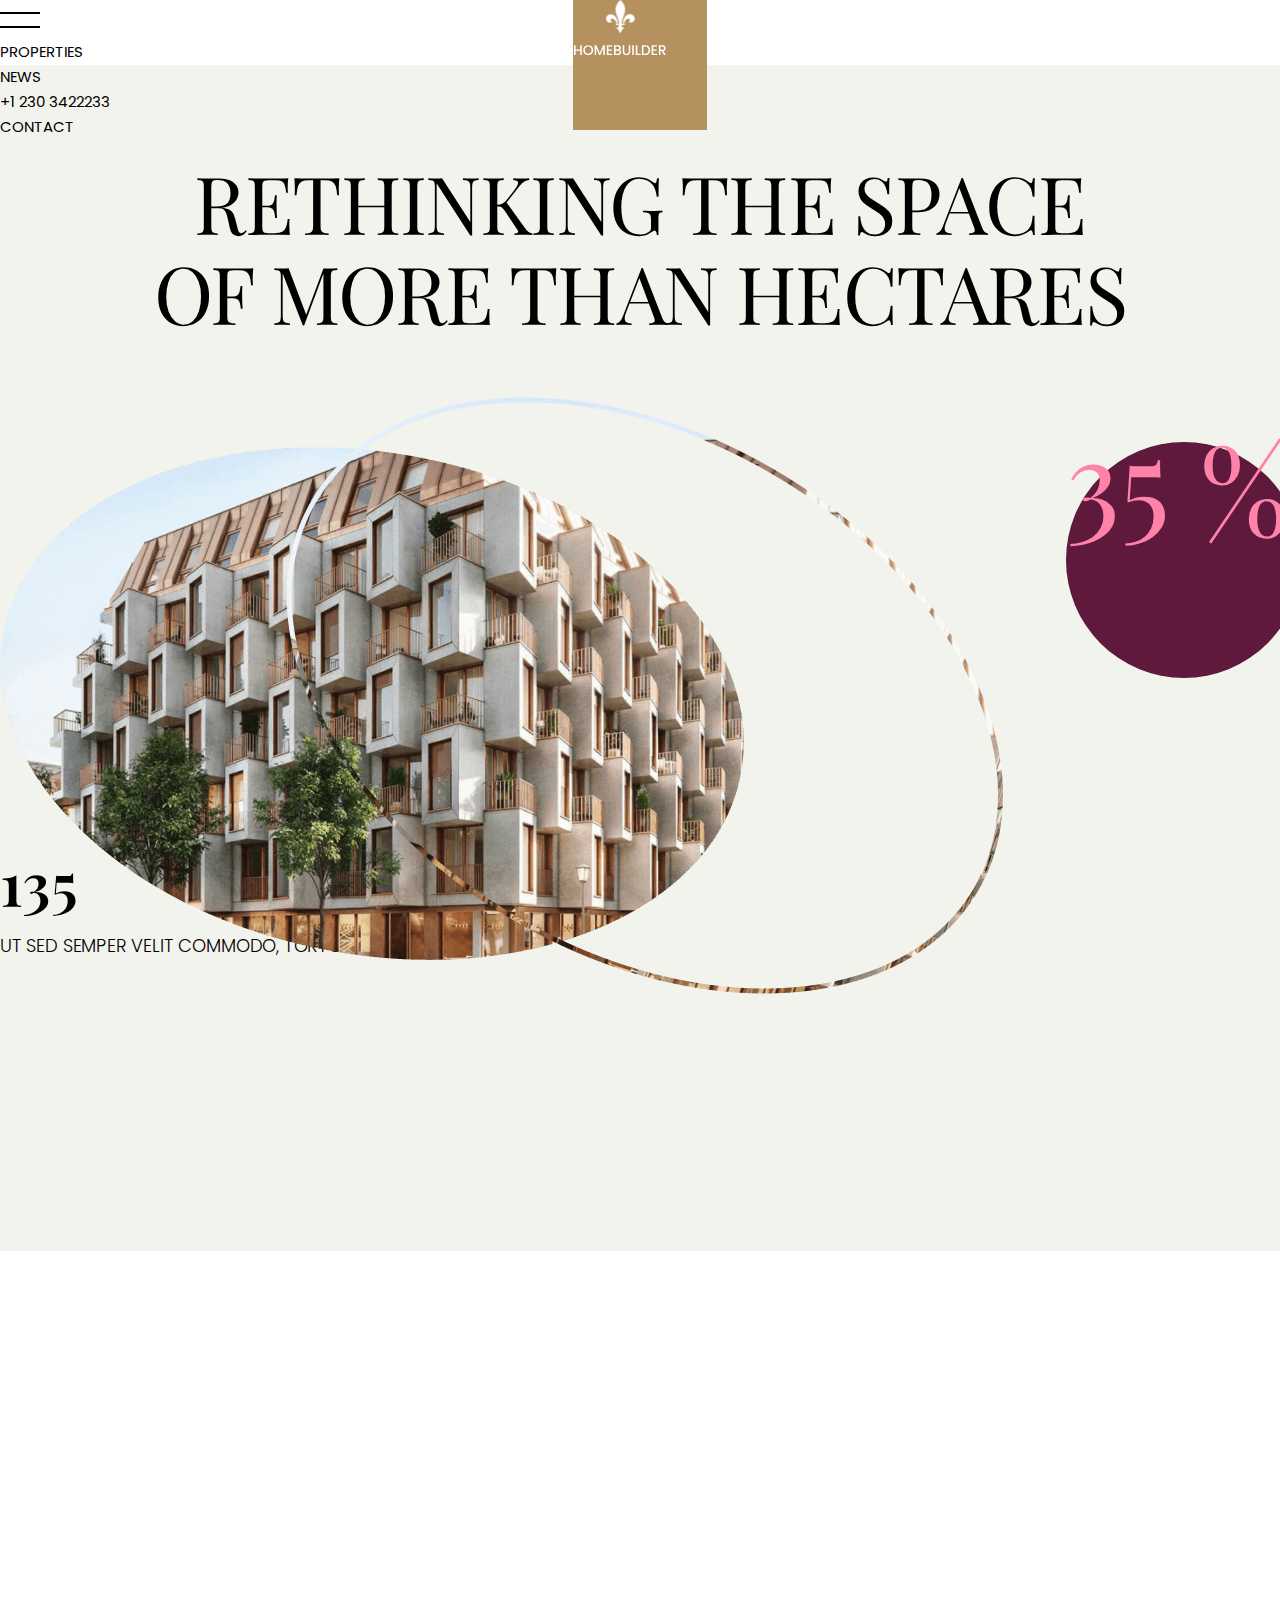
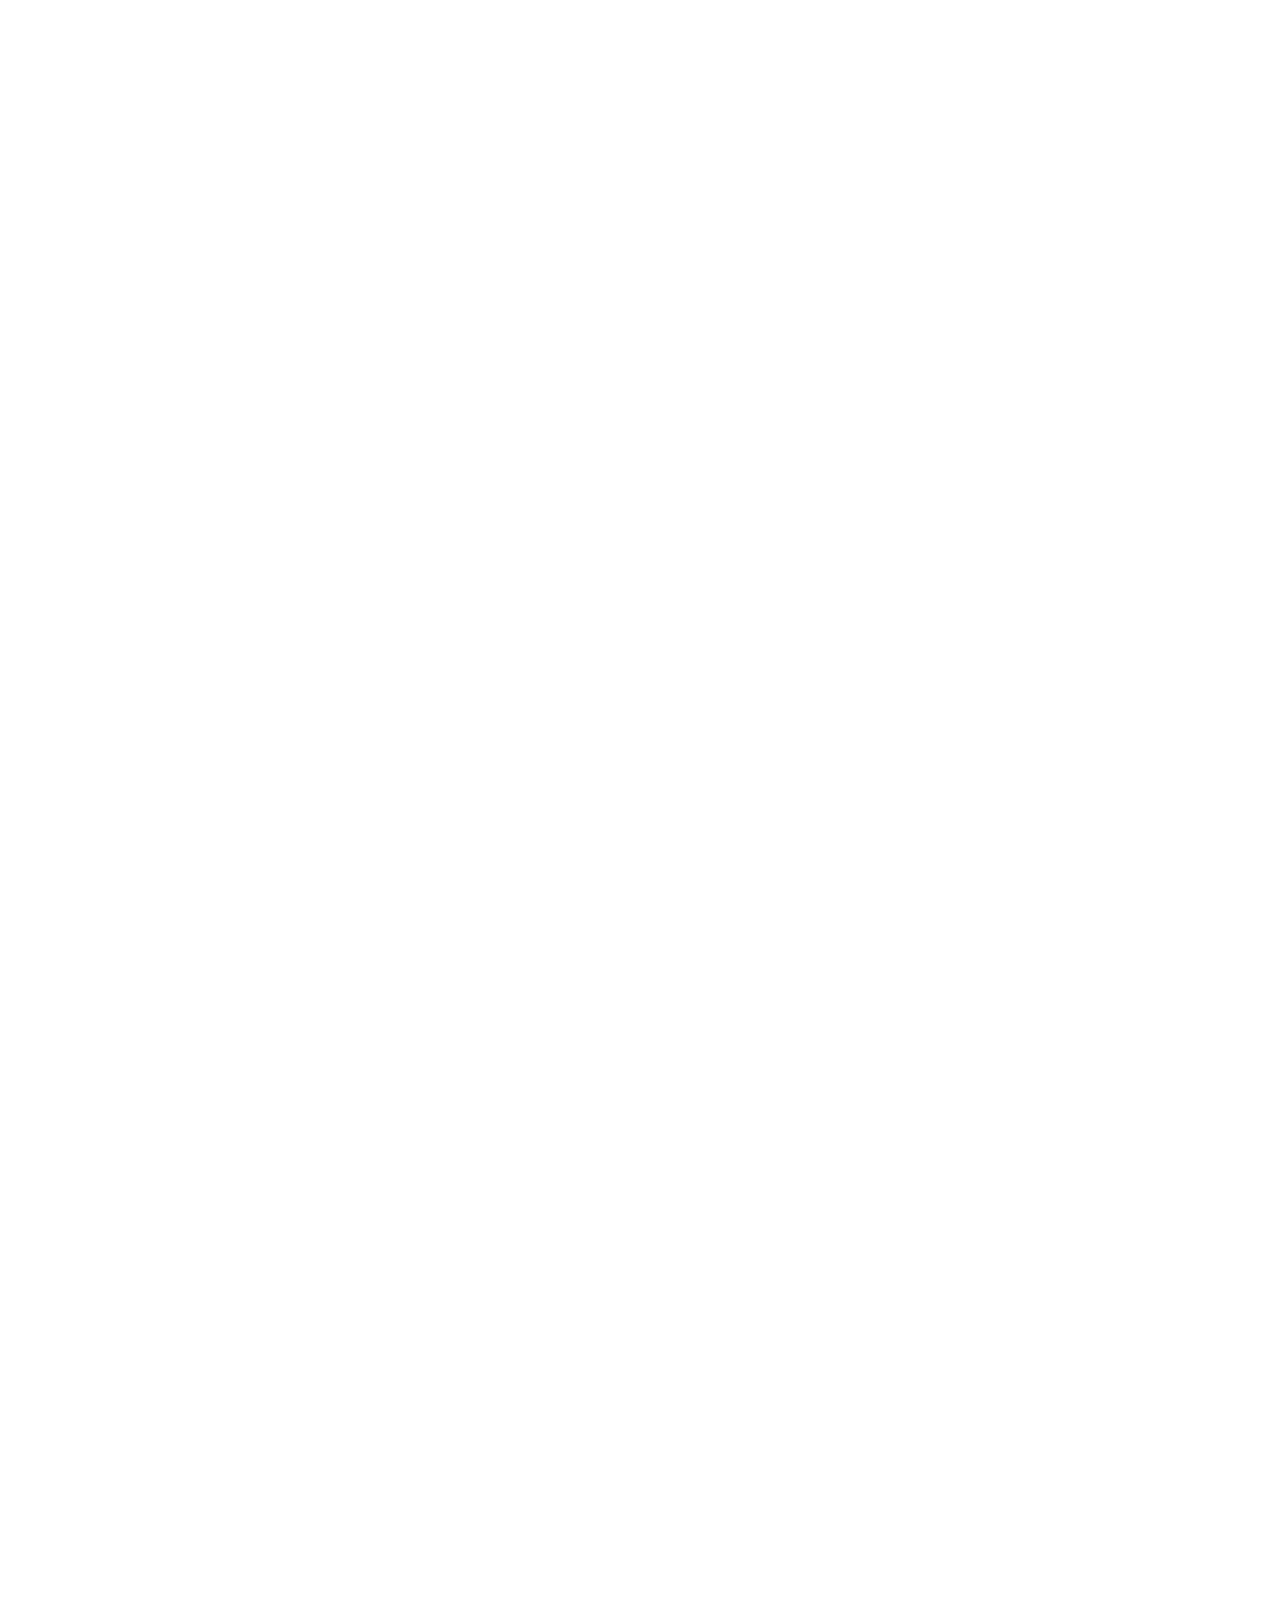
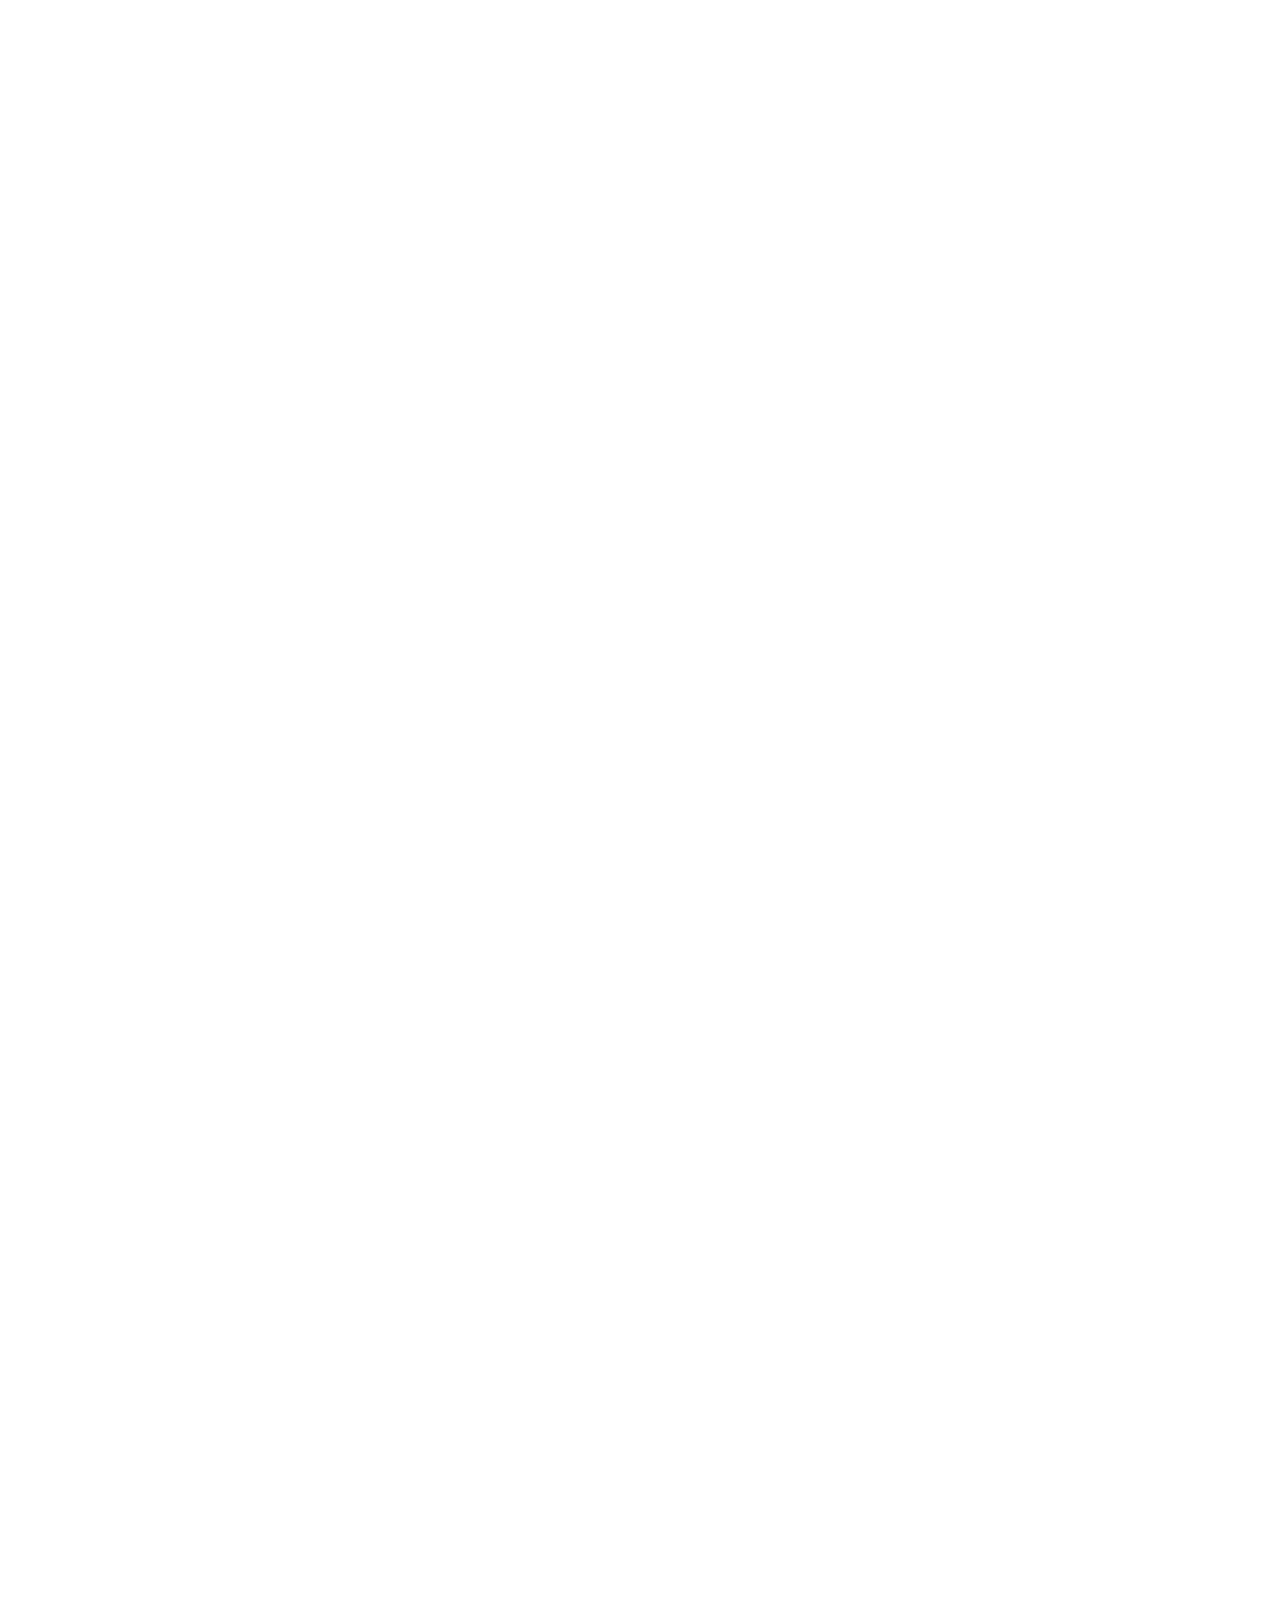
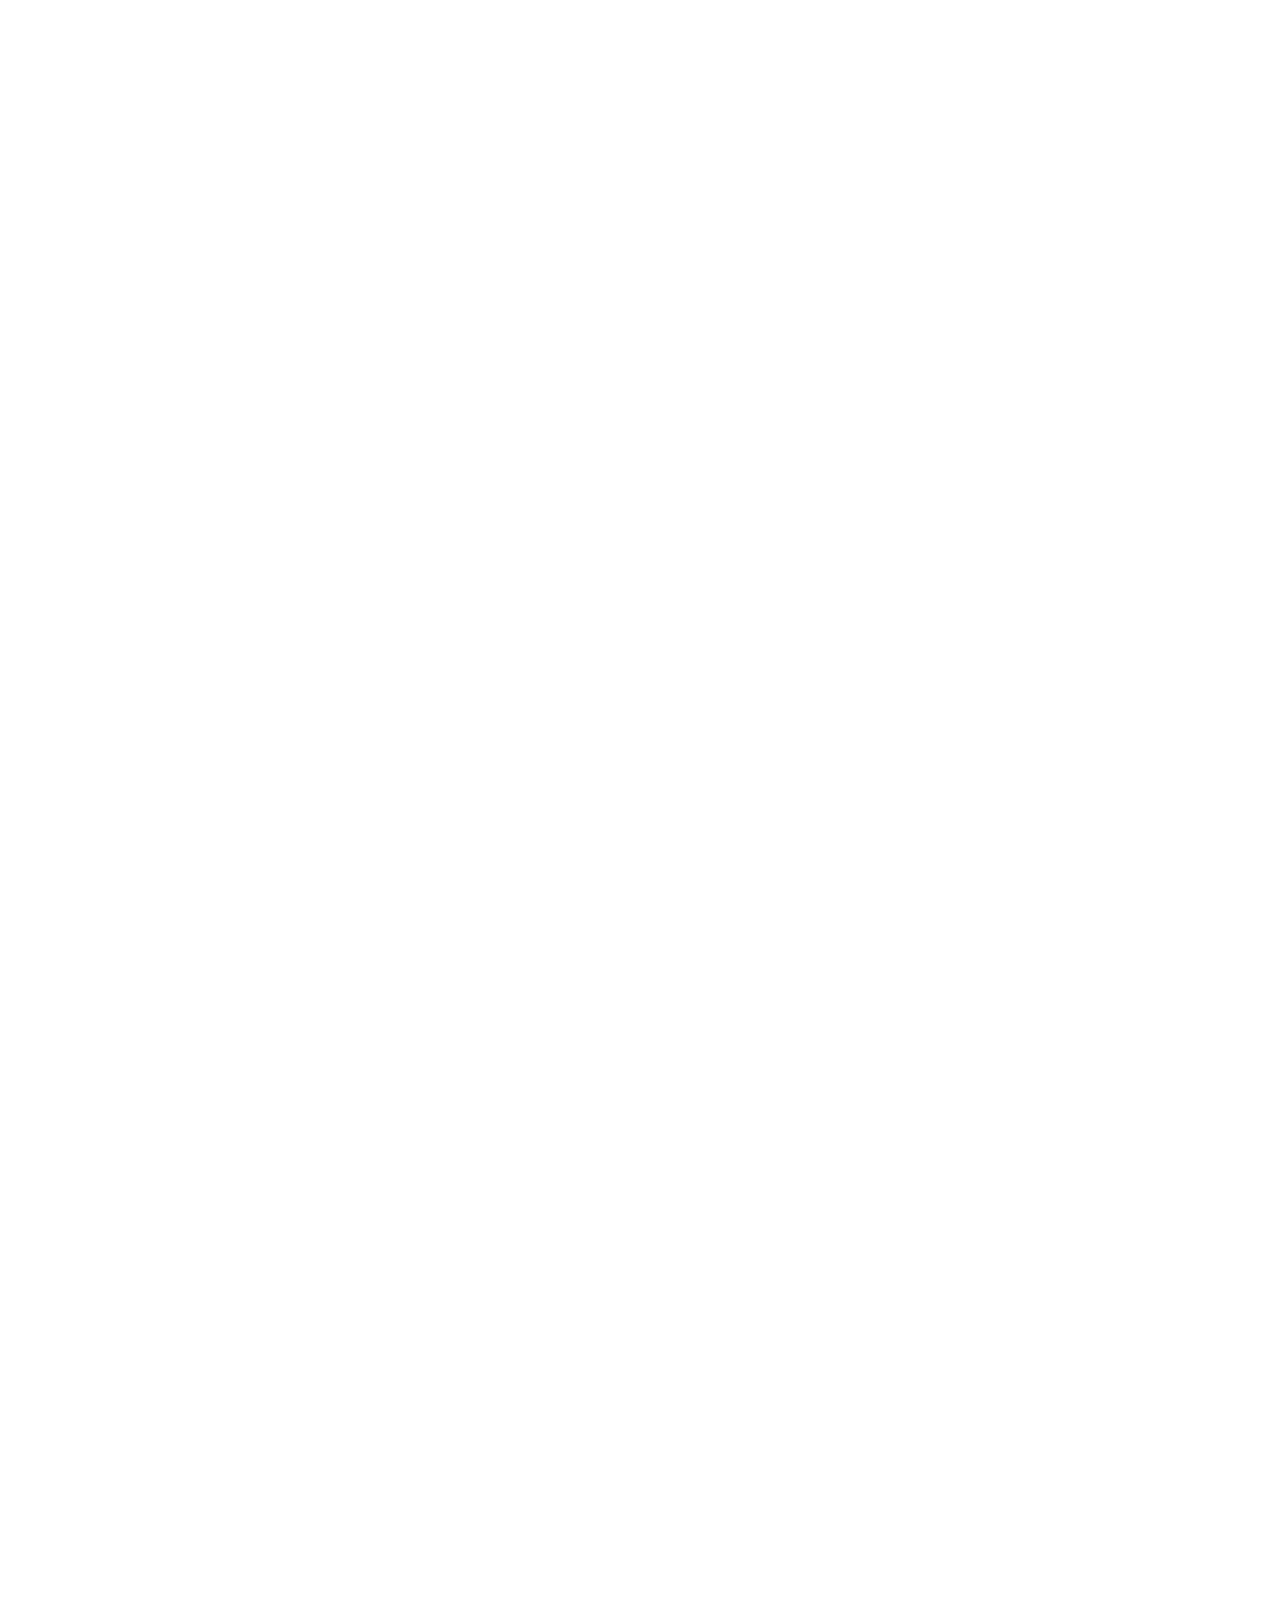
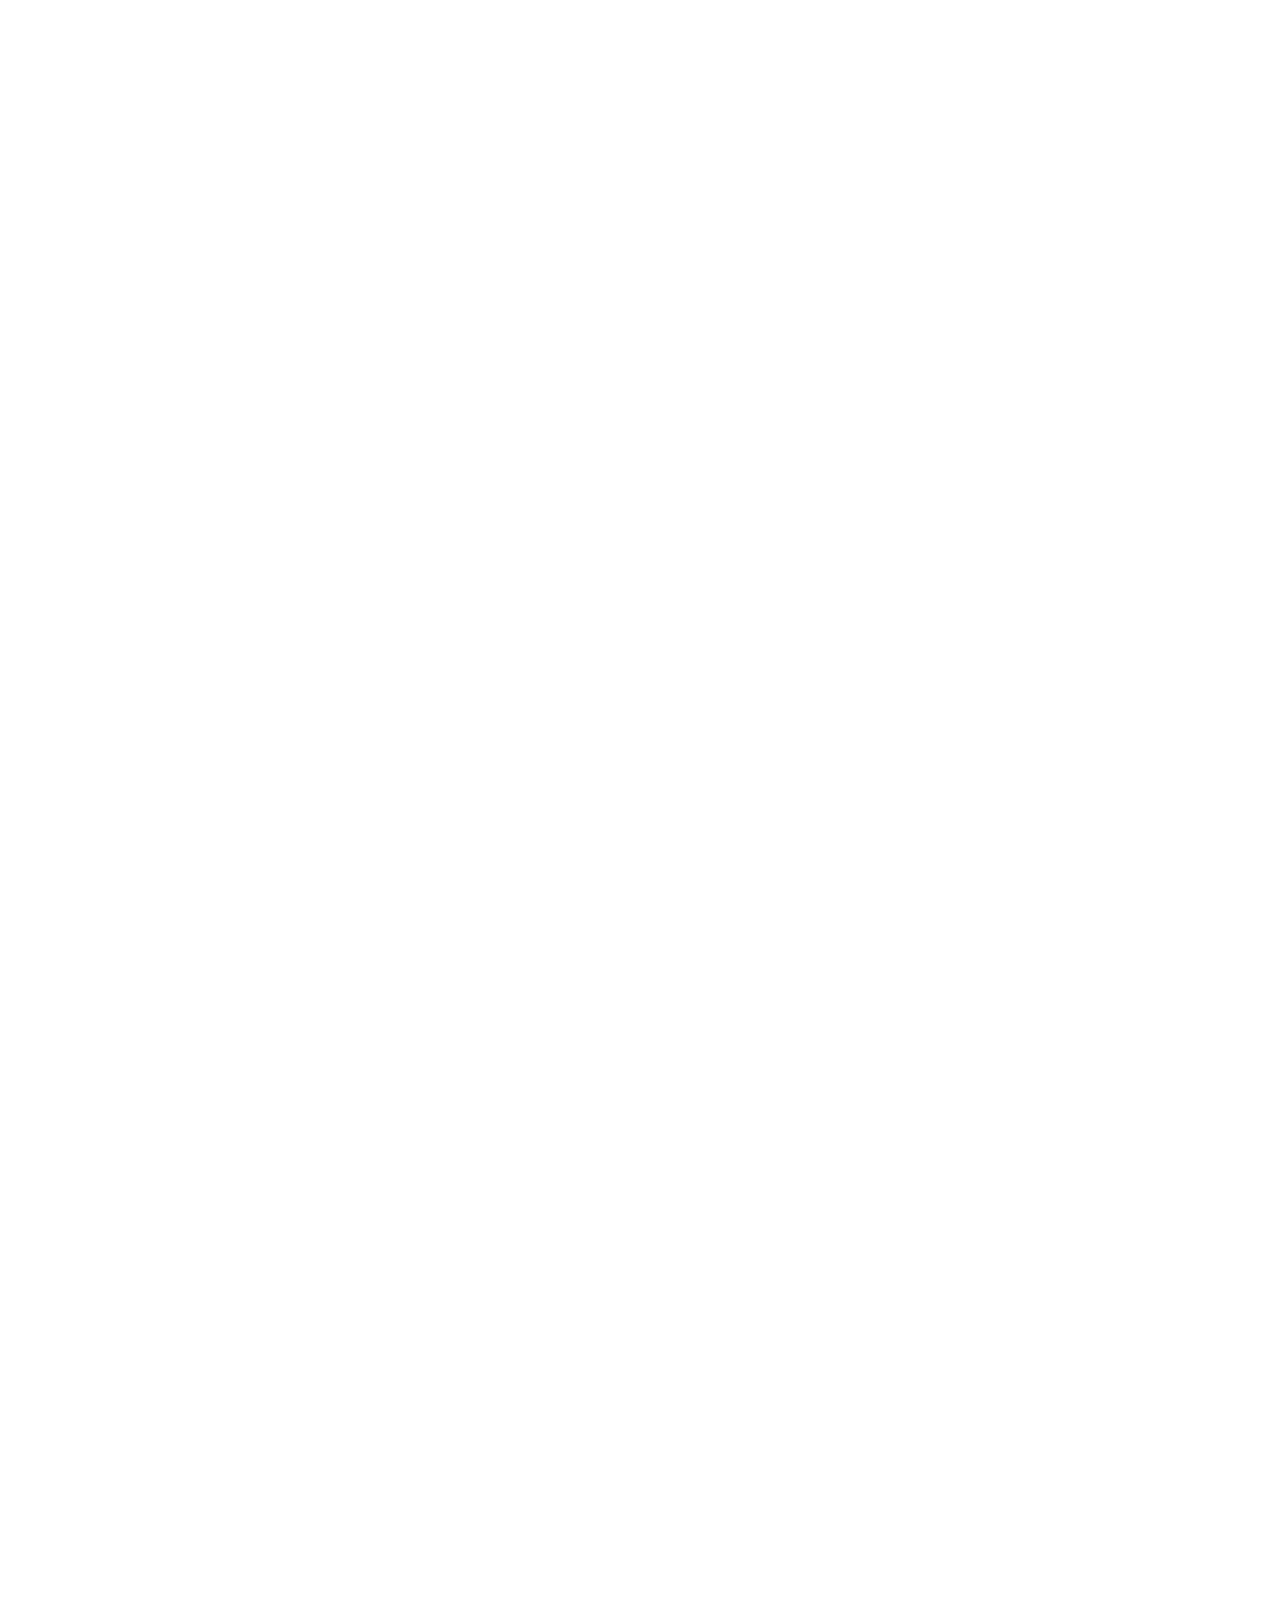
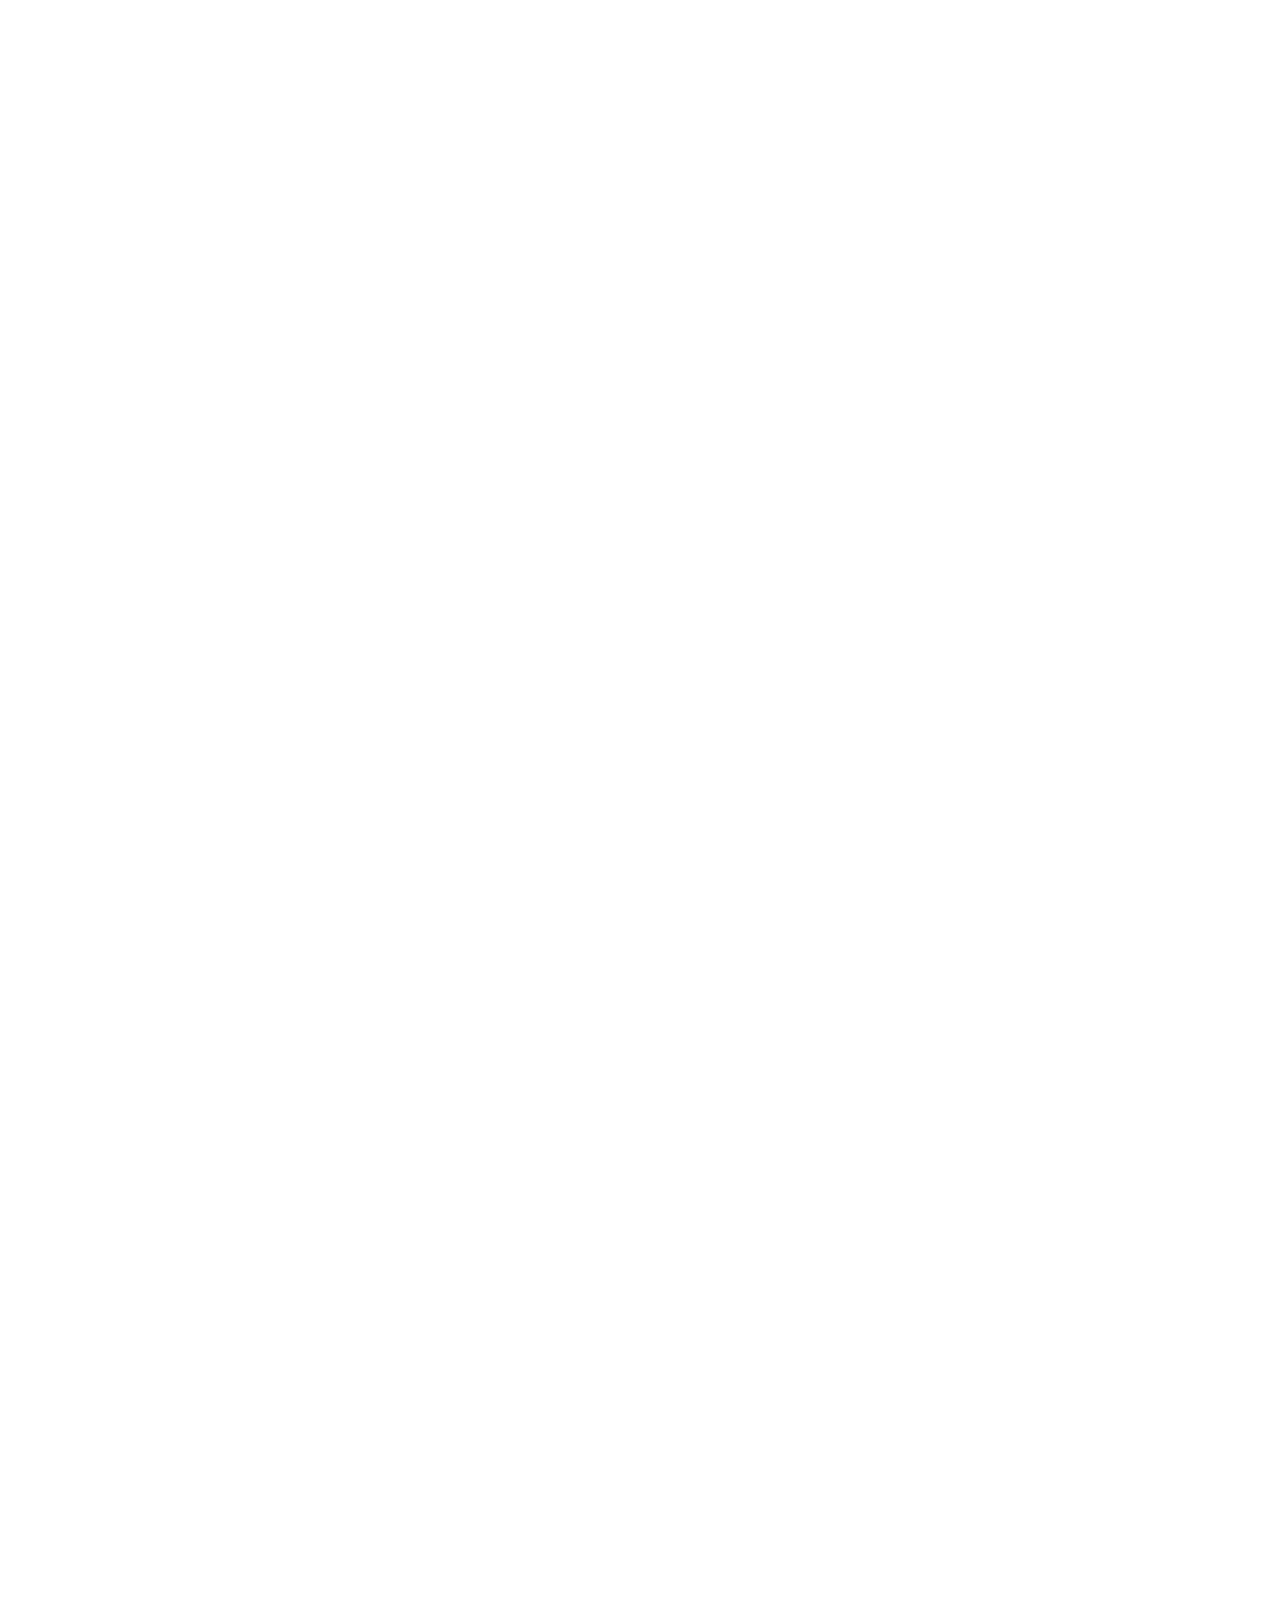
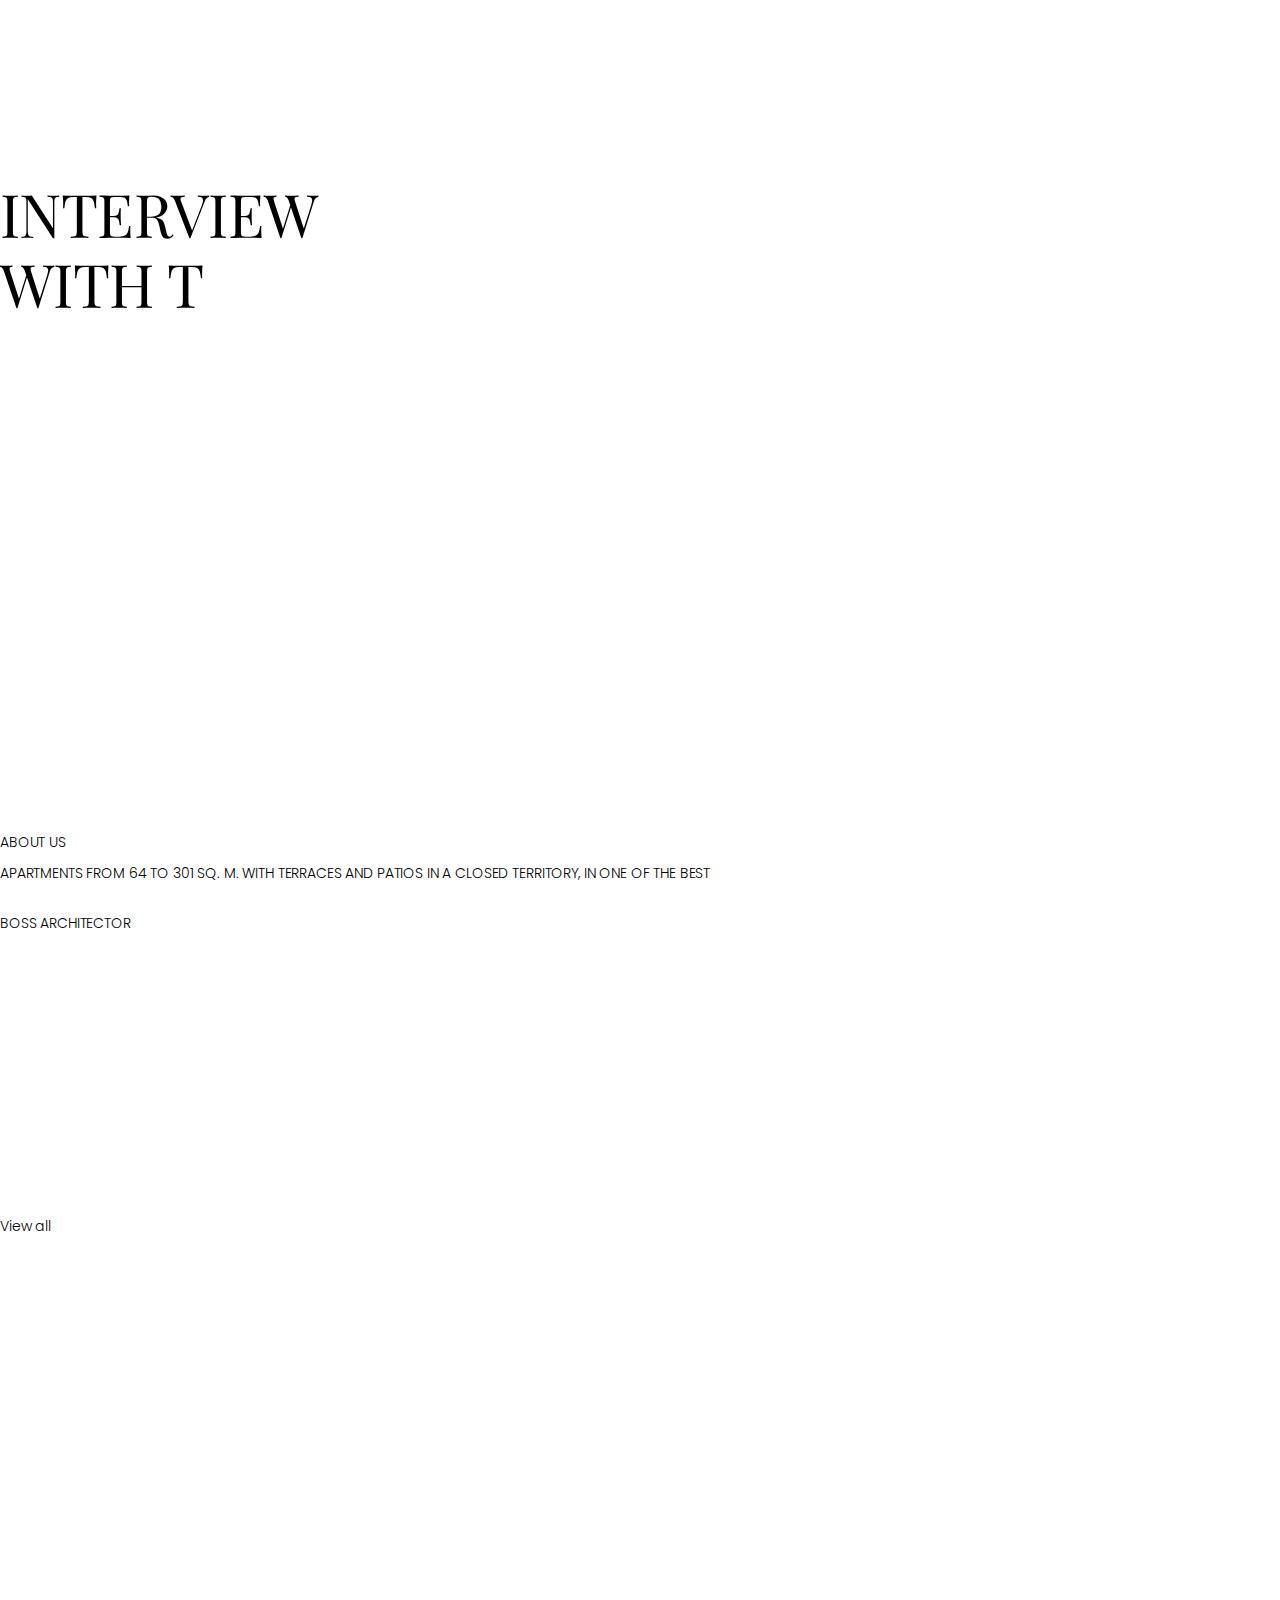
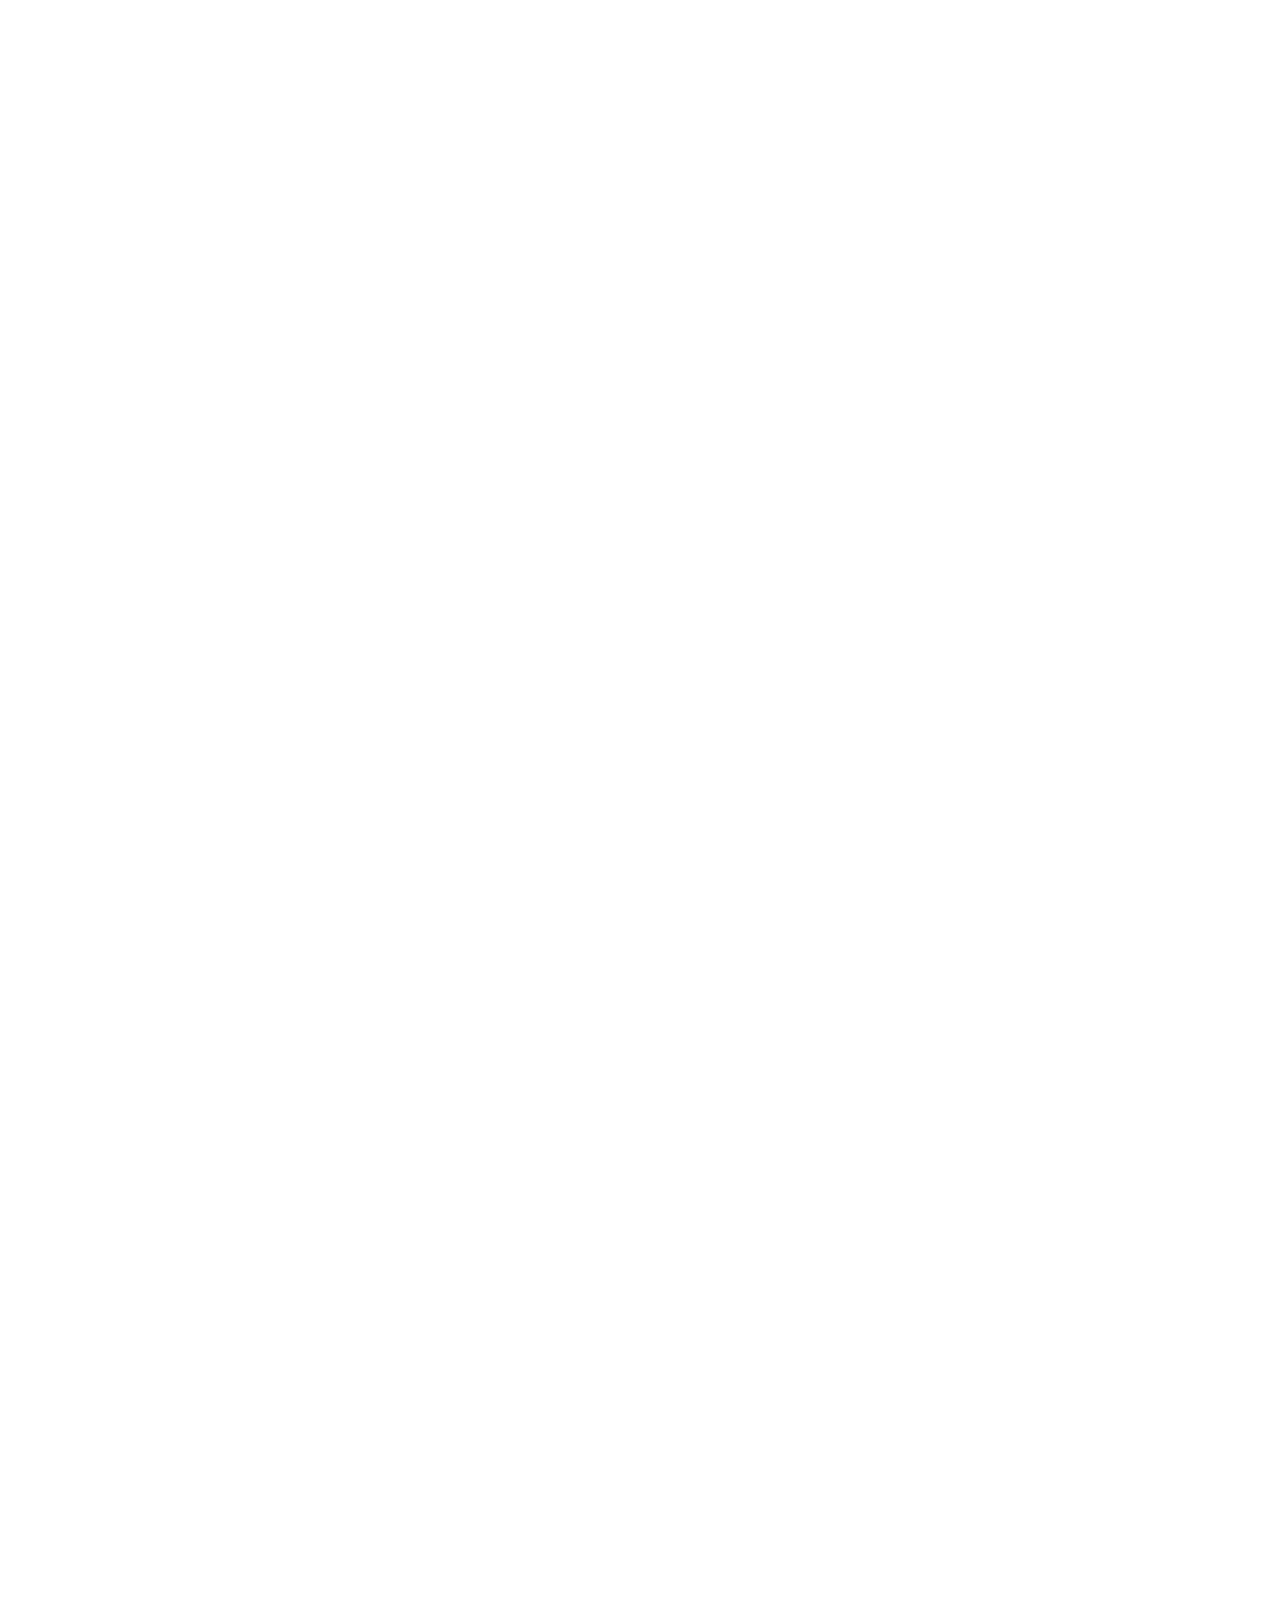
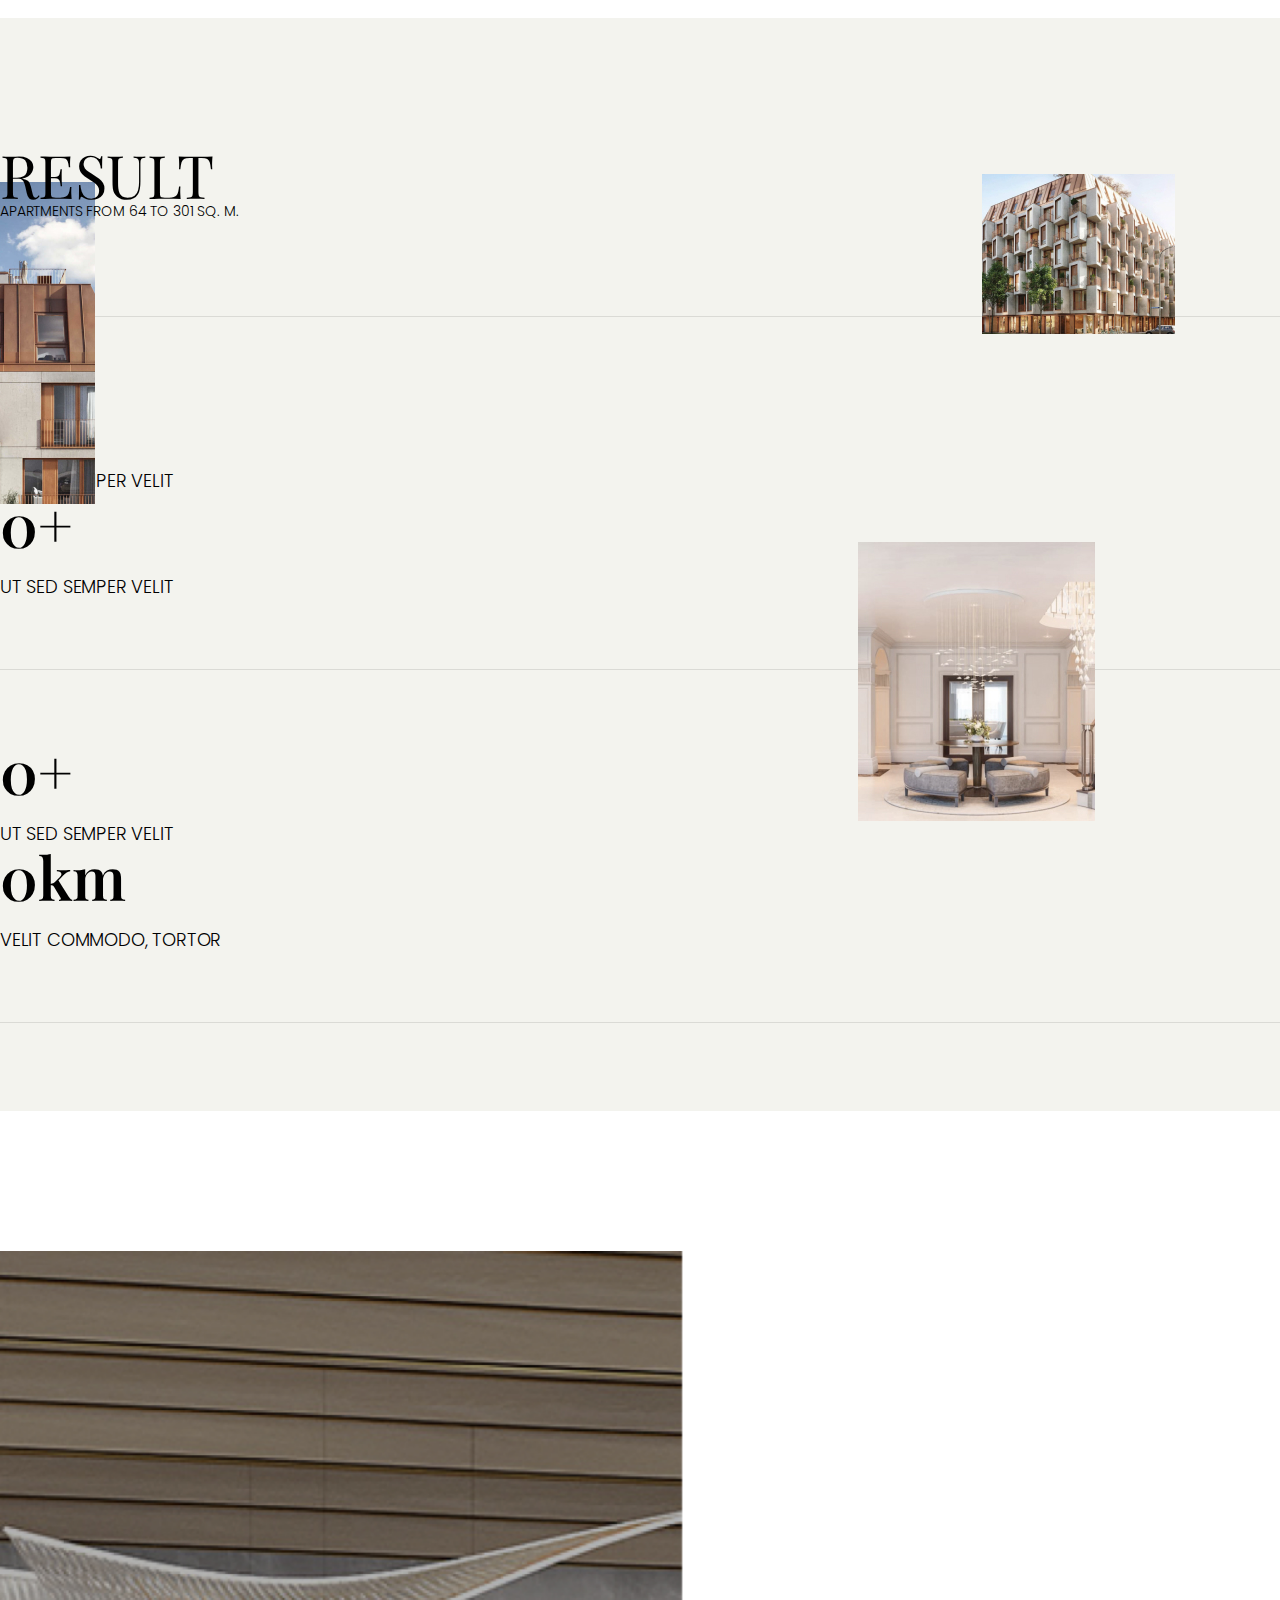
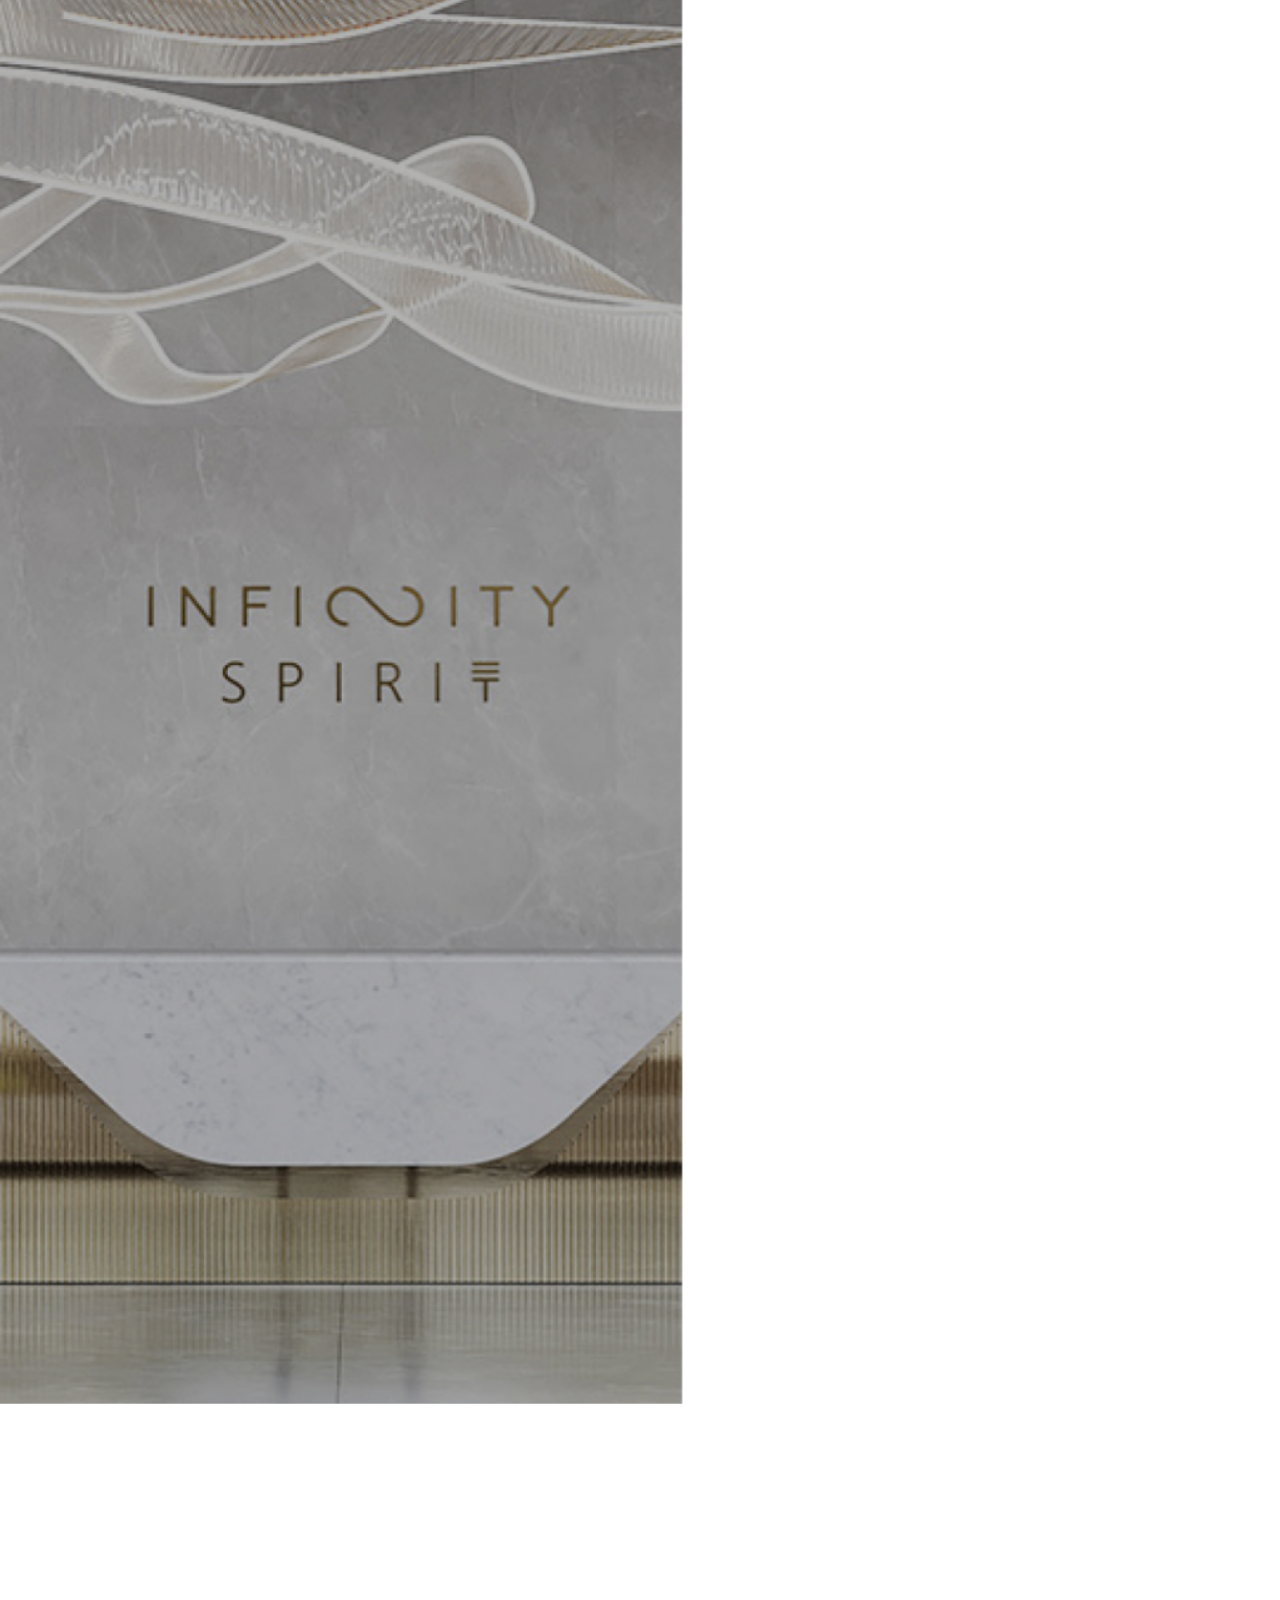
<file: index.html>
<!DOCTYPE html>
<html lang="en">

<head>
    <meta charset="utf-8">
    <meta http-equiv="X-UA-Compatible" content="IE=edge">
    <meta name="viewport" content="width=1170" />
    <meta name="viewport" content="width=device-width, initial-scale=1, maximum-scale=1">

    <title>Home Builder | Maestro HTML Template</title>
    <!--    <link rel="shortcut icon" href="img/fav.png">-->
    <link rel="stylesheet" href="css/swiper-bundle.min.css" />
    <link rel="stylesheet" href="https://cdn.jsdelivr.net/npm/bootstrap@4.6.1/dist/css/bootstrap.min.css" integrity="sha384-zCbKRCUGaJDkqS1kPbPd7TveP5iyJE0EjAuZQTgFLD2ylzuqKfdKlfG/eSrtxUkn" crossorigin="anonymous">
    <link rel="stylesheet" href="css/animate.css">
    <link rel="stylesheet" href="css/style.css">
    <link rel="stylesheet" href="css/cursor.css">

</head>

<body>

    <div class="page-wrapper">
        <header class="page-header d-flex align-items-center">
            <div class="container">
                <div class="row d-flex justify-content-between align-items-center">
                    <div class="col-xl-4 col-lg-12 col-md-12 d-flex justify-content-between align-items-center">
                        <a class="mlogo" href="./index.html">
                            <div class="mlogo">
                                <img src="./img/mobile-logo.png" alt="">
                            </div>
                        </a>
                        <div class="burger">
                            <span class="line"></span>
                            <span class="line"></span>
                        </div>
                        <ul class="d-flex list align-items-center mb-0">
                            <li class="list-item">

                            </li>
                            <li class="list-item">
                                <a class="hover-underline-trigger" href="apartments.html">
                                    <span class="hover-underline">
                                        <span class="link-text-hidden">Properties</span>
                                    <span class="link-text">Properties</span>
                                    </span>
                                </a>
                            </li>
                            <li class="list-item">
                                <a class="hover-underline-trigger" href="./news.html">
                                    <span class="hover-underline">
                                        <span class="link-text-hidden">News</span>
                                    <span class="link-text">News</span>
                                    </span>
                                </a>
                            </li>
                        </ul>
                    </div>
                    <div class="col-xl-4 col-md-4">
                        <ul class="d-flex align-items-center list mb-0 justify-content-end">
                            <li class="list-item">
                                <a class="hover-underline-trigger" href="#">
                                    <span class="hover-underline">
                                        <span class="link-text-hidden">+1 230 3422233</span>
                                    <span class="link-text">+1 230 3422233</span>
                                    </span>
                                </a>
                            </li>
                            <li class="list-item">
                                <a class="hover-underline-trigger" href="./contact.html">
                                    <span class="hover-underline">
                                        <span class="link-text-hidden">Contact</span>
                                    <span class="link-text">Contact</span>
                                    </span>
                                </a>
                            </li>
                            <li class="list-item">
                                <a class="list-globus " href="#">
                                    <lord-icon src="https://cdn.lordicon.com/lhulrwao.json" trigger="morph" style="width:26px;height:26px">
                                    </lord-icon>
                                </a>
                            </li>
                        </ul>
                    </div>
                    <div class="logo">
                        <a class="logo d-flex align-items-center justify-content-center" href="./index.html">
                            <img src="./img/logo.svg" alt="">
                        </a>
                    </div>
                </div>
            </div>
        </header>
        <main class="page-main">
            <div class="hero">
                <div class="container">
                    <div class="row justify-content-center">
                        <h1 class="hero-title text-center title-effect">
                            <span class="slide-up">
                                <span>Rethinking the space</span>
                            </span>
                            <span class="slide-up">
                                <span> of more than hectares</span>
                            </span>

                        </h1>
                        <div data-wow-duration="1.5s" class="hero-img wow fadeInUp">
                            <img class="hero-pic" src="./img/main-building.jpg" alt="">
                            <img class="hero-ellipse " src="./img/main-building-ellipse.jpg" alt="">
                            <div data-wow-delay=".6s" class="hero-discount d-flex align-items-center justify-content-center wow fadeInUp">
                                <span class="hero-dnumber">35</span>
                                <span class="hero-percent">%</span>
                            </div>
                        </div>
                    </div>
                    <div class="row justify-content-between align-items-end">
                        <div class="col-xl-4 col-lg-4 hero-imwrapper">
                            <div data-wow-delay=".4s" class="hero-info wow fadeInUp">
                                <h4 class="hero-count">135</h4>
                                <p class="hero-desc">Ut sed semper velit commodo, tortor</p>
                            </div>
                            <div data-wow-delay=".6s" class="hero-info wow fadeInUp">
                                <h4 class="hero-count ">5 300 m <sup class="hero-pow">2</sup></h4>
                                <p class="hero-desc">Ut sed semper velit commodo, tortor</p>
                            </div>
                        </div>
                        <div class="col-xl-3 col-lg-3 hero-pwrapper">
                            <div data-wow-duration="2s" class="hero-price d-flex align-items-center wow fadeInUp">
                                <div class="hero-icontainer">
                                    <img src="./img/hero-residences.svg " alt="">
                                </div>
                                <div class="hero-content">
                                    <p class="hero-subtitle mb-0">residences From</p>
                                    <p class="hero-scount mb-0">$1 000 000</p>
                                </div>
                            </div>
                        </div>
                    </div>
                </div>
            </div>
            <div class="residents">
                <div class="container">
                    <div class="row">
                        <div data-wow-duration="2s" class="col-xl-6 ml-auto residents-welcome">
                            <p class="title residents-title slide-up">
                                <span>LUXURY</span>
                            </p>
                            <p class="title residents-title slide-up"><span class="residents-text">FAMILY</span></p>
                            <p class="title residents-title slide-up">
                                <span>
                                    RESIDENCES
                                </span>
                            </p>
                            <p class="description slide-up">
                                <span>
                                    APARTMENTS FROM 64 TO 301 SQ. M. WITH TERRACES AND PATIOS IN <br> A CLOSED TERRITORY, IN ONE OF THE BEST RESIDENTIAL AREAS IN MOSCOW.
                                </span>

                            </p>
                        </div>
                    </div>
                </div>
                <div class="row residents-content flex-nowrap">
                    <div class="residents-buildings col-xl-4 col-md-6 col-11 banner-img">
                        <img src="./img/residents-left.jpg " alt="">
                        <a href="apartments-single.html" class="residents-more circle-hover">
                            <span class="circle-hover-text">
                                Learn more
                            </span>
                            <svg width="158 " height="158" viewBox="0 0 138 138" fill="none" xmlns="http://www.w3.org/2000/svg">
                                <circle cx="67.5 " cy="67.5 " r="67 " stroke="rgba(180, 145, 94, 1) "></circle>
                            </svg>
                        </a>
                        <div class="residents-more mobile d-flex align-items-center justify-content-center">
                            Learn more
                        </div>
                        <div class="banner-img-effect section-dark"></div>
                    </div>
                    <div class="residents-buildings col-xl-4 col-md-6 col-11 banner-img">
                        <img src="./img/residents-center.jpg " alt="">
                        <a href="apartments-single.html" class="residents-more circle-hover">
                            <span class="circle-hover-text">
                                Learn more
                            </span>
                            <svg width="158 " height="158" viewBox="0 0 138 138" fill="none" xmlns="http://www.w3.org/2000/svg">
                                <circle cx="67.5 " cy="67.5 " r="67 " stroke="rgba(180, 145, 94, 1) "></circle>
                            </svg>
                        </a>
                        <div class="residents-more mobile d-flex align-items-center justify-content-center">
                            Learn more
                        </div>
                        <div class="banner-img-effect section-dark"></div>
                    </div>
                    <div class="residents-buildings col-xl-4 col-md-6 col-11 banner-img">
                        <img src="./img/residents-right.jpg " alt="">
                        <a href="apartments-single.html" class="residents-more circle-hover">
                            <span class="circle-hover-text">
                                Learn more
                            </span>
                            <svg width="158 " height="158" viewBox="0 0 138 138" fill="none" xmlns="http://www.w3.org/2000/svg">
                                <circle cx="67.5 " cy="67.5 " r="67 " stroke="rgba(180, 145, 94, 1) "></circle>
                            </svg>
                        </a>
                        <div class="residents-more mobile d-flex align-items-center justify-content-center">
                            Learn more
                        </div>
                        <div class="banner-img-effect section-dark"></div>
                    </div>
                    <div class="residents-buildings col-xl-4 col-md-6 col-11 banner-img">
                        <img src="./img/residents-left.jpg " alt="">
                        <a href="apartments-single.html" class="residents-more circle-hover">
                            <span class="circle-hover-text">
                                Learn more
                            </span>
                            <svg width="158 " height="158" viewBox="0 0 138 138" fill="none" xmlns="http://www.w3.org/2000/svg">
                                <circle cx="67.5 " cy="67.5 " r="67 " stroke="rgba(180, 145, 94, 1) "></circle>
                            </svg>
                        </a>
                        <div class="residents-more mobile d-flex align-items-center justify-content-center">
                            Learn more
                        </div>
                        <div class="banner-img-effect section-dark"></div>
                    </div>
                    <div class="residents-buildings col-xl-4 col-md-6 col-11 banner-img">
                        <img src="./img/residents-center.jpg " alt="">
                        <a href="apartments-single.html" class="residents-more circle-hover">
                            <span class="circle-hover-text">
                                Learn more
                            </span>
                            <svg width="158 " height="158" viewBox="0 0 138 138" fill="none" xmlns="http://www.w3.org/2000/svg">
                                <circle cx="67.5 " cy="67.5 " r="67 " stroke="rgba(180, 145, 94, 1) "></circle>
                            </svg>
                        </a>
                        <div class="residents-more mobile d-flex align-items-center justify-content-center">
                            Learn more
                        </div>
                        <div class="banner-img-effect section-dark"></div>
                    </div>
                    <div data-wow-duration="6s" class="residents-buildings col-xl-4 col-md-6 col-11 banner-img">
                        <img src="./img/residents-right.jpg " alt="">
                        <a href="apartments-single.html" class="residents-more circle-hover">
                            <span class="circle-hover-text">
                                Learn more
                            </span>
                            <svg width="158" height="158" viewBox="0 0 138 138" fill="none" xmlns="http://www.w3.org/2000/svg">
                                <circle cx="67.5 " cy="67.5 " r="67 " stroke="rgba(180, 145, 94, 1) "></circle>
                            </svg>
                        </a>
                        <div class="residents-more mobile d-flex align-items-center justify-content-center">
                            Learn more
                        </div>
                        <div class="banner-img-effect section-dark"></div>
                    </div>
                </div>
                <p class="residents-premium slide-up">
                    <span>
                        premium residences
                    </span>

                </p>
            </div>
            <div class="interview">
                <div class="container">
                    <div class="row">
                        <h2 class="interview-title title slide-up"> <span>INTERVIEW</span> <span> WITH THE PROJECT</span> <span> ARCHITECT</span>
                        </h2>
                        <div class="interview-player col-xl-6 offset-xl-2 col-lg-6 offset-lg-2 col-12 col-md-12 offset-md-0 col-sm-12 offset-sm-0 d-inline-block">
                            <div class="main-video__wrapper interview-video">
                                <video class="video-cursor" id="mainVideo" poster="./img/interview-video.jpg">
                                    <source src="./video/review.mp4" type="video/mp4">
                                </video>
                            </div>
                            <div class="banner-img-effect section-white"></div>
                            <button class="interview-play mobile">
                                <svg width="60" height="60" viewBox="0 0 60 60" fill="none" xmlns="http://www.w3.org/2000/svg">
                                    <path d="M17.5 10V50L50 30L17.5 10Z" stroke="#B4915E" stroke-width="2" stroke-linecap="round" stroke-linejoin="round"></path>
                                </svg>
                            </button>

                        </div>
                        <div class="col-xl-4 col-lg-4 col-9 interview-content d-flex justify-content-between align-items-end flex-column">
                            <h4 class="interview-subtitle view-btn">

                                <a class="hover-underline-trigger" href="./about.html">
                                    <span class="hover-underline">
                                            <span class="link-text-hidden">ABOUT US</span>
                                    <span class="link-text">ABOUT US</span>
                                    </span>
                                </a>
                            </h4>
                            <p class="description">APARTMENTS FROM 64 TO 301 SQ. M. WITH TERRACES AND PATIOS IN A CLOSED TERRITORY, IN ONE OF THE BEST <br><br>BOSS ARCHITECTOR</p>
                        </div>
                    </div>
                </div>
            </div>
            <div class="apartments">
                <div class="container">
                    <div class="row">
                        <div class="col-xl-12 d-flex justify-content-between align-items-end">
                            <h2 class="title slide-up">
                                <span>
                                    apartments
                                </span>
                            </h2>
                            <p class="apartments-subtitle view-btn">

                                <a class="hover-underline-trigger" href="apartments.html">
                                    <span class="hover-underline">
                                            <span class="link-text-hidden">View all</span>
                                    <span class="link-text">View all</span>
                                    </span>
                                </a>

                            </p>
                        </div>
                        <div class="col-xl-4 col-lg-6 col-md-12 card">
                            <a href="./apartments-single.html">
                                <div class="card-wrapper">
                                    <div class="card-content">
                                        <h3 class="card-title">Pentbeach bohouse</h3>
                                        <p class="card-text">2118 Thornridge Cir. Syracuse, Connecticut 35624</p>
                                        <div class="card-info d-flex justify-content-between">
                                            <div class="card-area">
                                                <p class="card-text card-text">AREA</p>
                                                <p class="card-count card-text">1 300 m<sup>2</sup></p>
                                            </div>
                                            <div class="card-rooms">
                                                <p class="card-text card-text">Rooms</p>
                                                <p class="card-count card-text">4</p>
                                            </div>
                                        </div>
                                    </div>
                                    <img class="card-image" src="./img/apartments-left.jpg" alt="">
                                </div>
                            </a>
                        </div>
                        <div class="col-xl-4 col-lg-6 col-md-12 card">
                            <a href="apartments-single.html">
                                <div class="card-wrapper">
                                    <div class="card-content">
                                        <h3 class="card-title">Cozzyeman bohouse
                                        </h3>
                                        <p class="card-text">4517 Washington Ave. Manchester, Kentucky 39495</p>
                                        <div class="card-info d-flex justify-content-between">
                                            <div class="card-area">
                                                <p class="card-text card-text">AREA</p>
                                                <p class="card-count card-text">2 300 m<sup>2</sup></p>
                                            </div>
                                            <div class="card-rooms">
                                                <p class="card-text card-text">Rooms</p>
                                                <p class="card-count card-text">5</p>
                                            </div>
                                        </div>
                                    </div>
                                    <img class="card-image" src="./img/gallery-1.jpg" alt="">
                                </div>
                            </a>
                        </div>
                        <div class="col-xl-4 col-md-12 card">
                            <a href="apartments-single.html">
                                <div class="card-wrapper">
                                    <div class="card-content">
                                        <h3 class="card-title">Islandimo <br> house
                                        </h3>
                                        <p class="card-text">3891 Ranchview Dr. Richardson, California 62639</p>
                                        <div class="card-info d-flex justify-content-between">
                                            <div class="card-area">
                                                <p class="card-text card-text">AREA</p>
                                                <p class="card-count card-text">5000 m<sup>2</sup></p>
                                            </div>
                                            <div class="card-rooms">
                                                <p class="card-text card-text">Rooms</p>
                                                <p class="card-count card-text">7</p>
                                            </div>
                                        </div>
                                    </div>
                                    <img class="card-image" src="./img/gallery-2.jpg" alt="">

                                </div>
                            </a>


                        </div>
                    </div>
                    <div class="forms-wrapper mobile">
                        <a href="apartments.html" class="forms-load">View all</a>

                    </div>
                </div>
            </div>
            <div class="result">
                <div class="container">
                    <div class="row">
                        <h4 class="title result-title slide-up"> <span>result</span> <span> in numbers</span></h4>
                        <div class="result-buildings col-xl-6 col-lg-6">
                            <img class="result-buildings__image" src="./img/result-build-left.jpg" alt="">
                            <img class="result-buildings__image" src="./img/result-build-right.jpg" alt="">
                            <img class="result-buildings__image" src="./img/result-build-bottom.jpg" alt="">
                        </div>
                        <div class="col-xl-6">
                            <div class="d-flex justify-content-end result-container">
                                <p class="description result-description slide-up"> <span>APARTMENTS FROM 64 TO 301 SQ. M.</span> <span> WITH TERRACES AND PATIOS IN </span></p>
                            </div>
                            <div class="row result-row f">
                                <div class="col-xl-6 col-lg-6 col-md-6 col-sm-6">
                                    <h4 class="info__count "> <span data-count="40">0</span> %</h4>
                                    <p class="info__desc">Ut sed semper velit</p>
                                </div>
                                <div class="col-xl-6 col-lg-6 col-md-6 col-sm-6">
                                    <h4 class="info__count "><span data-count="150">0</span>+</h4>
                                    <p class="info__desc">Ut sed semper velit</p>
                                </div>
                            </div>
                            <div class="row result-row">
                                <div class="col-xl-6 col-lg-6 col-md-6 col-sm-6">
                                    <h4 class="info__count "><span data-count="600">0</span>+</h4>
                                    <p class="info__desc">Ut sed semper velit</p>
                                </div>
                                <div class="col-xl-6 col-lg-6 col-md-6 col-sm-6">
                                    <h4 class="info__count "><span data-count="10">0</span>km</h4>
                                    <p class="info__desc">velit commodo, tortor</p>
                                </div>
                            </div>
                        </div>
                    </div>
                </div>
            </div>
            <div class="testimonials">
                <img class="testimonials-image" src="./img/testimonials-image.jpg" alt="">
                <!-- slider -->
                <div class="container">
                    <div class="row">
                        <div class="col-xl-6 col-lg-6 col-md-6 offset-md-6 offset-xl-7 offset-lg-6">
                            <div class="swiper mySwiper testimonials-slider">

                                <div class="swiper-wrapper wow fadeInUp">
                                    <div class="swiper-slide">
                                        <div class="testimonials-content">
                                            <h4 class="title testimonials-title"> <span> CLIENT</span> <span> Testimonials</span></h4>
                                            <p class="description">VICTORY GARDEN, A CLOSED SECURE YARD, OFFERS MANY OPPORTUNITIES TO ENJOY THE NATURAL SPACE AROUND YOU. EVERY SINGLE LANDSCAPE FEATURE IS THOROUGHLY THOUGHT-OUT.</p>
                                            <div class="testimonials-wrapper d-flex">
                                                <div class="testimonials-scontainer">
                                                    <img src="./img/testimonials-author.png " alt="">
                                                </div>
                                                <div class="testimonials-scontent">
                                                    <h5 class="testimonials-name">ANTONI CANAVALI</h5>
                                                    <p class="testimonials-vacancy">DESIGNER</p>
                                                </div>
                                            </div>

                                        </div>
                                    </div>
                                    <div class="swiper-slide">
                                        <div class="testimonials-content">
                                            <h4 class="title testimonials-title"> <span> CLIENT</span> <span> Testimonials</span></h4>
                                            <p class="description">VICTORY GARDEN, A CLOSED SECURE YARD, OFFERS MANY OPPORTUNITIES TO ENJOY THE NATURAL SPACE AROUND YOU. EVERY SINGLE LANDSCAPE FEATURE IS THOROUGHLY THOUGHT-OUT.</p>
                                            <div class="testimonials-wrapper d-flex">
                                                <div class="testimonials-scontainer">
                                                    <img src="./img/testimonials-author.png " alt="">
                                                </div>
                                                <div class="testimonials-scontent">
                                                    <h5 class="testimonials-name">ANTONI CANAVALI</h5>
                                                    <p class="testimonials-vacancy">DESIGNER</p>
                                                </div>
                                            </div>
                                        </div>

                                    </div>
                                    <div class="swiper-slide">
                                        <div class="testimonials-content">
                                            <h4 class="title testimonials-title"> <span> CLIENT</span> <span> Testimonials</span></h4>
                                            <p class="description">VICTORY GARDEN, A CLOSED SECURE YARD, OFFERS MANY OPPORTUNITIES TO ENJOY THE NATURAL SPACE AROUND YOU. EVERY SINGLE LANDSCAPE FEATURE IS THOROUGHLY THOUGHT-OUT.</p>
                                            <div class="testimonials-wrapper d-flex">
                                                <div class="testimonials-scontainer">
                                                    <img src="./img/testimonials-author.png" alt="">
                                                </div>
                                                <div class="testimonials-scontent">
                                                    <h5 class="testimonials-name">ANTONI CANAVALI</h5>
                                                    <p class="testimonials-vacancy">DESIGNER</p>
                                                </div>
                                            </div>

                                        </div>
                                    </div>
                                    <div class="swiper-slide">
                                        <div class="testimonials-content">
                                            <h4 class="title testimonials-title"> <span> CLIENT</span> <span> Testimonials</span></h4>
                                            <p class="description">VICTORY GARDEN, A CLOSED SECURE YARD, OFFERS MANY OPPORTUNITIES TO ENJOY THE NATURAL SPACE AROUND YOU. EVERY SINGLE LANDSCAPE FEATURE IS THOROUGHLY THOUGHT-OUT.</p>
                                            <div class="testimonials-wrapper d-flex">
                                                <div class="testimonials-scontainer">
                                                    <img src="./img/testimonials-author.png " alt="">
                                                </div>
                                                <div class="testimonials-scontent">
                                                    <h5 class="testimonials-name">ANTONI CANAVALI</h5>
                                                    <p class="testimonials-vacancy">DESIGNER</p>
                                                </div>
                                            </div>
                                        </div>

                                    </div>

                                </div>

                                <div>
                                    <div class="swiper-pagination testimonials-pagination"></div>
                                </div>

                            </div>
                        </div>
                    </div>

                </div>

            </div>
            <div class="news">
                <div class="container">
                    <div class="news-wrapper d-flex justify-content-between align-items-end">
                        <h2 class="title slide-up"><span>Recent News</span></h2>
                        <h4 class="view-btn">
                            <a class="hover-underline-trigger" href="apartments.html">
                                <span class="hover-underline">
                                    <span class="link-text-hidden">View all news</span>
                                <span class="link-text">View all news</span>
                                </span>
                            </a>
                        </h4>
                    </div>
                    <div class="row news-wr">
                        <div class="col-xl-6 col-11 news-imwrapper col-lg-6 col-md-6">
                            <a class="news-imwrapper" href="./news-single.html">
                                <div class="news-item d-flex flex-column justify-content-between">
                                    <p class="news-date">24 Aug, 2022</p>
                                    <div class="news-content">
                                        <h4 class="news-title">CONSTRUCTION NEWS VICTORY PARK RESIDENCES</h4>
                                        <p class="news-more">Read more</p>
                                    </div>
                                </div>
                            </a>
                        </div>
                        <div class="col-xl-6 col-11 news-imwrapper col-lg-6 col-md-6">
                            <a class="news-imwrapper" href="./news-single.html">
                                <div class="news-item d-flex flex-column justify-content-between">
                                    <p class="news-date">24 Aug, 2022</p>
                                    <div class="news-content">
                                        <h4 class="news-title">ONLY 12 RESIDENCES WITH</h4>
                                        <p class="news-more">Read more</p>
                                    </div>
                                </div>
                            </a>
                        </div>
                        <div class="col-xl-6 news-imwrapper col-lg-6 col-md-6 col-11">
                            <a class="news-imwrapper" href="./news-single.html">
                                <div class="news-item d-flex flex-column justify-content-between">
                                    <p class="news-date">24 Aug, 2022</p>
                                    <div class="news-content">
                                        <h4 class="news-title">RESIDENCES WITH PRIVATE PATIOS ARE FO</h4>
                                        <p class="news-more">Read more</p>
                                    </div>

                                </div>
                            </a>

                        </div>
                        <div class="col-xl-6 col-11 col-lg-6 col-md-6">
                            <a class="news-imwrapper" href="./news-single.html">
                                <div class="news-item d-flex flex-column justify-content-between">
                                    <p class="news-date">24 Aug, 2022</p>
                                    <div class="news-content">
                                        <h4 class="news-title">CONSTRUCTION NEWS VICTORY PARK RESIDENCES</h4>
                                        <p class="news-more">Read more</p>
                                    </div>
                                </div>
                            </a>

                        </div>
                    </div>
                </div>
            </div>
            <div class="callback">
                <div class="container">
                    <div class="callback-wrapper">
                        <div class="row">
                            <div class="col-xl-8">
                                <h4 class="title callback-title">REQUEST CALLBACK</h4>
                                <div class="callback-content">
                                    <form class="callback-form " action="#">
                                        <div class="input-group callback-label">
                                            <input class="input callback-input" type="text">
                                            <label>Your name</label>
                                        </div>
                                        <div class="input-group callback-label">
                                            <input class="input callback-input" type="text">
                                            <label>Phone number</label>
                                        </div>
                                        <div class="callback-accept d-flex">
                                            <div class="round">
                                                <input type="checkbox" checked="" id="checkbox">
                                                <label for="checkbox"></label>
                                            </div>
                                            <label class="callback-accept cursor-dark" for="checkbox">I ACCEPT THE TERM FOR PROCESSING PERSONAL DATA</label>
                                        </div>
                                    </form>
                                </div>

                            </div>
                            <div class="col-xl-3 offset-1">
                                <button class="callback-button">
                                    <img src="./img/callback-arrow.svg" alt="">
                                </button>
                            </div>

                        </div>
                    </div>

                </div>
            </div>
        </main>
        <footer class="page-footer">
            <div class="container">
                <div class="row">
                    <div class="footer-col col-xl-4 col-sm-6 col-6">
                        <a href="#" class="hover-underline-trigger">
                            <div class="footer-wrapper d-flex">
                                <img src="./img/icons/footer-download.svg " alt="">

                                <p class="footer-download">
                                    <span class="hover-underline">
                                        <span class="link-text-hidden">DOWNLOAD <br>PDF EXAMPLE</span>
                                    <span class="link-text">DOWNLOAD <br>PDF EXAMPLE</span>
                                    </span>

                                </p>
                            </div>
                        </a>
                    </div>
                    <div class="footer-col col-xl-4">
                        <div class="footer-iwrapper text-center">

                            <svg width="44" height="50" viewBox="0 0 44 50" fill="none" xmlns="http://www.w3.org/2000/svg" xmlns:xlink="http://www.w3.org/1999/xlink">
    <mask id="mask0_529_740" style="mask-type:alpha" maskUnits="userSpaceOnUse" x="0" y="0" width="44" height="50">
    <rect width="43.4211" height="50" fill="url(#pattern0)"></rect>
    </mask>
    <g mask="url(#mask0_529_740)">
    <rect x="-17.1055" y="-6.5791" width="81.5789" height="71.0526" fill="black"></rect>
    </g>
    <defs>
    <pattern id="pattern0" patternContentUnits="objectBoundingBox" width="1" height="1">
    <use xlink:href="#image0_529_740" transform="scale(0.030303 0.0263158)"></use>
    </pattern>
    <image id="image0_529_740" width="33" height="38" xlink:href="[data-uri]"></image>
    </defs>
    </svg>

                        </div>

                        <h3 class="footer-number">+1 629 555 0129</h3>
                        <p class="footer-description text-center">4517 Washington Ave. Manchester <br> Kentucky 39495</p>
                    </div>
                    <div class="footer-col col-xl-4">
                        <div class="footer-lang d-flex justify-content-end">
                            <div class="center">
                                <select name="sources" id="sources" class="custom-select sources" data-placeholder="EN">
                                  <option value="ru ">RU</option>
                                  <option value="UZ ">UZ</option>
                                </select>
                            </div>
                        </div>
                    </div>
                    <div class="footer-col footer-mwrapper col-xl-6 d-flex align-items-end">
                        <ul class="footer-menu d-flex">
                            <li class="footer-lwrapper">
                                <a class="footer-link hover-underline-trigger" href="apartments.html">
                                    <span class="hover-underline">
                                        <span class="link-text-hidden">PROPERTIES</span>
                                    <span class="link-text">PROPERTIES</span>
                                    </span>
                                </a>
                            </li>
                            <li class="footer-lwrapper">
                                <a class="footer-link hover-underline-trigger" href="./news.html">
                                    <span class="hover-underline">
                                        <span class="link-text-hidden">NEWS</span>
                                    <span class="link-text">NEWS</span>
                                    </span>
                                </a>
                            </li>
                            <li class="footer-lwrapper">
                                <a class="footer-link hover-underline-trigger" href="./about.html">
                                    <span class="hover-underline">
                                        <span class="link-text-hidden">ABOUT</span>
                                    <span class="link-text">ABOUT</span>
                                    </span>
                                </a>
                            </li>
                            <li class="footer-lwrapper">
                                <a class="footer-link hover-underline-trigger" href="./contact.html">
                                    <span class="hover-underline">
                                        <span class="link-text-hidden">CONTACT</span>
                                    <span class="link-text">CONTACT</span>
                                    </span>
                                </a>
                            </li>
                        </ul>
                    </div>
                    <div class="footer-col col-xl-6 col-sm-6 col-6">
                        <ul class="footer-socials d-flex justify-content-xl-end">
                            <li class="footer-wrapper">
                                <a href="https://instagram.com" class="footer-slink">
                                    <img src="./img/icons/footer-instagram.svg " alt="">
                                </a>
                            </li>
                            <li class="footer-social">
                                <a href="https://instagram.com" class="footer-slink">
                                    <img src="./img/icons/footer-facebook.svg " alt="">
                                </a>
                            </li>
                        </ul>
                    </div>
                </div>
            </div>
        </footer>
        <div class="mobile-menu">
            <div class="container">
                <div class="mobile-mwrapper">
                    <ul class="mobile-main">
                        <li class="mobile-mitem">
                            <a class="footer-link hover-underline-trigger" href="apartments.html">
                                <span class="hover-underline">
                                    <span class="link-text-hidden">PROPERTIES</span>
                                <span class="link-text">PROPERTIES</span>
                                </span>
                            </a>
                        </li>
                        <li class="mobile-mitem">
                            <a class="footer-link hover-underline-trigger" href="./news.html">
                                <span class="hover-underline">
                                    <span class="link-text-hidden">NEWS</span>
                                <span class="link-text">NEWS</span>
                                </span>
                            </a>
                        </li>
                        <li class="mobile-mitem">
                            <a class="footer-link hover-underline-trigger" href="./about.html">
                                <span class="hover-underline">
                                    <span class="link-text-hidden">ABOUT</span>
                                <span class="link-text">ABOUT</span>
                                </span>
                            </a>
                        </li>
                        <li class="mobile-mitem">
                            <a class="footer-link hover-underline-trigger" href="./contact.html">
                                <span class="hover-underline">
                                    <span class="link-text-hidden">CONTACT</span>
                                <span class="link-text">CONTACT</span>
                                </span>
                            </a>
                        </li>
                        <li class="mobile-mitem">
                            <a class="footer-link hover-underline-trigger" href="./faqs.html">
                                <span class="hover-underline">
                                    <span class="link-text-hidden">FAQ’s</span>
                                <span class="link-text">FAQ’s</span>
                                </span>
                            </a>
                        </li>
                    </ul>
                    <div class="mobile-footer">
                        <ul class="mobile-flist">
                            <li class="mobile-fitem">
                                <a href="#">
                                    <lord-icon src="https://cdn.lordicon.com/lhulrwao.json " trigger="morph" style="width:50px;height:50px">
                                    </lord-icon>
                                </a>
                            </li>
                            <li class="mobile-fitem">
                                <a class="footer-link hover-underline-trigger" href="#">
                                    <span class="hover-underline">
                                        <span class="link-text-hidden">+1 230 3422233</span>
                                    <span class="link-text">+1 230 3422233</span>
                                    </span>
                                </a>
                            </li>
                        </ul>
                    </div>
                </div>

            </div>

        </div>
        <div class="cursor"></div>
        <div class="cursor-wrapper">
            <div class="cursor--normal"><span class="cursor--normal__content normalCursor"></span></div>
            <div class="cursor--link"><span class="cursor--normal__content linkCursor"><svg width="113" height="113" viewBox="0 0 113 113" fill="none" xmlns="http://www.w3.org/2000/svg"><path d="M94.2036 32.4717V31.2646L93.35 32.1182L13.7302
                                    111.738L1.29888 99.3067L80.9095 19.6869L81.7629 18.8333H80.5559H10.5786V1.25H111.787V102.458H94.2036V32.4717Z " stroke="white "></path></svg></span></div>
            <div class="cursor--video "><span class="cursor--normal__content videoCursor">
                <button class="interview-play">
                    <svg class="interview-icon play" width="60" height="60" viewBox="0 0 60 60" fill="none" xmlns="http://www.w3.org/2000/svg">
                        <path d="M17.5 10V50L50 30L17.5 10Z " stroke="#B4915E " stroke-width="2 " stroke-linecap="round " stroke-linejoin="round"></path>
                    </svg>
                </button>
            </span>
            </div>
        </div>

    </div>


    <script src="js/swiper-bundle.min.js"></script>

    <script src="js/script.min.js"></script>
    <script src="js/lordicon.js"></script>
    <script src="https://cdn.lordicon.com/lusqsztk.js"></script>
    <script src="js/gsap.min.js "></script>
    <script src="js/ScrollTrigger.js "></script>

    <script src="js/menu.js"></script>
    <script src="js/slider.js"></script>
    <script src="js/gsapmain.js"></script>
    <script src="js/select.js"></script>
    <script src="js/wow.min.js"></script>
    <script src="js/main.js"></script>
    <script src="js/cursor.js"></script>
    <script>
        new WOW().init();
        mainPage();
    </script>
</body>

</html>
</file>
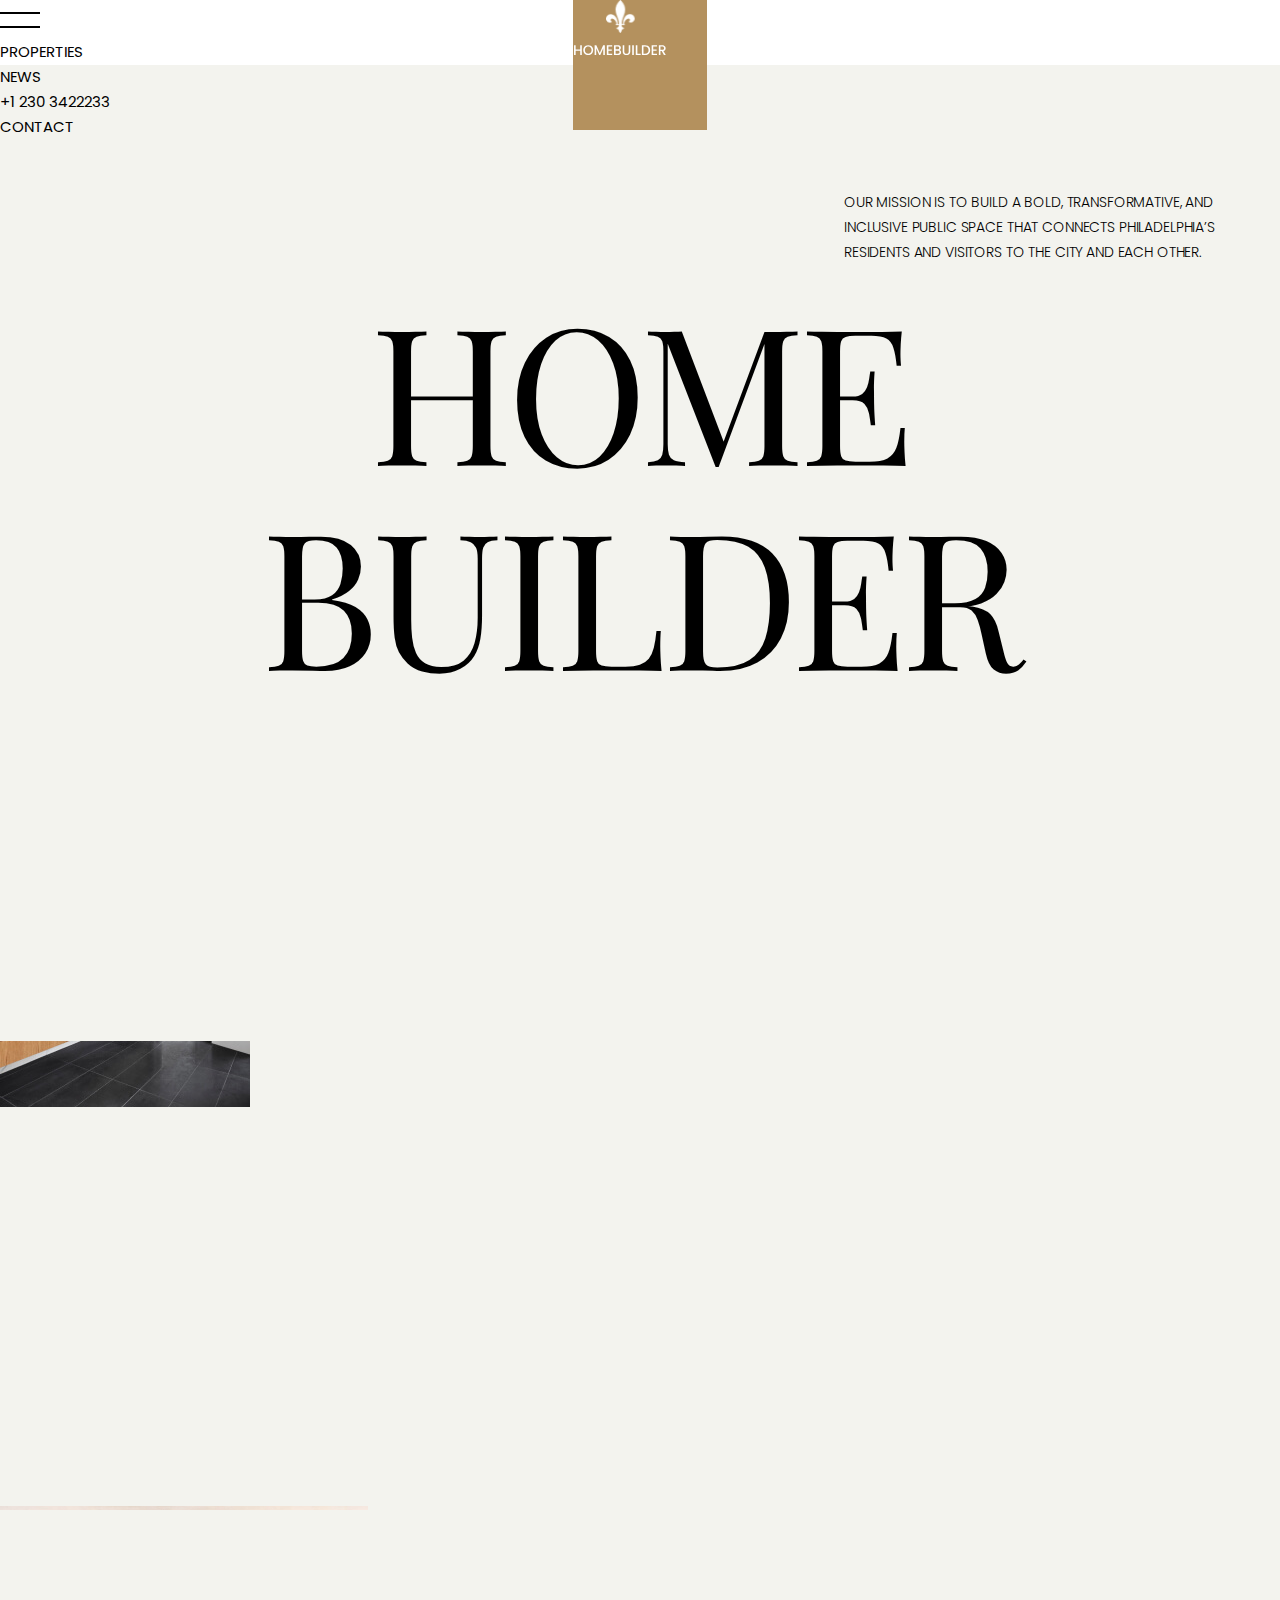
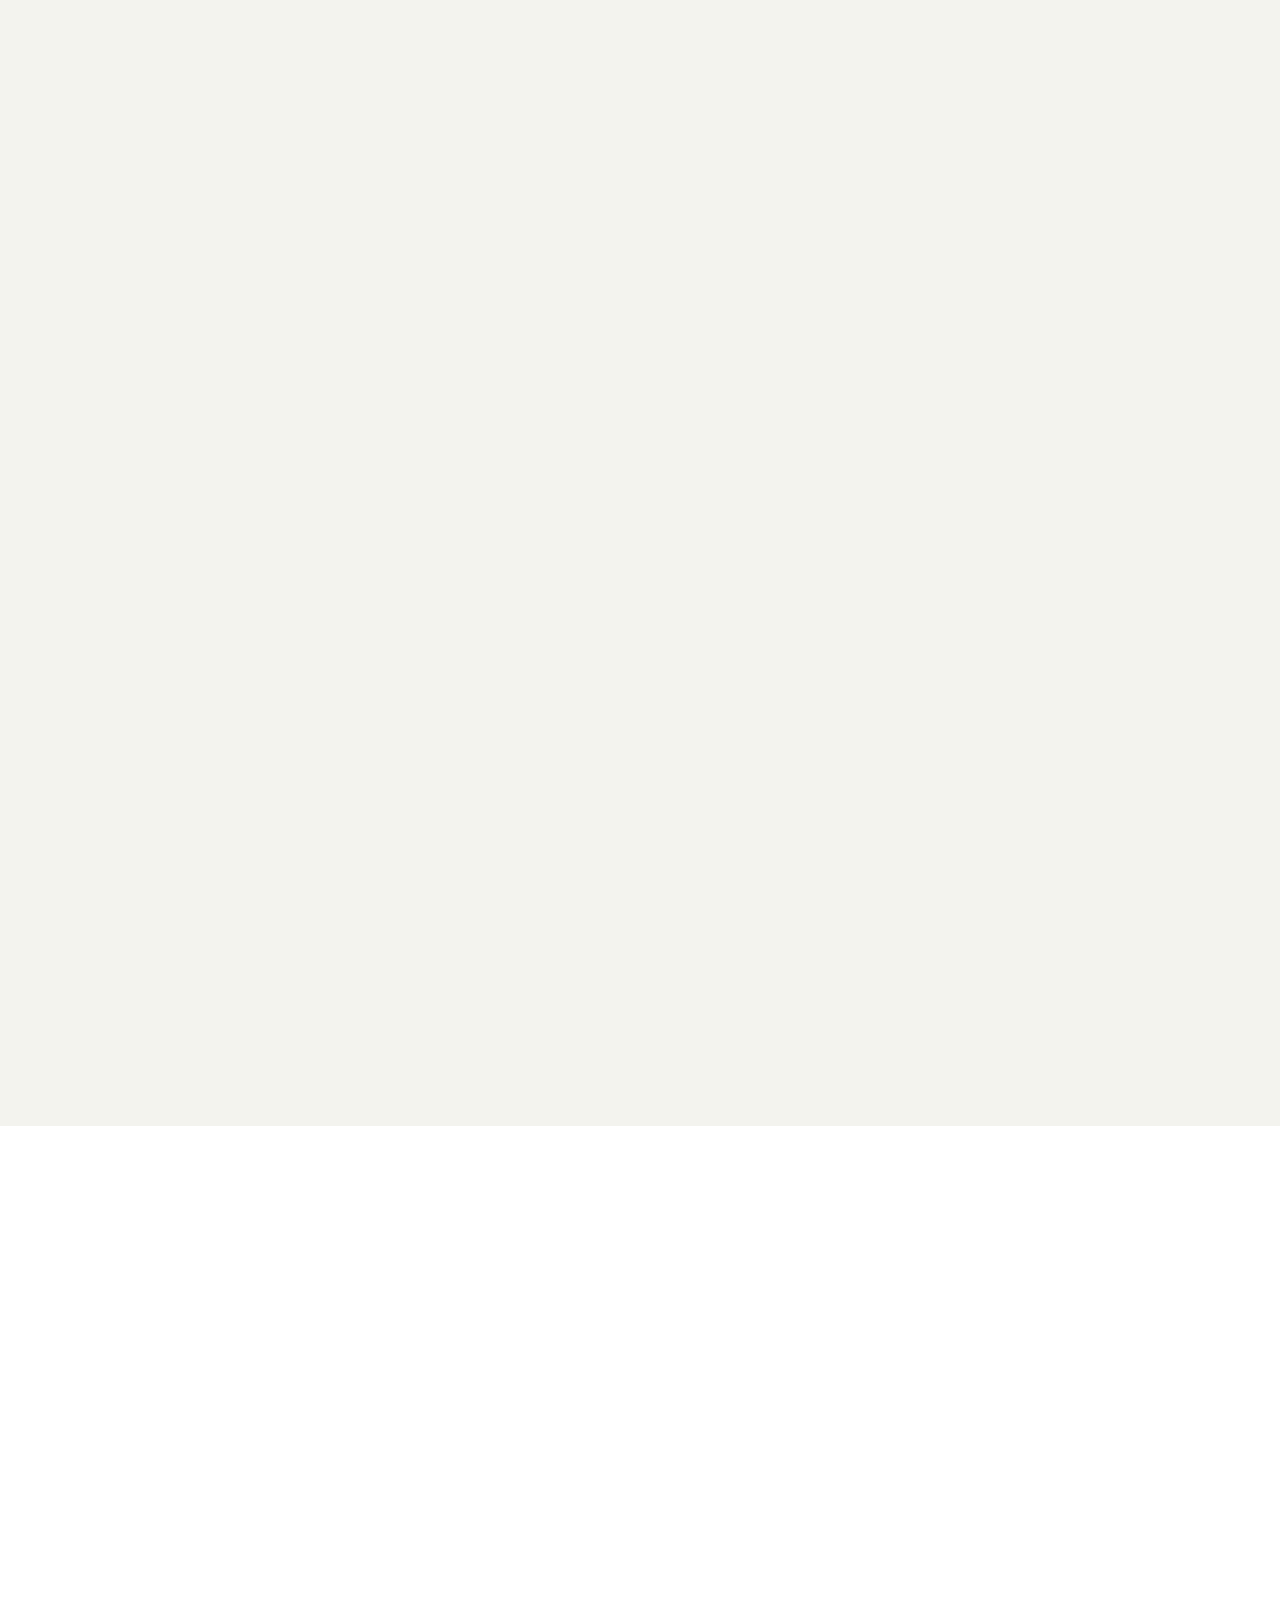
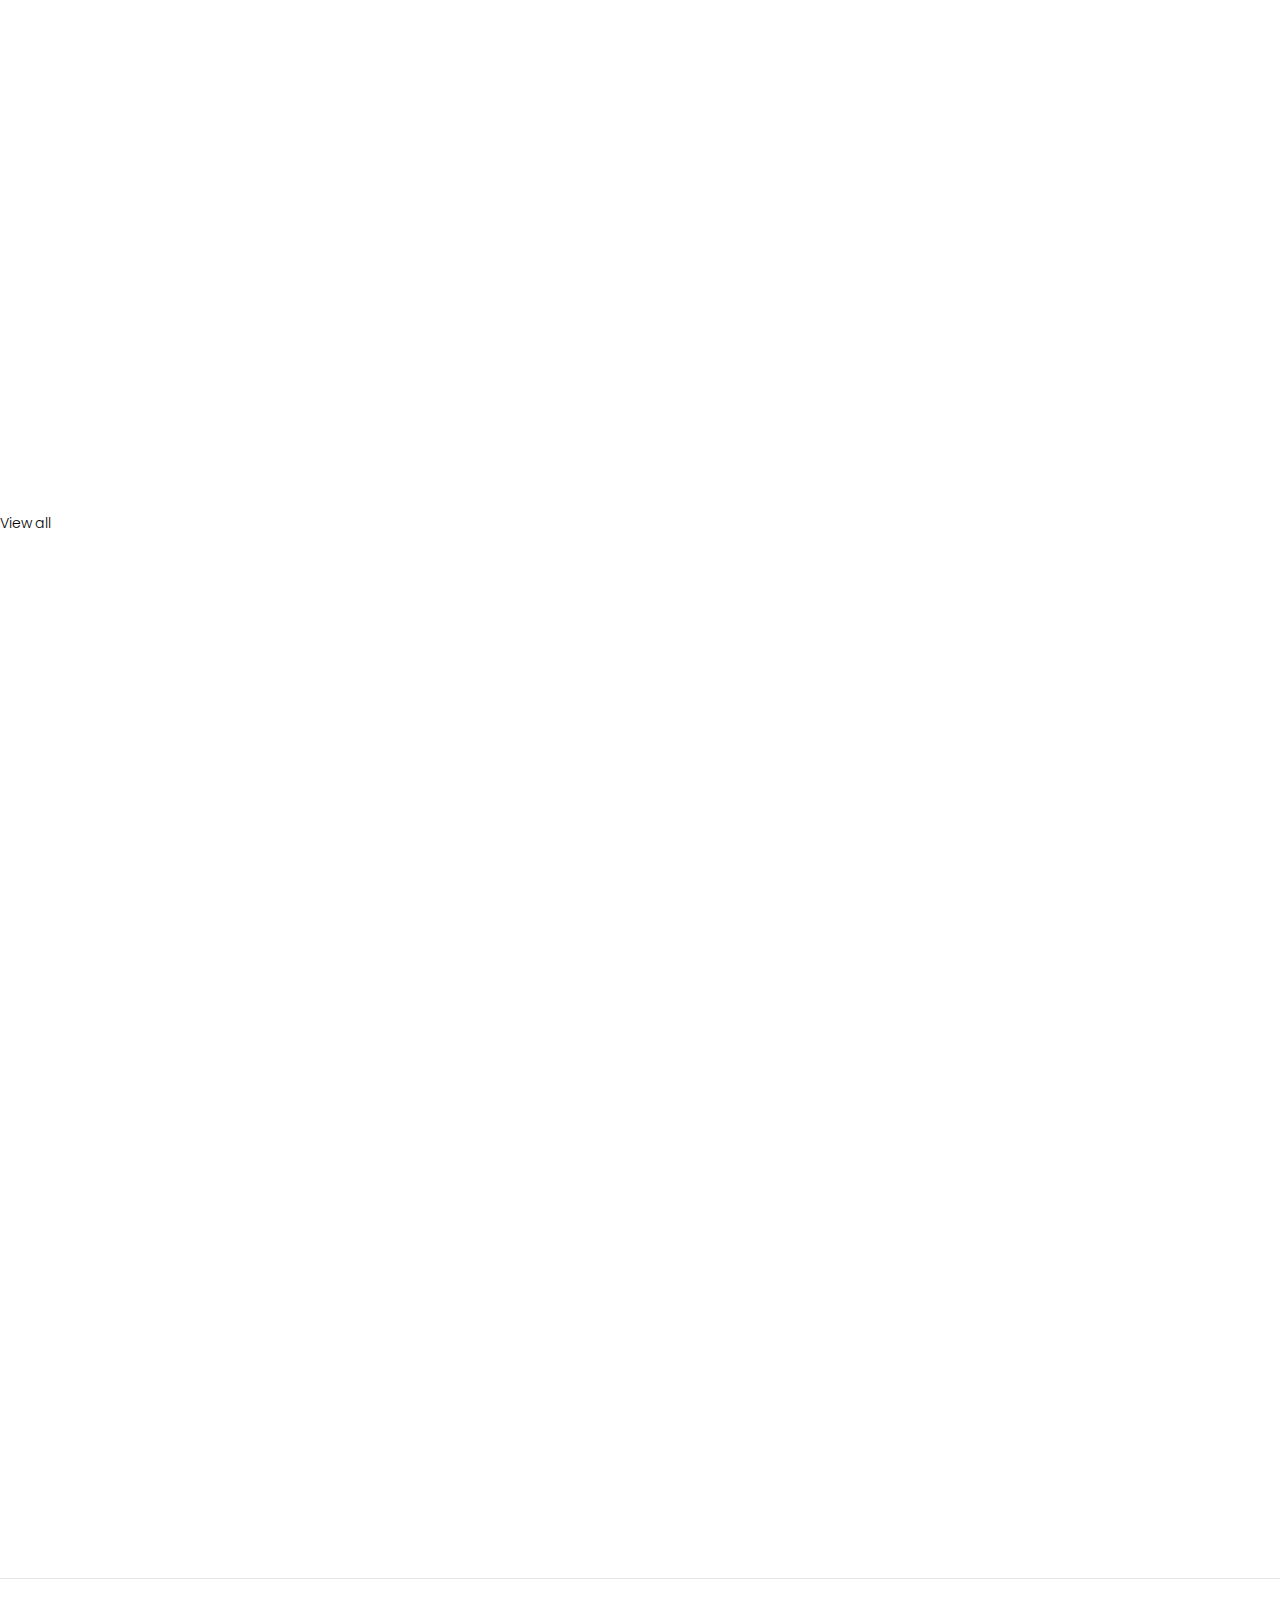
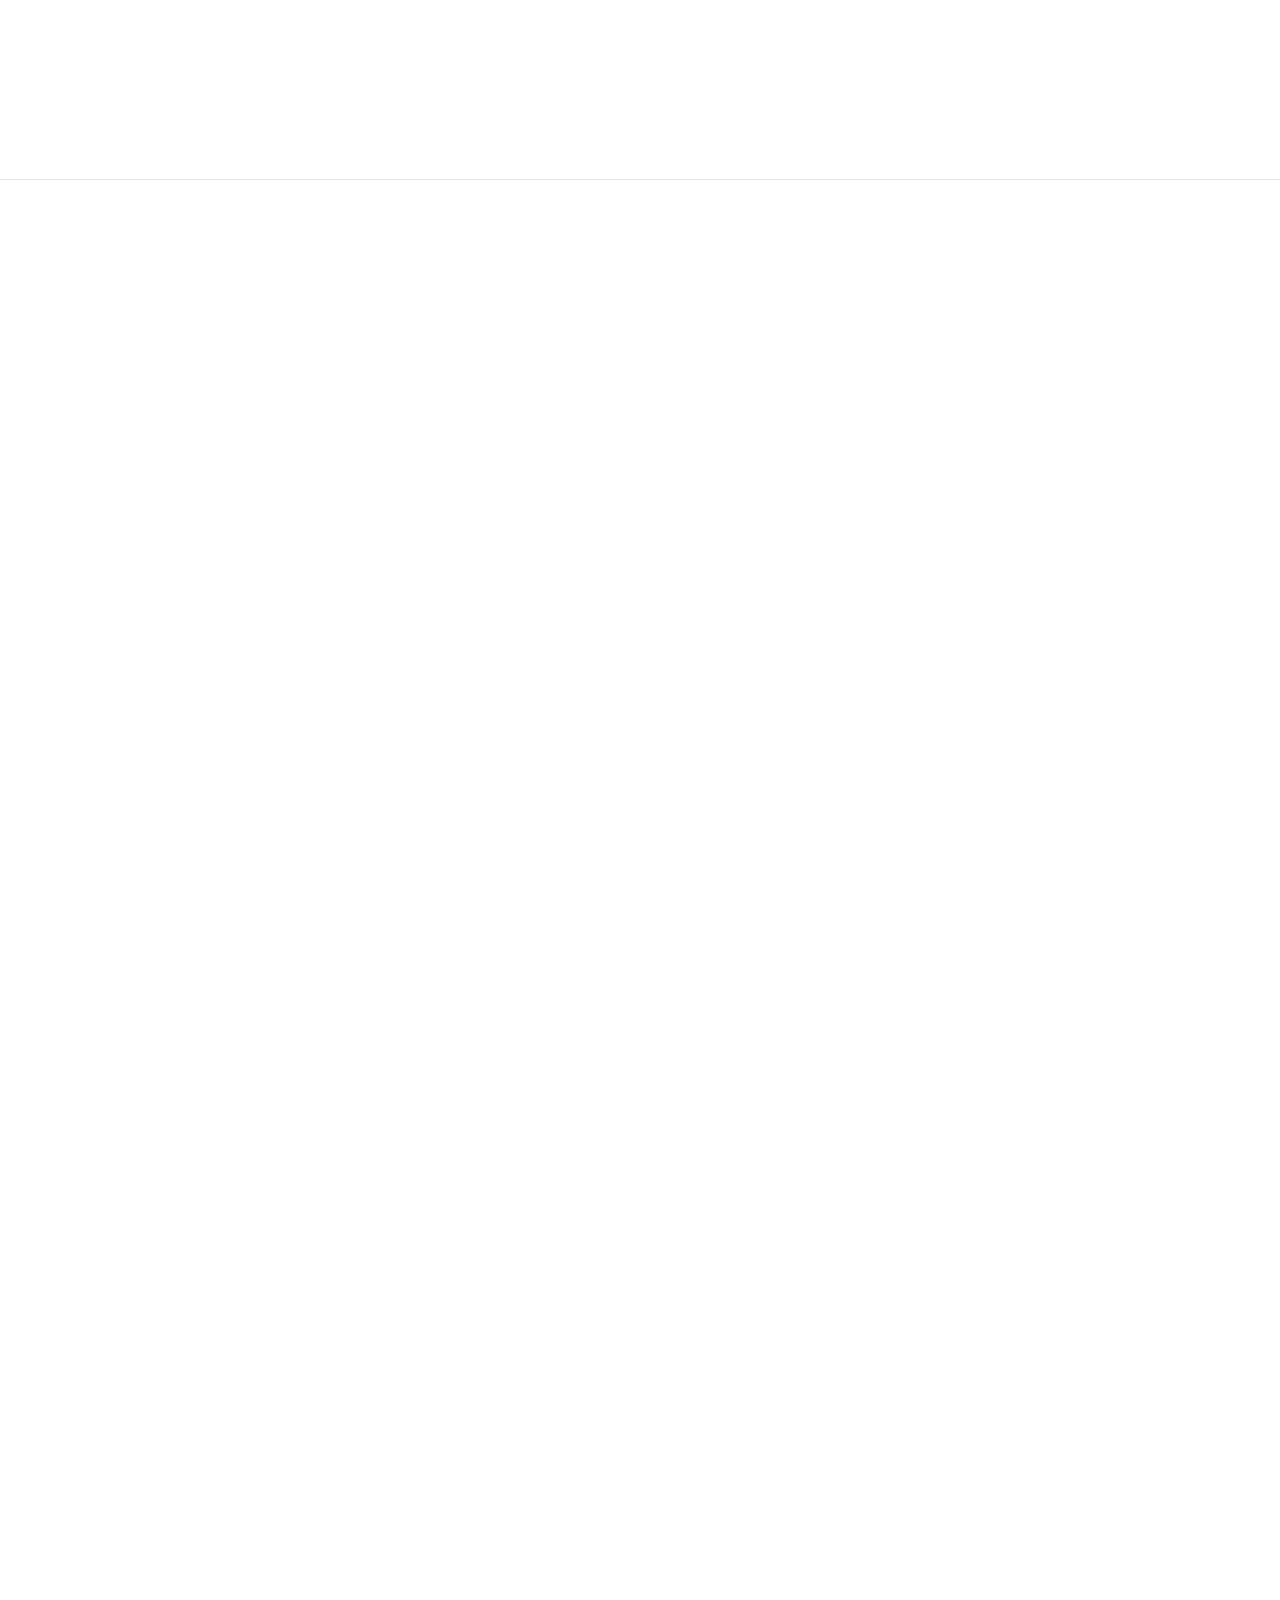
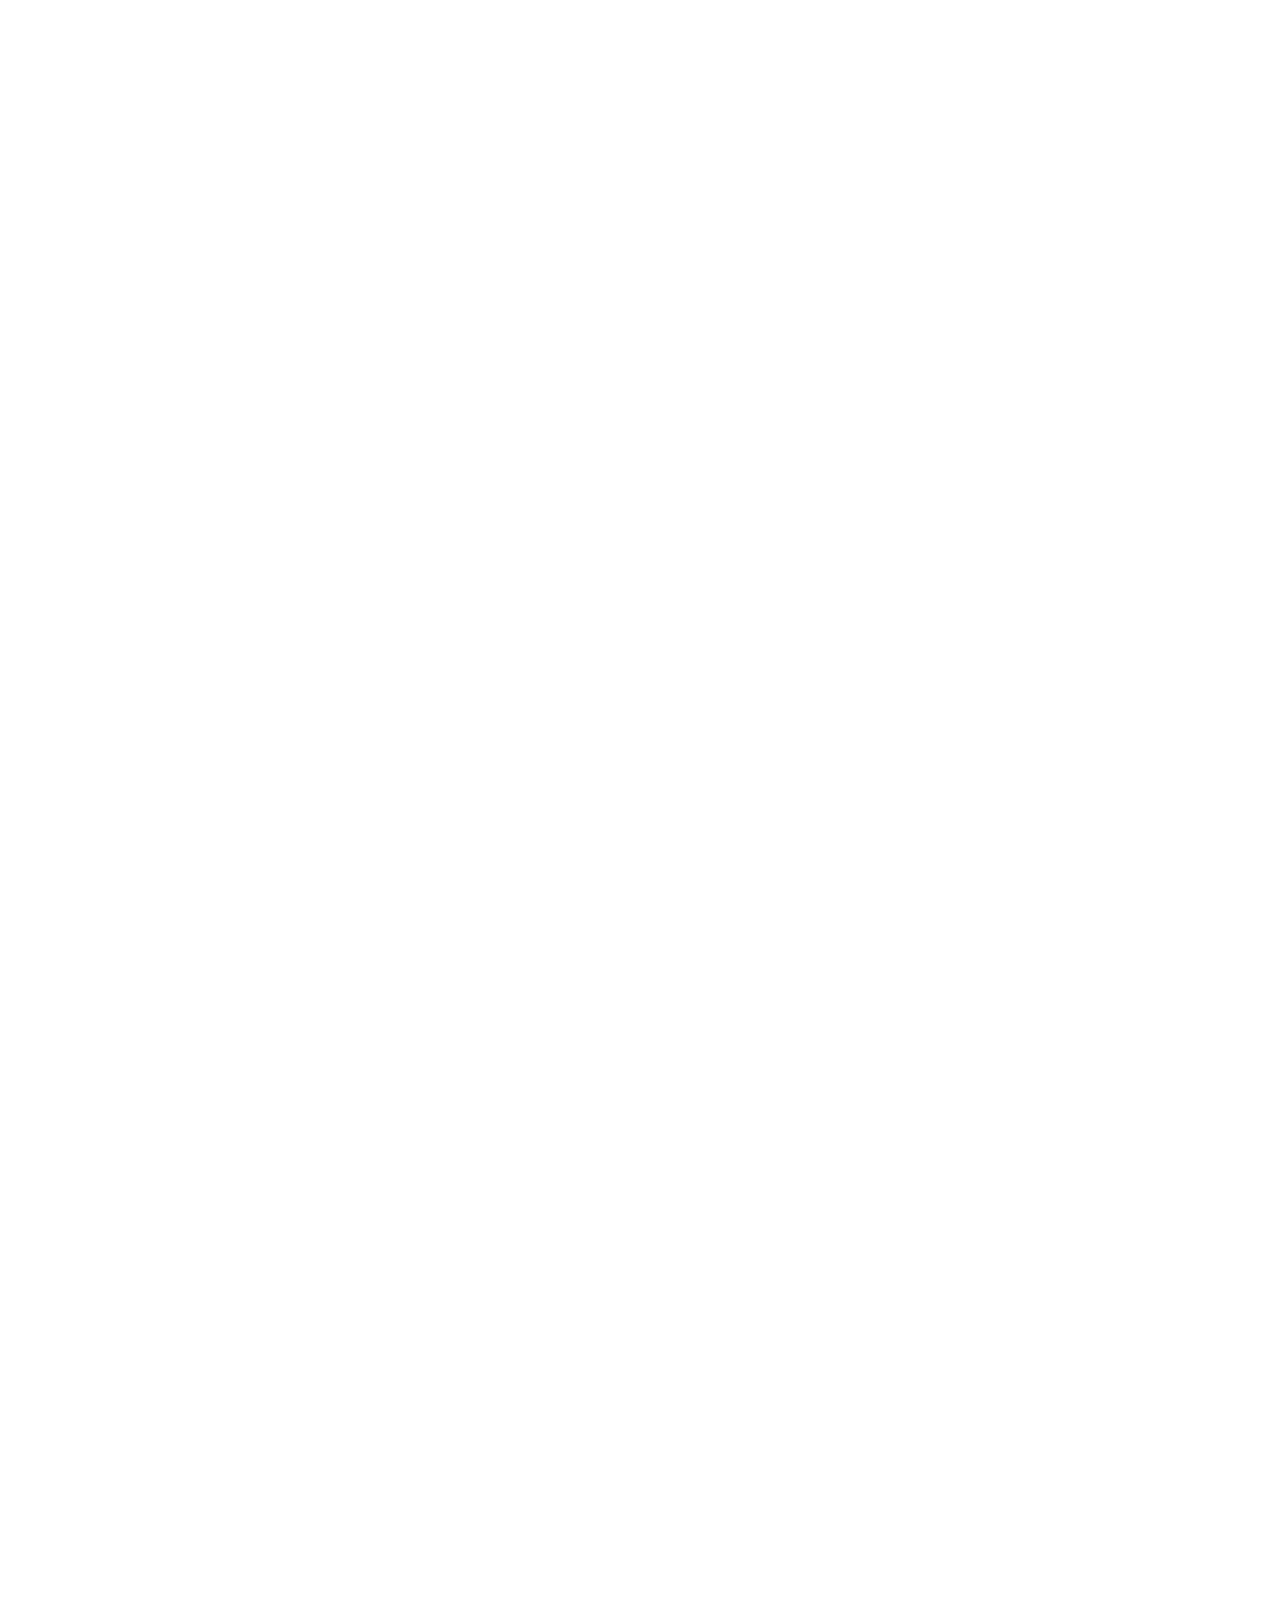
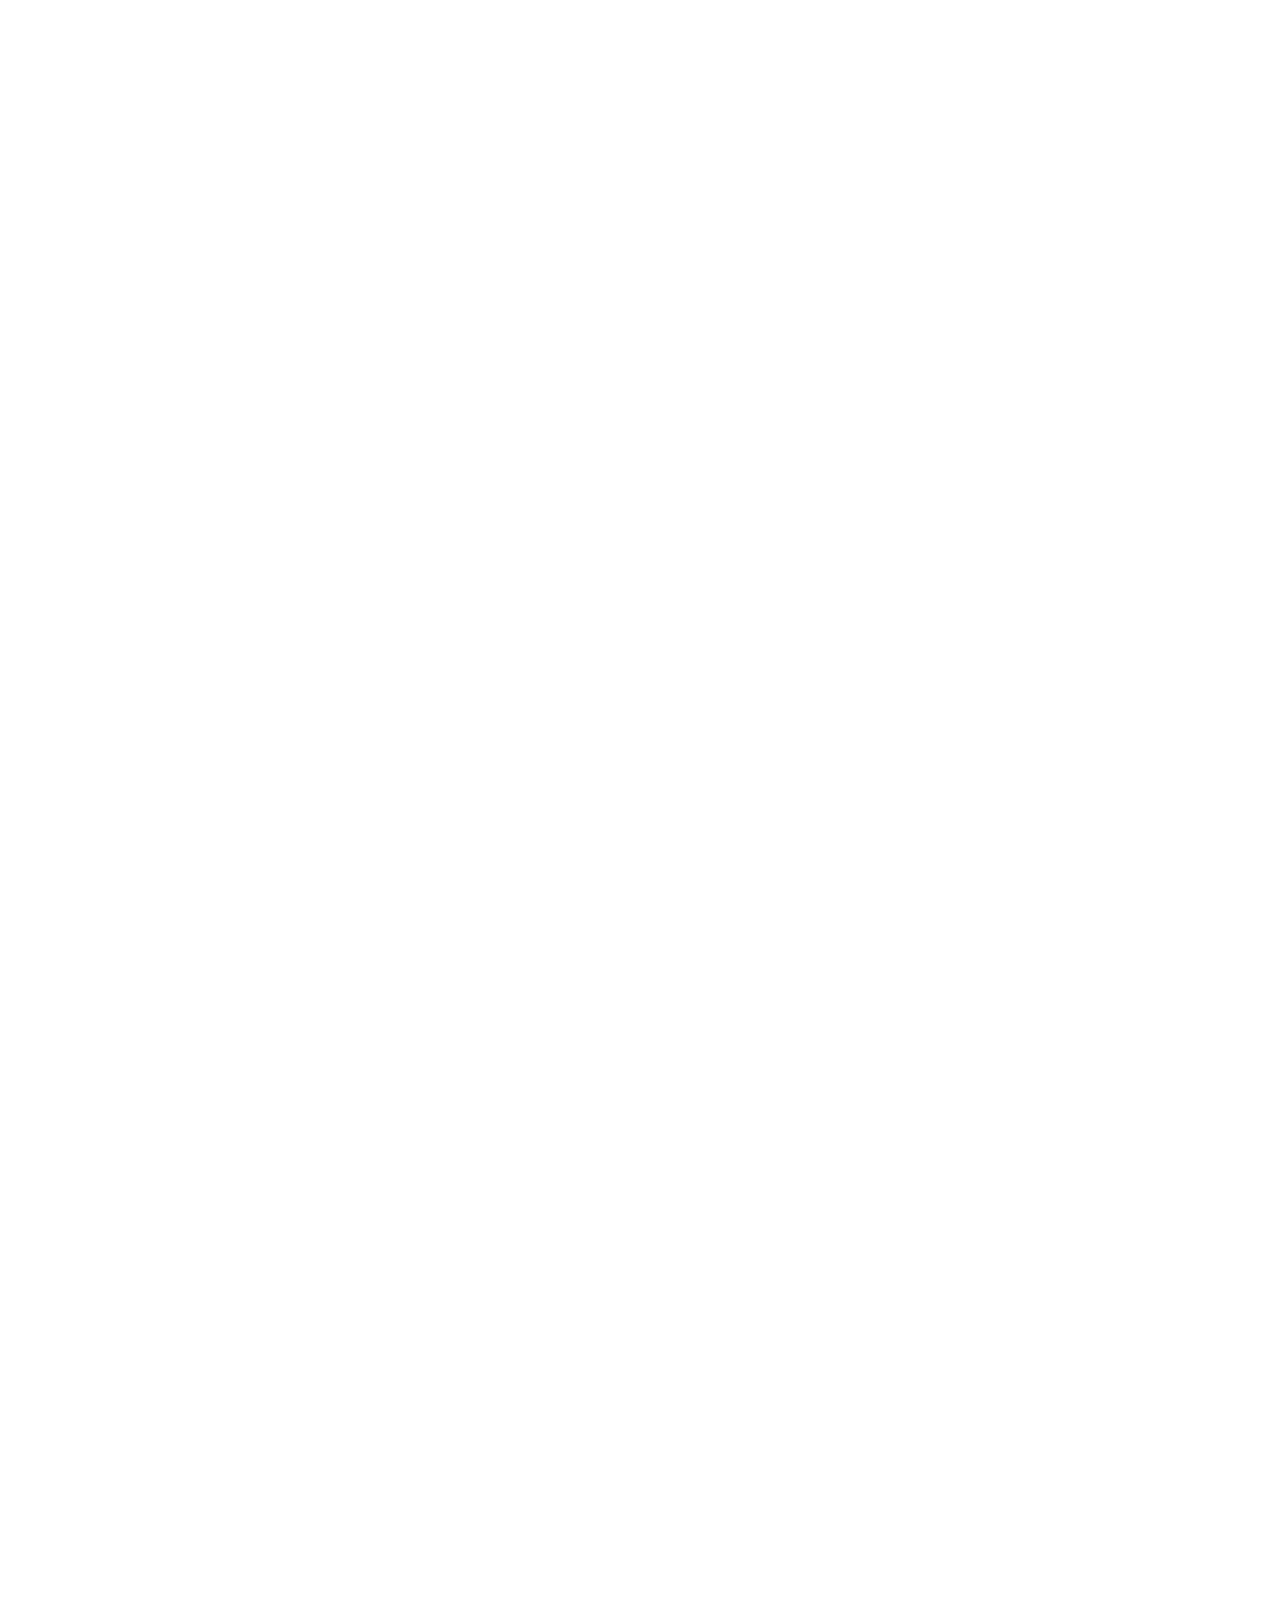
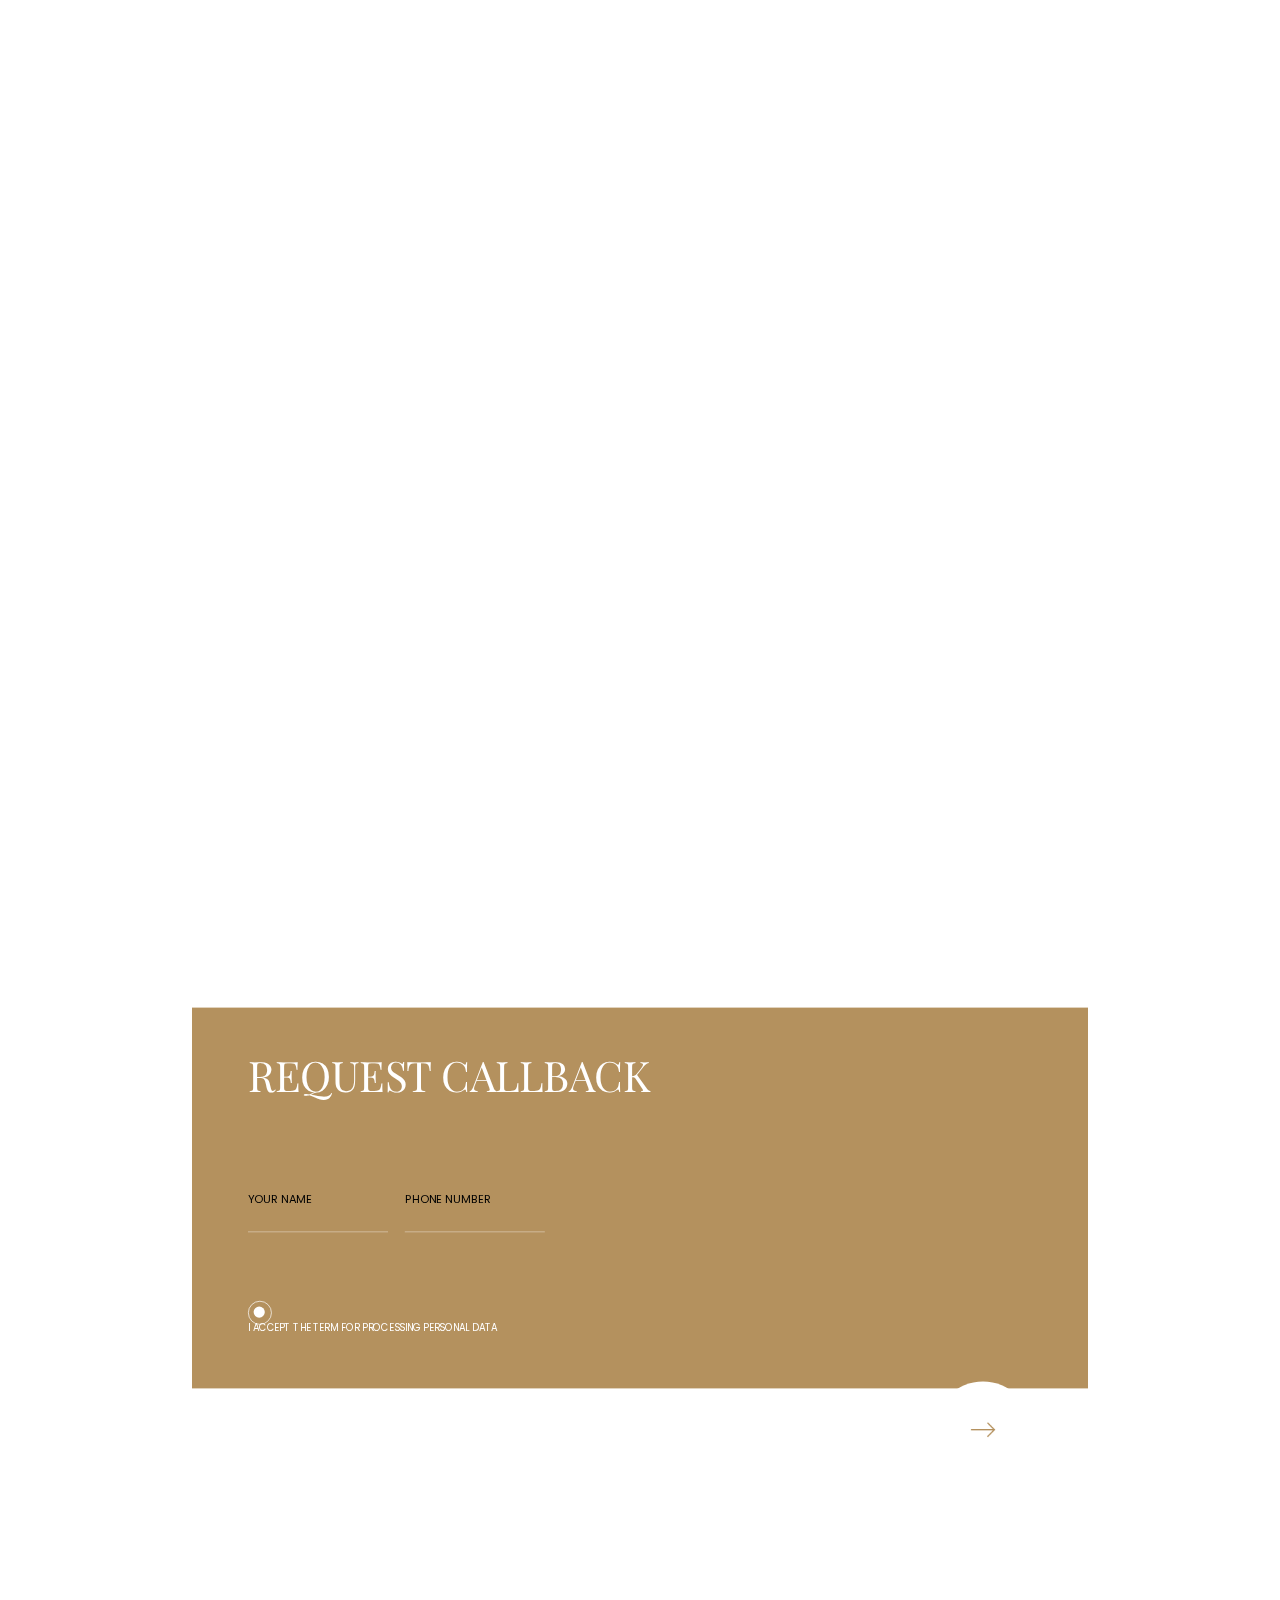
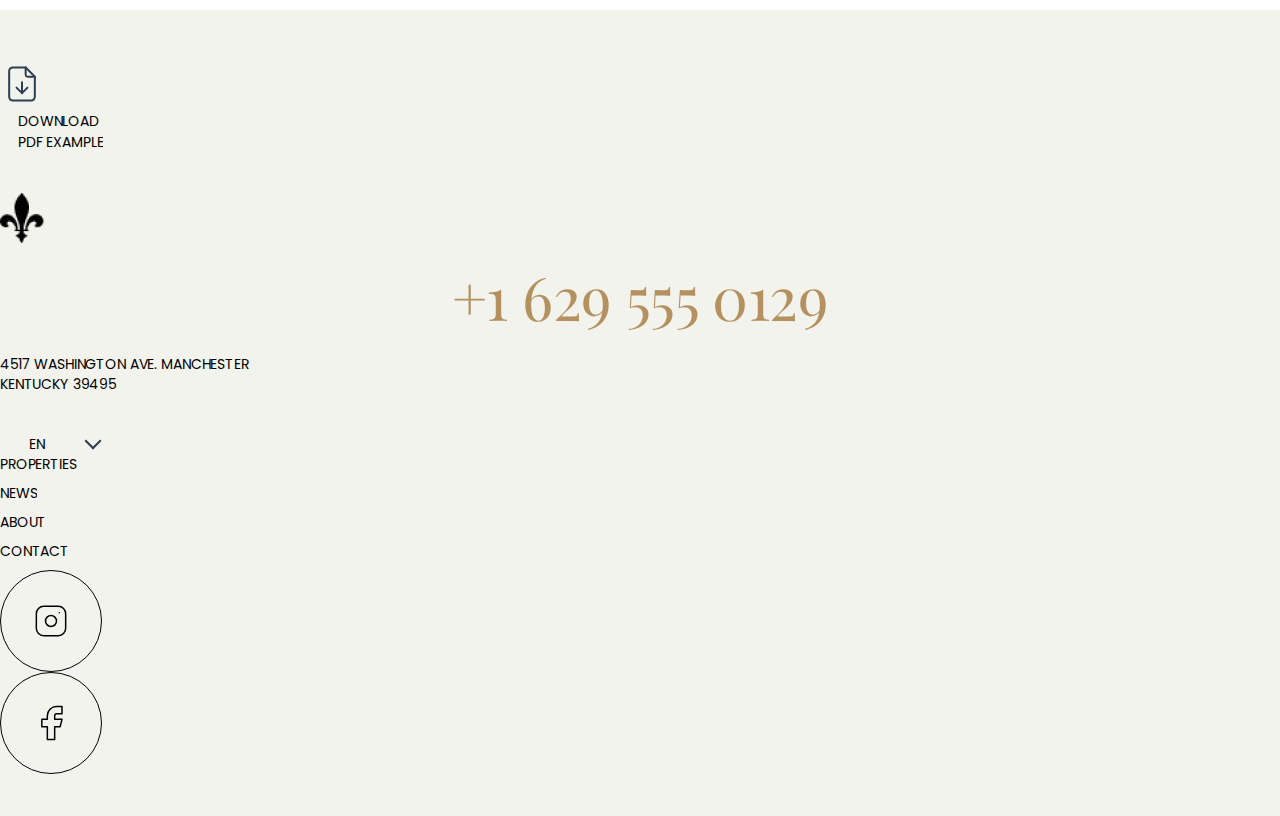
<file: about.html>
<!DOCTYPE html>
<html lang="en">

<head>
    <meta charset="UTF-8">
    <meta http-equiv="X-UA-Compatible" content="IE=edge">
    <meta name="viewport" content="width=device-width, initial-scale=1.0">
    <title>Home Builder | Maestro HTML Template</title>
    <link rel="stylesheet" href="css/swiper-bundle.min.css" />
    <link rel="stylesheet" href="https://cdn.jsdelivr.net/npm/bootstrap@4.6.1/dist/css/bootstrap.min.css" integrity="sha384-zCbKRCUGaJDkqS1kPbPd7TveP5iyJE0EjAuZQTgFLD2ylzuqKfdKlfG/eSrtxUkn" crossorigin="anonymous">
    <link rel="stylesheet" href="css/animate.css">
    <link rel="stylesheet" href="css/style.css">
    <link rel="stylesheet" href="css/cursor.css">
</head>

<body>
    <div class="page-wrapper">
        <header class="page-header d-flex align-items-center">
            <div class="container">
                <div class="row d-flex justify-content-between align-items-center">
                    <div class="col-xl-4 col-lg-12 col-md-12 d-flex justify-content-between align-items-center">
                        <a class="mlogo" href="./index.html">
                            <div class="mlogo">
                                <img src="./img/mobile-logo.png" alt="">
                            </div>
                        </a>
                        <div class="burger">
                            <span class="line"></span>
                            <span class="line"></span>
                        </div>
                        <ul class="d-flex list align-items-center mb-0">
                            <li class="list-item">

                            </li>
                            <li class="list-item">
                                <a class="hover-underline-trigger" href="apartments.html">
                                    <span class="hover-underline">
                                        <span class="link-text-hidden">Properties</span>
                                    <span class="link-text">Properties</span>
                                    </span>
                                </a>
                            </li>
                            <li class="list-item">
                                <a class="hover-underline-trigger" href="./news.html">
                                    <span class="hover-underline">
                                        <span class="link-text-hidden">News</span>
                                    <span class="link-text">News</span>
                                    </span>
                                </a>
                            </li>
                        </ul>
                    </div>
                    <div class="col-xl-4 col-md-4">
                        <ul class="d-flex align-items-center list mb-0 justify-content-end">
                            <li class="list-item">
                                <a class="hover-underline-trigger" href="#">
                                    <span class="hover-underline">
                                        <span class="link-text-hidden">+1 230 3422233</span>
                                    <span class="link-text">+1 230 3422233</span>
                                    </span>
                                </a>
                            </li>
                            <li class="list-item">
                                <a class="hover-underline-trigger" href="./contact.html">
                                    <span class="hover-underline">
                                        <span class="link-text-hidden">Contact</span>
                                    <span class="link-text">Contact</span>
                                    </span>
                                </a>
                            </li>
                            <li class="list-item">
                                <a class="list-globus " href="#">
                                    <lord-icon src="https://cdn.lordicon.com/lhulrwao.json " trigger="morph" style="width:26px;height:26px">
                                    </lord-icon>
                                </a>
                            </li>
                        </ul>
                    </div>
                    <div class="logo">
                        <a class="logo d-flex align-items-center justify-content-center " href="./index.html">
                            <img src="./img/logo.svg " alt="">
                        </a>
                    </div>
                </div>
            </div>
        </header>
        <main class="page-main">
            <div class="hero pt-test">
                <div class="container">
                    <p class="hero-title hero-vbigtitle pb-140 hero-bigtitle position-relative title-effect">
                        <span class="slide-up">
                            <span>Home</span>
                        <span>builder</span>
                        </span>
                    </p>
                    <div class="row mb-test">
                        <div class="position-relative w-100">
                            <div class="hero-builder position-absolute">
                                <img src="./img/builder-hero1.jpg" alt="">
                                <div class="banner-img-effect section-light"></div>
                            </div>
                            <div class="hero-builder position-absolute">
                                <img src="./img/builder-hero2.jpg" alt="">
                                <div class="banner-img-effect section-light"></div>
                            </div>
                            <div class="hero-builder position-absolute">
                                <img src="./img/builder-hero3.jpg" alt="">
                                <div class="banner-img-effect section-light"></div>
                            </div>
                        </div>
                    </div>
                    <div class="row">
                        <div class="col-xl-5 d-flex align-items-center wow fadeInUp">
                            <div class="price-container d-flex">
                                <div class="price-icontainer position-absolute">
                                    <img src="./img/builder-hero1-circle.png" alt="">
                                </div>
                                <div class="price-icontainer position-absolute">
                                    <img src="./img/builder-hero2-circle.png" alt="">
                                </div>
                                <div class="price-icontainer position-absolute">
                                    <img src="./img/builder-hero3-circle.png" alt="">
                                </div>
                                <div class="price-icontainer position-absolute">
                                    <img src="./img/builder-hero4-circle.png" alt="">
                                </div>
                            </div>
                            <div class="price d-flex align-items-center">
                                <div class="price-content">
                                    <p class="price-title mb-0">More residence</p>
                                    <p class="price-count mb-0">From $1 000 000</p>
                                </div>
                            </div>
                        </div>
                    </div>
                </div>
            </div>
            <div class="about pt-140 pb-140">
                <div class="container">
                    <h4 class="post-title">
                        <span class="slide-up">
                            <span>
                                ABOUT US
                            </span>
                        </span>

                    </h4>
                    <div class="mb-30 wow fadeInUp">
                        <div class="post-image about-image position-relative">
                            <img src="./img/post-main.jpg" alt="">
                            <div class="about-banner">
                                <div class="row">
                                    <div class="col-xl-4 col-4">
                                        <div class="about-banner__wrapper">
                                            <h5 class="about-banner__title">
                                                <span data-count="170">0</span>+
                                            </h5>
                                            <p class="about-banner__description">The houses are built</p>
                                        </div>
                                    </div>
                                    <div class="col-xl-4 col-4">
                                        <h5 class="about-banner__title">$<span data-count="12">0</span> bn</h5>
                                        <p class="about-banner__description">Turnover money</p>
                                    </div>
                                    <div class="col-xl-4 col-4">
                                        <h5 class="about-banner__title"><span data-count="30">0</span>+</h5>
                                        <p class="about-banner__description">foreign countries</p>
                                    </div>

                                </div>
                            </div>
                        </div>
                    </div>
                </div>
            </div>
            <div class="othernews pb-140">
                <div class="container">
                    <div class="col-xl-12 d-flex justify-content-between align-items-end mb-30">
                        <h2 class="title">
                            <span class="slide-up">
                                <span>
                                    FORMATS FOR LIVING
                                </span>
                            </span>
                        </h2>
                        <h4 class="apartments-subtitle view-btn">
                            <a class="hover-underline-trigger" href="./news.html">
                                <span class="hover-underline">
                                    <span class="link-text-hidden">View all</span>
                                <span class="link-text">View all</span>
                                </span>
                            </a>
                        </h4>
                    </div>
                    <div class="row">
                        <div class="col-xl-6 col-lg-6 card card1">
                            <a href="apartments-single.html">
                                <div class="card-wrapper">
                                    <div class="card-content card-apartment">
                                        <h3 class="card-title card1-title">Pentbeach <br> bohouse</h3>
                                        <p class="card1-more">
                                            <span>
                                                Penthouses
                                            </span>

                                        </p>
                                    </div>
                                    <img class="card-image" src="./img/living.jpg" alt="">
                                </div>
                            </a>

                        </div>
                        <div class="col-xl-6 col-lg-6 card card1">
                            <a href="apartments-single.html">
                                <div class="card-wrapper">
                                    <div class="card-content card-apartment">
                                        <h3 class="card-title card1-title">Islandimo <br> house
                                        </h3>
                                        <p class="card1-more"><span>Apartments</span></p>
                                    </div>
                                    <img class="card-image" src="./img/apartments-left.jpg" alt="">
                                </div>
                            </a>

                        </div>
                    </div>
                </div>

            </div>
            <div class="customers">
                <div class="container">
                    <h2 class="title mb-30">
                        <span class="slide-up">
                            <span> Our regular customers</span>
                        </span>

                    </h2>
                </div>

                <div class="customers-lslider">
                    <div class="customers-lwrapper wow fadeInUp">
                        <div class="customer-item">
                            <a href="#">
                                <img src="./img/customer1.png" alt="">
                            </a>
                            <img class="customer-hover" src="./img/customer-hover.jpg" alt="">
                        </div>
                        <div class="customer-item">
                            <a href="#">
                                <img src="./img/customer2.png" alt="">
                            </a>
                            <img class="customer-hover" src="./img/customer-hover.jpg" alt="">
                        </div>
                        <div class="customer-item">
                            <a href="#">
                                <img src="./img/customer3.png" alt="">
                            </a>
                            <img class="customer-hover" src="./img/customer-hover.jpg" alt="">
                        </div>
                        <div class="customer-item">
                            <a href="#">
                                <img src="./img/customer4.png" alt="">
                            </a>
                            <img class="customer-hover" src="./img/customer-hover.jpg" alt="">
                        </div>
                        <div class="customer-item">
                            <a href="#">
                                <img src="./img/customer5.png" alt="">
                            </a>
                            <img class="customer-hover" src="./img/customer-hover.jpg" alt="">
                        </div>
                    </div>

                </div>
                <div class="customers-lslider wow fadeInUp">
                    <div class="customers-lwrapper">
                        <div class="customer-item">
                            <a href="#">
                                <img src="./img/customer1.png" alt="">
                            </a>
                            <img class="customer-hover" src="./img/customer-hover.jpg" alt="">
                        </div>
                        <div class="customer-item">
                            <a href="#">
                                <img src="./img/customer2.png" alt="">
                            </a>
                            <img class="customer-hover" src="./img/customer-hover.jpg" alt="">

                        </div>
                        <div class="customer-item">
                            <a href="#">
                                <img src="./img/customer3.png" alt="">
                            </a>
                            <img class="customer-hover" src="./img/customer-hover.jpg" alt="">
                        </div>
                        <div class="customer-item">
                            <a href="#">
                                <img src="./img/customer4.png" alt="">
                            </a>
                            <img class="customer-hover" src="./img/customer-hover.jpg" alt="">
                        </div>
                        <div class="customer-item">
                            <a href="#">
                                <img src="./img/customer5.png" alt="">
                            </a>
                            <img class="customer-hover" src="./img/customer-hover.jpg" alt="">
                        </div>
                        <div class="customer-item">
                            <a href="#">
                                <img src="./img/customer5.png" alt="">
                            </a>
                            <img class="customer-hover" src="./img/customer-hover.jpg" alt="">
                        </div>
                    </div>

                </div>
            </div>

            <div class="tour">
                <div class="swiper mySwiper tour-slider wow fadeInUp">
                    <img class="tour-image" src="./img/builder-slider.jpg" alt="">
                    <div class="swiper-wrapper tour-wrapper">
                        <div class="swiper-slide tour-slide">
                            <div class="container">
                                <div class="row">
                                    <div class="col-xl-6 col-md-6 tour-left d-flex flex-column align-items-start">
                                        <div class="tour-content">
                                            <h4 class="title tour-title">Luxurious villa in Brazil</h4>
                                            <p class="description">Guided tour <br> Amet in sollicitudin proin.</p>
                                        </div>
                                        <div class="tour-bottom d-flex justify-content-between w-100">
                                            <a class="tour-view" href="#">VIEW TOUR</a>
                                        </div>
                                    </div>


                                </div>
                            </div>
                        </div>
                        <div class="swiper-slide tour-slide">
                            <div class="container">
                                <div class="row">
                                    <div class="col-xl-6 tour-left d-flex flex-column align-items-start">
                                        <div class="tour-content">
                                            <h4 class="title tour-title">Luxurious villa in Brazil</h4>
                                            <p class="description">Guided tour <br> Amet in sollicitudin proin.</p>
                                        </div>
                                        <div class="tour-bottom d-flex justify-content-between w-100">
                                            <a class="tour-view" href="#">VIEW TOUR</a>
                                        </div>
                                    </div>
                                </div>
                            </div>

                        </div>
                    </div>
                    <div class="tour-buttons d-flex">
                        <div class="swiper-button-prev tour-button tour-button__prev">
                            <lord-icon src="https://cdn.lordicon.com/iifryyua.json" target=".tour-button__prev" trigger="morph" style="width:32px;height:32px">
                            </lord-icon>
                        </div>
                        <div class="swiper-button-next tour-button tour-button__next">
                            <lord-icon src="https://cdn.lordicon.com/iifryyua.json" target=".tour-button__next" trigger="morph" style="width:32px;height:32px">
                            </lord-icon>
                        </div>
                    </div>

                </div>
            </div>
            <div class="experts pt-140">
                <div class="container position-relative">
                    <div class="experts-titles">
                        <p class="title experts-title">
                            <span class="slide-up">
                               <span>
                                Our
                               </span>
                            </span>
                        </p>
                        <p class="title experts-title">
                            <span class="slide-up">
                                <span>
                                    Team of
                                </span>
                            </span>
                        </p>
                        <p class="title experts-title">
                            <span class="slide-up">
                                <span>
                                    Experts
                                </span>
                            </span>
                        </p>
                    </div>
                    <div class="experts-cwrapper wow fadeInUp">
                        <p class="experts-desctiprion description">Our mission is to build a bold, transformative, and inclusive public space that connects Philadelphia’s residents and visitors to the city and each other.</p>
                    </div>
                    <div class="row">
                        <div class="col-xl-4 col-lg-4 col-md-6 col-12 experts-imwrapper">
                            <div class="experts-item">
                                <div class="experts-iwrapper">
                                    <img src="./img/experts1.jpg" alt="">
                                </div>
                                <div class="experts-content">
                                    <h5 class="experts-name">Jane Cooper</h5>
                                    <p class="experts-job">Founder, Ceo</p>
                                </div>
                            </div>
                            <div class="experts-item">
                                <div class="experts-iwrapper">
                                    <img src="./img/experts2.jpg" alt="">
                                </div>
                                <div class="experts-content">
                                    <h5 class="experts-name">Brooklyn Simmons</h5>
                                    <p class="experts-job">project manager</p>
                                </div>
                            </div>
                        </div>
                        <div class="col-xl-4 col-lg-4 col-md-6 col-12 experts-imwrapper">
                            <div class="experts-item">
                                <div class="experts-iwrapper">
                                    <img src="./img/experts3.jpg" alt="">
                                </div>
                                <div class="experts-content">
                                    <h5 class="experts-name">Esther Howard</h5>
                                    <p class="experts-job">President</p>
                                </div>
                            </div>
                            <div class="experts-item">
                                <div class="experts-iwrapper">
                                    <img src="./img/experts4.jpg" alt="">
                                </div>
                                <div class="experts-content">
                                    <h5 class="experts-name">Floyd Miles</h5>
                                    <p class="experts-job">designer</p>
                                </div>
                            </div>
                        </div>
                        <div class="col-xl-4 col-lg-4 col-md-6 col-12 experts-imwrapper">
                            <div class="experts-item">
                                <div class="experts-iwrapper">
                                    <img src="./img/experts5.jpg" alt="">
                                </div>
                                <div class="experts-content">
                                    <h5 class="experts-name">Wade Warren</h5>
                                    <p class="experts-job">Designer</p>
                                </div>
                            </div>
                        </div>
                    </div>
                </div>
            </div>
            <div class="callback pt-140">
                <div class="container">
                    <div class="callback-wrapper">
                        <div class="row">
                            <div class="col-xl-8">
                                <h4 class="title callback-title">REQUEST CALLBACK</h4>
                                <div class="callback-content">
                                    <form class="callback-form " action="#">
                                        <div class="input-group callback-label">
                                            <input class="input callback-input" type="text">
                                            <label>Your name</label>
                                        </div>
                                        <div class="input-group callback-label">
                                            <input class="input callback-input" type="text">
                                            <label>Phone number</label>
                                        </div>
                                        <div class="callback-accept d-flex">
                                            <div class="round">
                                                <input type="checkbox" checked="" id="checkbox">
                                                <label for="checkbox"></label>
                                            </div>
                                            <label class="callback-accept cursor-dark" for="checkbox">I ACCEPT THE TERM FOR PROCESSING PERSONAL DATA</label>
                                        </div>
                                    </form>
                                </div>

                            </div>
                            <div class="col-xl-3 offset-1">
                                <button class="callback-button">
                                    <img src="./img/icons/callback-arrow.png " alt="">
                                </button>
                            </div>

                        </div>
                    </div>

                </div>
            </div>
        </main>
        <footer class="page-footer">
            <div class="container">
                <div class="row">
                    <div class="footer-col col-xl-4 col-sm-6 col-6">
                        <a href="#" class="hover-underline-trigger">
                            <div class="footer-wrapper d-flex">
                                <img src="./img/icons/footer-download.svg " alt="">

                                <p class="footer-download">
                                    <span class="hover-underline">
                                        <span class="link-text-hidden">DOWNLOAD <br>PDF EXAMPLE</span>
                                    <span class="link-text">DOWNLOAD <br>PDF EXAMPLE</span>
                                    </span>

                                </p>
                            </div>
                        </a>
                    </div>
                    <div class="footer-col col-xl-4">
                        <div class="footer-iwrapper text-center">
                            <img class="footer-logo" src="./img/footer-logo.png" alt="">
                        </div>

                        <h3 class="footer-number">+1 629 555 0129</h3>
                        <p class="footer-description text-center">4517 Washington Ave. Manchester <br> Kentucky 39495</p>
                    </div>
                    <div class="footer-col col-xl-4">
                        <div class="footer-lang d-flex justify-content-end">
                            <div class="center">
                                <select name="sources" id="sources" class="custom-select sources" data-placeholder="EN">
                                  <option value="ru">RU</option>
                                  <option value="UZ">UZ</option>
                                </select>
                            </div>
                        </div>
                    </div>
                    <div class="footer-col footer-mwrapper col-xl-6 d-flex align-items-end">
                        <ul class="footer-menu d-flex">
                            <li class="footer-lwrapper">
                                <a class="footer-link hover-underline-trigger" href="apartments.html">
                                    <span class="hover-underline">
                                        <span class="link-text-hidden">PROPERTIES</span>
                                    <span class="link-text">PROPERTIES</span>
                                    </span>
                                </a>
                            </li>
                            <li class="footer-lwrapper">
                                <a class="footer-link hover-underline-trigger" href="./news.html">
                                    <span class="hover-underline">
                                        <span class="link-text-hidden">NEWS</span>
                                    <span class="link-text">NEWS</span>
                                    </span>
                                </a>
                            </li>
                            <li class="footer-lwrapper">
                                <a class="footer-link hover-underline-trigger" href="./about.html">
                                    <span class="hover-underline">
                                        <span class="link-text-hidden">ABOUT</span>
                                    <span class="link-text">ABOUT</span>
                                    </span>
                                </a>
                            </li>
                            <li class="footer-lwrapper">
                                <a class="footer-link hover-underline-trigger" href="./contact.html">
                                    <span class="hover-underline">
                                        <span class="link-text-hidden">CONTACT</span>
                                    <span class="link-text">CONTACT</span>
                                    </span>
                                </a>
                            </li>
                        </ul>
                    </div>
                    <div class="footer-col col-xl-6 col-sm-6 col-6">
                        <ul class="footer-socials d-flex justify-content-xl-end">
                            <li class="footer-wrapper">
                                <a class="footer-slink" href="https://instagram.com">
                                    <img src="./img/icons/footer-instagram.svg" alt="">
                                </a>
                            </li>
                            <li class="footer-social">
                                <a class="footer-slink" href="https://facebook.com">
                                    <img src="./img/icons/footer-facebook.svg" alt="">
                                </a>
                            </li>
                        </ul>
                    </div>
                </div>
            </div>
        </footer>
        <div class="mobile-menu">
            <div class="container">
                <div class="mobile-mwrapper">
                    <ul class="mobile-main">
                        <li class="mobile-mitem">
                            <a class="footer-link hover-underline-trigger" href="apartments.html">
                                <span class="hover-underline">
                                    <span class="link-text-hidden">PROPERTIES</span>
                                <span class="link-text">PROPERTIES</span>
                                </span>
                            </a>
                        </li>
                        <li class="mobile-mitem">
                            <a class="footer-link hover-underline-trigger" href="./news.html">
                                <span class="hover-underline">
                                    <span class="link-text-hidden">NEWS</span>
                                <span class="link-text">NEWS</span>
                                </span>
                            </a>
                        </li>
                        <li class="mobile-mitem">
                            <a class="footer-link hover-underline-trigger" href="./about.html">
                                <span class="hover-underline">
                                    <span class="link-text-hidden">ABOUT</span>
                                <span class="link-text">ABOUT</span>
                                </span>
                            </a>
                        </li>
                        <li class="mobile-mitem">
                            <a class="footer-link hover-underline-trigger" href="./contact.html">
                                <span class="hover-underline">
                                    <span class="link-text-hidden">CONTACT</span>
                                <span class="link-text">CONTACT</span>
                                </span>
                            </a>
                        </li>
                        <li class="mobile-mitem">
                            <a class="footer-link hover-underline-trigger" href="./faqs.html">
                                <span class="hover-underline">
                                    <span class="link-text-hidden">FAQ’s</span>
                                <span class="link-text">FAQ’s</span>
                                </span>
                            </a>
                        </li>

                    </ul>
                    <div class="mobile-footer">
                        <ul class="mobile-flist">
                            <li class="mobile-fitem">
                                <a href="#">
                                    <lord-icon src="https://cdn.lordicon.com/lhulrwao.json " trigger="morph" style="width:50px;height:50px">
                                    </lord-icon>
                                </a>
                            </li>
                            <li class="mobile-fitem">
                                <a class="footer-link hover-underline-trigger" href="#">
                                    <span class="hover-underline">
                                        <span class="link-text-hidden">+1 230 3422233</span>
                                    <span class="link-text">+1 230 3422233</span>
                                    </span>
                                </a>
                            </li>
                        </ul>
                    </div>
                </div>

            </div>

        </div>
        <div class="cursor"></div>
        <div class="cursor-wrapper">
            <div class="cursor--normal"><span class="cursor--normal__content normalCursor"></span></div>
            <div class="cursor--link"><span class="cursor--normal__content linkCursor"><svg width="113" height="113" viewBox="0 0 113 113" fill="none" xmlns="http://www.w3.org/2000/svg"><path d="M94.2036 32.4717V31.2646L93.35 32.1182L13.7302 111.738L1.29888 99.3067L80.9095 19.6869L81.7629 18.8333H80.5559H10.5786V1.25H111.787V102.458H94.2036V32.4717Z" stroke="white"></path></svg></span></div>
        </div>
    </div>
    <script src="js/swiper-bundle.min.js"></script>
    <script src="js/script.min.js"></script>
    <script src="js/lordicon.js"></script>
    <script src="https://cdn.lordicon.com/lusqsztk.js"></script>
    <script src="js/gsap.min.js"></script>
    <script src="js/ScrollTrigger.js"></script>
    <script src="js/cursor.js"></script>
    <script src="js/select.js"></script>
    <script src="js/slider.js"></script>
    <script src="js/gsapmain.js"></script>
    <script src="js/wow.min.js"></script>
    <script src="js/menu.js"></script>
    <script src="js/main.js"></script>
    <script>
        new WOW().init();
        about();
    </script>
</body>

</html>
</file>
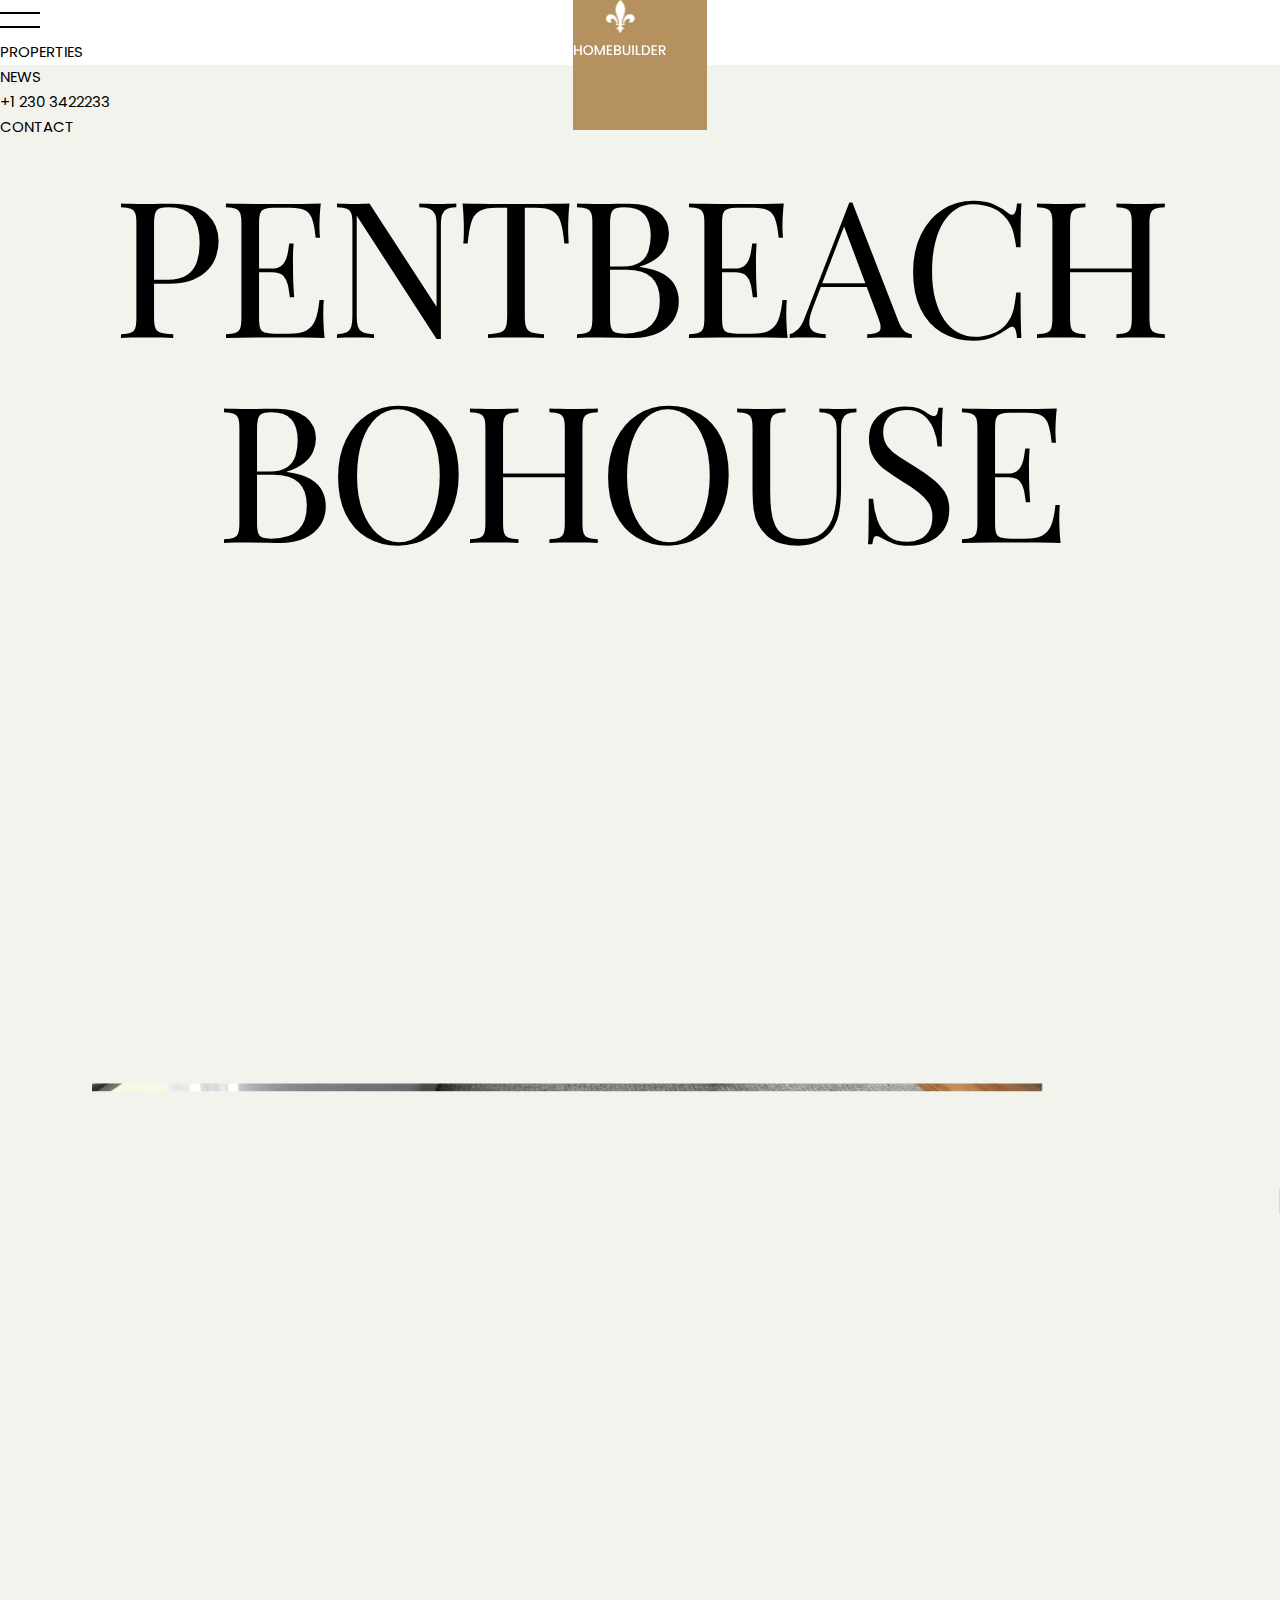
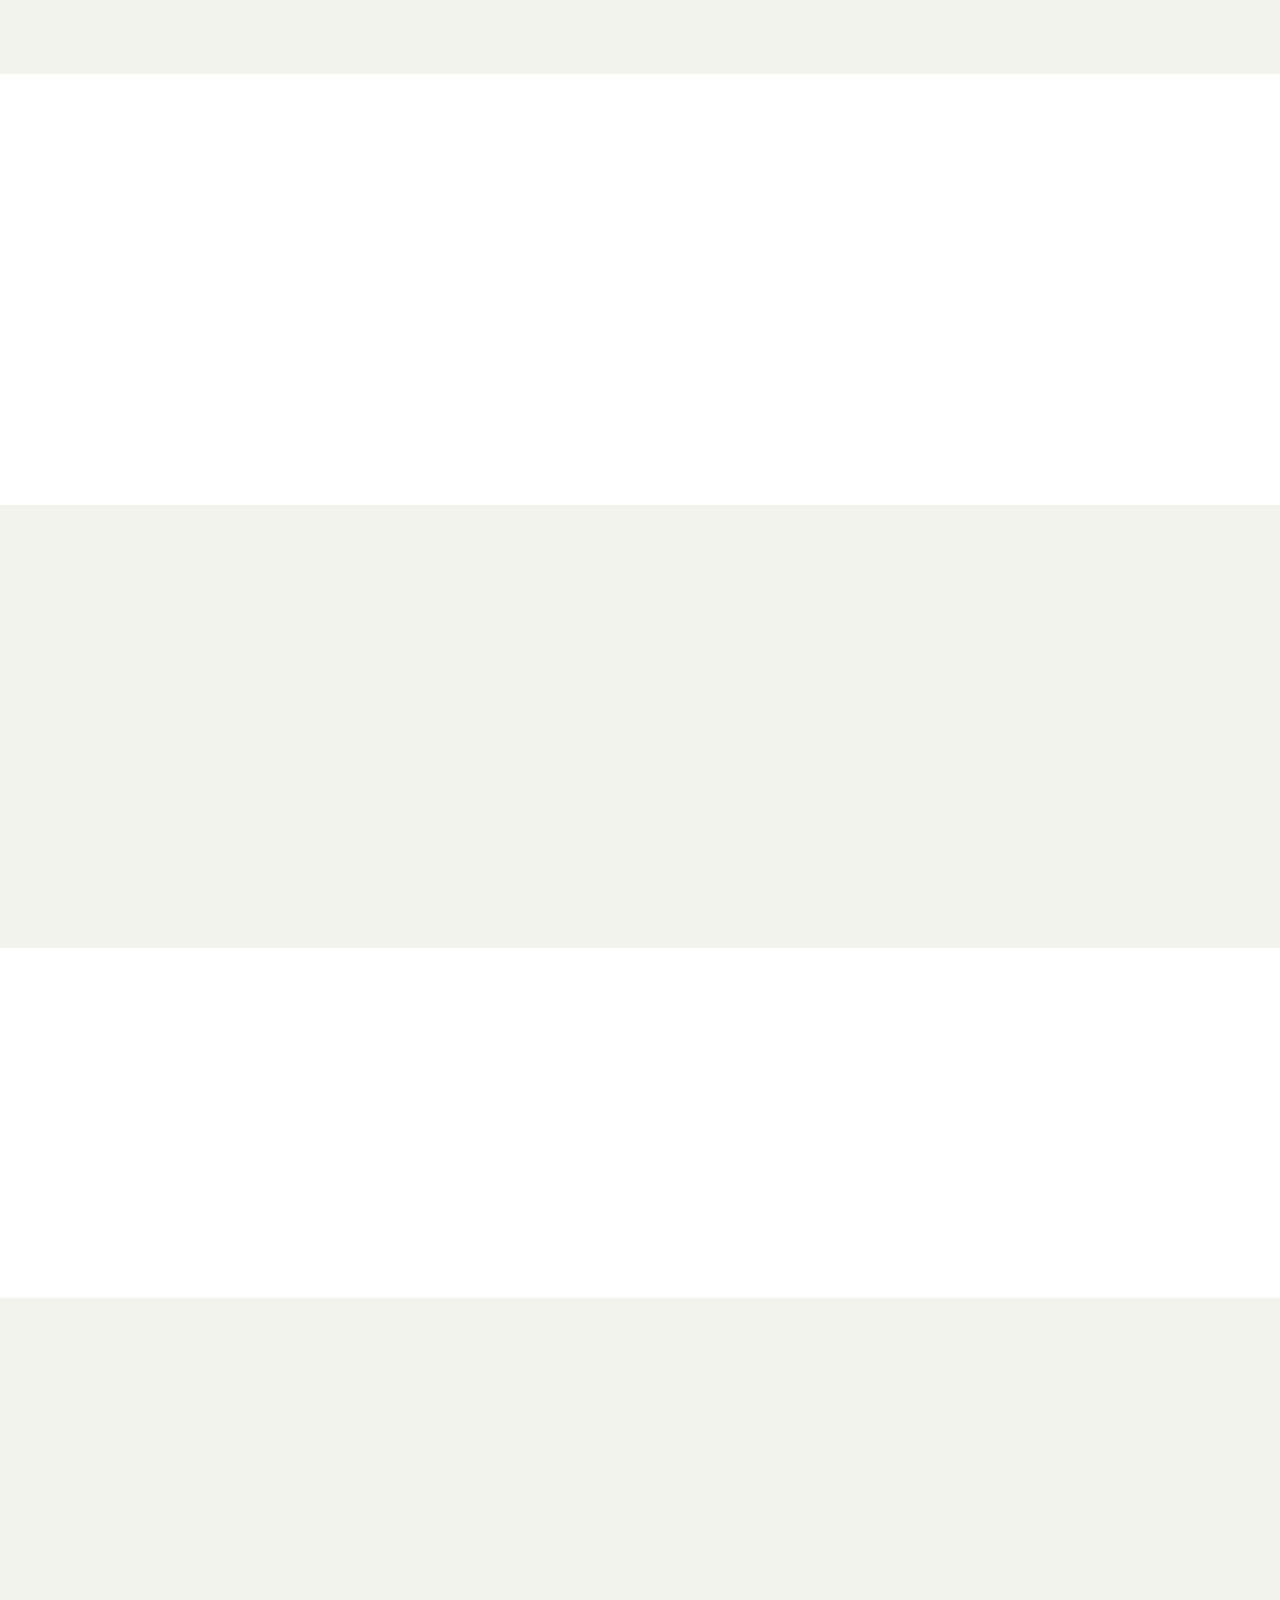
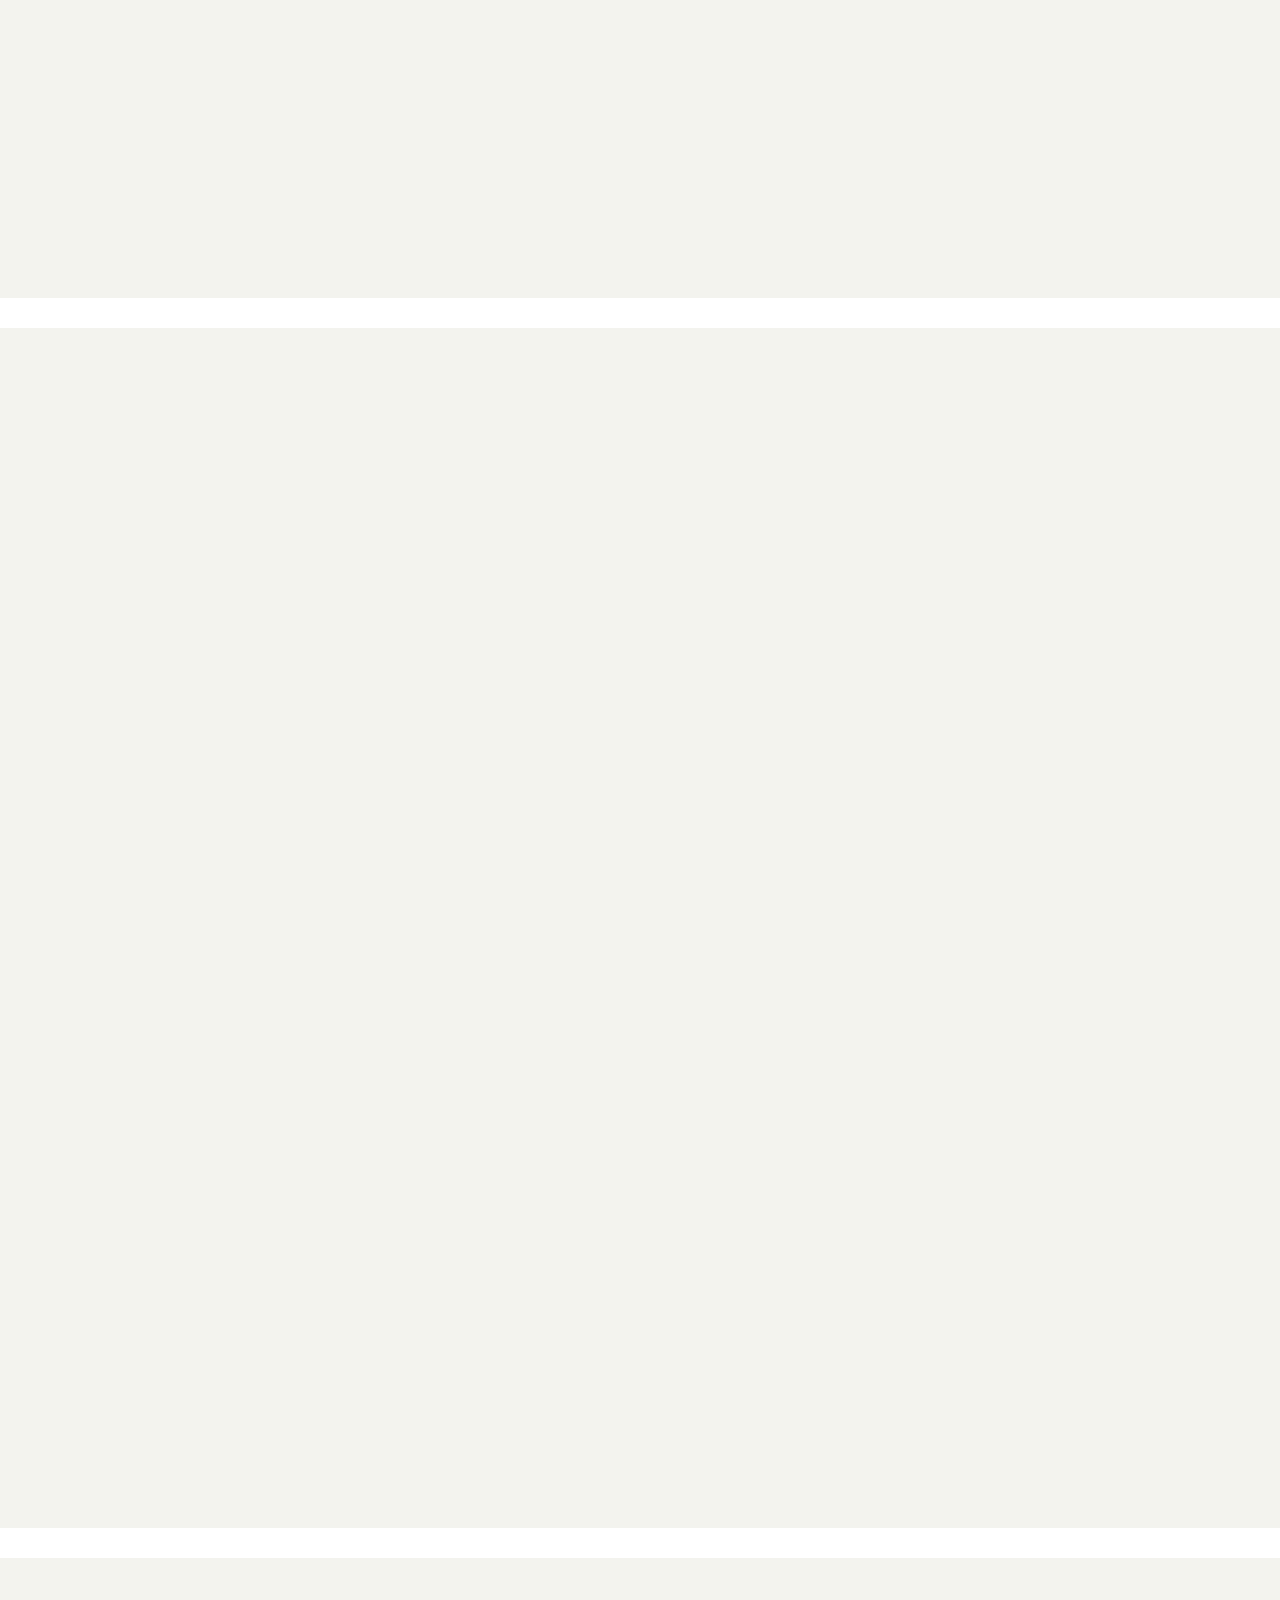
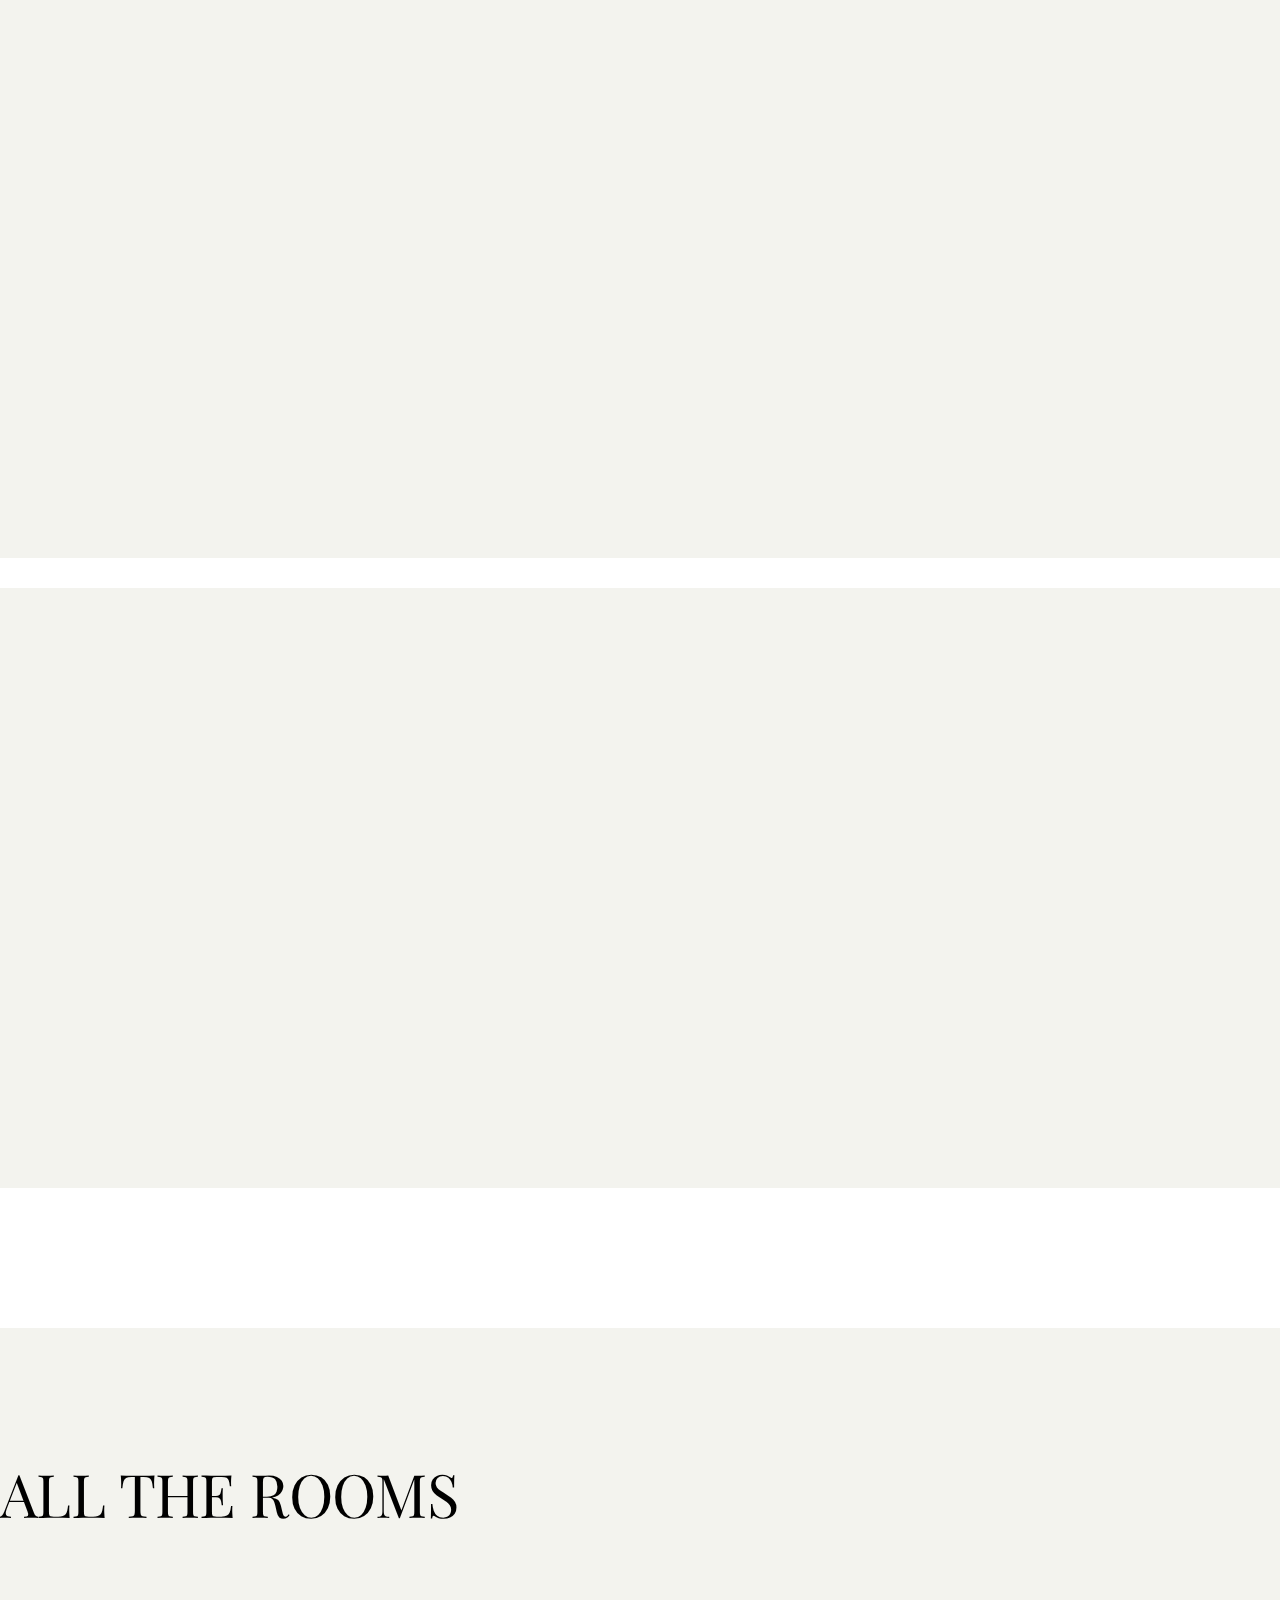
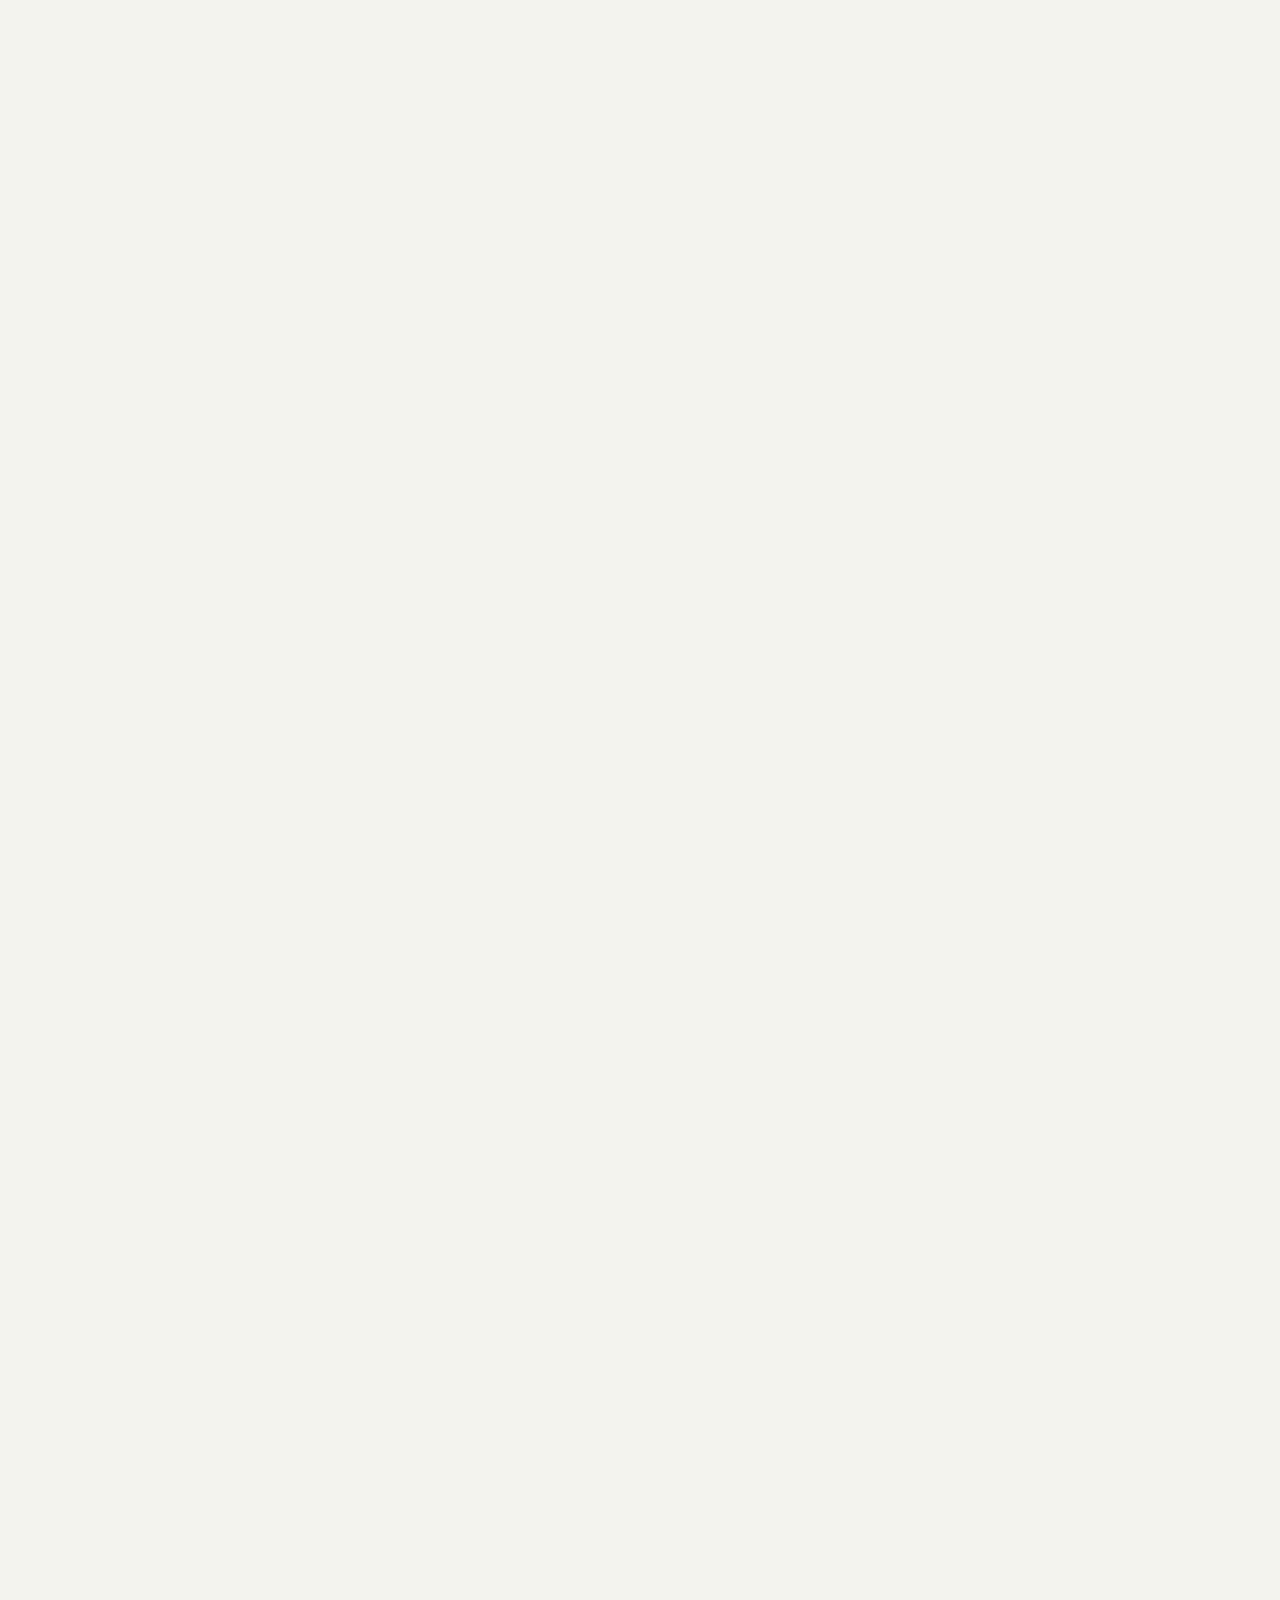
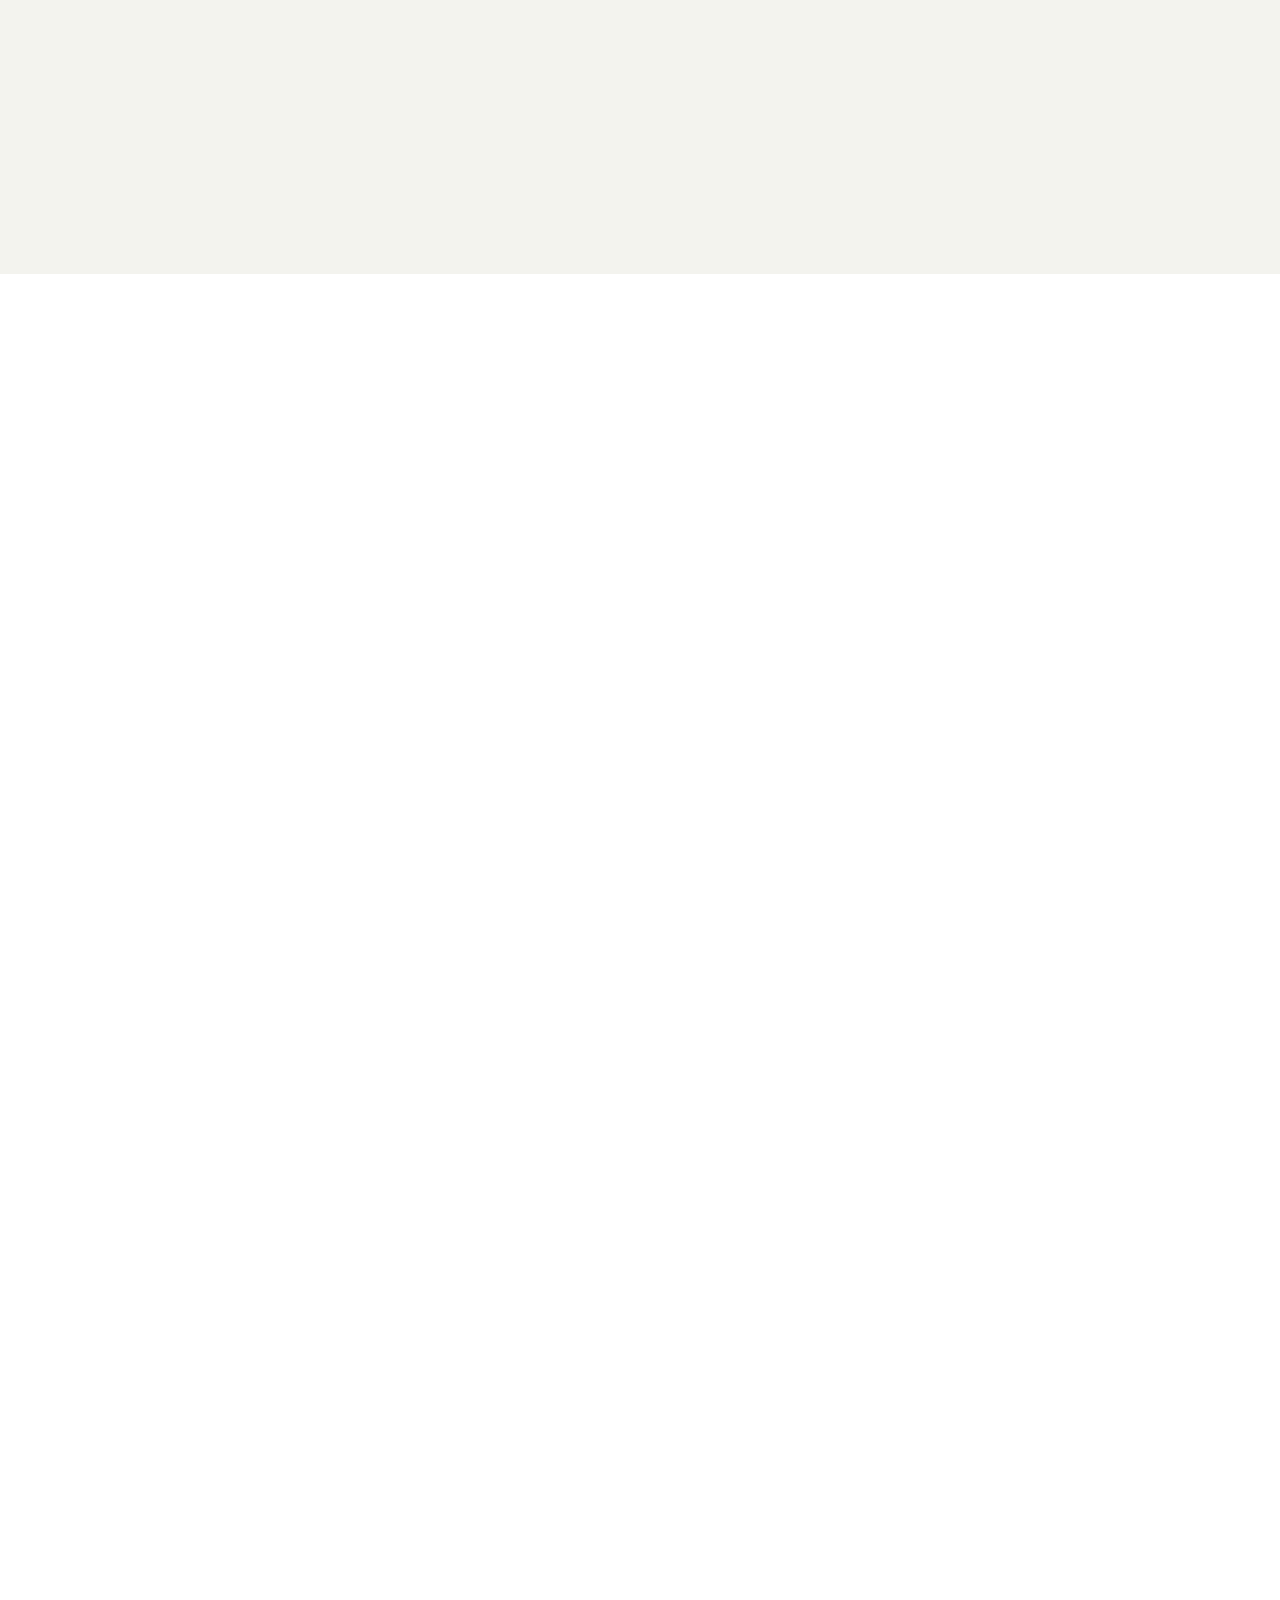
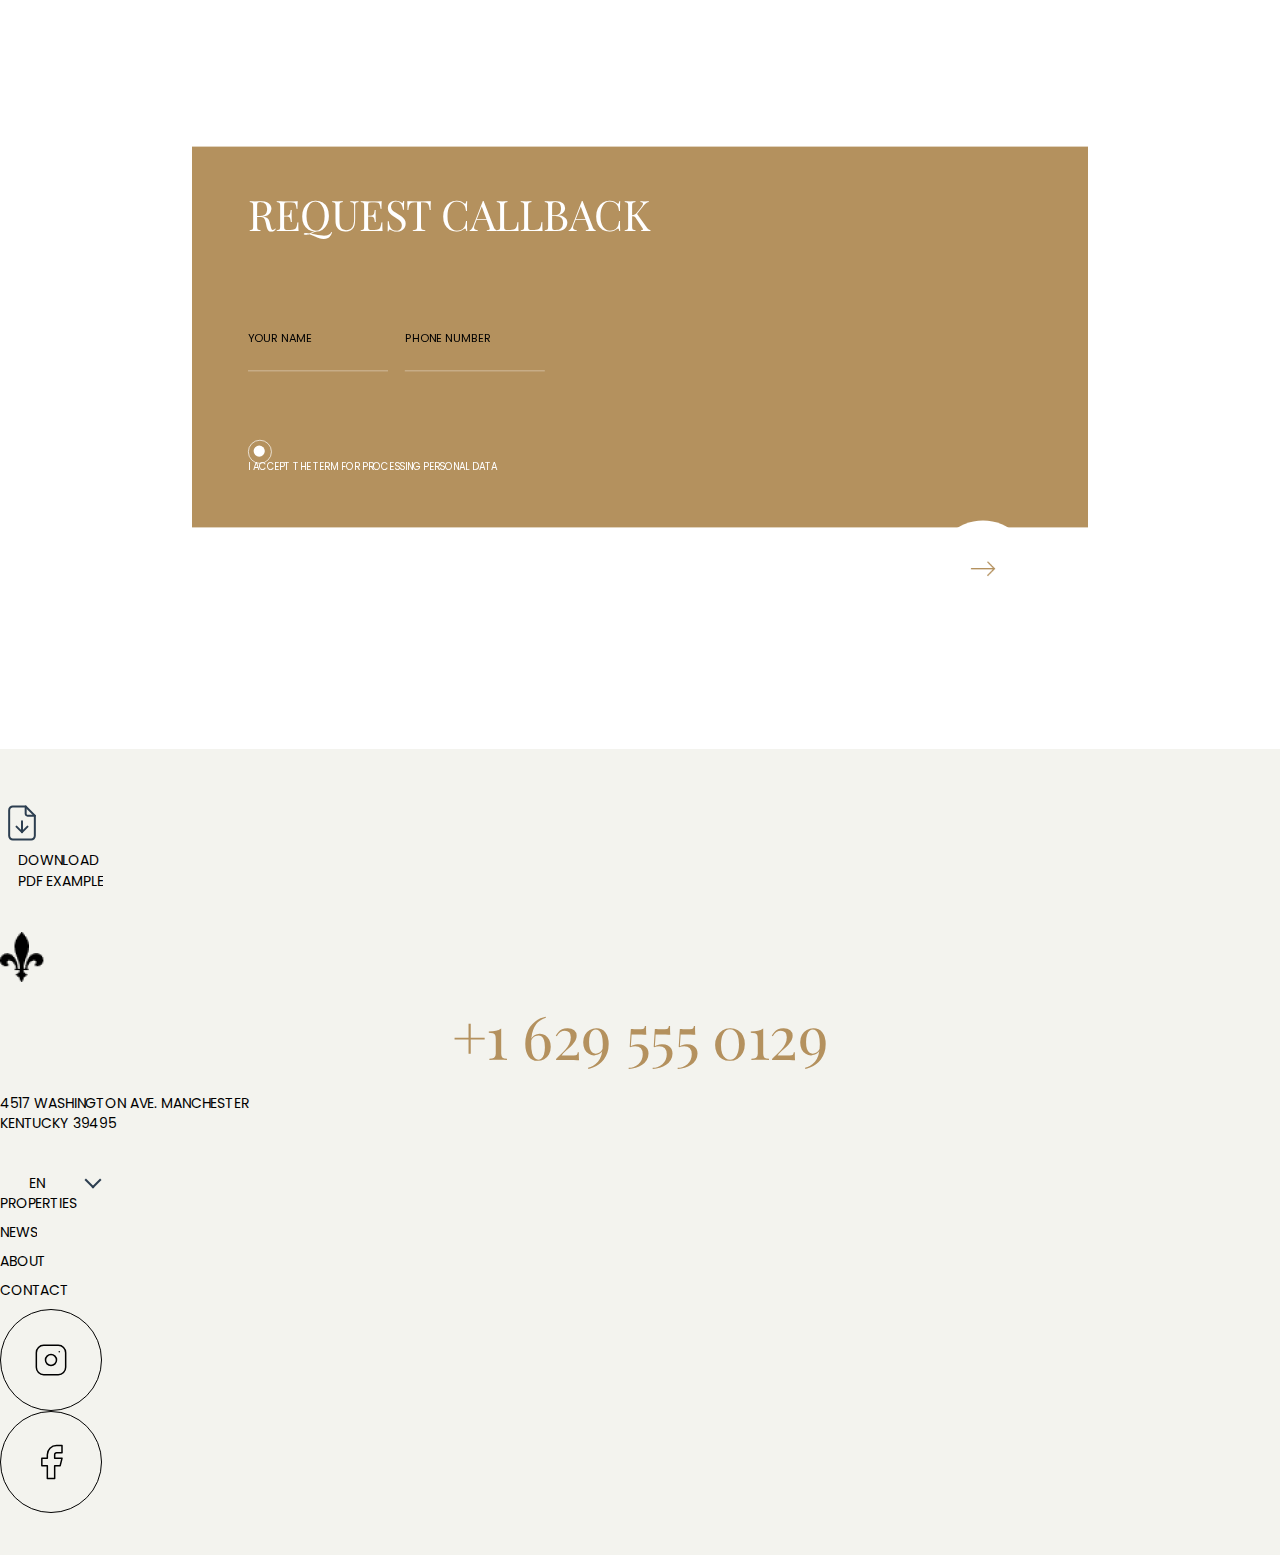
<file: apartments-single.html>
<!DOCTYPE html>
<html lang="en">

<head>
    <meta charset="UTF-8">
    <meta http-equiv="X-UA-Compatible" content="IE=edge">
    <meta name="viewport" content="width=device-width, initial-scale=1.0">
    <title>Home Builder | Maestro HTML Template</title>
    <link rel="stylesheet" href="https://cdn.jsdelivr.net/npm/bootstrap@4.6.1/dist/css/bootstrap.min.css" integrity="sha384-zCbKRCUGaJDkqS1kPbPd7TveP5iyJE0EjAuZQTgFLD2ylzuqKfdKlfG/eSrtxUkn" crossorigin="anonymous">
    <link rel="stylesheet" href="css/animate.css">
    <link rel="stylesheet" href="css/style.css">
    <link rel="stylesheet" href="css/cursor.css">
</head>

<body>
    <div class="page-wrapper">
        <header class="page-header d-flex align-items-center">
            <div class="container">
                <div class="row d-flex justify-content-between align-items-center">
                    <div class="col-xl-4 col-lg-12 col-md-12 d-flex justify-content-between align-items-center">
                        <a class="mlogo" href="./index.html">
                            <div class="mlogo">
                                <img src="./img/mobile-logo.png" alt="">
                            </div>
                        </a>
                        <div class="burger">
                            <span class="line"></span>
                            <span class="line"></span>
                        </div>
                        <ul class="d-flex list align-items-center mb-0">
                            <li class="list-item">

                            </li>
                            <li class="list-item">
                                <a class="hover-underline-trigger" href="apartments.html">
                                    <span class="hover-underline">
                                        <span class="link-text-hidden">Properties</span>
                                    <span class="link-text">Properties</span>
                                    </span>
                                </a>
                            </li>
                            <li class="list-item">
                                <a class="hover-underline-trigger" href="./news.html">
                                    <span class="hover-underline">
                                        <span class="link-text-hidden">News</span>
                                    <span class="link-text">News</span>
                                    </span>
                                </a>
                            </li>
                        </ul>
                    </div>
                    <div class="col-xl-4 col-md-4">
                        <ul class="d-flex align-items-center list mb-0 justify-content-end">
                            <li class="list-item">
                                <a class="hover-underline-trigger" href="#">
                                    <span class="hover-underline">
                                        <span class="link-text-hidden">+1 230 3422233</span>
                                    <span class="link-text">+1 230 3422233</span>
                                    </span>
                                </a>
                            </li>
                            <li class="list-item">
                                <a class="hover-underline-trigger" href="./contact.html">
                                    <span class="hover-underline">
                                        <span class="link-text-hidden">Contact</span>
                                    <span class="link-text">Contact</span>
                                    </span>
                                </a>
                            </li>
                            <li class="list-item">
                                <a class="list-globus " href="#">
                                    <lord-icon src="https://cdn.lordicon.com/lhulrwao.json " trigger="morph" style="width:26px;height:26px">
                                    </lord-icon>
                                </a>
                            </li>
                        </ul>
                    </div>
                    <div class="logo">
                        <a class="logo d-flex align-items-center justify-content-center " href="./index.html">
                            <img src="./img/logo.svg " alt="">
                        </a>
                    </div>
                </div>
            </div>
        </header>
        <main class="page-main">
            <div class="hero title-effect">
                <div class="container">
                    <h1 class="hero-title text-center hero-bigtitle mb-60 slide-up">
                        <span>Pentbeach</span>
                        <span>bohouse</span>
                    </h1>
                    <div class="banner-img mb-60">
                        <img src="./img/bohouse-hero.jpg" alt="">
                        <div class="banner-img-effect section-light"></div>
                    </div>
                    <div class="row">
                        <div class="col-xl-6 col-lg-6 hero-divider d-flex align-items-end">
                            <p class="hero-desc wow fadeInUp">
                                2118 Thornridge Cir. Syracuse, <span>Connecticut 35624</span>
                            </p>
                        </div>
                        <div class="col-xl-4 col-lg-4 offset-lg-2 offset-xl-2">
                            <div class="card-info d-flex justify-content-between m-0 wow fadeInUp">
                                <div class="card-area">
                                    <p class="card-text card-text">AREA</p>
                                    <p class="card-count card-text">1 300 m<sup>2</sup></p>
                                </div>
                                <div class="card-rooms">
                                    <p class="card-text card-text">Rooms</p>
                                    <p class="card-count card-text">4</p>
                                </div>
                            </div>
                        </div>
                    </div>
                </div>
            </div>
            <div class="interview b-interview">
                <div class="container">
                    <div class="row">
                        <div class="col-xl-5 col-lg-5 d-flex flex-column justify-content-between">
                            <h4 class="title m-title slide-up"> <span>AN ACTIVE</span> <span>LIFESTYLE</span></h4>
                            <p class="description m-none slide-up"><span>GO DOWN TO THE SPA IN THE EARLY HOURS</span><span>OF THE MORNING AND TREAT YOURSELF</span></p>
                        </div>
                        <div class="interview-player interview-player2 video-cursor col-xl-7 col-lg-7 d-inline-block">
                            <div class="main-video__wrapper interview-video">
                                <video id="mainVideo" class="video-cursor" poster="./img/bohouse-video.jpg">
                                    <source src="./video/review.mp4" type="video/mp4">
                                </video>
                            </div>
                            <div class="banner-img-effect section-light"></div>
                        </div>
                        <div class="col-md-12">
                            <p class="description m-description slide-up"> <span>GO DOWN TO THE SPA IN THE EARLY HOURS</span><span> OF THE MORNING AND TREAT YOURSELF</span></p>
                        </div>
                    </div>
                </div>
            </div>
            <div class="gallery">
                <div class="container">
                    <h4 class="title slide-up">
                        <span>GALLERY</span>
                    </h4>
                    <div class="row gallery-web">
                        <div class="col-xl-4 col-lg-4">

                        </div>
                        <div class="col-xl-8 col-lg-8">
                            <div class="row">
                                <div class="col-xl-6 col-lg-6 pt-140">

                                    <div class="gallery-item mb-30 plus-cursor">
                                        <img class="gallery-image" src="./img/gallery-1.jpg" alt="">
                                        <div class="gallery-content">
                                            <p class="gallery-text">GO DOWN TO THE SPA <br> IN THE EARLY HOURS</p>
                                        </div>
                                        <div class="banner-img-effect section-light"></div>
                                    </div>


                                    <div class="gallery-item plus-cursor">
                                        <img class="gallery-image" src="./img/gallery-2.jpg" alt="">
                                        <div class="gallery-content">
                                            <p class="gallery-text">GO DOWN TO THE SPA <br> IN THE EARLY HOURS</p>
                                        </div>
                                        <div class="banner-img-effect section-light"></div>
                                    </div>


                                </div>
                                <div class="col-xl-6 col-lg-6">

                                    <div class="gallery-item mb-30 plus-cursor">
                                        <img class="gallery-image" src="./img/gallery-3.jpg" alt="">
                                        <div class="gallery-content">
                                            <p class="gallery-text">GO DOWN TO THE SPA <br> IN THE EARLY HOURS</p>
                                        </div>
                                        <div class="banner-img-effect section-light"></div>
                                    </div>


                                    <div class="gallery-item mb-30 plus-cursor">
                                        <img class="gallery-image" src="./img/gallery-4.jpg" alt="">
                                        <div class="gallery-content">
                                            <p class="gallery-text">GO DOWN TO THE SPA <br> IN THE EARLY HOURS</p>
                                        </div>
                                        <div class="banner-img-effect section-light"></div>
                                    </div>


                                    <div class="gallery-item plus-cursor">
                                        <img class="gallery-image" src="./img/gallery-5.jpg" alt="">
                                        <div class="gallery-content">
                                            <p class="gallery-text">GO DOWN TO THE SPA <br> IN THE EARLY HOURS</p>
                                        </div>
                                        <div class="banner-img-effect section-light"></div>
                                    </div>


                                </div>
                            </div>

                        </div>
                    </div>
                    <div class="row gallery-mobile flex-nowrap">
                        <div class="col-xl-6 col-lg-6 col-11">
                            <a class="gallery-link" href="./apartments-single.html">
                                <div class="gallery-item mb-30">
                                    <img class="gallery-image" src="./img/gallery-1.jpg" alt="">
                                    <div class="gallery-content">
                                        <p class="gallery-text">GO DOWN TO THE SPA <br> IN THE EARLY HOURS</p>
                                    </div>
                                    <div class="banner-img-effect section-light"></div>
                                </div>
                            </a>
                        </div>
                        <div class="col-xl-6 col-lg-6 col-11">
                            <a class="gallery-link" href="#">
                                <div class="gallery-item mb-30">
                                    <img class="gallery-image" src="./img/gallery-1.jpg" alt="">
                                    <div class="gallery-content">
                                        <p class="gallery-text">GO DOWN TO THE SPA <br> IN THE EARLY HOURS</p>
                                    </div>
                                    <div class="banner-img-effect section-light"></div>
                                </div>
                            </a>
                        </div>
                        <div class="col-xl-6 col-lg-6 col-11">
                            <a class="gallery-link" href="./apartments-single.html">
                                <div class="gallery-item mb-30">
                                    <img class="gallery-image" src="./img/gallery-1.jpg" alt="">
                                    <div class="gallery-content">
                                        <p class="gallery-text">GO DOWN TO THE SPA <br> IN THE EARLY HOURS</p>
                                    </div>
                                    <div class="banner-img-effect section-light"></div>
                                </div>
                            </a>
                        </div>
                        <div class="col-xl-6 col-lg-6 col-11">
                            <a class="gallery-link" href="./apartments-single.html">
                                <div class="gallery-item mb-30">
                                    <img class="gallery-image" src="./img/gallery-1.jpg" alt="">
                                    <div class="gallery-content">
                                        <p class="gallery-text">GO DOWN TO THE SPA <br> IN THE EARLY HOURS</p>
                                    </div>
                                    <div class="banner-img-effect section-light"></div>
                                </div>
                            </a>
                        </div>
                    </div>
                </div>
                <div class="g-modal">
                    <div class="g-image">

                    </div>
                    <div class="g-pagination">
                        <div class="g-prev g-button">
                            <svg viewBox="0 0 100 100">
                                <path class="arrow" d="M 50,0 L 60,10 L 20,50 L 60,90 L 50,100 L 0,50 Z" transform="translate(15,0)"></path>
                              </svg>
                        </div>
                        <div class="g-next g-button">
                            <svg viewBox="0 0 100 100">
                                <path class="arrow" d="M 50,0 L 60,10 L 20,50 L 60,90 L 50,100 L 0,50 Z" transform="translate(85,100) rotate(180)"></path>
                              </svg>
                        </div>
                    </div>
                </div>
            </div>
            <div class="rooms">
                <div class="container">
                    <h4 class="title">
                        <span class="slide-up">
                            <span>All the rooms</span>
                        <span>of the house</span>
                        </span>
                    </h4>
                    <div class="row rooms-wrapper">
                        <div class="col-xl-6 col-lg-6 col-md-6 rooms-item d-flex wow fadeInUp">
                            <div class="rooms-icon__container">
                                <lord-icon src="https://cdn.lordicon.com/vsoxntbh.json" trigger="loop" colors="primary:#121331,secondary:#b4915e" style="width:90px;height:90px">
                                </lord-icon>
                            </div>
                            <div class="rooms-content">
                                <h5 class="rooms-title">Hall — 150m<sup>2</sup></h5>
                                <p class="rooms-description">GO DOWN TO THE SPA IN THE EARLY HOURS <br> OF THE MORNING AND TREAT YOURSELF</p>
                            </div>
                        </div>
                        <div class="col-xl-6 col-lg-6 col-md-6 rooms-item d-flex wow fadeInUp">
                            <div class="rooms-icon__container">
                                <lord-icon src="https://cdn.lordicon.com/ykyuwgbl.json" trigger="loop" colors="primary:#121331,secondary:#b4915e" style="width:90px;height:90px">
                                </lord-icon>
                            </div>
                            <div class="rooms-content">
                                <h5 class="rooms-title">Kitchen — 160m<sup>2</sup></h5>
                                <p class="rooms-description">GO DOWN TO THE SPA IN THE EARLY HOURS <br> OF THE MORNING AND TREAT YOURSELF</p>
                            </div>
                        </div>
                        <div class="col-xl-6 col-lg-6 col-md-6 rooms-item d-flex wow fadeInUp">
                            <div class="rooms-icon__container">
                                <lord-icon src="https://cdn.lordicon.com/plqgiukd.json" trigger="loop" colors="primary:#121331,secondary:#b4915e" style="width:90px;height:90px">
                                </lord-icon>
                            </div>
                            <div class="rooms-content">
                                <h5 class="rooms-title">Badroom — 200m<sup>2</sup></h5>
                                <p class="rooms-description">GO DOWN TO THE SPA IN THE EARLY HOURS <br> OF THE MORNING AND TREAT YOURSELF</p>
                            </div>
                        </div>
                        <div class="col-xl-6 col-lg-6 col-md-6 rooms-item d-flex wow fadeInUp">
                            <div class="rooms-icon__container">
                                <lord-icon src="https://cdn.lordicon.com/esagksqr.json" trigger="loop" colors="primary:#121331,secondary:#b4915e" style="width:90px;height:90px">
                                </lord-icon>
                            </div>
                            <div class="rooms-content">
                                <h5 class="rooms-title">bathroom — 70m<sup>2</sup></h5>
                                <p class="rooms-description">GO DOWN TO THE SPA IN THE EARLY HOURS <br> OF THE MORNING AND TREAT YOURSELF</p>
                            </div>
                        </div>
                        <div class="col-xl-6 col-lg-6 col-md-6 rooms-item d-flex wow fadeInUp">
                            <div class="rooms-icon__container">
                                <lord-icon src="https://cdn.lordicon.com/lrpzrvvn.json" trigger="loop" colors="primary:#121331,secondary:#b4915e" style="width:90px;height:90px">
                                </lord-icon>
                            </div>
                            <div class="rooms-content">
                                <h5 class="rooms-title">kidsroom — 125m<sup>2</sup></h5>
                                <p class="rooms-description">GO DOWN TO THE SPA IN THE EARLY HOURS <br> OF THE MORNING AND TREAT YOURSELF</p>
                            </div>
                        </div>
                        <div class="col-xl-6 col-lg-6 col-md-6 rooms-item d-flex wow fadeInUp">
                            <div class="rooms-icon__container">
                                <lord-icon src="https://cdn.lordicon.com/wdhqwtmu.json" trigger="loop" colors="primary:#121331,secondary:#b4915e" style="width:90px;height:90px">
                                </lord-icon>
                            </div>
                            <div class="rooms-content">
                                <h5 class="rooms-title">Gaming room — 270m<sup>2</sup></h5>
                                <p class="rooms-description">GO DOWN TO THE SPA IN THE EARLY HOURS <br> OF THE MORNING AND TREAT YOURSELF</p>
                            </div>
                        </div>
                    </div>
                </div>
            </div>
            <div class="banner pt-140">
                <div class="container">
                    <div class="row">
                        <div class="col-xl-12">
                            <div class="position-relative banner-wrapper wow fadeInUp">
                                <img class="position-absolute" src="./img/bohouse-banner.jpg" alt="">
                                <div class="banner-content offset-xl-6 offset-md-3 offset-3 w-50">
                                    <div class="banner-item">
                                        <h3 class="banner-title">OVERLOOKING <br> THE PLACE <br> OF GLORY</h3>
                                        <a class="banner-more hover-underline-trigger" href="apartments.html">
                                            <span class="hover-underline">
                                                <span class="link-text-hidden">MORE DETAILS</span>
                                            <span class="link-text">MORE DETAILS</span>
                                            </span>
                                        </a>
                                    </div>

                                </div>
                            </div>

                        </div>
                    </div>
                </div>
            </div>
            <div class="callback pt-140">
                <div class="container">
                    <div class="callback-wrapper">
                        <div class="row">
                            <div class="col-xl-8">
                                <h4 class="title callback-title">REQUEST CALLBACK</h4>
                                <div class="callback-content">
                                    <form class="callback-form " action="#">
                                        <div class="input-group callback-label">
                                            <input class="input callback-input" type="text">
                                            <label>Your name</label>
                                        </div>
                                        <div class="input-group callback-label">
                                            <input class="input callback-input" type="text">
                                            <label>Phone number</label>
                                        </div>
                                        <div class="callback-accept d-flex">
                                            <div class="round">
                                                <input type="checkbox" checked="" id="checkbox">
                                                <label for="checkbox"></label>
                                            </div>
                                            <label class="callback-accept cursor-dark" for="checkbox">I ACCEPT THE TERM FOR PROCESSING PERSONAL DATA</label>
                                        </div>
                                    </form>
                                </div>

                            </div>
                            <div class="col-xl-3 offset-1">
                                <button class="callback-button">
                                    <img src="./img/icons/callback-arrow.png " alt="">
                                </button>
                            </div>

                        </div>
                    </div>

                </div>
            </div>
        </main>
        <footer class="page-footer">
            <div class="container">
                <div class="row">
                    <div class="footer-col col-xl-4 col-sm-6 col-6">
                        <a href="#" class="hover-underline-trigger">
                            <div class="footer-wrapper d-flex">
                                <img src="./img/icons/footer-download.svg " alt="">

                                <p class="footer-download">
                                    <span class="hover-underline">
                                        <span class="link-text-hidden">DOWNLOAD <br>PDF EXAMPLE</span>
                                    <span class="link-text">DOWNLOAD <br>PDF EXAMPLE</span>
                                    </span>

                                </p>
                            </div>
                        </a>
                    </div>
                    <div class="footer-col col-xl-4">
                        <div class="footer-iwrapper text-center">
                            <img class="footer-logo" src="./img/footer-logo.png" alt="">
                        </div>

                        <h3 class="footer-number">+1 629 555 0129</h3>
                        <p class="footer-description text-center">4517 Washington Ave. Manchester <br> Kentucky 39495</p>
                    </div>
                    <div class="footer-col col-xl-4">
                        <div class="footer-lang d-flex justify-content-end">
                            <div class="center">
                                <select name="sources" id="sources" class="custom-select sources" data-placeholder="EN">
                                  <option value="ru">RU</option>
                                  <option value="UZ">UZ</option>
                                </select>
                            </div>
                        </div>
                    </div>
                    <div class="footer-col footer-mwrapper col-xl-6 d-flex align-items-end">
                        <ul class="footer-menu d-flex">
                            <li class="footer-lwrapper">
                                <a class="footer-link hover-underline-trigger" href="apartments.html">
                                    <span class="hover-underline">
                                        <span class="link-text-hidden">PROPERTIES</span>
                                    <span class="link-text">PROPERTIES</span>
                                    </span>
                                </a>
                            </li>
                            <li class="footer-lwrapper">
                                <a class="footer-link hover-underline-trigger" href="./news.html">
                                    <span class="hover-underline">
                                        <span class="link-text-hidden">NEWS</span>
                                    <span class="link-text">NEWS</span>
                                    </span>
                                </a>
                            </li>
                            <li class="footer-lwrapper">
                                <a class="footer-link hover-underline-trigger" href="./about.html">
                                    <span class="hover-underline">
                                        <span class="link-text-hidden">ABOUT</span>
                                    <span class="link-text">ABOUT</span>
                                    </span>
                                </a>
                            </li>
                            <li class="footer-lwrapper">
                                <a class="footer-link hover-underline-trigger" href="./contact.html">
                                    <span class="hover-underline">
                                        <span class="link-text-hidden">CONTACT</span>
                                    <span class="link-text">CONTACT</span>
                                    </span>
                                </a>
                            </li>
                        </ul>
                    </div>
                    <div class="footer-col col-xl-6 col-sm-6 col-6">
                        <ul class="footer-socials d-flex justify-content-xl-end">
                            <li class="footer-wrapper">
                                <a class="footer-slink" href="https://instagram.com">
                                    <img src="./img/icons/footer-instagram.svg" alt="">
                                </a>
                            </li>
                            <li class="footer-social">
                                <a class="footer-slink" href="https://facebook.com">
                                    <img src="./img/icons/footer-facebook.svg" alt="">
                                </a>
                            </li>
                        </ul>
                    </div>
                </div>
            </div>
        </footer>
        <div class="mobile-menu">
            <div class="container">
                <div class="mobile-mwrapper">
                    <ul class="mobile-main">
                        <li class="mobile-mitem">
                            <a class="footer-link hover-underline-trigger" href="apartments.html">
                                <span class="hover-underline">
                                    <span class="link-text-hidden">PROPERTIES</span>
                                <span class="link-text">PROPERTIES</span>
                                </span>
                            </a>
                        </li>
                        <li class="mobile-mitem">
                            <a class="footer-link hover-underline-trigger" href="./news.html">
                                <span class="hover-underline">
                                    <span class="link-text-hidden">NEWS</span>
                                <span class="link-text">NEWS</span>
                                </span>
                            </a>
                        </li>
                        <li class="mobile-mitem">
                            <a class="footer-link hover-underline-trigger" href="./about.html">
                                <span class="hover-underline">
                                    <span class="link-text-hidden">ABOUT</span>
                                <span class="link-text">ABOUT</span>
                                </span>
                            </a>
                        </li>
                        <li class="mobile-mitem">
                            <a class="footer-link hover-underline-trigger" href="./contact.html">
                                <span class="hover-underline">
                                    <span class="link-text-hidden">CONTACT</span>
                                <span class="link-text">CONTACT</span>
                                </span>
                            </a>
                        </li>
                        <li class="mobile-mitem">
                            <a class="footer-link hover-underline-trigger" href="./faqs.html">
                                <span class="hover-underline">
                                    <span class="link-text-hidden">FAQ’s</span>
                                <span class="link-text">FAQ’s</span>
                                </span>
                            </a>
                        </li>

                    </ul>
                    <div class="mobile-footer">
                        <ul class="mobile-flist">
                            <li class="mobile-fitem">
                                <a href="#">
                                    <lord-icon src="https://cdn.lordicon.com/lhulrwao.json " trigger="morph" style="width:50px;height:50px">
                                    </lord-icon>
                                </a>
                            </li>
                            <li class="mobile-fitem">
                                <a class="footer-link hover-underline-trigger" href="#">
                                    <span class="hover-underline">
                                        <span class="link-text-hidden">+1 230 3422233</span>
                                    <span class="link-text">+1 230 3422233</span>
                                    </span>
                                </a>
                            </li>
                        </ul>
                    </div>
                </div>

            </div>

        </div>
    </div>

    <div class="cursor"></div>
    <div class="cursor-wrapper">
        <div class="cursor--normal"><span class="cursor--normal__content normalCursor"></span></div>
        <div class="cursor--link"><span class="cursor--normal__content linkCursor"><svg width="113" height="113" viewBox="0 0 113 113" fill="none" xmlns="http://www.w3.org/2000/svg"><path d="M94.2036 32.4717V31.2646L93.35 32.1182L13.7302 111.738L1.29888 99.3067L80.9095 19.6869L81.7629 18.8333H80.5559H10.5786V1.25H111.787V102.458H94.2036V32.4717Z" stroke="white"/></svg></span></div>
        <div class="cursor--video"><span class="cursor--normal__content videoCursor">
            <button class="interview-play">
            <svg width="60" height="60" viewBox="0 0 60 60" fill="none" xmlns="http://www.w3.org/2000/svg">
                <path d="M17.5 10V50L50 30L17.5 10Z" stroke="#B4915E" stroke-width="2" stroke-linecap="round" stroke-linejoin="round"></path>
                </svg>

            </button>
        </span>
        </div>
        <div class="cursor--plus"><span class="cursor--normal__content plusCursor">
            <span class="cursor-plus"></span>
            </span>
        </div>

    </div>
    <script src="js/script.min.js"></script>
    <script src="js/lordicon.js"></script>
    <script src="https://cdn.lordicon.com/lusqsztk.js"></script>
    <script src="js/gsap.min.js"></script>
    <script src="js/ScrollTrigger.js"></script>
    <script src="js/select.js"></script>
    <script src="js/cursor.js"></script>
    <script src="js/gsapmain.js"></script>
    <script src="js/menu.js"></script>
    <script src="js/main.js"></script>
    <script>
        apartments();
        gallery();
        new WOW().init();
    </script>
</body>

</html>
</file>
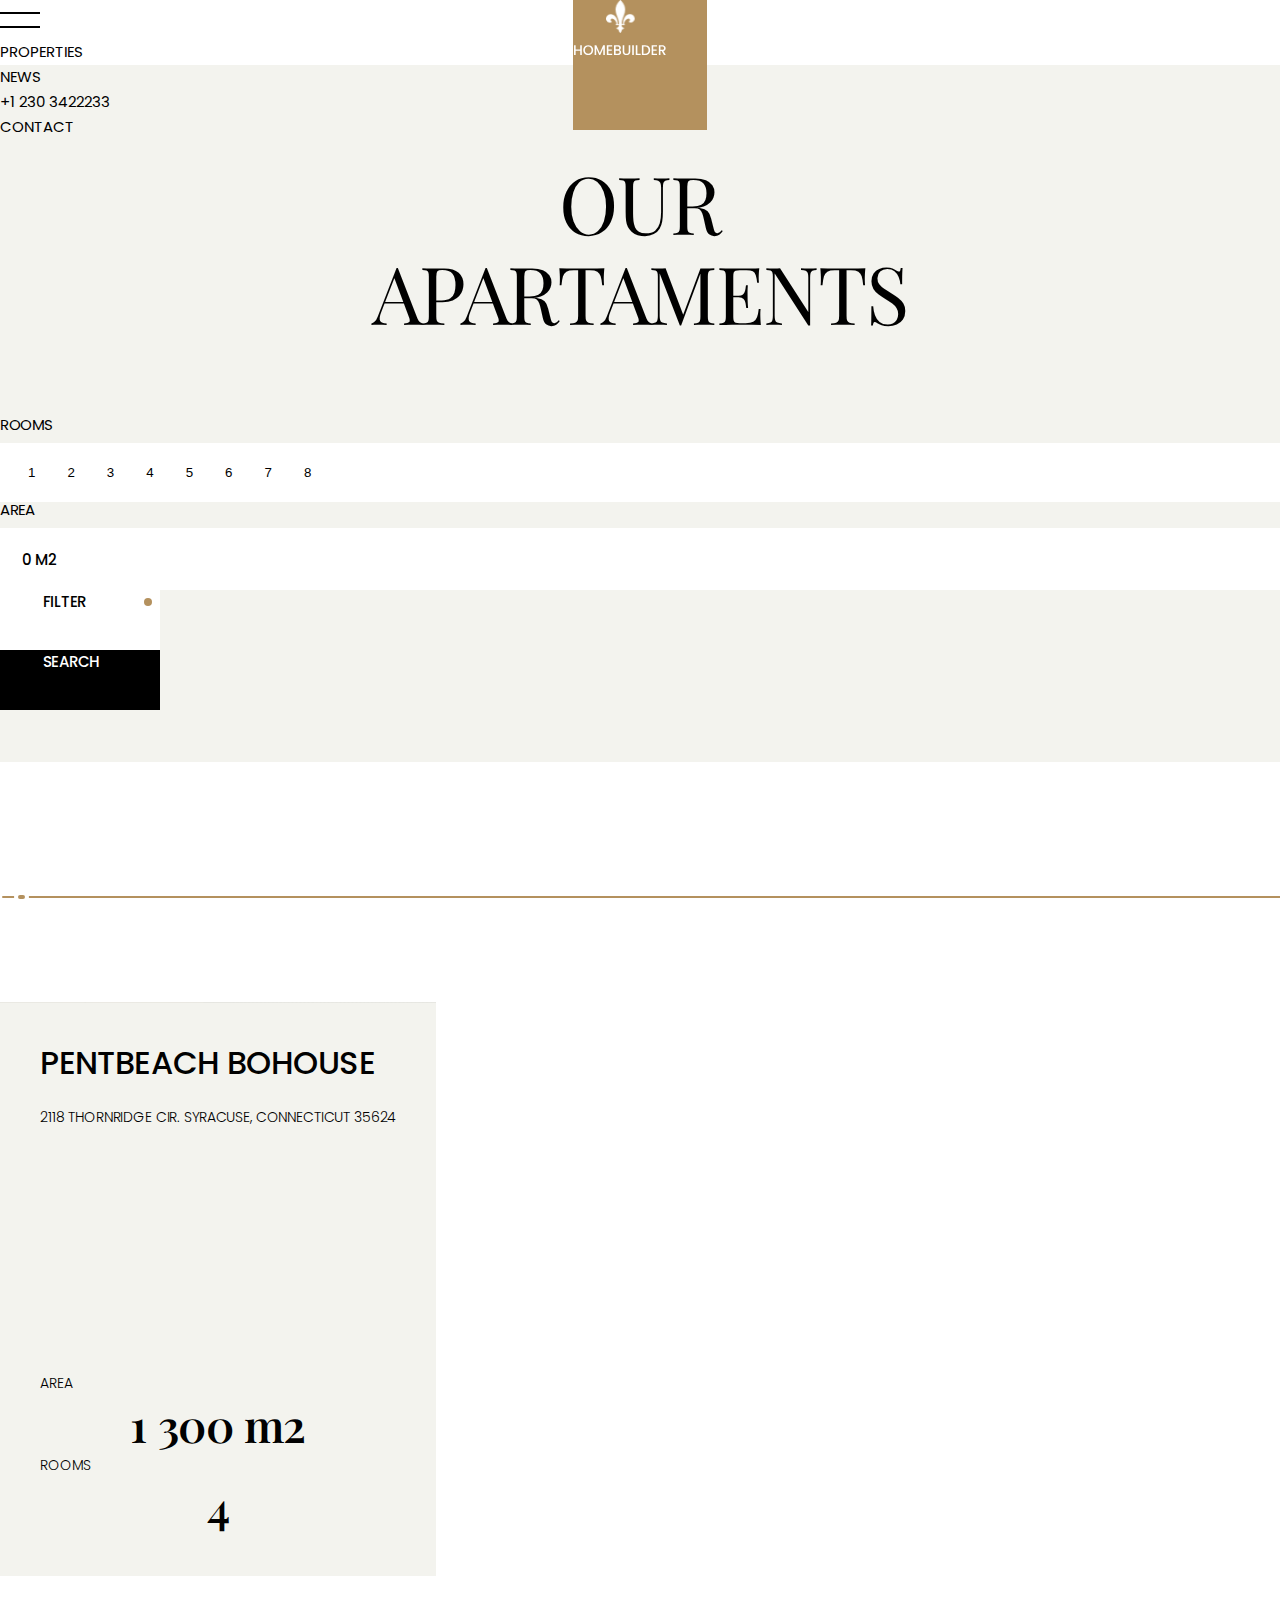
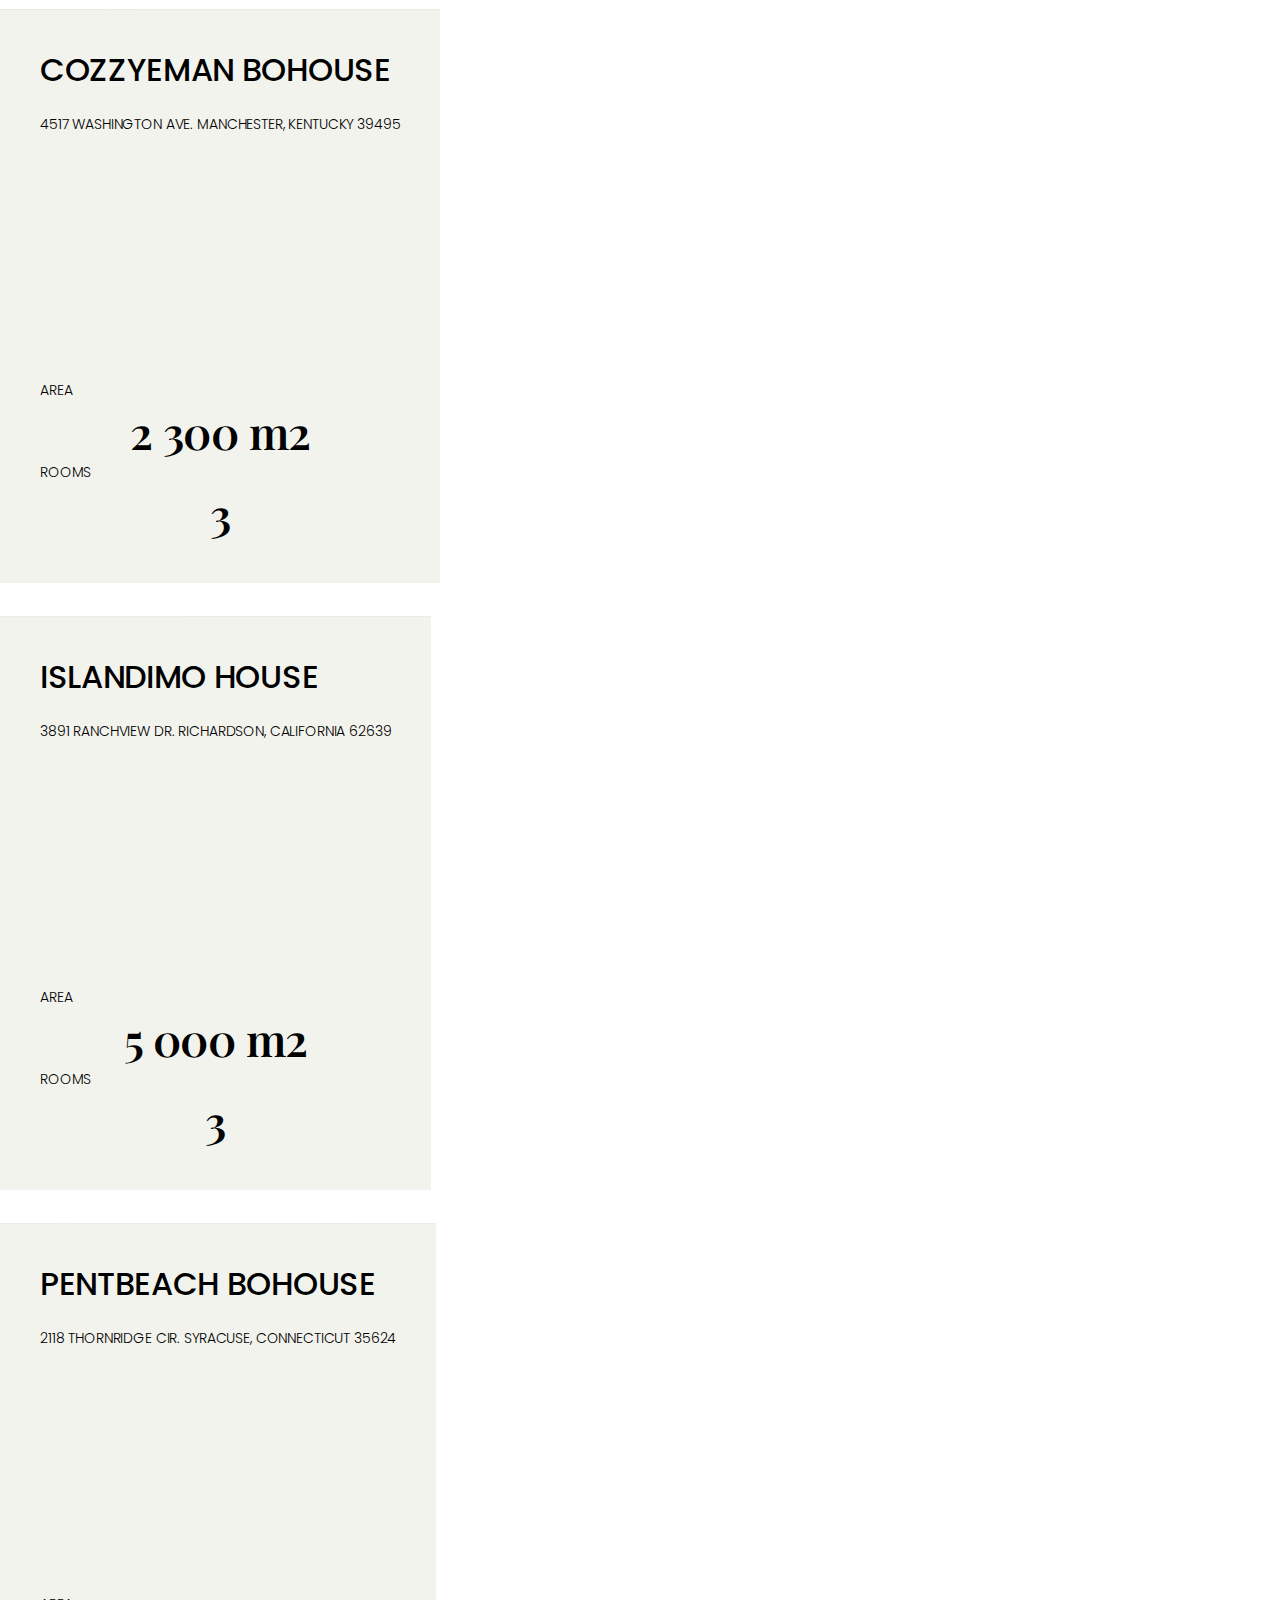
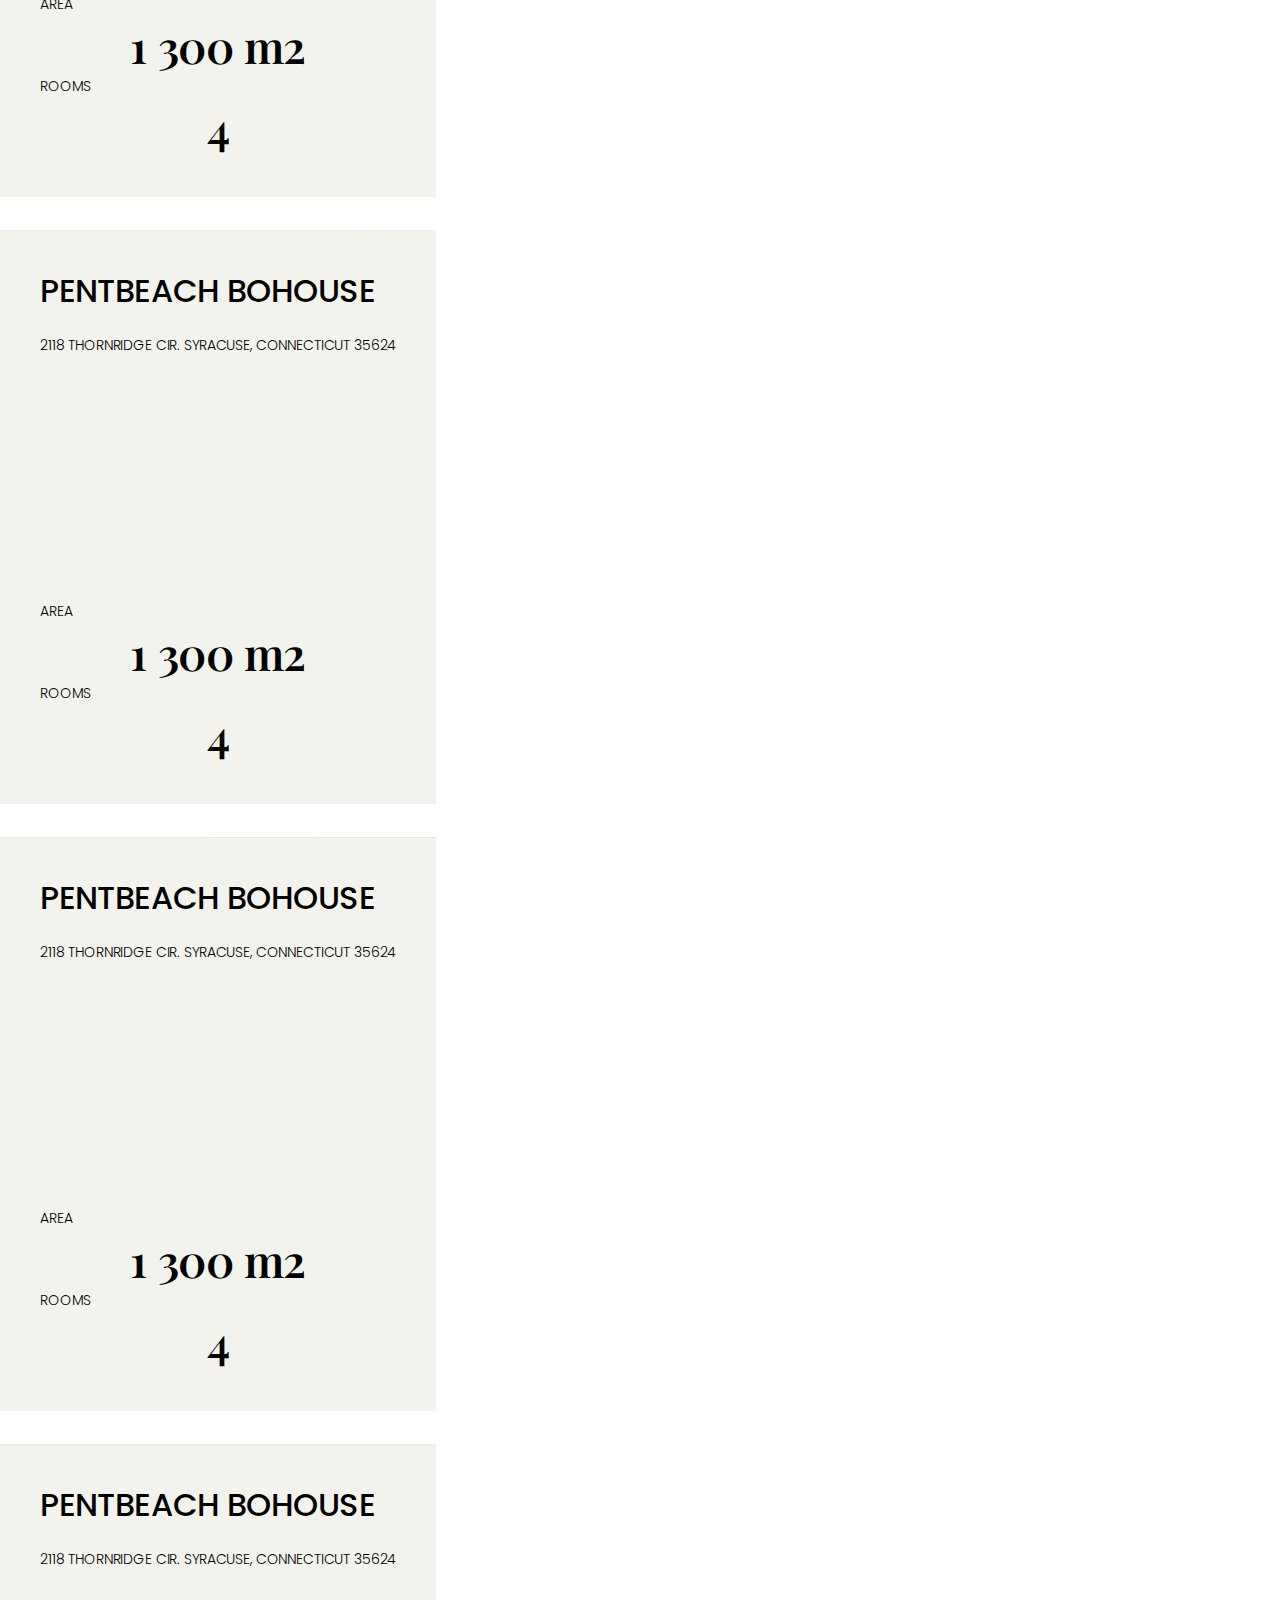
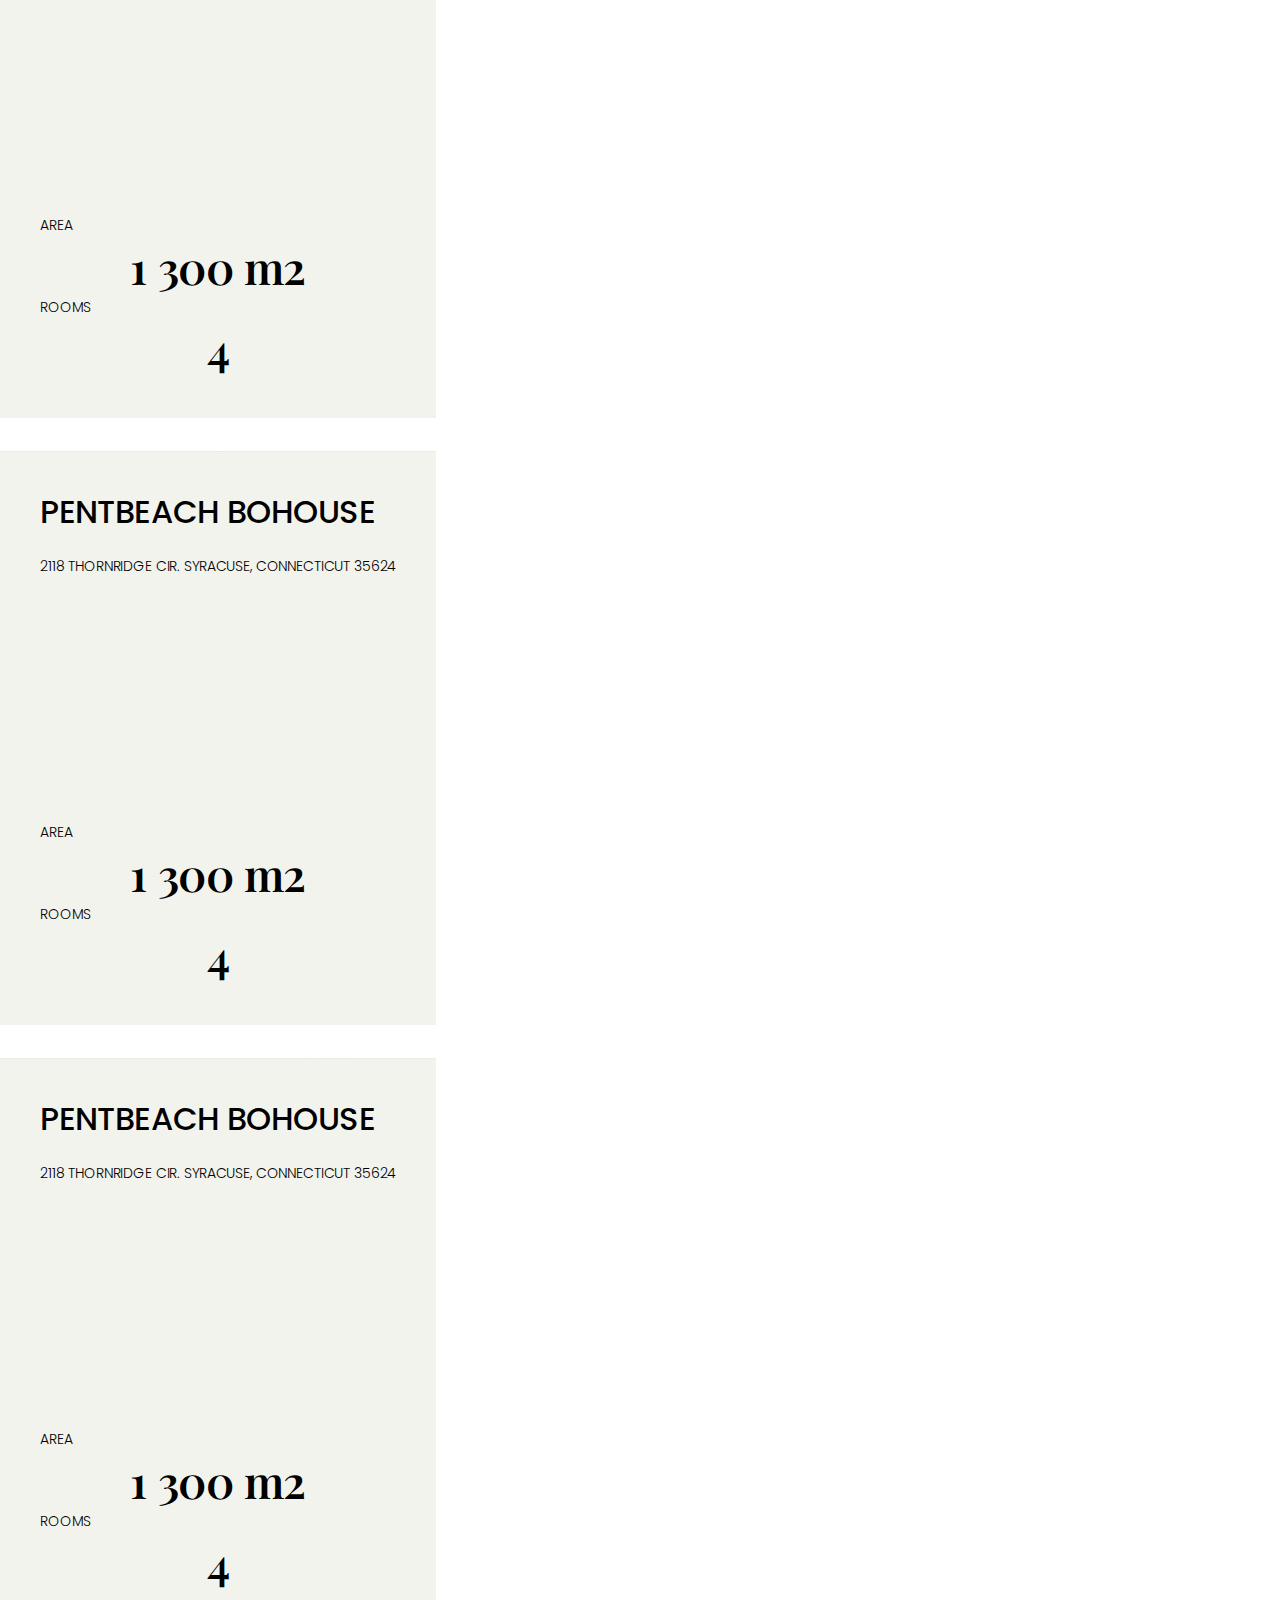
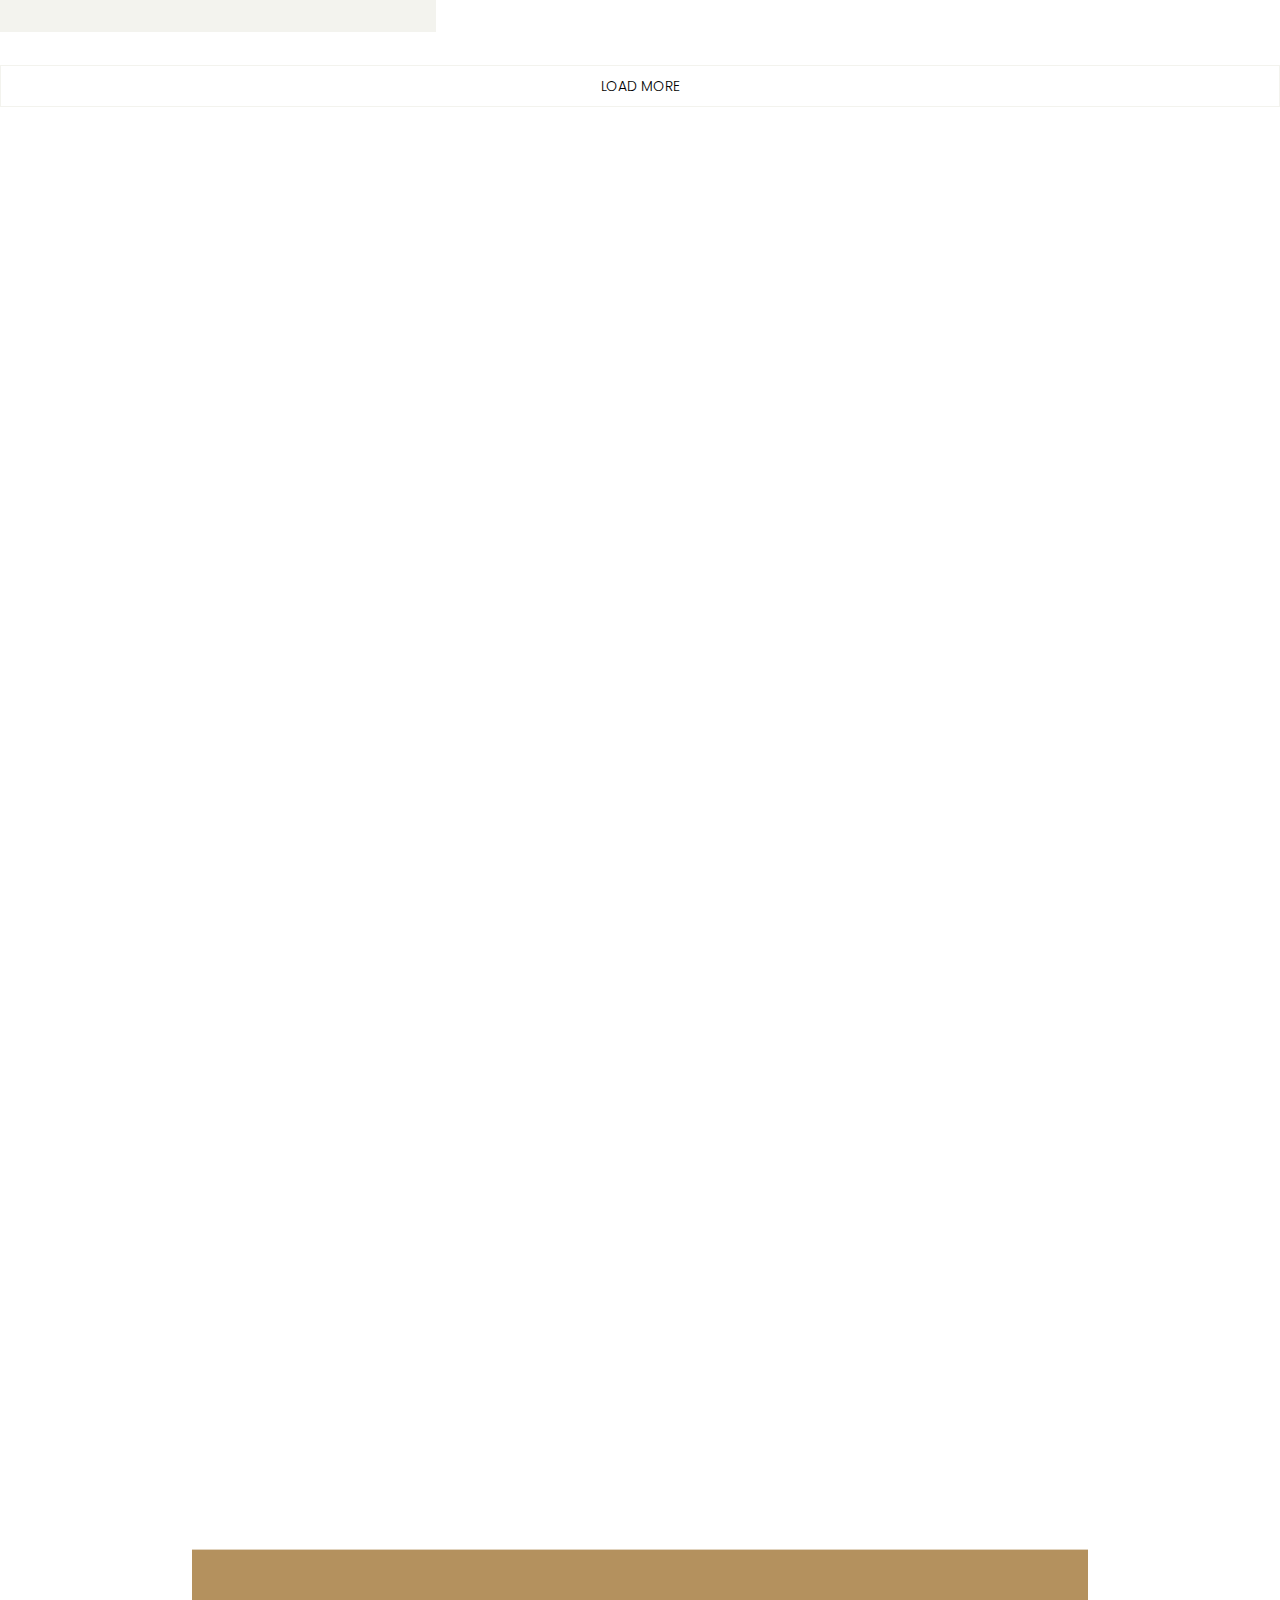
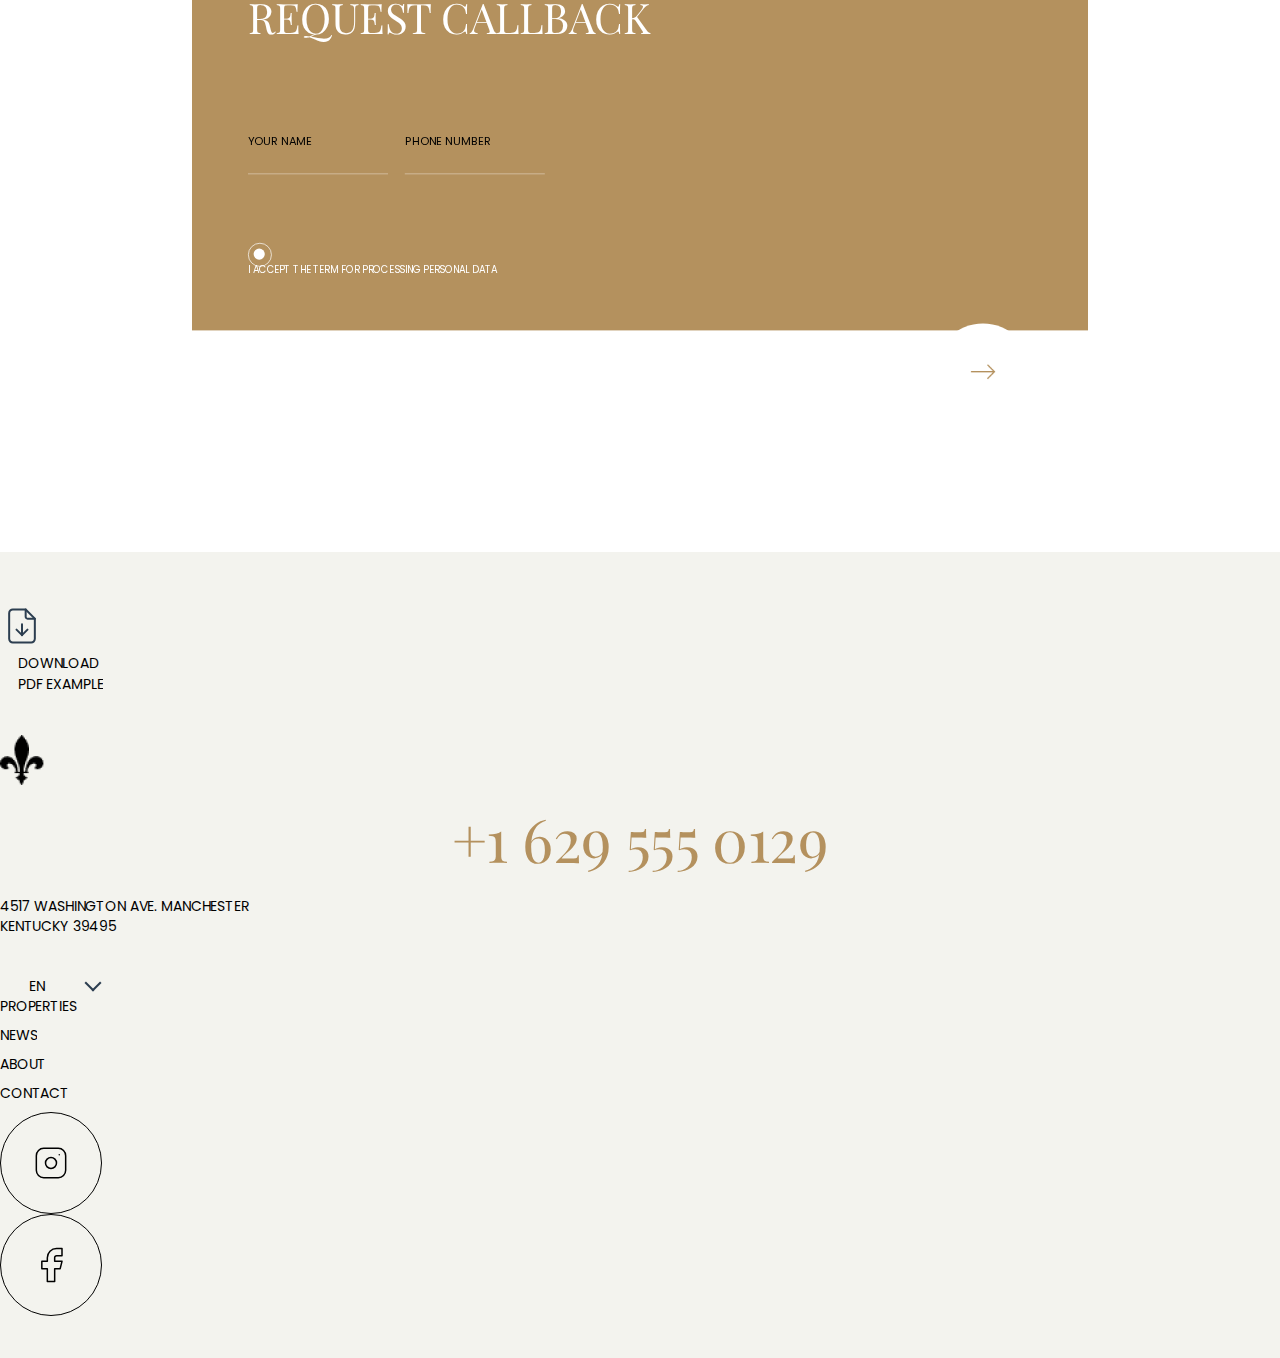
<file: apartments.html>
<!DOCTYPE html>
<html lang="en">

<head>
    <meta charset="UTF-8">
    <meta http-equiv="X-UA-Compatible" content="IE=edge">
    <meta name="viewport" content="width=device-width, initial-scale=1.0">
    <title>Home Builder | Maestro HTML Template</title>
    <link rel="stylesheet" href="https://cdn.jsdelivr.net/npm/bootstrap@4.6.1/dist/css/bootstrap.min.css" integrity="sha384-zCbKRCUGaJDkqS1kPbPd7TveP5iyJE0EjAuZQTgFLD2ylzuqKfdKlfG/eSrtxUkn" crossorigin="anonymous">
    <link rel="stylesheet" href="css/animate.css">
    <link rel="stylesheet" href="css/style.css">
    <link rel="stylesheet" href="css/cursor.css">
</head>

<body>
    <div class="page-wrapper">
        <header class="page-header d-flex align-items-center">
            <div class="container">
                <div class="row d-flex justify-content-between align-items-center">
                    <div class="col-xl-4 col-lg-12 col-md-12 d-flex justify-content-between align-items-center">
                        <a class="mlogo" href="./index.html">
                            <div class="mlogo">
                                <img src="./img/mobile-logo.png" alt="">
                            </div>
                        </a>
                        <div class="burger">
                            <span class="line"></span>
                            <span class="line"></span>
                        </div>
                        <ul class="d-flex list align-items-center mb-0">
                            <li class="list-item">

                            </li>
                            <li class="list-item">
                                <a class="hover-underline-trigger" href="./apartments.html">
                                    <span class="hover-underline">
                                        <span class="link-text-hidden">Properties</span>
                                    <span class="link-text">Properties</span>
                                    </span>
                                </a>
                            </li>
                            <li class="list-item">
                                <a class="hover-underline-trigger" href="./news.html">
                                    <span class="hover-underline">
                                        <span class="link-text-hidden">News</span>
                                    <span class="link-text">News</span>
                                    </span>
                                </a>
                            </li>
                        </ul>
                    </div>
                    <div class="col-xl-4 col-md-4">
                        <ul class="d-flex align-items-center list mb-0 justify-content-end">
                            <li class="list-item">
                                <a class="hover-underline-trigger" href="#">
                                    <span class="hover-underline">
                                        <span class="link-text-hidden">+1 230 3422233</span>
                                    <span class="link-text">+1 230 3422233</span>
                                    </span>
                                </a>
                            </li>
                            <li class="list-item">
                                <a class="hover-underline-trigger" href="./contact.html">
                                    <span class="hover-underline">
                                        <span class="link-text-hidden">Contact</span>
                                    <span class="link-text">Contact</span>
                                    </span>
                                </a>
                            </li>
                            <li class="list-item">
                                <a class="list-globus" href="#">
                                    <lord-icon src="https://cdn.lordicon.com/lhulrwao.json" trigger="morph" style="width:26px;height:26px">
                                    </lord-icon>
                                </a>
                            </li>
                        </ul>
                    </div>
                    <div class="logo">
                        <a class="logo d-flex align-items-center justify-content-center" href="./index.html">
                            <img src="./img/logo.svg" alt="">
                        </a>
                    </div>
                </div>
            </div>
        </header>
        <main class="page-main">
            <div class="hero title-effect">
                <div class="container">
                    <h1 class="hero-title text-center slide-up">
                        <span>our</span>
                        <span>Apartaments</span>
                    </h1>
                    <div class="row forms-filter">
                        <div class="col-xl-4 col-lg-4 col-md-6 wow fadeInUp">
                            <p class="forms-text">
                                Rooms
                            </p>
                            <div class="pagination">
                                <ul class="pagination__list">
                                    <li class="pagination__item pagination__item--1">
                                        <button id="pg-button-1" type="button">1</button>
                                    </li>
                                    <li class="pagination__item pagination__item--2">
                                        <button id="pg-button-2" type="button">2</button>
                                    </li>
                                    <li class="pagination__item pagination__item--3">
                                        <button id="pg-button-3" type="button">3</button>
                                    </li>
                                    <li class="pagination__item pagination__item--4">
                                        <button id="pg-button-4" type="button">4</button>
                                    </li>
                                    <li class="pagination__item pagination__item--5">
                                        <button id="pg-button-5" type="button">5</button>
                                    </li>
                                    <li class="pagination__item pagination__item--6">
                                        <button id="pg-button-6" type="button">6</button>
                                    </li>
                                    <li class="pagination__item pagination__item--7">
                                        <button id="pg-button-7" type="button">7</button>
                                    </li>
                                    <li class="pagination__item pagination__item--8">
                                        <button id="pg-button-8" type="button">8</button>
                                    </li>
                                </ul>
                                <button id="pg-button-next" type="button" class="pagination__button">
                                <i class="fa fa-chevron-right"></i>
                            </button>
                            </div>
                        </div>
                        <div class="col-xl-4 col-lg-4 col-md-6 wow fadeInUp">
                            <p class="forms-text">
                                Area
                            </p>
                            <div class="pagination__list pagination-range position-relative">
                                <div class="forms-ctrl d-flex flex-column">
                                    <p>
                                        <span id="val" class="forms-val">0</span> <span>M<sup>2</sup></span>
                                    </p>
                                    <input class="forms-range" value="0" min="0" max="500" step="1" type="range">
                                </div>
                            </div>
                        </div>
                        <div class="col-xl-4 col-lg-4 col-md-12 d-flex align-items-end filter-buttons wow fadeInUp">
                            <div class="filter-rect first d-flex align-items-center justify-content-center">
                                <span class="filter-icon">
                                        <lord-icon src="https://cdn.lordicon.com/okoaifkl.json" trigger="morph" colors="primary:#000000" target=".filter-rect" style="width:26px;height:26px">
</lord-icon>
                                </span>
                                <span class="filter-text">Filter</span>
                            </div>
                            <div class="filter-rect second filter-rect d-flex align-items-center justify-content-center">
                                <span class="filter-icon">
                                    <lord-icon src="https://cdn.lordicon.com/pvbutfdk.json" trigger="morph" colors="primary:#ffffff" target=".filter-rect" style="width:26px;height:26px"></lord-icon>
                                </span>
                                <span class="filter-text">Search</span>
                            </div>
                        </div>
                    </div>
                </div>
            </div>
            <div class="apartments pt-70 pb-140">
                <div class="container">
                    <div class="row mb-30">
                        <div class="col-xl-4 col-lg-6 card card-apartment">
                            <a href="apartments-single.html">
                                <div class="card-wrapper">
                                    <div class="card-content">
                                        <h3 class="card-title">Pentbeach bohouse</h3>
                                        <p class="card-text">2118 Thornridge Cir. Syracuse, Connecticut 35624</p>
                                        <div class="card-info d-flex justify-content-between">
                                            <div class="card-area">
                                                <p class="card-text card-text">AREA</p>
                                                <p class="card-count card-text">1 300 m<sup>2</sup></p>
                                            </div>
                                            <div class="card-rooms">
                                                <p class="card-text card-text">Rooms</p>
                                                <p class="card-count card-text">4</p>
                                            </div>
                                        </div>
                                    </div>
                                    <img class="card-image" src="./img/gallery-1.jpg" alt="">
                                </div>
                            </a>

                        </div>
                        <div class="col-xl-4 col-lg-6 card card-apartment">
                            <a href="apartments-single.html">
                                <div class="card-wrapper">
                                    <div class="card-content">
                                        <h3 class="card-title">Cozzyeman bohouse
                                        </h3>
                                        <p class="card-text">4517 Washington Ave. Manchester, Kentucky 39495</p>
                                        <div class="card-info d-flex justify-content-between">
                                            <div class="card-area">
                                                <p class="card-text card-text">AREA</p>
                                                <p class="card-count card-text">2 300 m<sup>2</sup></p>
                                            </div>
                                            <div class="card-rooms">
                                                <p class="card-text card-text">Rooms</p>
                                                <p class="card-count card-text">3</p>
                                            </div>
                                        </div>
                                    </div>
                                    <img class="card-image" src="./img/gallery-2.jpg" alt="">
                                </div>
                            </a>

                        </div>
                        <div class="col-xl-4 col-lg-6 card card-apartment">
                            <a href="apartments-single.html">
                                <div class="card-wrapper">
                                    <div class="card-content">
                                        <h3 class="card-title">Islandimo house
                                        </h3>
                                        <p class="card-text">3891 Ranchview Dr. Richardson, California 62639</p>
                                        <div class="card-info d-flex justify-content-between">
                                            <div class="card-area">
                                                <p class="card-text card-text">AREA</p>
                                                <p class="card-count card-text">5 000 m<sup>2</sup></p>
                                            </div>
                                            <div class="card-rooms">
                                                <p class="card-text card-text">Rooms</p>
                                                <p class="card-count card-text">3</p>
                                            </div>
                                        </div>
                                    </div>
                                    <img class="card-image" src="./img/gallery-3.jpg" alt="">
                                </div>
                            </a>

                        </div>
                        <div class="col-xl-4 col-lg-6 card card-apartment">
                            <a href="apartments-single.html">
                                <div class="card-wrapper">
                                    <div class="card-content">
                                        <h3 class="card-title">Pentbeach bohouse</h3>
                                        <p class="card-text">2118 Thornridge Cir. Syracuse, Connecticut 35624</p>
                                        <div class="card-info d-flex justify-content-between">
                                            <div class="card-area">
                                                <p class="card-text card-text">AREA</p>
                                                <p class="card-count card-text">1 300 m<sup>2</sup></p>
                                            </div>
                                            <div class="card-rooms">
                                                <p class="card-text card-text">Rooms</p>
                                                <p class="card-count card-text">4</p>
                                            </div>
                                        </div>
                                    </div>
                                    <img class="card-image" src="./img/gallery-4.jpg" alt="">
                                </div>
                            </a>

                        </div>
                        <div class="col-xl-4 col-lg-6 card card-apartment">
                            <a href="apartments-single.html">
                                <div class="card-wrapper">
                                    <div class="card-content">
                                        <h3 class="card-title">Pentbeach bohouse</h3>
                                        <p class="card-text">2118 Thornridge Cir. Syracuse, Connecticut 35624</p>
                                        <div class="card-info d-flex justify-content-between">
                                            <div class="card-area">
                                                <p class="card-text card-text">AREA</p>
                                                <p class="card-count card-text">1 300 m<sup>2</sup></p>
                                            </div>
                                            <div class="card-rooms">
                                                <p class="card-text card-text">Rooms</p>
                                                <p class="card-count card-text">4</p>
                                            </div>
                                        </div>
                                    </div>
                                    <img class="card-image" src="./img/gallery-5.jpg" alt="">
                                </div>
                            </a>

                        </div>
                        <div class="col-xl-4 col-lg-6 card card-apartment">
                            <a href="apartments-single.html">
                                <div class="card-wrapper">
                                    <div class="card-content">
                                        <h3 class="card-title">Pentbeach bohouse</h3>
                                        <p class="card-text">2118 Thornridge Cir. Syracuse, Connecticut 35624</p>
                                        <div class="card-info d-flex justify-content-between">
                                            <div class="card-area">
                                                <p class="card-text card-text">AREA</p>
                                                <p class="card-count card-text">1 300 m<sup>2</sup></p>
                                            </div>
                                            <div class="card-rooms">
                                                <p class="card-text card-text">Rooms</p>
                                                <p class="card-count card-text">4</p>
                                            </div>
                                        </div>
                                    </div>
                                    <img class="card-image" src="./img/gallery-1.jpg" alt="">
                                </div>
                            </a>

                        </div>
                        <div class="col-xl-4 col-lg-6 card card-apartment">
                            <a href="apartments-single.html">
                                <div class="card-wrapper">
                                    <div class="card-content">
                                        <h3 class="card-title">Pentbeach bohouse</h3>
                                        <p class="card-text">2118 Thornridge Cir. Syracuse, Connecticut 35624</p>
                                        <div class="card-info d-flex justify-content-between">
                                            <div class="card-area">
                                                <p class="card-text card-text">AREA</p>
                                                <p class="card-count card-text">1 300 m<sup>2</sup></p>
                                            </div>
                                            <div class="card-rooms">
                                                <p class="card-text card-text">Rooms</p>
                                                <p class="card-count card-text">4</p>
                                            </div>
                                        </div>
                                    </div>
                                    <img class="card-image" src="./img/gallery-2.jpg" alt="">
                                </div>
                            </a>

                        </div>
                        <div class="col-xl-4 col-lg-6 card card-apartment">
                            <a href="apartments-single.html">
                                <div class="card-wrapper">
                                    <div class="card-content">
                                        <h3 class="card-title">Pentbeach bohouse</h3>
                                        <p class="card-text">2118 Thornridge Cir. Syracuse, Connecticut 35624</p>
                                        <div class="card-info d-flex justify-content-between">
                                            <div class="card-area">
                                                <p class="card-text card-text">AREA</p>
                                                <p class="card-count card-text">1 300 m<sup>2</sup></p>
                                            </div>
                                            <div class="card-rooms">
                                                <p class="card-text card-text">Rooms</p>
                                                <p class="card-count card-text">4</p>
                                            </div>
                                        </div>
                                    </div>
                                    <img class="card-image" src="./img/gallery-3.jpg" alt="">
                                </div>
                            </a>

                        </div>
                        <div class="col-xl-4 col-lg-6 card card-apartment">
                            <a href="apartments-single.html">
                                <div class="card-wrapper">
                                    <div class="card-content">
                                        <h3 class="card-title">Pentbeach bohouse</h3>
                                        <p class="card-text">2118 Thornridge Cir. Syracuse, Connecticut 35624</p>
                                        <div class="card-info d-flex justify-content-between">
                                            <div class="card-area">
                                                <p class="card-text card-text">AREA</p>
                                                <p class="card-count card-text">1 300 m<sup>2</sup></p>
                                            </div>
                                            <div class="card-rooms">
                                                <p class="card-text card-text">Rooms</p>
                                                <p class="card-count card-text">4</p>
                                            </div>
                                        </div>
                                    </div>
                                    <img class="card-image" src="./img/gallery-4.jpg" alt="">
                                </div>
                            </a>

                        </div>
                    </div>
                    <div class="forms-wrapper">
                        <button class="forms-load">
              <span>
                                Load more
                            </span>
                    </button>
                    </div>
                </div>
            </div>
            <div class="banner">
                <div class="container">
                    <div class="row">
                        <div class="col-xl-12">
                            <div class="position-relative banner-wrapper wow fadeInUp">
                                <img class="position-absolute" src="./img/banner-bibendum.jpg" alt="">
                                <div class="banner-content offset-xl-6 offset-md-3 offset-3 w-50">
                                    <div class="banner-item">
                                        <h3 class="banner-title">Bibendum <br> morbi ac et <br> porttitor
                                        </h3>
                                        <a class="banner-more hover-underline-trigger" href="./apartments.html">
                                            <span class="hover-underline">
                                                <span class="link-text-hidden">READ MORE</span>
                                            <span class="link-text">READ MORE</span>
                                            </span>
                                        </a>
                                        <div class="banner-line"></div>
                                    </div>

                                </div>
                            </div>

                        </div>
                    </div>
                </div>
            </div>
            <div class="callback">
                <div class="container">
                    <div class="callback-wrapper">
                        <div class="row">
                            <div class="col-xl-8">
                                <h4 class="title callback-title">REQUEST CALLBACK</h4>
                                <div class="callback-content">
                                    <form class="callback-form" action="#">
                                        <div class="input-group callback-label">
                                            <input class="input callback-input" type="text">
                                            <label>Your name</label>
                                        </div>
                                        <div class="input-group callback-label">
                                            <input class="input callback-input" type="text">
                                            <label>Phone number</label>
                                        </div>
                                        <div class="callback-accept d-flex">
                                            <div class="round">
                                                <input type="checkbox" checked="" id="checkbox">
                                                <label for="checkbox"></label>
                                            </div>
                                            <label class="callback-accept cursor-dark" for="checkbox">I ACCEPT THE TERM FOR PROCESSING PERSONAL DATA</label>
                                        </div>
                                    </form>
                                </div>

                            </div>
                            <div class="col-xl-3 offset-1">
                                <button class="callback-button">
                                <img src="./img/icons/callback-arrow.png" alt="">
                            </button>
                            </div>

                        </div>
                    </div>

                </div>
            </div>
        </main>
        <footer class="page-footer">
            <div class="container">
                <div class="row">
                    <div class="footer-col col-xl-4 col-sm-6 col-6">
                        <a href="#" class="hover-underline-trigger">
                            <div class="footer-wrapper d-flex">
                                <img src="./img/icons/footer-download.svg" alt="">

                                <p class="footer-download">
                                    <span class="hover-underline">
                                        <span class="link-text-hidden">DOWNLOAD <br>PDF EXAMPLE</span>
                                    <span class="link-text">DOWNLOAD <br>PDF EXAMPLE</span>
                                    </span>

                                </p>
                            </div>
                        </a>
                    </div>
                    <div class="footer-col col-xl-4">
                        <div class="footer-iwrapper text-center">
                            <img class="footer-logo" src="./img/footer-logo.png" alt="">
                        </div>

                        <h3 class="footer-number">+1 629 555 0129</h3>
                        <p class="footer-description text-center">4517 Washington Ave. Manchester
                            <br> Kentucky 39495</p>
                    </div>
                    <div class="footer-col col-xl-4">
                        <div class="footer-lang d-flex justify-content-end">
                            <div class="center">
                                <select name="sources" id="sources" class="custom-select sources" data-placeholder="EN">
                                <option value="ru">RU</option>
                                <option value="UZ">UZ</option>
                            </select>
                            </div>
                        </div>
                    </div>
                    <div class="footer-col footer-mwrapper col-xl-6 d-flex align-items-end">
                        <ul class="footer-menu d-flex">
                            <li class="footer-lwrapper">
                                <a class="footer-link hover-underline-trigger" href="./apartments.html">
                                    <span class="hover-underline">
                                        <span class="link-text-hidden">PROPERTIES</span>
                                    <span class="link-text">PROPERTIES</span>
                                    </span>
                                </a>
                            </li>
                            <li class="footer-lwrapper">
                                <a class="footer-link hover-underline-trigger" href="./news.html">
                                    <span class="hover-underline">
                                        <span class="link-text-hidden">NEWS</span>
                                    <span class="link-text">NEWS</span>
                                    </span>
                                </a>
                            </li>
                            <li class="footer-lwrapper">
                                <a class="footer-link hover-underline-trigger" href="./about.html">
                                    <span class="hover-underline">
                                        <span class="link-text-hidden">ABOUT</span>
                                    <span class="link-text">ABOUT</span>
                                    </span>
                                </a>
                            </li>
                            <li class="footer-lwrapper">
                                <a class="footer-link hover-underline-trigger" href="./contact.html">
                                    <span class="hover-underline">
                                        <span class="link-text-hidden">CONTACT</span>
                                    <span class="link-text">CONTACT</span>
                                    </span>
                                </a>
                            </li>
                        </ul>
                    </div>
                    <div class="footer-col col-xl-6 col-sm-6 col-6">
                        <ul class="footer-socials d-flex justify-content-xl-end">
                            <li class="footer-wrapper">
                                <a class="footer-slink" href="https://instagram.com">
                                    <img src="./img/icons/footer-instagram.svg" alt="">
                                </a>
                            </li>
                            <li class="footer-social">
                                <a class="footer-slink" href="https://facebook.com">
                                    <img src="./img/icons/footer-facebook.svg" alt="">
                                </a>
                            </li>
                        </ul>
                    </div>
                </div>
            </div>
        </footer>
        <div class="mobile-menu">
            <div class="container">
                <div class="mobile-mwrapper">
                    <ul class="mobile-main">
                        <li class="mobile-mitem">
                            <a class="footer-link hover-underline-trigger" href="./apartments.html">
                                <span class="hover-underline">
                                    <span class="link-text-hidden">PROPERTIES</span>
                                <span class="link-text">PROPERTIES</span>
                                </span>
                            </a>
                        </li>
                        <li class="mobile-mitem">
                            <a class="footer-link hover-underline-trigger" href="./news.html">
                                <span class="hover-underline">
                                    <span class="link-text-hidden">NEWS</span>
                                <span class="link-text">NEWS</span>
                                </span>
                            </a>
                        </li>
                        <li class="mobile-mitem">
                            <a class="footer-link hover-underline-trigger" href="./about.html">
                                <span class="hover-underline">
                                    <span class="link-text-hidden">ABOUT</span>
                                <span class="link-text">ABOUT</span>
                                </span>
                            </a>
                        </li>
                        <li class="mobile-mitem">
                            <a class="footer-link hover-underline-trigger" href="./contact.html">
                                <span class="hover-underline">
                                    <span class="link-text-hidden">CONTACT</span>
                                <span class="link-text">CONTACT</span>
                                </span>
                            </a>
                        </li>
                        <li class="mobile-mitem">
                            <a class="footer-link hover-underline-trigger" href="./faqs.html">
                                <span class="hover-underline">
                                    <span class="link-text-hidden">FAQ’s</span>
                                <span class="link-text">FAQ’s</span>
                                </span>
                            </a>
                        </li>

                    </ul>
                    <div class="mobile-footer">
                        <ul class="mobile-flist">
                            <li class="mobile-fitem">
                                <a href="#">
                                    <lord-icon src="https://cdn.lordicon.com/lhulrwao.json" trigger="morph" style="width:50px;height:50px">
                                    </lord-icon>
                                </a>
                            </li>
                            <li class="mobile-fitem">
                                <a class="footer-link hover-underline-trigger" href="#">
                                    <span class="hover-underline">
                                        <span class="link-text-hidden">+1 230 3422233</span>
                                    <span class="link-text">+1 230 3422233</span>
                                    </span>
                                </a>
                            </li>
                        </ul>
                    </div>
                </div>

            </div>

        </div>
    </div>
    <div class="cursor"></div>
    <div class="cursor-wrapper">
        <div class="cursor--normal"><span class="cursor--normal__content normalCursor"></span></div>
        <div class="cursor--link"><span class="cursor--normal__content linkCursor"><svg width="113" height="113"
                                                                                    viewBox="0 0 113 113" fill="none"
                                                                                    xmlns="http://www.w3.org/2000/svg"><path
            d="M94.2036 32.4717V31.2646L93.35 32.1182L13.7302 111.738L1.29888 99.3067L80.9095 19.6869L81.7629 18.8333H80.5559H10.5786V1.25H111.787V102.458H94.2036V32.4717Z"
            stroke="white"/></svg></span></div>
    </div>
    <script src="js/script.min.js"></script>
    <script src="js/lordicon.js"></script>
    <script src="js/gsap.min.js"></script>
    <script src="js/ScrollTrigger.js"></script>
    <script src="js/cursor.js"></script>
    <script src="js/menu.js"></script>
    <script src="js/select.js"></script>
    <script src="js/wow.min.js"></script>
    <script src="js/gsapmain.js"></script>
    <script src="js/main.js"></script>
    <script>
        new WOW().init();
        apartmentsMain();
    </script>
</body>

</html>
</file>
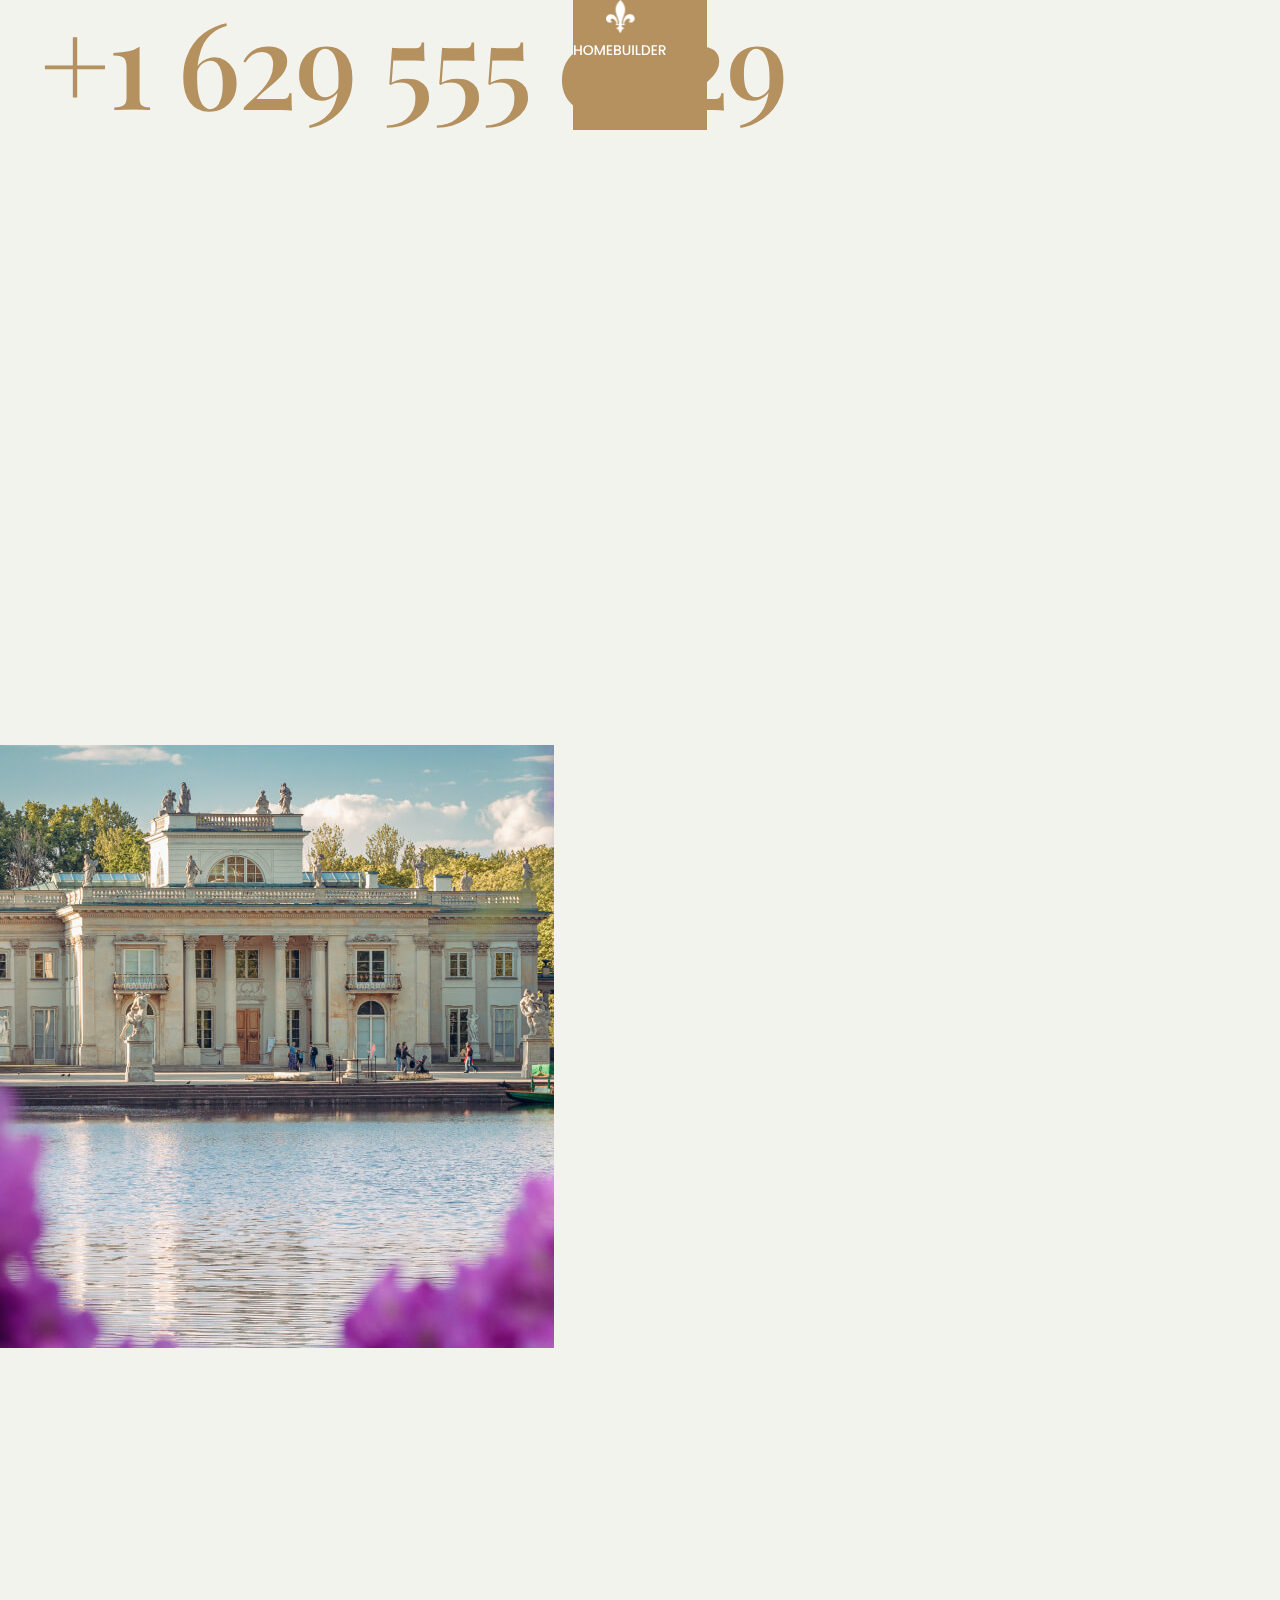
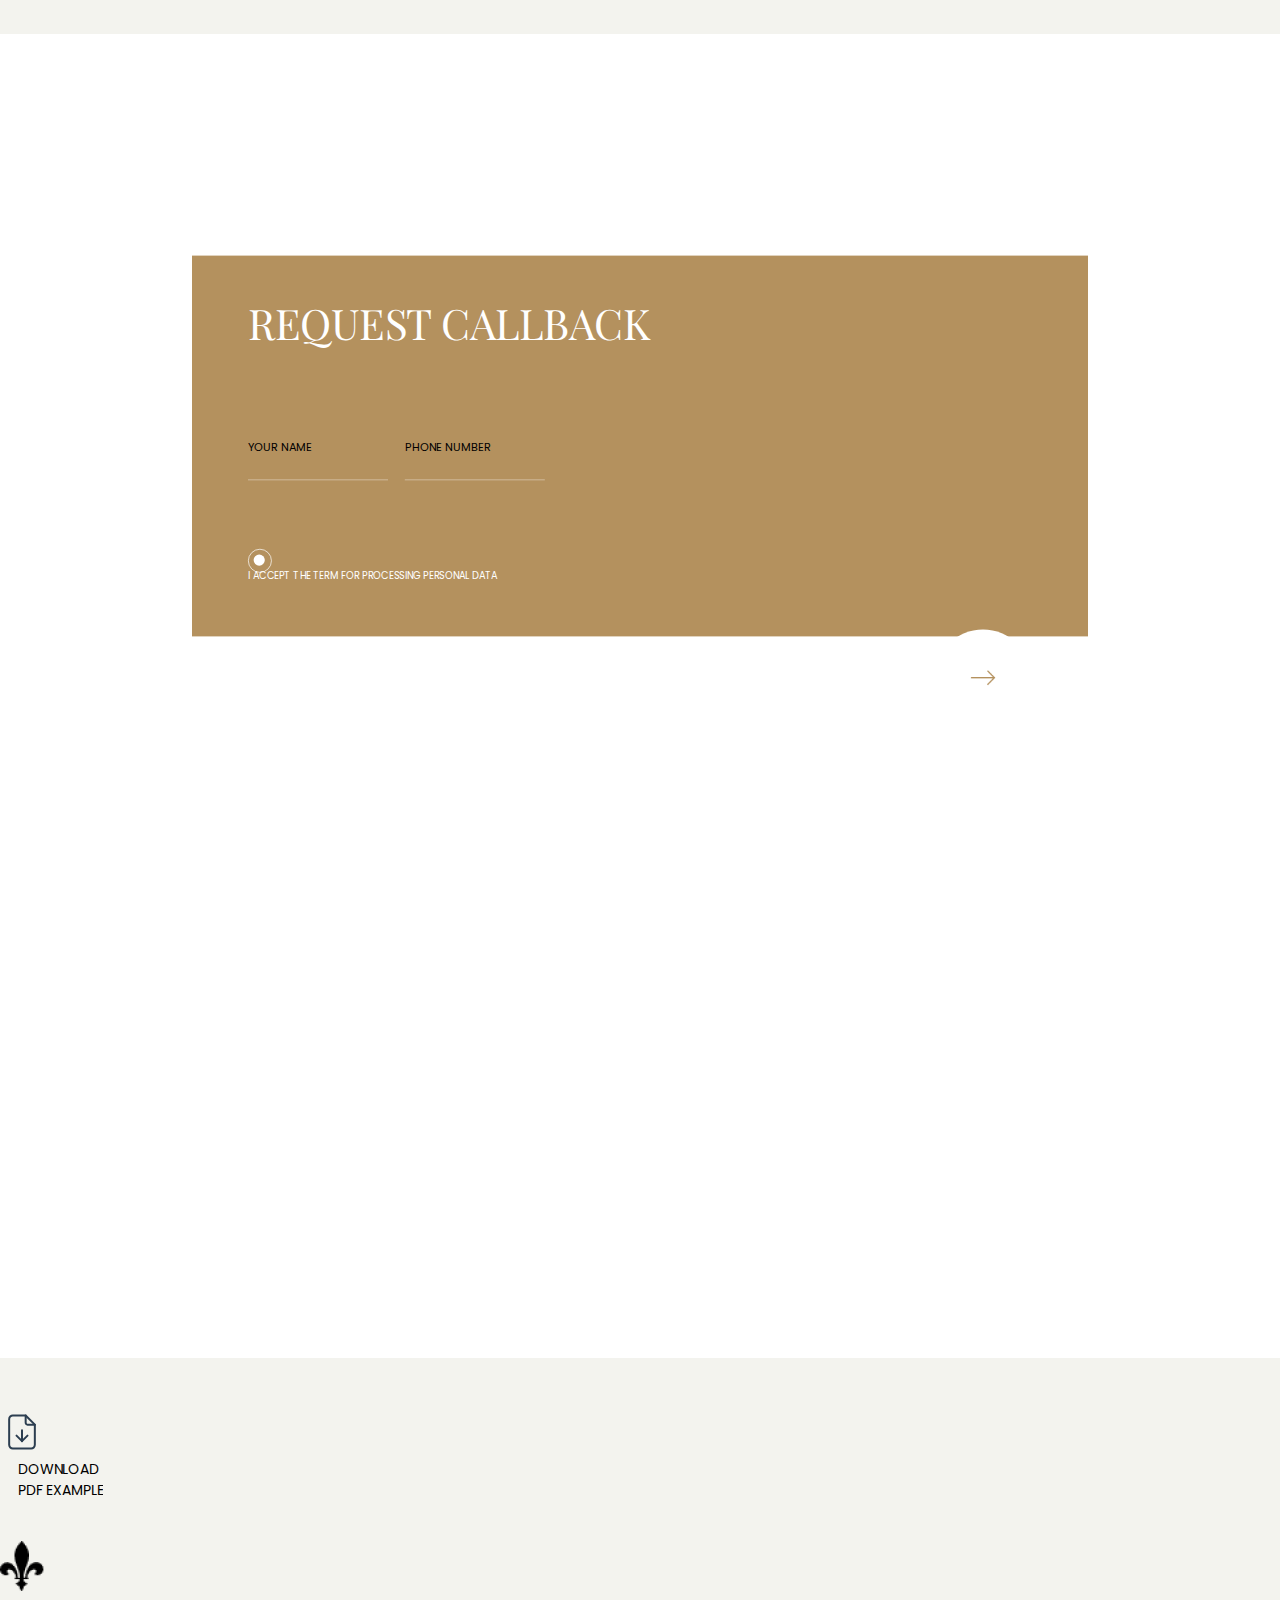
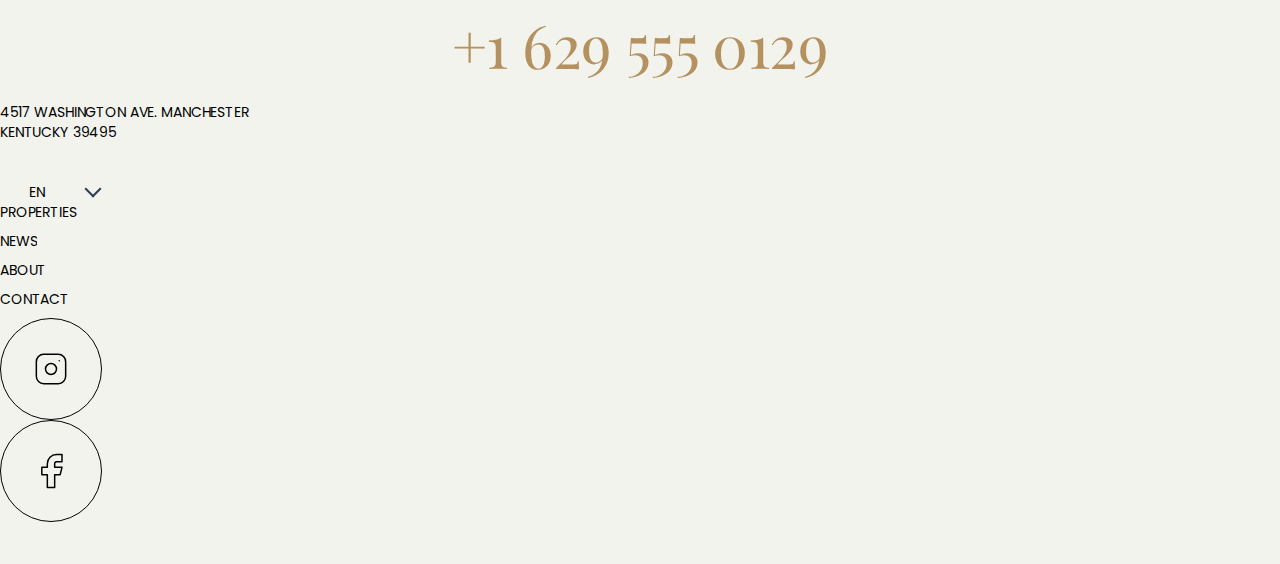
<file: contact.html>
<!DOCTYPE html>
<html lang="en">

<head>
    <meta charset="UTF-8">
    <meta http-equiv="X-UA-Compatible" content="IE=edge">
    <meta name="viewport" content="width=device-width, initial-scale=1.0">
    <title>Home Builder | Maestro HTML Template</title>
    <link rel="stylesheet" href="https://cdn.jsdelivr.net/npm/bootstrap@4.6.1/dist/css/bootstrap.min.css" integrity="sha384-zCbKRCUGaJDkqS1kPbPd7TveP5iyJE0EjAuZQTgFLD2ylzuqKfdKlfG/eSrtxUkn" crossorigin="anonymous">
    <link rel="stylesheet" href="css/animate.css">
    <link rel="stylesheet" href="css/style.css">
    <link rel="stylesheet" href="css/cursor.css">
</head>

<body>
    <div class="page-wrapper">
        <header class="page-header d-flex align-items-center">
            <div class="container">
                <div class="row d-flex justify-content-between align-items-center">
                    <div class="col-xl-4 col-lg-12 col-md-12 d-flex justify-content-between align-items-center">
                        <a class="mlogo" href="./index.html">
                            <div class="mlogo">
                                <img src="./img/mobile-logo.png" alt="">
                            </div>
                        </a>
                        <div class="burger">
                            <span class="line"></span>
                            <span class="line"></span>
                        </div>
                        <ul class="d-flex list align-items-center mb-0">
                            <li class="list-item">

                            </li>
                            <li class="list-item">
                                <a class="hover-underline-trigger" href="apartments.html">
                                    <span class="hover-underline">
                                        <span class="link-text-hidden">Properties</span>
                                    <span class="link-text">Properties</span>
                                    </span>
                                </a>
                            </li>
                            <li class="list-item">
                                <a class="hover-underline-trigger" href="./news.html">
                                    <span class="hover-underline">
                                        <span class="link-text-hidden">News</span>
                                    <span class="link-text">News</span>
                                    </span>
                                </a>
                            </li>
                        </ul>
                    </div>
                    <div class="col-xl-4 col-md-4">
                        <ul class="d-flex align-items-center list mb-0 justify-content-end">
                            <li class="list-item">
                                <a class="hover-underline-trigger" href="#">
                                    <span class="hover-underline">
                                        <span class="link-text-hidden">+1 230 3422233</span>
                                    <span class="link-text">+1 230 3422233</span>
                                    </span>
                                </a>
                            </li>
                            <li class="list-item">
                                <a class="hover-underline-trigger" href="./contact.html">
                                    <span class="hover-underline">
                                        <span class="link-text-hidden">Contact</span>
                                    <span class="link-text">Contact</span>
                                    </span>
                                </a>
                            </li>
                            <li class="list-item">
                                <a class="list-globus " href="#">
                                    <lord-icon src="https://cdn.lordicon.com/lhulrwao.json" trigger="morph" style="width:26px;height:26px">
                                    </lord-icon>
                                </a>
                            </li>
                        </ul>
                    </div>
                    <div class="logo">
                        <a class="logo d-flex align-items-center justify-content-center" href="./index.html">
                            <img src="./img/logo.svg " alt="">
                        </a>
                    </div>
                </div>
            </div>
        </header>
        <main class="page-main">
            <div class="hero pt-140 title-effect">
                <div class="container">
                    <p class="hero-title faq-title contact-mtitle position-relative">
                        <span class="slide-up">
                            <span>our Contact</span>
                        </span>
                    </p>
                    <div class="row contact-hfooter">
                        <div class="col-xl-6 col-lg-6 col-md-12 d-flex contact-thero flex-column justify-content-end position-relative">
                            <h5 class="contact-abs__title position-absolute wow fadeInUp">
                                +1 629 555 0129
                            </h5>
                            <h4 class="contact-title"> <span class="slide-up">
                                <span>United Kingdom </span>
                                <span> Manchester Avenue</span>
                                </span>
                            </h4>
                            <p class="contact-download">
                                <a class="contact-download__btn hover-underline-trigger" href="./contact.html">
                                    <span class="hover-underline">
                                        <span class="link-text-hidden">Download PDF</span>
                                    <span class="link-text">Download PDF</span>
                                    </span>
                                </a>
                            </p>
                        </div>
                        <div class="col-xl-6 col-lg-6 col-md-6 col-6 offset-6 offset-lg-0 offset-md-6">
                            <div class="d">
                                <img src="./img/contact.jpg" alt="">
                                <div class="banner-img-effect section-light"></div>
                            </div>
                        </div>
                    </div>
                </div>
            </div>
            <div class="callback">
                <div class="container">
                    <div class="callback-wrapper">
                        <div class="row">
                            <div class="col-xl-8">
                                <h4 class="title callback-title">REQUEST CALLBACK</h4>
                                <div class="callback-content">
                                    <form class="callback-form " action="#">
                                        <div class="input-group callback-label">
                                            <input class="input callback-input" type="text">
                                            <label>Your name</label>
                                        </div>
                                        <div class="input-group callback-label">
                                            <input class="input callback-input" type="text">
                                            <label>Phone number</label>
                                        </div>
                                        <div class="callback-accept d-flex">
                                            <div class="round">
                                                <input type="checkbox" checked="" id="checkbox">
                                                <label for="checkbox"></label>
                                            </div>
                                            <label class="callback-accept cursor-dark" for="checkbox">I ACCEPT THE TERM FOR PROCESSING PERSONAL DATA</label>
                                        </div>
                                    </form>
                                </div>

                            </div>
                            <div class="col-xl-3 offset-1">
                                <button class="callback-button">
                                    <img src="./img/icons/callback-arrow.png" alt="">
                                </button>
                            </div>

                        </div>
                    </div>

                </div>
            </div>
            <div class="map wow fadeInUp">
                <iframe class="map-item" src="https://yandex.com/map-widget/v1/?um=constructor%3A8248e96028110792c4f7d842f72b453dc6fbaba317b7670bc50a764517407359&amp;source=constructor" height="500"></iframe>
            </div>
        </main>
        <footer class="page-footer">
            <div class="container">
                <div class="row">
                    <div class="footer-col col-xl-4 col-sm-6 col-6">
                        <a href="#" class="hover-underline-trigger">
                            <div class="footer-wrapper d-flex">
                                <img src="./img/icons/footer-download.svg " alt="">

                                <p class="footer-download">
                                    <span class="hover-underline">
                                        <span class="link-text-hidden">DOWNLOAD <br>PDF EXAMPLE</span>
                                    <span class="link-text">DOWNLOAD <br>PDF EXAMPLE</span>
                                    </span>

                                </p>
                            </div>
                        </a>
                    </div>
                    <div class="footer-col col-xl-4">
                        <div class="footer-iwrapper text-center">
                            <img class="footer-logo" src="./img/footer-logo.png" alt="">
                        </div>

                        <h3 class="footer-number">+1 629 555 0129</h3>
                        <p class="footer-description text-center">4517 Washington Ave. Manchester <br> Kentucky 39495</p>
                    </div>
                    <div class="footer-col col-xl-4">
                        <div class="footer-lang d-flex justify-content-end">
                            <div class="center">
                                <select name="sources" id="sources" class="custom-select sources" data-placeholder="EN">
                                  <option value="ru">RU</option>
                                  <option value="UZ">UZ</option>
                                </select>
                            </div>
                        </div>
                    </div>
                    <div class="footer-col footer-mwrapper col-xl-6 d-flex align-items-end">
                        <ul class="footer-menu d-flex">
                            <li class="footer-lwrapper">
                                <a class="footer-link hover-underline-trigger" href="apartments.html">
                                    <span class="hover-underline">
                                        <span class="link-text-hidden">PROPERTIES</span>
                                    <span class="link-text">PROPERTIES</span>
                                    </span>
                                </a>
                            </li>
                            <li class="footer-lwrapper">
                                <a class="footer-link hover-underline-trigger" href="./news.html">
                                    <span class="hover-underline">
                                        <span class="link-text-hidden">NEWS</span>
                                    <span class="link-text">NEWS</span>
                                    </span>
                                </a>
                            </li>
                            <li class="footer-lwrapper">
                                <a class="footer-link hover-underline-trigger" href="./about.html">
                                    <span class="hover-underline">
                                        <span class="link-text-hidden">ABOUT</span>
                                    <span class="link-text">ABOUT</span>
                                    </span>
                                </a>
                            </li>
                            <li class="footer-lwrapper">
                                <a class="footer-link hover-underline-trigger" href="./contact.html">
                                    <span class="hover-underline">
                                        <span class="link-text-hidden">CONTACT</span>
                                    <span class="link-text">CONTACT</span>
                                    </span>
                                </a>
                            </li>
                        </ul>
                    </div>
                    <div class="footer-col col-xl-6 col-sm-6 col-6">
                        <ul class="footer-socials d-flex justify-content-xl-end">
                            <li class="footer-wrapper">
                                <a class="footer-slink" href="https://instagram.com">
                                    <img src="./img/icons/footer-instagram.svg" alt="">
                                </a>
                            </li>
                            <li class="footer-social">
                                <a class="footer-slink" href="https://facebook.com">
                                    <img src="./img/icons/footer-facebook.svg" alt="">
                                </a>
                            </li>
                        </ul>
                    </div>
                </div>
            </div>
        </footer>
        <div class="mobile-menu">
            <div class="container">
                <div class="mobile-mwrapper">
                    <ul class="mobile-main">
                        <li class="mobile-mitem">
                            <a class="footer-link hover-underline-trigger" href="apartments.html">
                                <span class="hover-underline">
                                    <span class="link-text-hidden">PROPERTIES</span>
                                <span class="link-text">PROPERTIES</span>
                                </span>
                            </a>
                        </li>
                        <li class="mobile-mitem">
                            <a class="footer-link hover-underline-trigger" href="./news.html">
                                <span class="hover-underline">
                                    <span class="link-text-hidden">NEWS</span>
                                <span class="link-text">NEWS</span>
                                </span>
                            </a>
                        </li>
                        <li class="mobile-mitem">
                            <a class="footer-link hover-underline-trigger" href="./about.html">
                                <span class="hover-underline">
                                    <span class="link-text-hidden">ABOUT</span>
                                <span class="link-text">ABOUT</span>
                                </span>
                            </a>
                        </li>
                        <li class="mobile-mitem">
                            <a class="footer-link hover-underline-trigger" href="./contact.html">
                                <span class="hover-underline">
                                    <span class="link-text-hidden">CONTACT</span>
                                <span class="link-text">CONTACT</span>
                                </span>
                            </a>
                        </li>
                        <li class="mobile-mitem">
                            <a class="footer-link hover-underline-trigger" href="./faqs.html">
                                <span class="hover-underline">
                                    <span class="link-text-hidden">FAQ’s</span>
                                <span class="link-text">FAQ’s</span>
                                </span>
                            </a>
                        </li>

                    </ul>
                    <div class="mobile-footer">
                        <ul class="mobile-flist">
                            <li class="mobile-fitem">
                                <a href="#">
                                    <lord-icon src="https://cdn.lordicon.com/lhulrwao.json " trigger="morph" style="width:50px;height:50px">
                                    </lord-icon>
                                </a>
                            </li>
                            <li class="mobile-fitem">
                                <a class="footer-link hover-underline-trigger" href="#">
                                    <span class="hover-underline">
                                        <span class="link-text-hidden">+1 230 3422233</span>
                                    <span class="link-text">+1 230 3422233</span>
                                    </span>
                                </a>
                            </li>
                        </ul>
                    </div>
                </div>

            </div>

        </div>
        <div class="cursor"></div>
        <div class="cursor--normal"><span class="cursor--normal__content normalCursor"></span></div>
        <div class="cursor--link"><span class="cursor--normal__content linkCursor"><svg width="113" height="113" viewBox="0 0 113 113" fill="none" xmlns="http://www.w3.org/2000/svg"><path d="M94.2036 32.4717V31.2646L93.35 32.1182L13.7302 111.738L1.29888 99.3067L80.9095 19.6869L81.7629 18.8333H80.5559H10.5786V1.25H111.787V102.458H94.2036V32.4717Z" stroke="white"></path></svg></span></div>
    </div>
    <script src="js/script.min.js"></script>
    <script src="js/lordicon.js"></script>
    <script src="https://cdn.lordicon.com/lusqsztk.js"></script>
    <script src="js/gsap.min.js"></script>
    <script src="js/ScrollTrigger.js"></script>
    <script src="js/cursor.js"></script>
    <script src="js/select.js"></script>
    <script src="js/gsapmain.js"></script>
    <script src="js/menu.js"></script>
    <script src="js/wow.min.js"></script>
    <script src="js/main.js"></script>
    <script>
        new WOW().init();
        contact();
    </script>
</body>

</html>
</file>
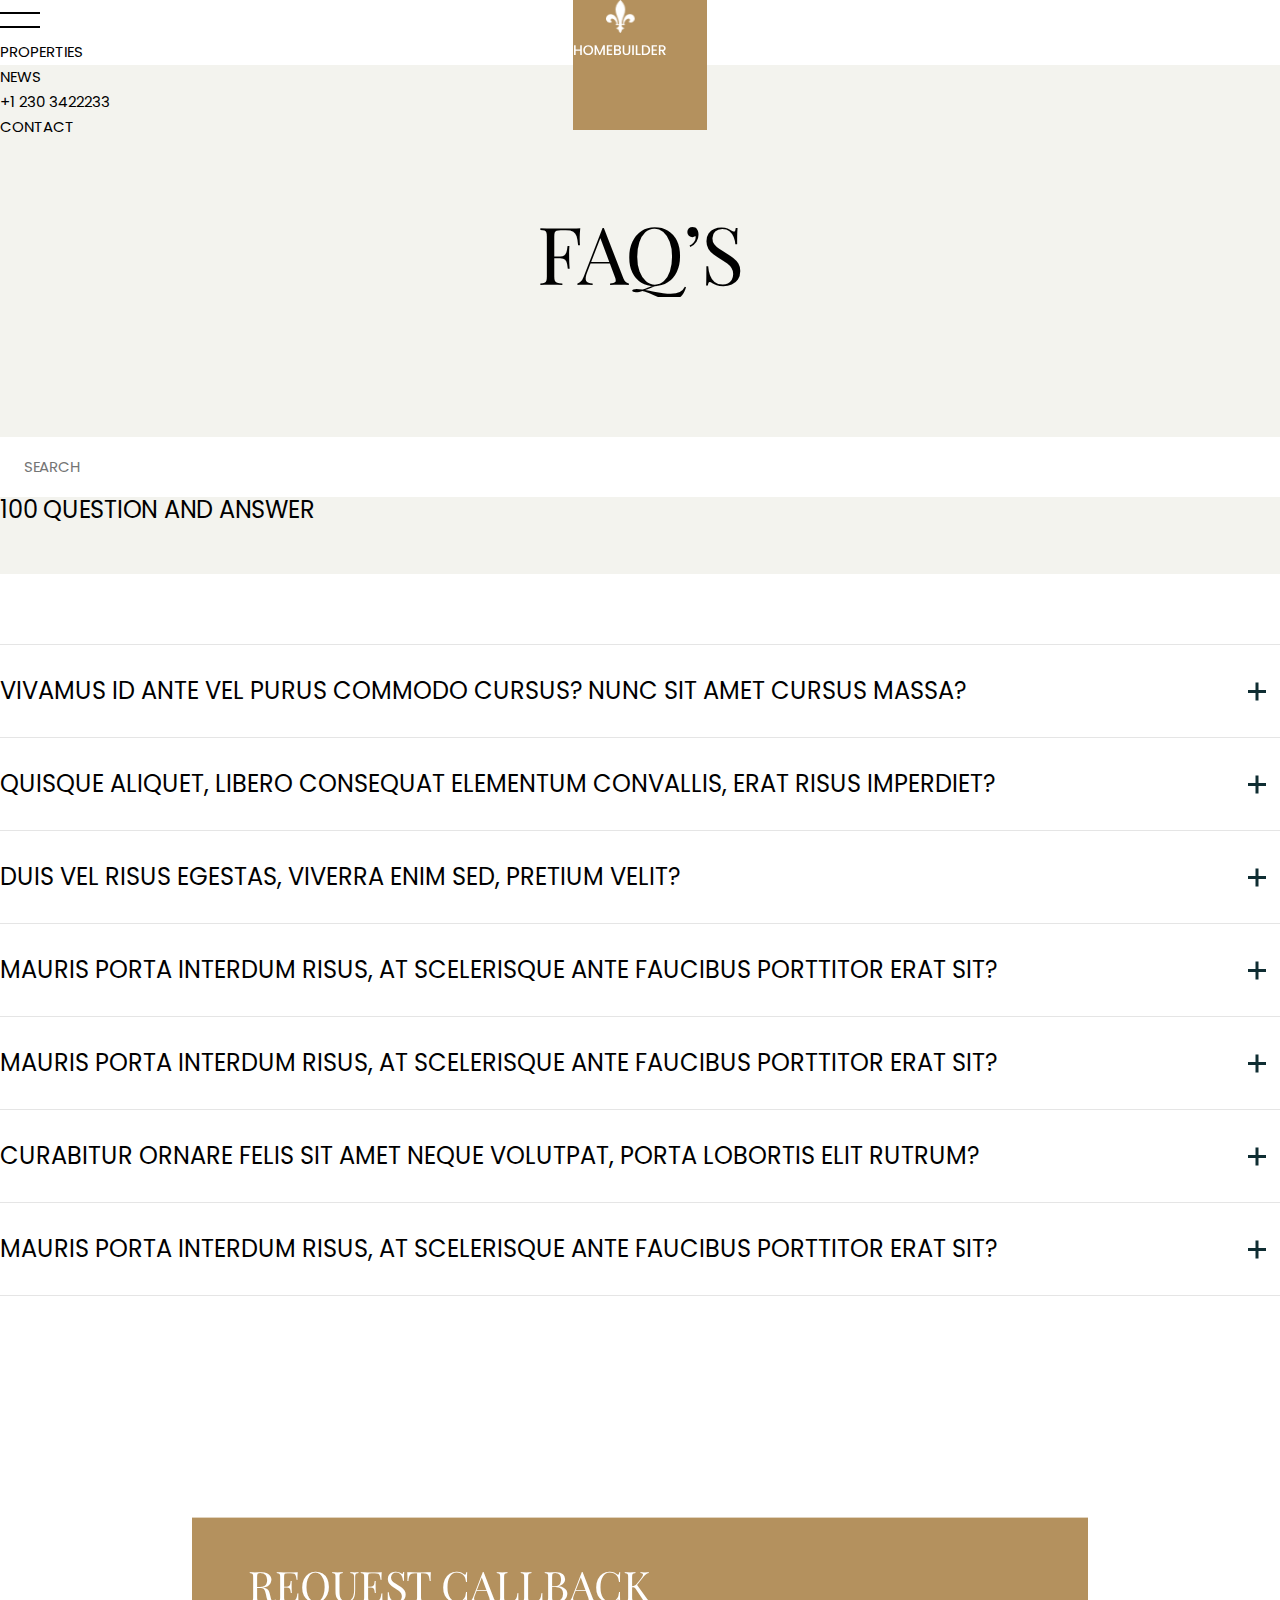
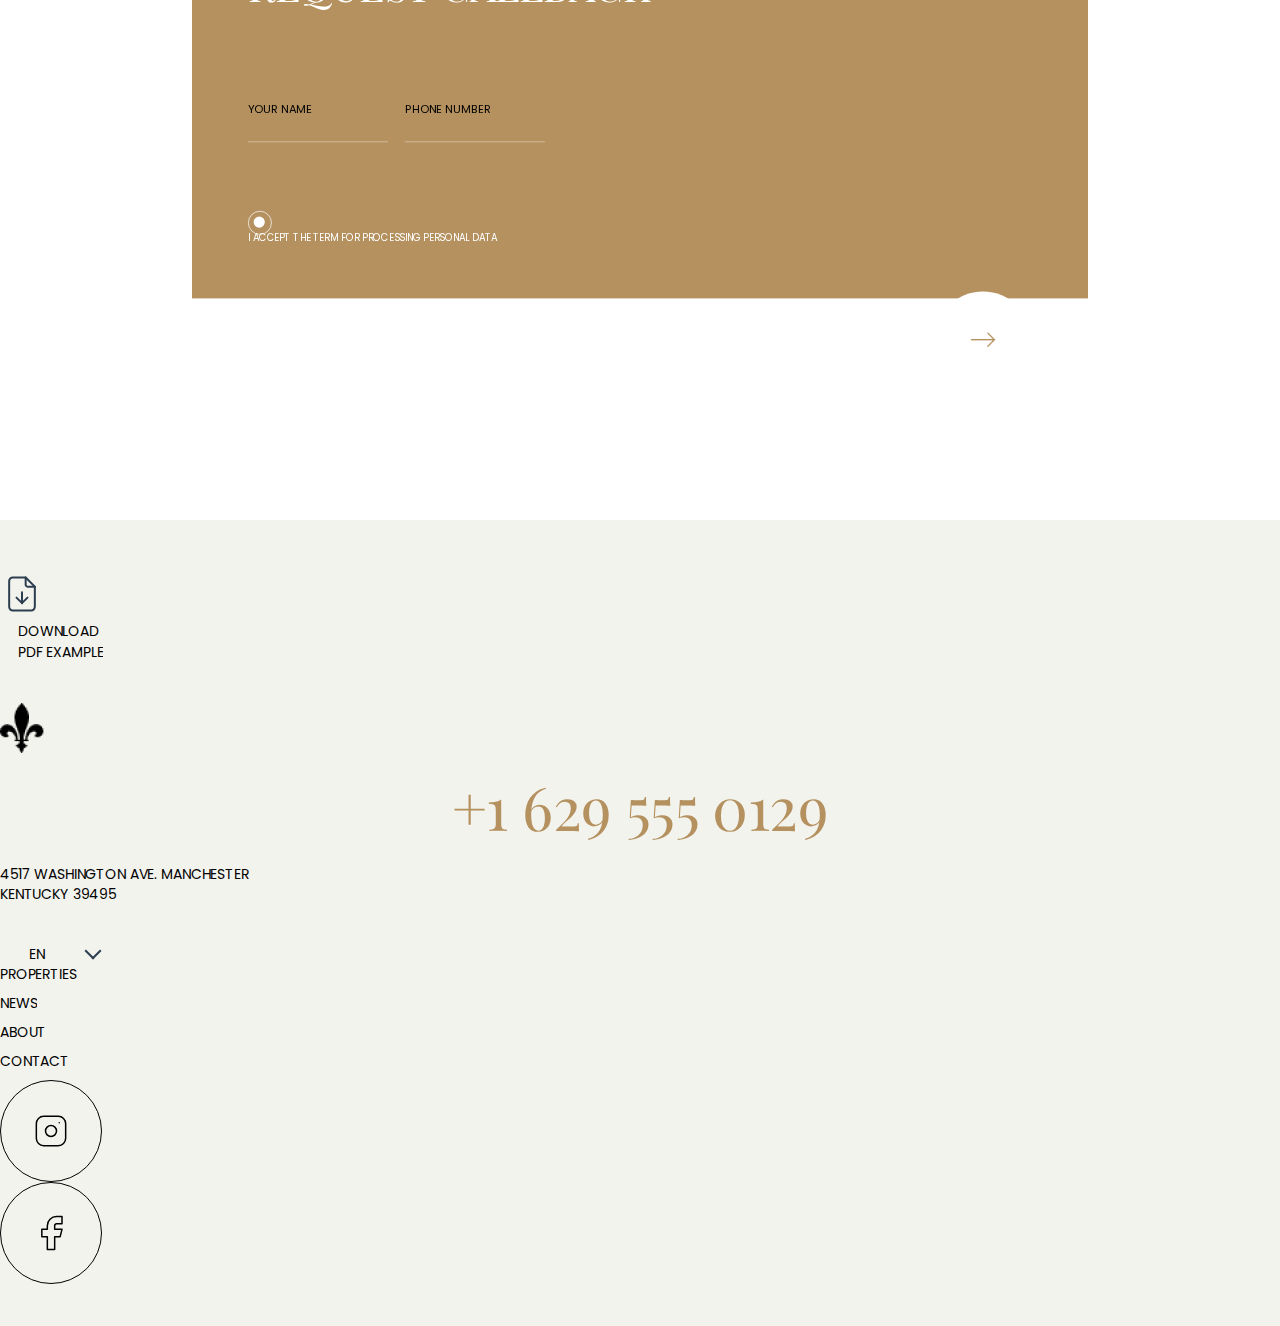
<file: faqs.html>
<!DOCTYPE html>
<html lang="en">

<head>
    <meta charset="UTF-8">
    <meta http-equiv="X-UA-Compatible" content="IE=edge">
    <meta name="viewport" content="width=device-width, initial-scale=1.0">
    <title>Home Builder | Maestro HTML Template</title>
    <link rel="stylesheet" href="https://cdn.jsdelivr.net/npm/bootstrap@4.6.1/dist/css/bootstrap.min.css" integrity="sha384-zCbKRCUGaJDkqS1kPbPd7TveP5iyJE0EjAuZQTgFLD2ylzuqKfdKlfG/eSrtxUkn" crossorigin="anonymous">
    <link rel="stylesheet" href="css/animate.css">
    <link rel="stylesheet" href="css/style.css">
    <link rel="stylesheet" href="css/cursor.css">
</head>

<body>
    <div class="page-wrapper">
        <header class="page-header d-flex align-items-center">
            <div class="container">
                <div class="row d-flex justify-content-between align-items-center">
                    <div class="col-xl-4 col-lg-12 col-md-12 d-flex justify-content-between align-items-center">
                        <a class="mlogo" href="./index.html">
                            <div class="mlogo">
                                <img src="./img/mobile-logo.png" alt="">
                            </div>
                        </a>
                        <div class="burger">
                            <span class="line"></span>
                            <span class="line"></span>
                        </div>
                        <ul class="d-flex list align-items-center mb-0">
                            <li class="list-item">

                            </li>
                            <li class="list-item">
                                <a class="hover-underline-trigger" href="apartments.html">
                                    <span class="hover-underline">
                                        <span class="link-text-hidden">Properties</span>
                                    <span class="link-text">Properties</span>
                                    </span>
                                </a>
                            </li>
                            <li class="list-item">
                                <a class="hover-underline-trigger" href="./news.html">
                                    <span class="hover-underline">
                                        <span class="link-text-hidden">News</span>
                                    <span class="link-text">News</span>
                                    </span>
                                </a>
                            </li>
                        </ul>
                    </div>
                    <div class="col-xl-4 col-md-4">
                        <ul class="d-flex align-items-center list mb-0 justify-content-end">
                            <li class="list-item">
                                <a class="hover-underline-trigger" href="#">
                                    <span class="hover-underline">
                                        <span class="link-text-hidden">+1 230 3422233</span>
                                    <span class="link-text">+1 230 3422233</span>
                                    </span>
                                </a>
                            </li>
                            <li class="list-item">
                                <a class="hover-underline-trigger" href="./contact.html">
                                    <span class="hover-underline">
                                        <span class="link-text-hidden">Contact</span>
                                    <span class="link-text">Contact</span>
                                    </span>
                                </a>
                            </li>
                            <li class="list-item">
                                <a class="list-globus" href="#">
                                    <lord-icon src="https://cdn.lordicon.com/lhulrwao.json" trigger="morph" style="width:26px;height:26px">
                                    </lord-icon>
                                </a>
                            </li>
                        </ul>
                    </div>
                    <div class="logo">
                        <a class="logo d-flex align-items-center justify-content-center " href="./index.html">
                            <img src="./img/logo.svg " alt="">
                        </a>
                    </div>
                </div>
            </div>
        </header>
        <main class="page-main">
            <div class="hero pt-140">
                <div class="container">
                    <p class="hero-title faq-title position-relative title-effect">
                        <span class="slide-up">
                            <span>FAQ’s</span>
                        </span>

                    </p>
                    <div class="row d-flex align-items-center">
                        <div class="col-xl-4 col-lg-5 hero-swrapper wow fadeInUp">
                            <label class="forms-label" for="forms-search">
                                <lord-icon src="https://cdn.lordicon.com/pvbutfdk.json" trigger="morph" target=".forms-search" style="width:30px;height:30px">
</lord-icon>
                            </label>
                            <input placeholder="SEARCH" id="forms-search" type="text" class="forms-search">
                        </div>
                        <div class="col-xl-4 offset-xl-4 col-lg-5 offset-lg-2 text-end wow fadeInUp">
                            <div class="hero-text">100 question and Answer</div>
                        </div>
                    </div>
                </div>
            </div>
            <div class="faq_wrapper">
                <div class="container">
                    <div class="faq wow fadeIn">
                        <ul class="listing-animation">
                            <li class="faq-item">
                                <div class="faq-header">
                                    <h4>Vivamus id ante vel purus commodo cursus? Nunc sit amet cursus massa?</h4>
                                    <div class="faq-icon">
                                        <span></span>
                                        <span></span>
                                    </div>
                                </div>
                                <div class="faq-body">
                                    <p>Lorem ipsum dolor sit amet, consectetur adipisicing elit. Alias assumenda aut doloremque ex labore libero nulla numquam quidem sed veniam. Blanditiis consequatur dolore illum ipsum minus nesciunt omnis possimus provident
                                        sed, voluptatum
                                    </p>
                                </div>
                            </li>
                            <li class="faq-item">
                                <div class="faq-header">
                                    <h4>Quisque aliquet, libero consequat elementum convallis, erat risus imperdiet?</h4>
                                    <div class="faq-icon">
                                        <span></span>
                                        <span></span>
                                    </div>
                                </div>
                                <div class="faq-body">
                                    <p>Lorem ipsum dolor sit amet, consectetur adipisicing elit. Alias assumenda aut doloremque ex labore libero nulla numquam quidem sed veniam. Blanditiis consequatur dolore illum ipsum minus nesciunt omnis possimus provident
                                        sed, voluptatum
                                    </p>
                                </div>
                            </li>
                            <li class="faq-item">
                                <div class="faq-header">
                                    <h4>Duis vel risus egestas, viverra enim sed, pretium velit?</h4>
                                    <div class="faq-icon">
                                        <span></span>
                                        <span></span>
                                    </div>
                                </div>
                                <div class="faq-body">
                                    <p>Lorem ipsum dolor sit amet, consectetur adipisicing elit. Alias assumenda aut doloremque ex labore libero nulla numquam quidem sed veniam. Blanditiis consequatur dolore illum ipsum minus nesciunt omnis possimus provident
                                        sed, voluptatum
                                    </p>
                                </div>
                            </li>
                            <li class="faq-item">
                                <div class="faq-header">
                                    <h4>Mauris porta interdum risus, at scelerisque ante faucibus porttitor erat sit?</h4>
                                    <div class="faq-icon">
                                        <span></span>
                                        <span></span>
                                    </div>
                                </div>
                                <div class="faq-body">
                                    <p>Lorem ipsum dolor sit amet, consectetur adipisicing elit. Alias assumenda aut doloremque ex labore libero nulla numquam quidem sed veniam. Blanditiis consequatur dolore illum ipsum minus nesciunt omnis possimus provident
                                        sed, voluptatum
                                    </p>
                                </div>
                            </li>
                            <li class="faq-item">
                                <div class="faq-header">
                                    <h4>Mauris porta interdum risus, at scelerisque ante faucibus porttitor erat sit?</h4>
                                    <div class="faq-icon">
                                        <span></span>
                                        <span></span>
                                    </div>
                                </div>
                                <div class="faq-body">
                                    <p>Lorem ipsum dolor sit amet, consectetur adipisicing elit. Alias assumenda aut doloremque ex labore libero nulla numquam quidem sed veniam. Blanditiis consequatur dolore illum ipsum minus nesciunt omnis possimus provident
                                        sed, voluptatum
                                    </p>
                                </div>
                            </li>
                            <li class="faq-item">
                                <div class="faq-header">
                                    <h4>Curabitur ornare felis sit amet neque volutpat, porta lobortis elit rutrum?</h4>
                                    <div class="faq-icon">
                                        <span></span>
                                        <span></span>
                                    </div>
                                </div>
                                <div class="faq-body">
                                    <p>Lorem ipsum dolor sit amet, consectetur adipisicing elit. Alias assumenda aut doloremque ex labore libero nulla numquam quidem sed veniam. Blanditiis consequatur dolore illum ipsum minus nesciunt omnis possimus provident
                                        sed, voluptatum
                                    </p>
                                </div>
                            </li>
                            <li class="faq-item">
                                <div class="faq-header">
                                    <h4>Mauris porta interdum risus, at scelerisque ante faucibus porttitor erat sit?</h4>
                                    <div class="faq-icon">
                                        <span></span>
                                        <span></span>
                                    </div>
                                </div>
                                <div class="faq-body">
                                    <p>Lorem ipsum dolor sit amet, consectetur adipisicing elit. Alias assumenda aut doloremque ex labore libero nulla numquam quidem sed veniam. Blanditiis consequatur dolore illum ipsum minus nesciunt omnis possimus provident
                                        sed, voluptatum
                                    </p>
                                </div>
                            </li>
                        </ul>
                    </div>
                </div>
            </div>
            <div class="callback pt-140">
                <div class="container">
                    <div class="callback-wrapper">
                        <div class="row">
                            <div class="col-xl-8">
                                <h4 class="title callback-title">REQUEST CALLBACK</h4>
                                <div class="callback-content">
                                    <form class="callback-form " action="#">
                                        <div class="input-group callback-label">
                                            <input class="input callback-input" type="text">
                                            <label>Your name</label>
                                        </div>
                                        <div class="input-group callback-label">
                                            <input class="input callback-input" type="text">
                                            <label>Phone number</label>
                                        </div>
                                        <div class="callback-accept d-flex">
                                            <div class="round">
                                                <input type="checkbox" checked="" id="checkbox">
                                                <label for="checkbox"></label>
                                            </div>
                                            <label class="callback-accept cursor-dark" for="checkbox">I ACCEPT THE TERM FOR PROCESSING PERSONAL DATA</label>
                                        </div>
                                    </form>
                                </div>

                            </div>
                            <div class="col-xl-3 offset-1">
                                <button class="callback-button">
                                    <img src="./img/icons/callback-arrow.png" alt="">
                                </button>
                            </div>

                        </div>
                    </div>

                </div>
            </div>
        </main>
        <footer class="page-footer">
            <div class="container">
                <div class="row">
                    <div class="footer-col col-xl-4 col-sm-6 col-6">
                        <a href="#" class="hover-underline-trigger">
                            <div class="footer-wrapper d-flex">
                                <img src="./img/icons/footer-download.svg" alt="">

                                <p class="footer-download">
                                    <span class="hover-underline">
                                        <span class="link-text-hidden">DOWNLOAD <br>PDF EXAMPLE</span>
                                    <span class="link-text">DOWNLOAD <br>PDF EXAMPLE</span>
                                    </span>

                                </p>
                            </div>
                        </a>
                    </div>
                    <div class="footer-col col-xl-4">
                        <div class="footer-iwrapper text-center">
                            <img class="footer-logo" src="./img/footer-logo.png" alt="">
                        </div>

                        <h3 class="footer-number">+1 629 555 0129</h3>
                        <p class="footer-description text-center">4517 Washington Ave. Manchester <br> Kentucky 39495</p>
                    </div>
                    <div class="footer-col col-xl-4">
                        <div class="footer-lang d-flex justify-content-end">
                            <div class="center">
                                <select name="sources" id="sources" class="custom-select sources" data-placeholder="EN">
                                  <option value="ru">RU</option>
                                  <option value="UZ">UZ</option>
                                </select>
                            </div>
                        </div>
                    </div>
                    <div class="footer-col footer-mwrapper col-xl-6 d-flex align-items-end">
                        <ul class="footer-menu d-flex">
                            <li class="footer-lwrapper">
                                <a class="footer-link hover-underline-trigger" href="apartments.html">
                                    <span class="hover-underline">
                                        <span class="link-text-hidden">PROPERTIES</span>
                                    <span class="link-text">PROPERTIES</span>
                                    </span>
                                </a>
                            </li>
                            <li class="footer-lwrapper">
                                <a class="footer-link hover-underline-trigger" href="./news.html">
                                    <span class="hover-underline">
                                        <span class="link-text-hidden">NEWS</span>
                                    <span class="link-text">NEWS</span>
                                    </span>
                                </a>
                            </li>
                            <li class="footer-lwrapper">
                                <a class="footer-link hover-underline-trigger" href="./about.html">
                                    <span class="hover-underline">
                                        <span class="link-text-hidden">ABOUT</span>
                                    <span class="link-text">ABOUT</span>
                                    </span>
                                </a>
                            </li>
                            <li class="footer-lwrapper">
                                <a class="footer-link hover-underline-trigger" href="./contact.html">
                                    <span class="hover-underline">
                                        <span class="link-text-hidden">CONTACT</span>
                                    <span class="link-text">CONTACT</span>
                                    </span>
                                </a>
                            </li>
                        </ul>
                    </div>
                    <div class="footer-col col-xl-6 col-sm-6 col-6">
                        <ul class="footer-socials d-flex justify-content-xl-end">
                            <li class="footer-wrapper">
                                <a class="footer-slink" href="https://instagram.com">
                                    <img src="./img/icons/footer-instagram.svg" alt="">
                                </a>
                            </li>
                            <li class="footer-social">
                                <a class="footer-slink" href="https://facebook.com">
                                    <img src="./img/icons/footer-facebook.svg" alt="">
                                </a>
                            </li>
                        </ul>
                    </div>
                </div>
            </div>
        </footer>
        <div class="mobile-menu">
            <div class="container">
                <div class="mobile-mwrapper">
                    <ul class="mobile-main">
                        <li class="mobile-mitem">
                            <a class="footer-link hover-underline-trigger" href="apartments.html">
                                <span class="hover-underline">
                                    <span class="link-text-hidden">PROPERTIES</span>
                                <span class="link-text">PROPERTIES</span>
                                </span>
                            </a>
                        </li>
                        <li class="mobile-mitem">
                            <a class="footer-link hover-underline-trigger" href="./news.html">
                                <span class="hover-underline">
                                    <span class="link-text-hidden">NEWS</span>
                                <span class="link-text">NEWS</span>
                                </span>
                            </a>
                        </li>
                        <li class="mobile-mitem">
                            <a class="footer-link hover-underline-trigger" href="./about.html">
                                <span class="hover-underline">
                                    <span class="link-text-hidden">ABOUT</span>
                                <span class="link-text">ABOUT</span>
                                </span>
                            </a>
                        </li>
                        <li class="mobile-mitem">
                            <a class="footer-link hover-underline-trigger" href="./contact.html">
                                <span class="hover-underline">
                                    <span class="link-text-hidden">CONTACT</span>
                                <span class="link-text">CONTACT</span>
                                </span>
                            </a>
                        </li>
                        <li class="mobile-mitem">
                            <a class="footer-link hover-underline-trigger" href="./faqs.html">
                                <span class="hover-underline">
                                    <span class="link-text-hidden">FAQ’s</span>
                                <span class="link-text">FAQ’s</span>
                                </span>
                            </a>
                        </li>

                    </ul>
                    <div class="mobile-footer">
                        <ul class="mobile-flist">
                            <li class="mobile-fitem">
                                <a href="#">
                                    <lord-icon src="https://cdn.lordicon.com/lhulrwao.json " trigger="morph" style="width:50px;height:50px">
                                    </lord-icon>
                                </a>
                            </li>
                            <li class="mobile-fitem">
                                <a class="footer-link hover-underline-trigger" href="#">
                                    <span class="hover-underline">
                                        <span class="link-text-hidden">+1 230 3422233</span>
                                    <span class="link-text">+1 230 3422233</span>
                                    </span>
                                </a>
                            </li>
                        </ul>
                    </div>
                </div>

            </div>

        </div>
        <div class="cursor"></div>
        <div class="cursor--normal"><span class="cursor--normal__content normalCursor"></span></div>
        <div class="cursor--link"><span class="cursor--normal__content linkCursor"><svg width="113" height="113" viewBox="0 0 113 113" fill="none" xmlns="http://www.w3.org/2000/svg"><path d="M94.2036 32.4717V31.2646L93.35 32.1182L13.7302 111.738L1.29888 99.3067L80.9095 19.6869L81.7629 18.8333H80.5559H10.5786V1.25H111.787V102.458H94.2036V32.4717Z" stroke="white"></path></svg></span></div>
    </div>
    <script src="js/script.min.js"></script>
    <script src="js/lordicon.js"></script>
    <script src="https://cdn.lordicon.com/lusqsztk.js"></script>
    <script src="js/gsap.min.js"></script>
    <script src="js/ScrollTrigger.js"></script>
    <script src="js/cursor.js"></script>
    <script src="js/menu.js"></script>
    <script src="js/select.js"></script>
    <script src="js/tabs.js "></script>
    <script src="js/wow.min.js"></script>
    <script src="js/gsapmain.js"></script>
    <script>
        new WOW().init();
        faq();
    </script>
</body>

</html>
</file>
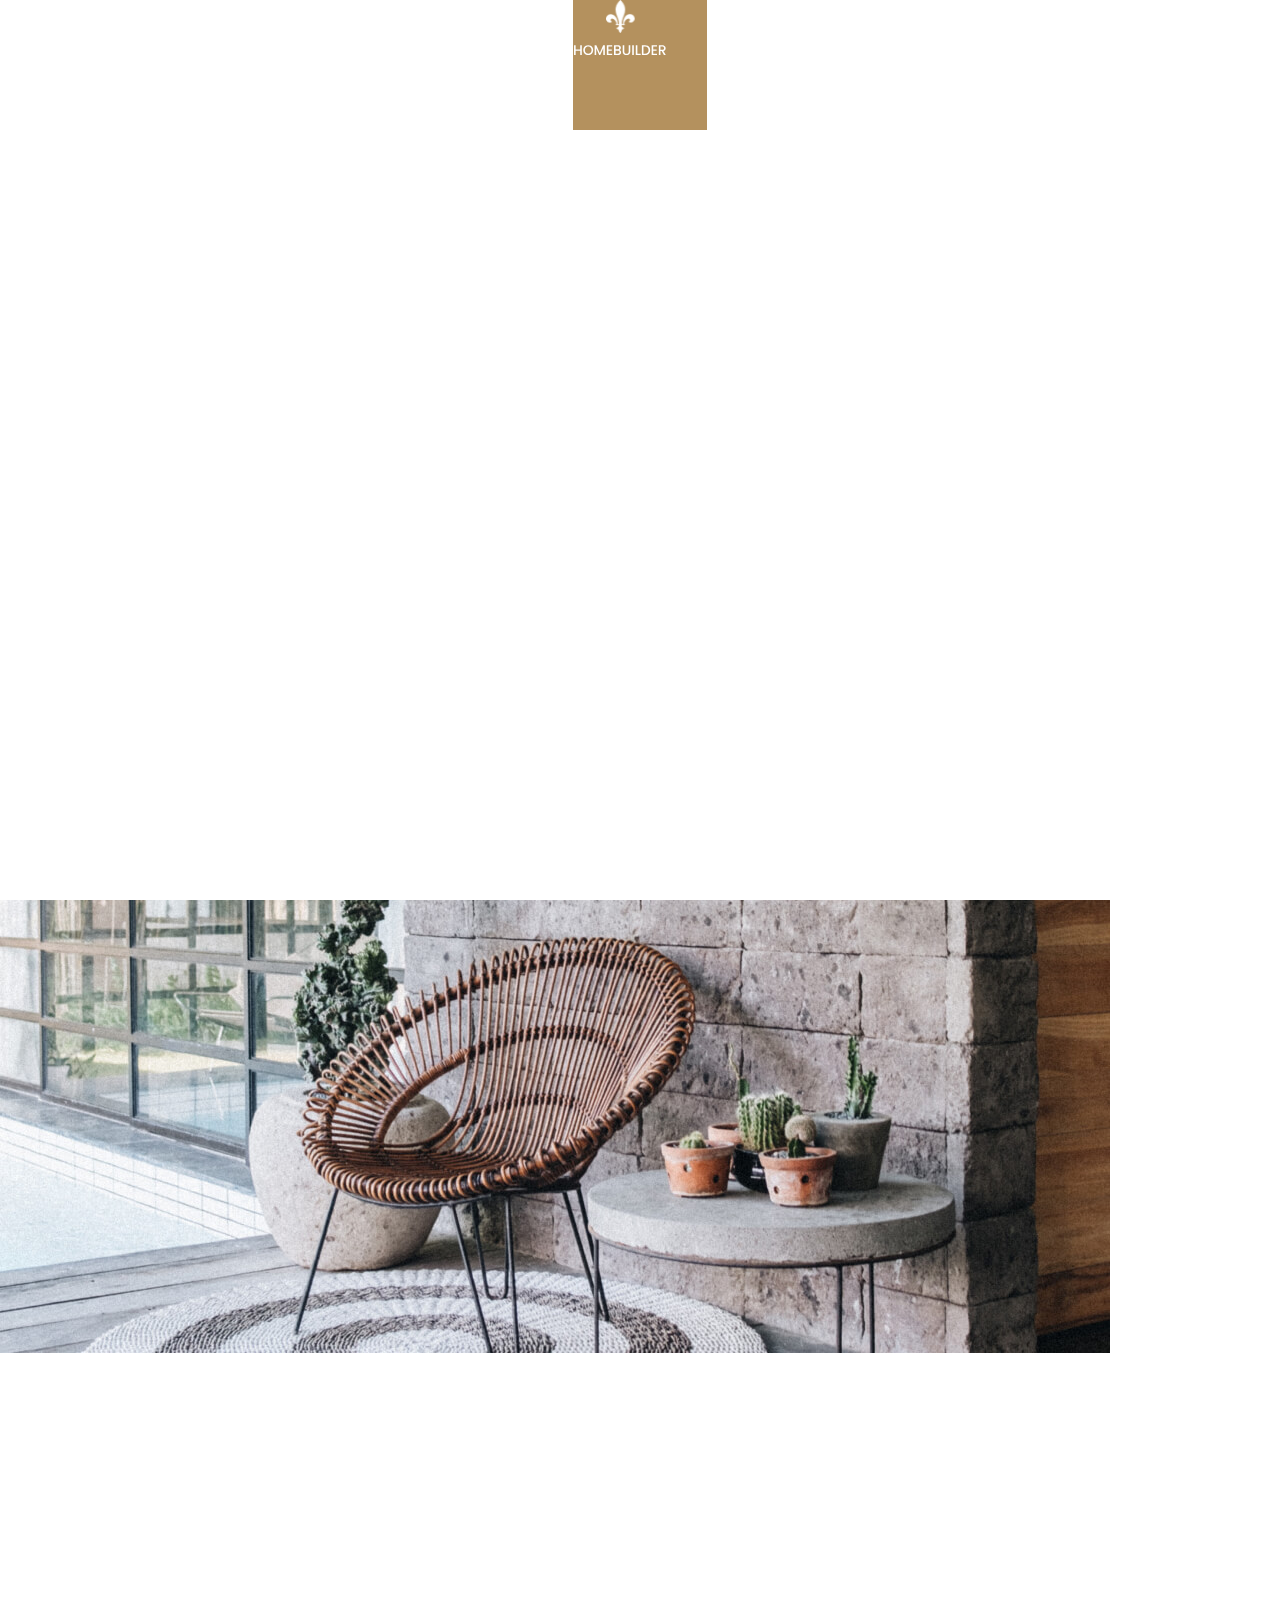
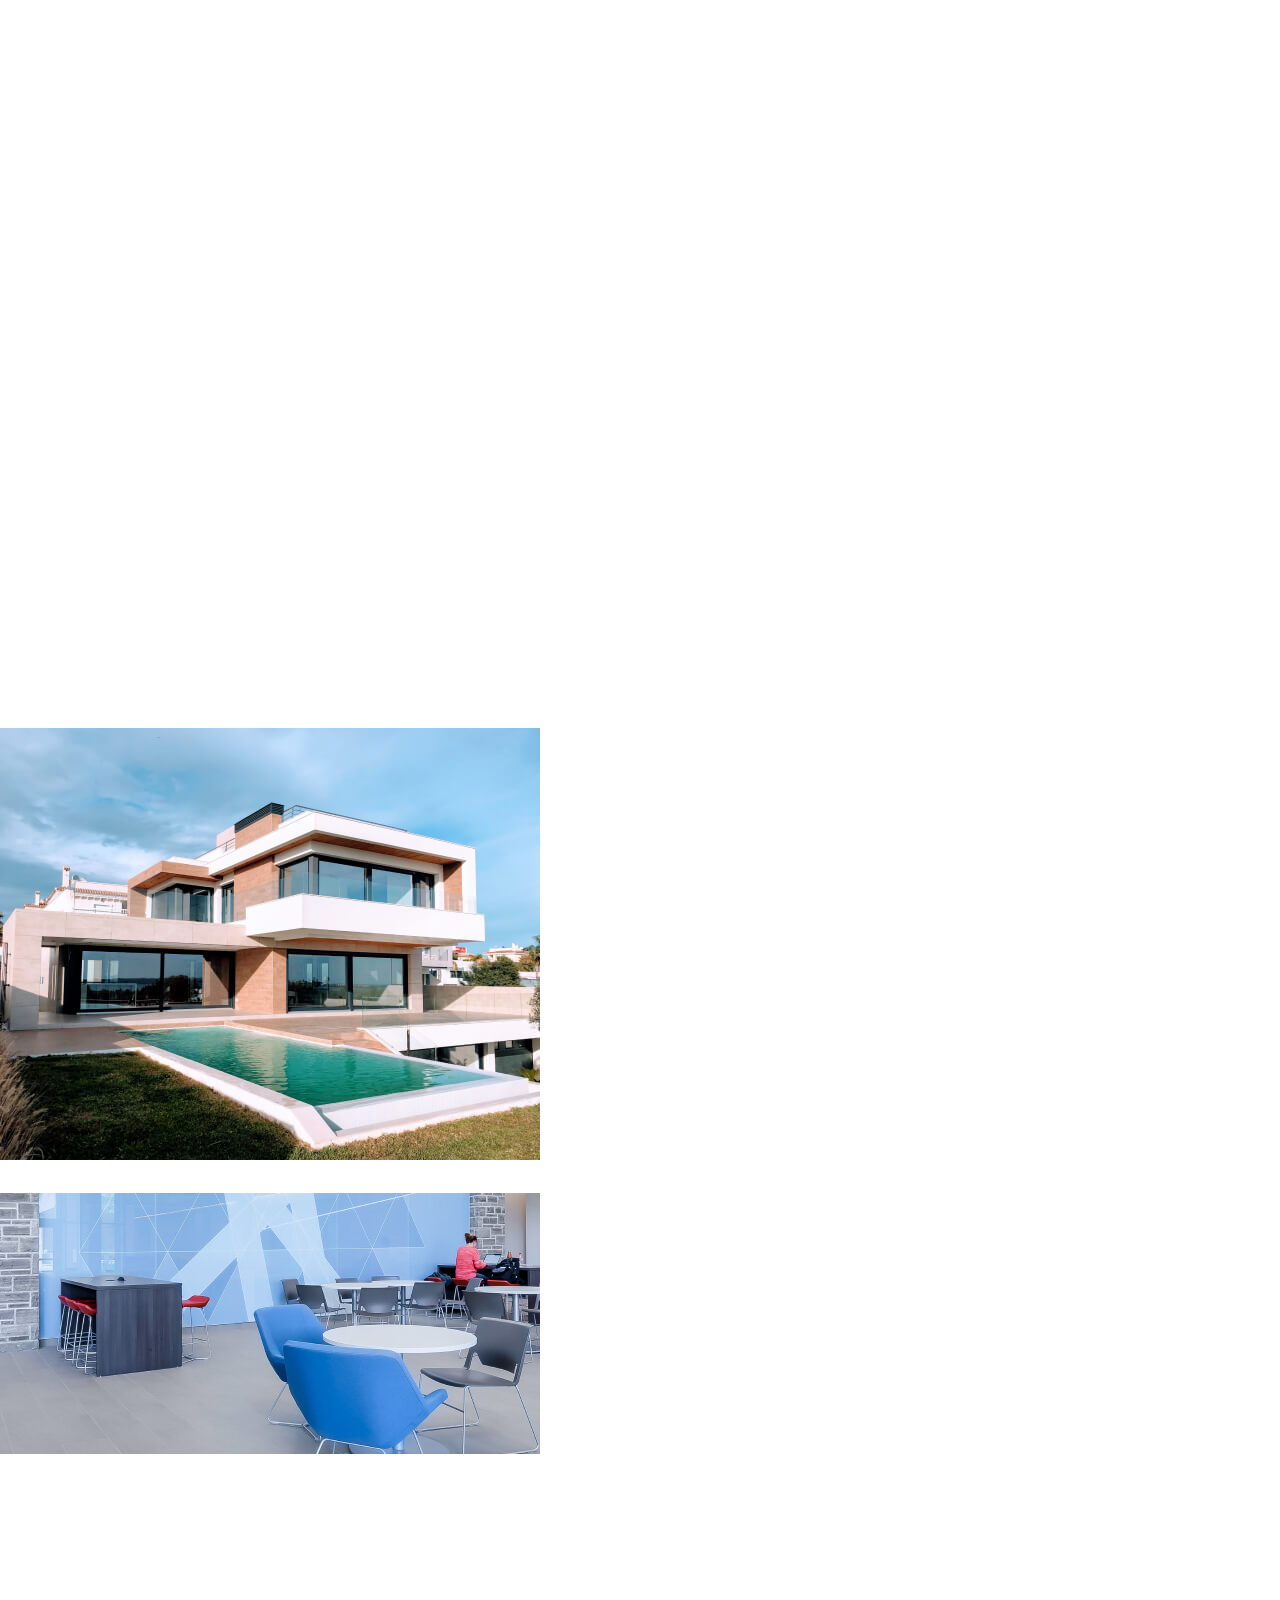
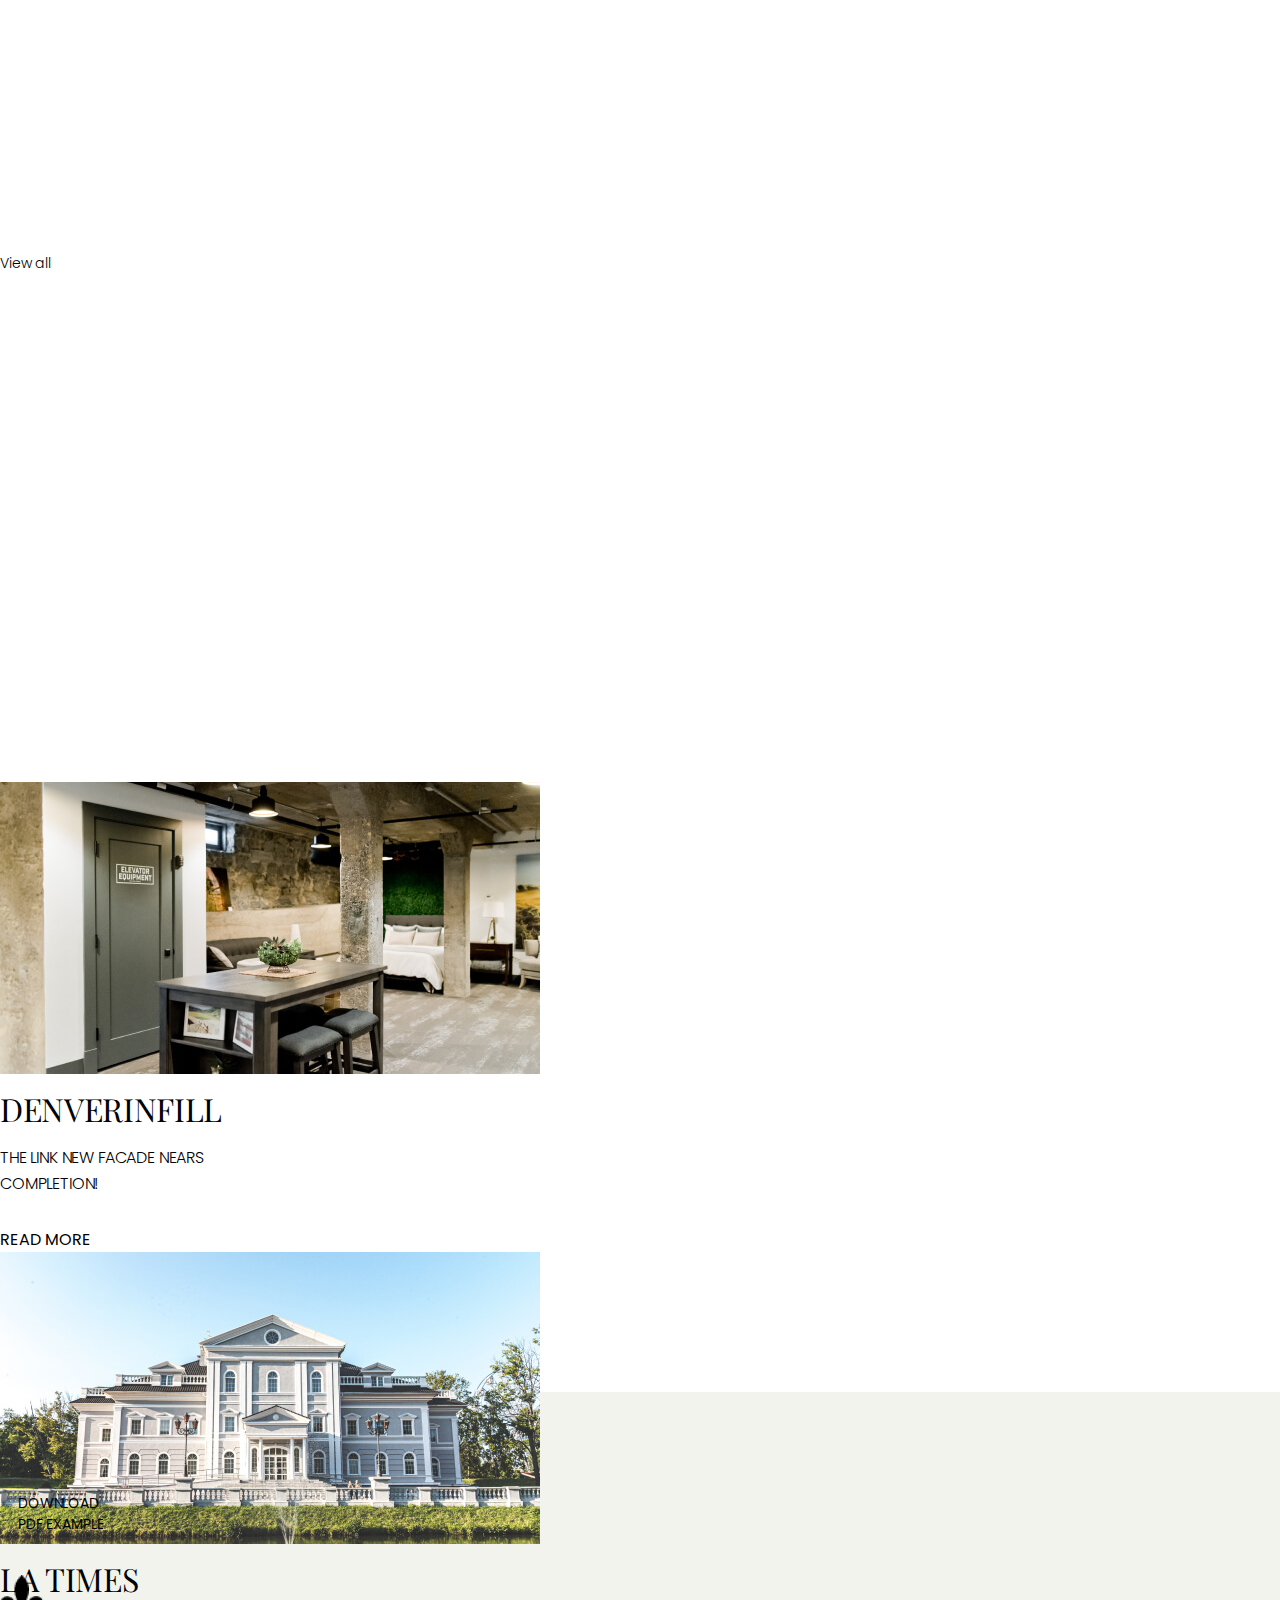
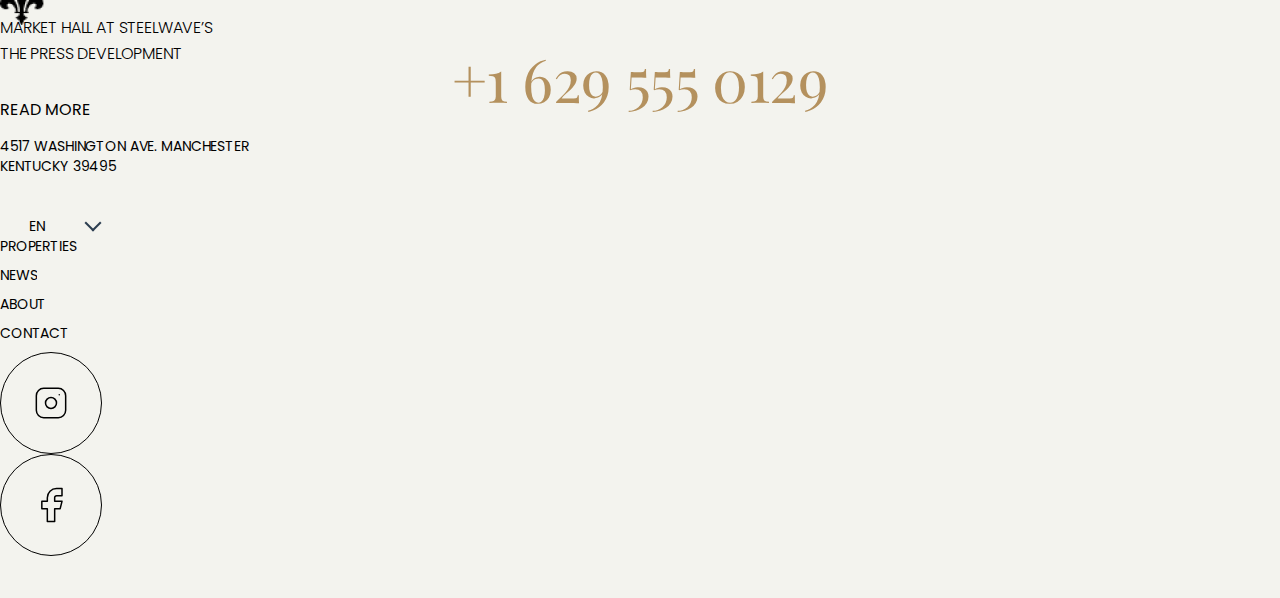
<file: news-single.html>
<!DOCTYPE html>
<html lang="en">

<head>
    <meta charset="UTF-8">
    <meta http-equiv="X-UA-Compatible" content="IE=edge">
    <meta name="viewport" content="width=device-width, initial-scale=1.0">
    <title>Home Builder | Maestro HTML Template</title>
    <link rel="stylesheet" href="https://cdn.jsdelivr.net/npm/bootstrap@4.6.1/dist/css/bootstrap.min.css" integrity="sha384-zCbKRCUGaJDkqS1kPbPd7TveP5iyJE0EjAuZQTgFLD2ylzuqKfdKlfG/eSrtxUkn" crossorigin="anonymous">
    <link rel="stylesheet" href="css/animate.css">
    <link rel="stylesheet" href="css/style.css">
    <link rel="stylesheet" href="css/cursor.css">
</head>

<body>
    <div class="page-wrapper">
        <header class="page-header d-flex align-items-center">
            <div class="container">
                <div class="row d-flex justify-content-between align-items-center">
                    <div class="col-xl-4 col-lg-12 col-md-12 d-flex justify-content-between align-items-center">
                        <a class="mlogo" href="./index.html">
                            <div class="mlogo">
                                <img src="./img/mobile-logo.png" alt="">
                            </div>
                        </a>
                        <div class="burger">
                            <span class="line"></span>
                            <span class="line"></span>
                        </div>
                        <ul class="d-flex list align-items-center mb-0">
                            <li class="list-item">

                            </li>
                            <li class="list-item">
                                <a class="hover-underline-trigger" href="apartments.html">
                                    <span class="hover-underline">
                                        <span class="link-text-hidden">Properties</span>
                                    <span class="link-text">Properties</span>
                                    </span>
                                </a>
                            </li>
                            <li class="list-item">
                                <a class="hover-underline-trigger" href="./news.html">
                                    <span class="hover-underline">
                                        <span class="link-text-hidden">News</span>
                                    <span class="link-text">News</span>
                                    </span>
                                </a>
                            </li>
                        </ul>
                    </div>
                    <div class="col-xl-4 col-md-4">
                        <ul class="d-flex align-items-center list mb-0 justify-content-end">
                            <li class="list-item">
                                <a class="hover-underline-trigger" href="#">
                                    <span class="hover-underline">
                                        <span class="link-text-hidden">+1 230 3422233</span>
                                    <span class="link-text">+1 230 3422233</span>
                                    </span>
                                </a>
                            </li>
                            <li class="list-item">
                                <a class="hover-underline-trigger" href="./contact.html">
                                    <span class="hover-underline">
                                        <span class="link-text-hidden">Contact</span>
                                    <span class="link-text">Contact</span>
                                    </span>
                                </a>
                            </li>
                            <li class="list-item">
                                <a class="list-globus " href="#">
                                    <lord-icon src="https://cdn.lordicon.com/lhulrwao.json" trigger="morph" style="width:26px;height:26px">
                                    </lord-icon>
                                </a>
                            </li>
                        </ul>
                    </div>
                    <div class="logo">
                        <a class="logo d-flex align-items-center justify-content-center " href="./index.html">
                            <img src="./img/logo.svg " alt="">
                        </a>
                    </div>
                </div>
            </div>
        </header>
        <main class="page-main">
            <div class="hero">
                <div class="container">
                    <p class="hero-title faq-title pb-140 title-effect">
                        <span class="slide-up">
                            <span>
                                Commercial Observer
                            </span>
                        </span>
                    </p>
                    <div class="row hero-date">
                        <div class="col-xl-6 col-6">
                            <p class="hero-text">
                                <span class="slide-up">
                                    <span>
                                        10/03/2022
                                    </span>
                                </span>

                            </p>
                        </div>
                        <div class="col-xl-6 col-6">
                            <p class="hero-text test-end">
                                <span class="slide-up">
                                    <span>
                                        15 minutes to read
                                    </span>
                                </span>
                            </p>
                        </div>
                    </div>
                </div>
            </div>
            <div class="post">
                <div class="container">
                    <h4 class="post-title">
                        <span class="slide-up">
                            <span>SteelWave Shells Out $80M for</span>
                        </span>
                        <span class="slide-up">
                            <span>150K SF Office in LA’s Arts District</span>
                        </span>
                    </h4>
                    <div class="row mb-30">
                        <div class="col-xl-12 post-image post-item">
                            <img src="./img/post-main.jpg" alt="">
                            <div class="banner-img-effect section-white"></div>
                        </div>
                        <div class="col-xl-6 post-item wow fadeInUp">
                            <p class="post-description">
                                According to the consulting company Colliers, in 2021, the maximum sales figure for this segment was recorded. <br> <br> Poklonnaya 9 remains one of the best-selling premium apartment complexes with the service of the five-star
                                London hotel. In 2021, almost 17,000 sqm were sold here, of which about 10% were penthouses.
                            </p>
                        </div>
                        <div class="col-xl-6 post-item wow fadeInUp">
                            <p class="post-description">
                                At the moment, the project is sold out by more than 75% and 56% of the offer of penthouses in the complex has been sold. All apartments, including penthouses, will be transferred to future owners in one of the specially designed design options.
                            </p>
                        </div>
                    </div>
                    <div class="row">
                        <div class="col-xl-6 col-lg-6 col-md-6 post-image post-item wow fadeInUp">
                            <img src="./img/post1.jpg" alt="">
                            <div class="banner-img-effect section-white"></div>
                        </div>
                        <div class="col-xl-6 col-lg-6 col-md-6 post-item">
                            <div class="mb-30 post-image"><img src="./img/post2.jpg" alt="">
                                <div class="banner-img-effect section-white"></div>
                            </div>
                            <div class="post-image"><img src="./img/post3.jpg" alt="">
                                <div class="banner-img-effect section-white"></div>
                            </div>
                        </div>
                        <div class="col-xl-6 post-item wow fadeInUp">
                            <p class="post-description">
                                According to the consulting company Colliers, in 2021, the maximum sales figure for this segment was recorded. <br> <br> Poklonnaya 9 remains one of the best-selling premium apartment complexes with the service of the five-star
                                London hotel. In 2021, almost 17,000 sqm were sold here, of which about 10% were penthouses.
                            </p>
                        </div>
                        <div class="col-xl-6 post-item wow fadeInUp">
                            <p class="post-description">
                                At the moment, the project is sold out by more than 75% and 56% of the offer of penthouses in the complex has been sold. All apartments, including penthouses, will be transferred to future owners in one of the specially designed design options.
                            </p>
                        </div>
                    </div>
                </div>
            </div>
            <div class="othernews pb-140">
                <div class="container">
                    <div class="d-flex justify-content-between align-items-end mb-30">
                        <h2 class="title">
                            <span class="slide-up">
                                <span>OTHER NEWS</span>
                            </span>

                        </h2>
                        <h4 class="apartments-subtitle view-btn">
                            <a class="hover-underline-trigger" href="./news.html">
                                <span class="hover-underline">
                                    <span class="link-text-hidden">View all</span>
                                <span class="link-text">View all</span>
                                </span>
                            </a>
                        </h4>
                    </div>
                    <div class="row">
                        <div class="col-xl-6 col-lg-6 col-md-12">
                            <a href="./news-single.html">
                                <div class="othernews-elem">
                                    <div class="othernews-iwrapper">
                                        <img src="./img/othernews.jpg" alt="">
                                    </div>
                                    <div class="othernews-content">
                                        <p class="othernews-title">
                                            DenverInfill
                                        </p>
                                        <p class="othernews-description">
                                            The Link New Facade Nears <br> Completion!
                                        </p>
                                        <p class="news-more">Read more</p>
                                    </div>
                                </div>
                            </a>
                        </div>
                        <div class="col-xl-6 col-lg-6 col-md-12">
                            <a href="./news-single.html">
                                <div class="othernews-elem">
                                    <div class="othernews-iwrapper">
                                        <img src="./img/othernews2.jpg" alt="">
                                    </div>
                                    <div class="othernews-content">
                                        <p class="othernews-title">
                                            LA Times
                                        </p>
                                        <p class="othernews-description">
                                            Market Hall at SteelWave’s <br> The Press Development
                                        </p>
                                        <p class="news-more">Read more</p>
                                    </div>
                                </div>
                            </a>

                        </div>
                    </div>
                    <div class="forms-wrapper mobile">
                        <button class="forms-load">View all</button>
                    </div>
                </div>

            </div>

        </main>
        <footer class="page-footer">
            <div class="container">
                <div class="row">
                    <div class="footer-col col-xl-4 col-sm-6 col-6">
                        <a href="#" class="hover-underline-trigger">
                            <div class="footer-wrapper d-flex">
                                <img src="./img/icons/footer-download.svg" alt="">

                                <p class="footer-download">
                                    <span class="hover-underline">
                                        <span class="link-text-hidden">DOWNLOAD <br>PDF EXAMPLE</span>
                                    <span class="link-text">DOWNLOAD <br>PDF EXAMPLE</span>
                                    </span>

                                </p>
                            </div>
                        </a>
                    </div>
                    <div class="footer-col col-xl-4">
                        <div class="footer-iwrapper text-center">
                            <img class="footer-logo" src="./img/footer-logo.png" alt="">
                        </div>

                        <h3 class="footer-number">+1 629 555 0129</h3>
                        <p class="footer-description text-center">4517 Washington Ave. Manchester <br> Kentucky 39495</p>
                    </div>
                    <div class="footer-col col-xl-4">
                        <div class="footer-lang d-flex justify-content-end">
                            <div class="center">
                                <select name="sources" id="sources" class="custom-select sources" data-placeholder="EN">
                                  <option value="ru">RU</option>
                                  <option value="UZ">UZ</option>
                                </select>
                            </div>
                        </div>
                    </div>
                    <div class="footer-col footer-mwrapper col-xl-6 d-flex align-items-end">
                        <ul class="footer-menu d-flex">
                            <li class="footer-lwrapper">
                                <a class="footer-link hover-underline-trigger" href="apartments.html">
                                    <span class="hover-underline">
                                        <span class="link-text-hidden">PROPERTIES</span>
                                    <span class="link-text">PROPERTIES</span>
                                    </span>
                                </a>
                            </li>
                            <li class="footer-lwrapper">
                                <a class="footer-link hover-underline-trigger" href="./news.html">
                                    <span class="hover-underline">
                                        <span class="link-text-hidden">NEWS</span>
                                    <span class="link-text">NEWS</span>
                                    </span>
                                </a>
                            </li>
                            <li class="footer-lwrapper">
                                <a class="footer-link hover-underline-trigger" href="./about.html">
                                    <span class="hover-underline">
                                        <span class="link-text-hidden">ABOUT</span>
                                    <span class="link-text">ABOUT</span>
                                    </span>
                                </a>
                            </li>
                            <li class="footer-lwrapper">
                                <a class="footer-link hover-underline-trigger" href="./contact.html">
                                    <span class="hover-underline">
                                        <span class="link-text-hidden">CONTACT</span>
                                    <span class="link-text">CONTACT</span>
                                    </span>
                                </a>
                            </li>
                        </ul>
                    </div>
                    <div class="footer-col col-xl-6 col-sm-6 col-6">
                        <ul class="footer-socials d-flex justify-content-xl-end">
                            <li class="footer-wrapper">
                                <a class="footer-slink" href="https://instagram.com">
                                    <img src="./img/icons/footer-instagram.svg" alt="">
                                </a>
                            </li>
                            <li class="footer-social">
                                <a class="footer-slink" href="https://facebook.com">
                                    <img src="./img/icons/footer-facebook.svg" alt="">
                                </a>
                            </li>
                        </ul>
                    </div>
                </div>
            </div>
        </footer>
        <div class="mobile-menu">
            <div class="container">
                <div class="mobile-mwrapper">
                    <ul class="mobile-main">
                        <li class="mobile-mitem">
                            <a class="footer-link hover-underline-trigger" href="apartments.html">
                                <span class="hover-underline">
                                    <span class="link-text-hidden">PROPERTIES</span>
                                <span class="link-text">PROPERTIES</span>
                                </span>
                            </a>
                        </li>
                        <li class="mobile-mitem">
                            <a class="footer-link hover-underline-trigger" href="./news.html">
                                <span class="hover-underline">
                                    <span class="link-text-hidden">NEWS</span>
                                <span class="link-text">NEWS</span>
                                </span>
                            </a>
                        </li>
                        <li class="mobile-mitem">
                            <a class="footer-link hover-underline-trigger" href="./about.html">
                                <span class="hover-underline">
                                    <span class="link-text-hidden">ABOUT</span>
                                <span class="link-text">ABOUT</span>
                                </span>
                            </a>
                        </li>
                        <li class="mobile-mitem">
                            <a class="footer-link hover-underline-trigger" href="./contact.html">
                                <span class="hover-underline">
                                    <span class="link-text-hidden">CONTACT</span>
                                <span class="link-text">CONTACT</span>
                                </span>
                            </a>
                        </li>
                        <li class="mobile-mitem">
                            <a class="footer-link hover-underline-trigger" href="./faqs.html">
                                <span class="hover-underline">
                                    <span class="link-text-hidden">FAQ’s</span>
                                <span class="link-text">FAQ’s</span>
                                </span>
                            </a>
                        </li>

                    </ul>
                    <div class="mobile-footer">
                        <ul class="mobile-flist">
                            <li class="mobile-fitem">
                                <a href="#">
                                    <lord-icon src="https://cdn.lordicon.com/lhulrwao.json" trigger="morph" style="width:50px;height:50px">
                                    </lord-icon>
                                </a>
                            </li>
                            <li class="mobile-fitem">
                                <a class="footer-link hover-underline-trigger" href="#">
                                    <span class="hover-underline">
                                        <span class="link-text-hidden">+1 230 3422233</span>
                                    <span class="link-text">+1 230 3422233</span>
                                    </span>
                                </a>
                            </li>
                        </ul>
                    </div>
                </div>

            </div>

        </div>
        <div class="cursor"></div>
        <div class="cursor--normal"><span class="cursor--normal__content normalCursor"></span></div>
        <div class="cursor--link"><span class="cursor--normal__content linkCursor"><svg width="113" height="113" viewBox="0 0 113 113" fill="none" xmlns="http://www.w3.org/2000/svg"><path d="M94.2036 32.4717V31.2646L93.35 32.1182L13.7302 111.738L1.29888 99.3067L80.9095 19.6869L81.7629 18.8333H80.5559H10.5786V1.25H111.787V102.458H94.2036V32.4717Z" stroke="white"></path></svg></span></div>

    </div>
    <script src="js/script.min.js"></script>
    <script src="js/lordicon.js "></script>
    <script src="https://cdn.lordicon.com/lusqsztk.js"></script>
    <script src="js/gsap.min.js"></script>
    <script src="js/ScrollTrigger.js"></script>
    <script src="js/cursor.js"></script>
    <script src="js/gsapmain.js"></script>
    <script src="js/select.js"></script>
    <script src="js/wow.min.js"></script>
    <script src="js/menu.js"></script>
    <script src="js/main.js"></script>
    <script>
        new WOW().init();
        newsSingle();
    </script>
</body>

</html>
</file>
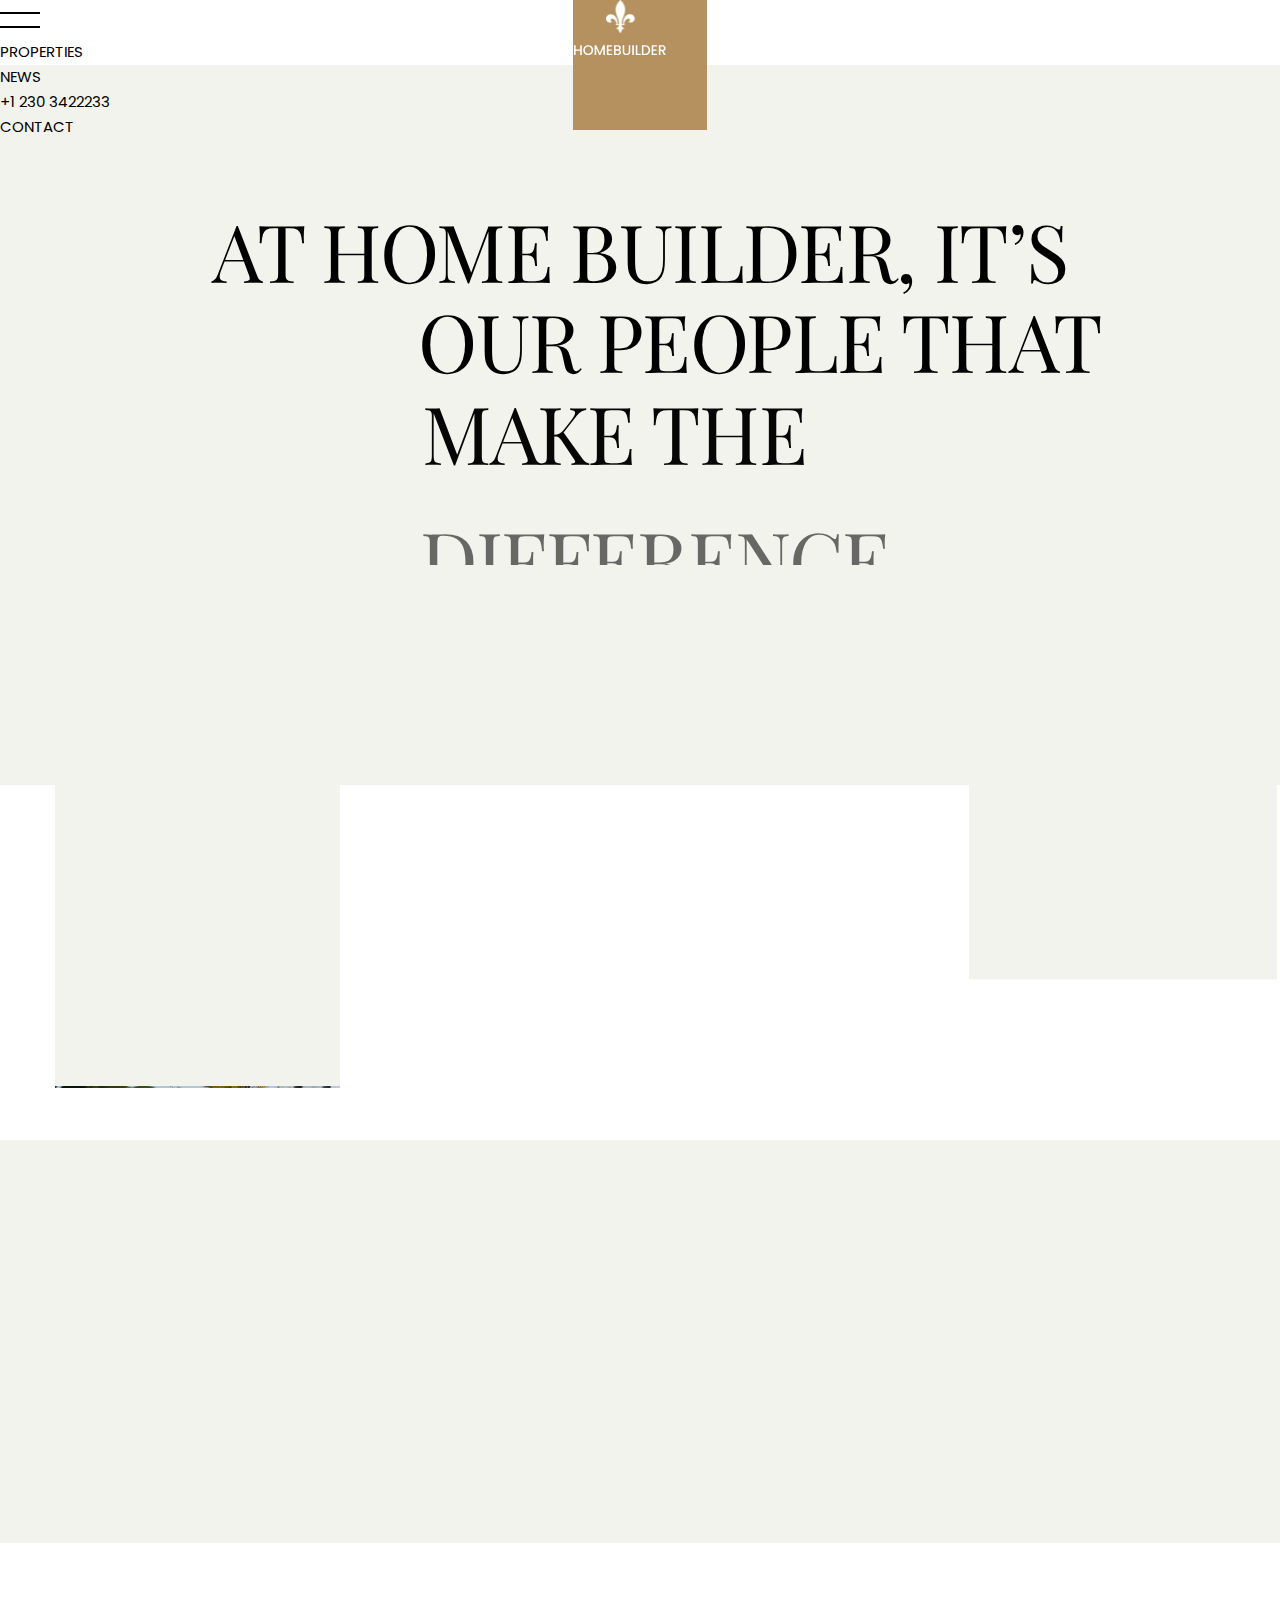
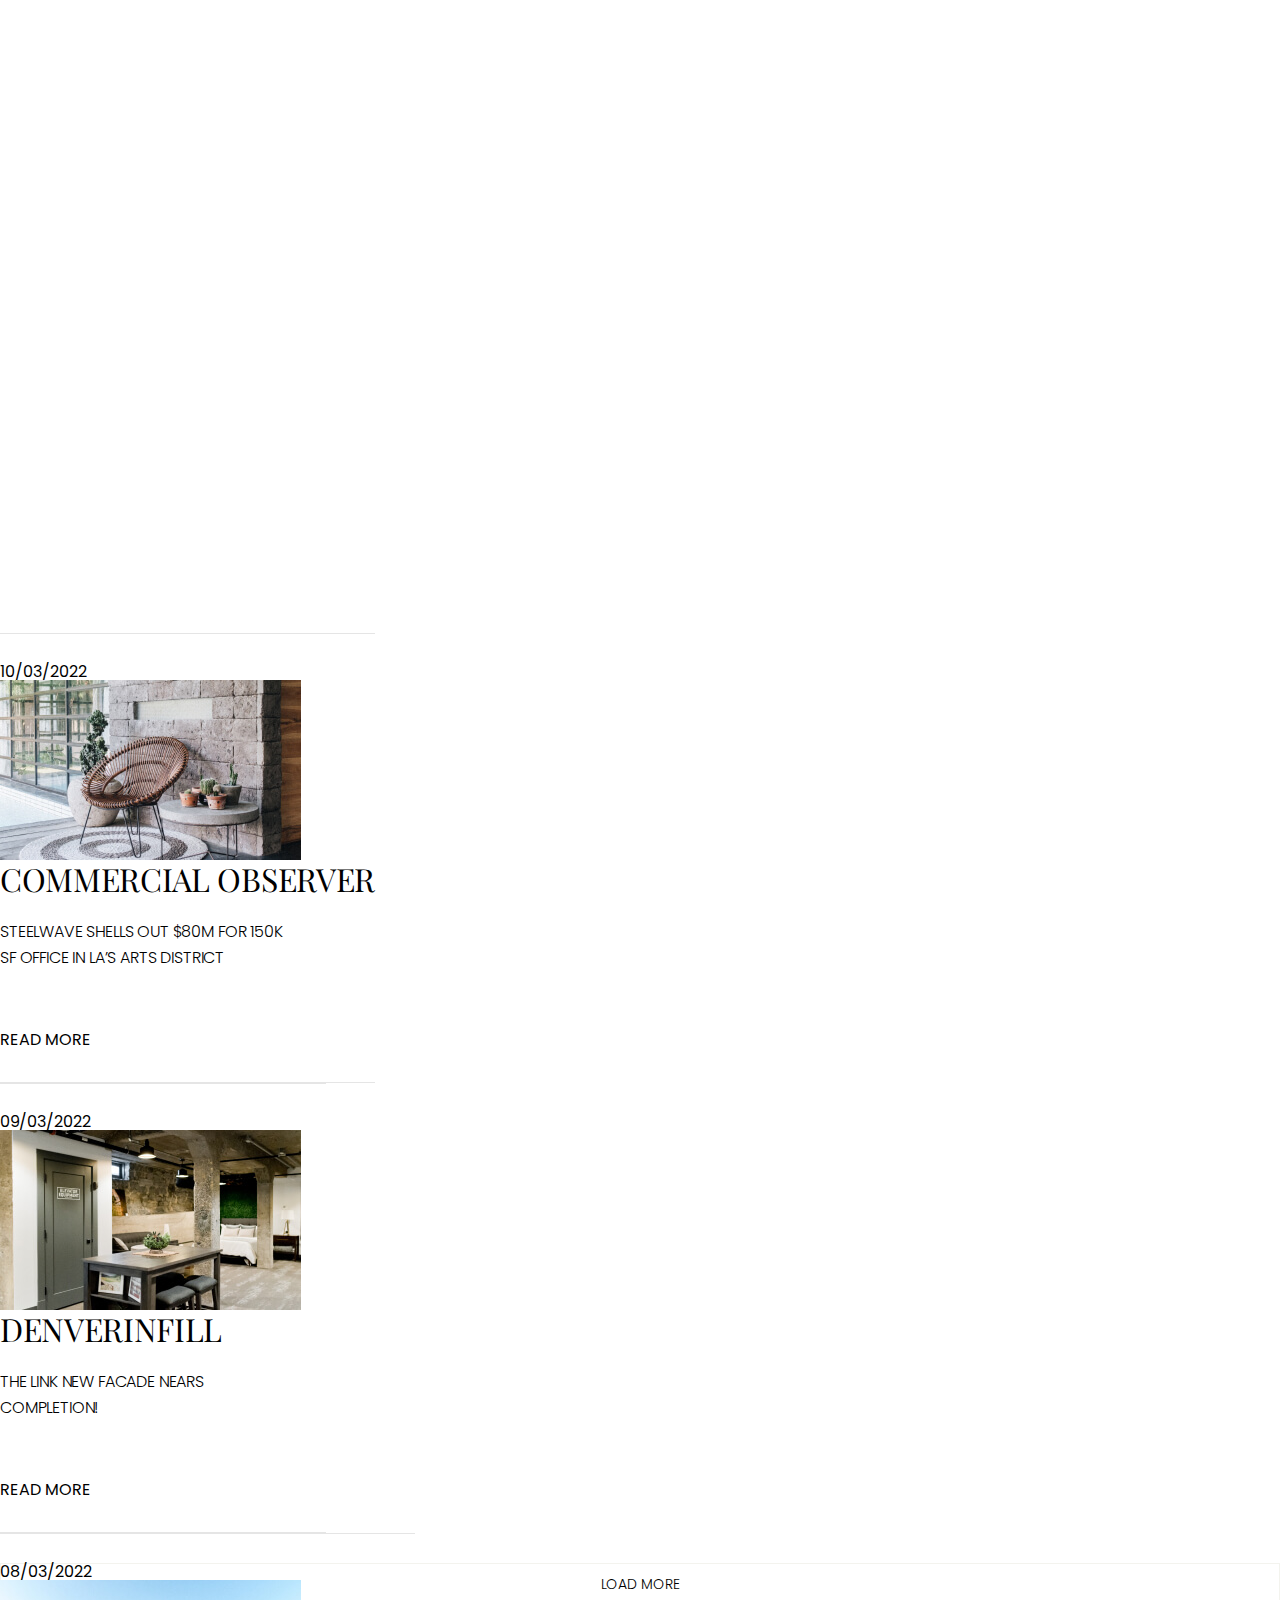
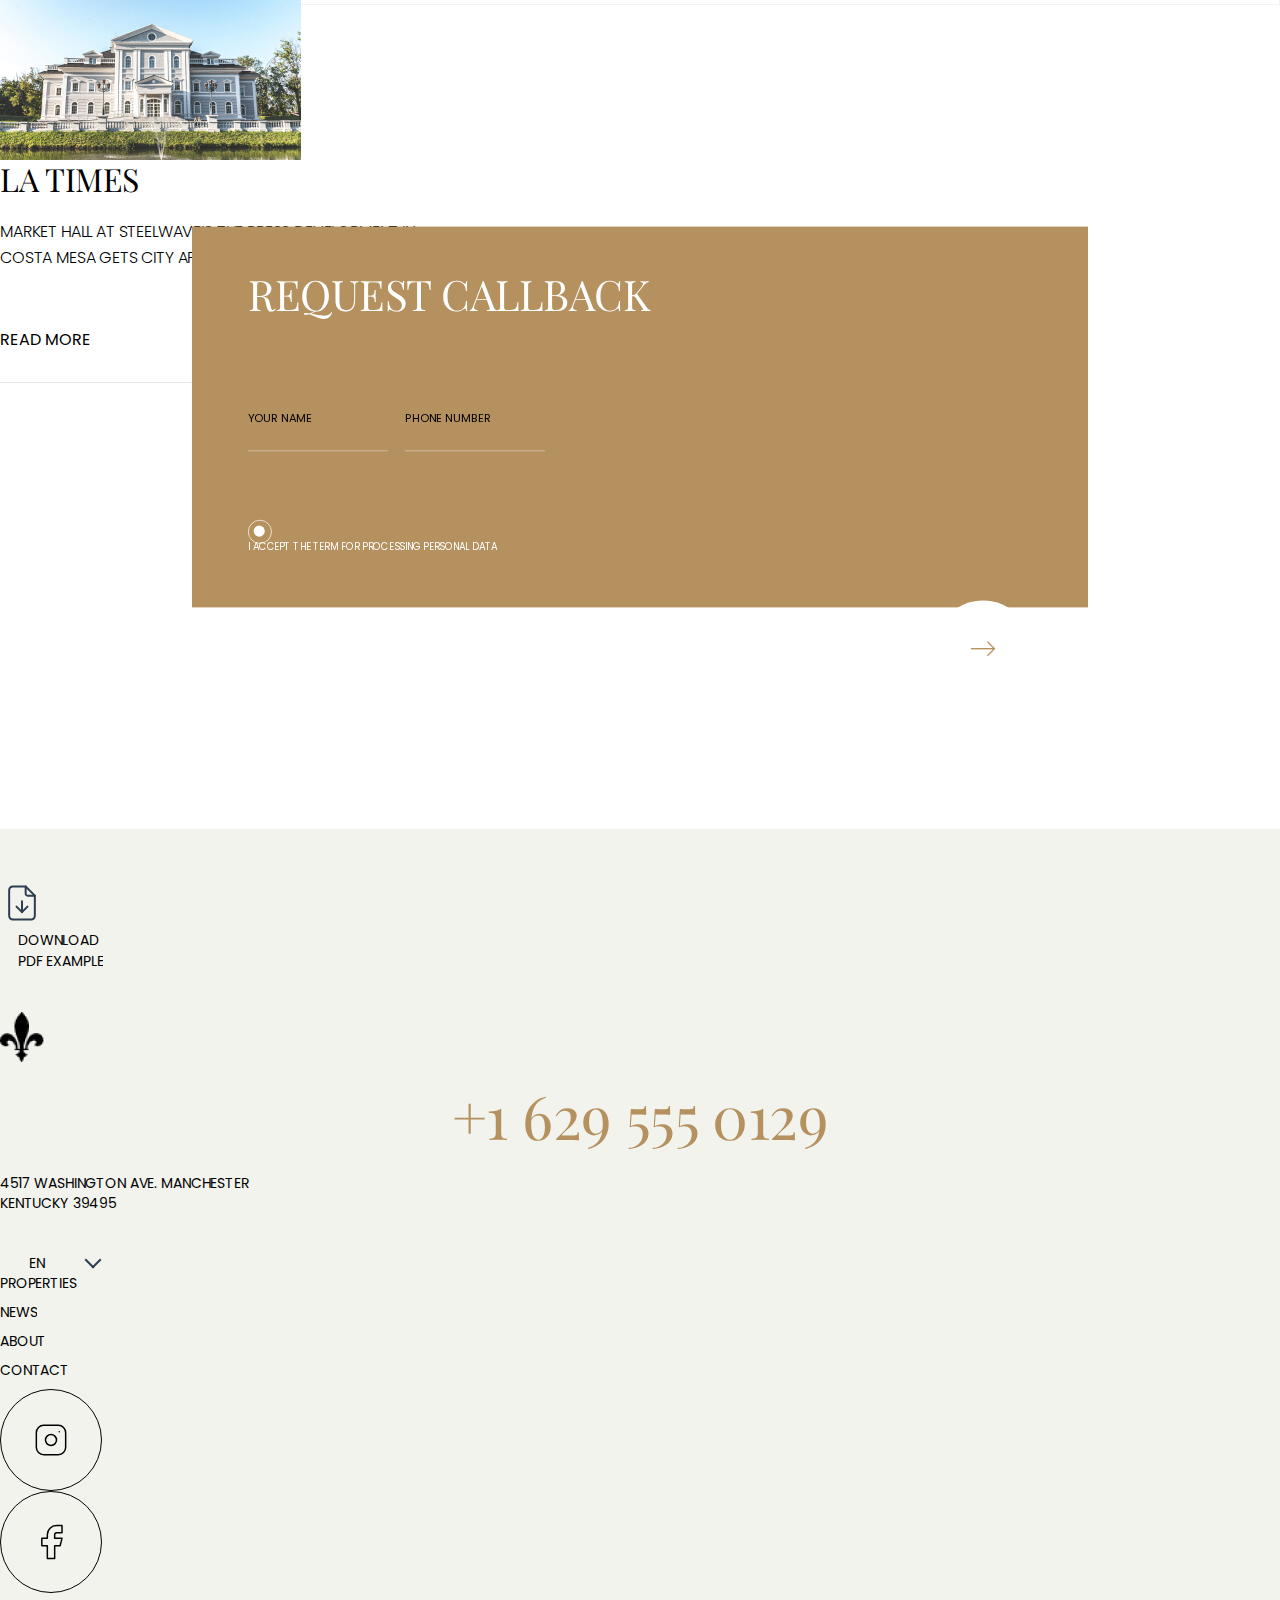
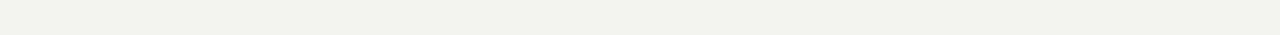
<file: news.html>
<!DOCTYPE html>
<html lang="en">

<head>
    <meta charset="UTF-8">
    <meta http-equiv="X-UA-Compatible" content="IE=edge">
    <meta name="viewport" content="width=device-width, initial-scale=1.0">
    <title>Home Builder | Maestro HTML Template</title>
    <link rel="stylesheet" href="https://cdn.jsdelivr.net/npm/bootstrap@4.6.1/dist/css/bootstrap.min.css" integrity="sha384-zCbKRCUGaJDkqS1kPbPd7TveP5iyJE0EjAuZQTgFLD2ylzuqKfdKlfG/eSrtxUkn" crossorigin="anonymous">
    <link rel="stylesheet" href="css/style.css">
    <link rel="stylesheet" href="css/cursor.css">
</head>

<body>
    <div class="page-wrapper">
        <header class="page-header d-flex align-items-center">
            <div class="container">
                <div class="row d-flex justify-content-between align-items-center">
                    <div class="col-xl-4 col-lg-12 col-md-12 d-flex justify-content-between align-items-center">
                        <a class="mlogo" href="./index.html">
                            <div class="mlogo">
                                <img src="./img/mobile-logo.png" alt="">
                            </div>
                        </a>
                        <div class="burger">
                            <span class="line"></span>
                            <span class="line"></span>
                        </div>
                        <ul class="d-flex list align-items-center mb-0">
                            <li class="list-item">

                            </li>
                            <li class="list-item">
                                <a class="hover-underline-trigger" href="apartments.html">
                                    <span class="hover-underline">
                                        <span class="link-text-hidden">Properties</span>
                                    <span class="link-text">Properties</span>
                                    </span>
                                </a>
                            </li>
                            <li class="list-item">
                                <a class="hover-underline-trigger" href="./news.html">
                                    <span class="hover-underline">
                                        <span class="link-text-hidden">News</span>
                                    <span class="link-text">News</span>
                                    </span>
                                </a>
                            </li>
                        </ul>
                    </div>
                    <div class="col-xl-4 col-md-4">
                        <ul class="d-flex align-items-center list mb-0 justify-content-end">
                            <li class="list-item">
                                <a class="hover-underline-trigger" href="#">
                                    <span class="hover-underline">
                                        <span class="link-text-hidden">+1 230 3422233</span>
                                    <span class="link-text">+1 230 3422233</span>
                                    </span>
                                </a>
                            </li>
                            <li class="list-item">
                                <a class="hover-underline-trigger" href="./contact.html">
                                    <span class="hover-underline">
                                        <span class="link-text-hidden">Contact</span>
                                    <span class="link-text">Contact</span>
                                    </span>
                                </a>
                            </li>
                            <li class="list-item">
                                <a class="list-globus " href="#">
                                    <lord-icon src="https://cdn.lordicon.com/lhulrwao.json" trigger="morph" style="width:26px;height:26px">
                                    </lord-icon>
                                </a>
                            </li>
                        </ul>
                    </div>
                    <div class="logo">
                        <a class="logo d-flex align-items-center justify-content-center" href="./index.html">
                            <img src="./img/logo.svg " alt="">
                        </a>
                    </div>
                </div>
            </div>
        </header>
        <main class="page-main">
            <div class="hero hero-about">
                <div class="container">
                    <div class="titles-wrapper title-effect">
                        <p class="hero-title trms slide-up">
                            <span>at home builder, it’s</span>
                        </p>
                        <p class="hero-title text-center trm slide-up">
                            <span>our people that</span>
                        </p>
                        <p class="hero-title text-center trm slide-up">
                            <span>
                                make the
                            </span>
                        </p>
                        <p class="hero-title text-center trm mb-60 slide-up">
                            <span>difference</span>
                        </p>
                    </div>

                    <div class="row">
                        <div class="position-relative col-md-12 d-flex h-0 test">
                            <div class="hero-iwrapper">
                                <img src="./img/difference-mountains.jpg" alt="">
                                <div class="banner-img-effect section-light"></div>
                            </div>
                            <div class="hero-iwrapper">
                                <img src="./img/difference-house.jpg" alt="">
                                <div class="banner-img-effect section-light"></div>
                            </div>
                        </div>
                    </div>
                </div>
            </div>
            <div class="d-interview">
                <div class="container">
                    <div class="row">
                        <div class="col-xl-5 col-lg-6 d-flex flex-column justify-content-between">
                            <h4 class="title slide-up"><span>Discover our</span> <span> professions</span></h4>
                            <p class="description m-none slide-up"> <span>Urbanize Los Angeles</span><span> 117,000 sf office complex taking </span> <span>shape in Atwater new Village</span></p>
                        </div>
                        <div class="col-lg-6 col-xl-7 col-12">
                            <div class="interview-player interview-player2">
                                <div class="main-video__wrapper interview-video">
                                    <video id="mainVideo" class="video-cursor" poster="./img/difference-banquet.jpg">
                                        <source src="./video/review.mp4" type="video/mp4">
                                    </video>
                                </div>
                                <div class="banner-img-effect section-light"></div>
                                <button class="interview-play mobile">
                                    <svg width="60" height="60" viewBox="0 0 60 60" fill="none" xmlns="http://www.w3.org/2000/svg">
                                        <path d="M17.5 10V50L50 30L17.5 10Z" stroke="#B4915E" stroke-width="2" stroke-linecap="round" stroke-linejoin="round"></path>
                                    </svg>
                                </button>
                            </div>
                        </div>

                        <div class="col-md-12">
                            <p class="description m-description slide-up"><span>GO DOWN TO THE SPA IN THE EARLY HOURS </span> <span> OF THE MORNING AND TREAT YOURSELF</span></p>
                        </div>

                    </div>
                </div>

            </div>
            <div class="news">
                <div class="container">
                    <h4 class="title slide-up mb-30"><span>NEWS</span></h4>
                    <div class="row">
                        <div class="col-xl-12">
                            <div class="newrapper">
                                <a href="./news-single.html" class="news-elem d-flex">
                                    <p class="news-cdate">10/03/2022</p>
                                    <div class="news-cpic">
                                        <img src="./img/difference-news1.jpg" alt="">
                                    </div>
                                    <div class="news-content">
                                        <p class="news-ctitle">
                                            Commercial Observer
                                        </p>
                                        <p class="news-cdescription">
                                            SteelWave Shells Out $80M for 150K <br> SF Office in LA’s Arts District
                                        </p>
                                        <p class="news-more hover-underline-trigger">
                                            Read more
                                        </p>
                                    </div>
                                </a>
                            </div>
                            <div class="newrapper">
                                <a class="news-elem d-flex" href="./news-single.html">
                                    <p class="news-cdate">09/03/2022</p>
                                    <div class="news-cpic">
                                        <img src="./img/difference-news2.jpg" alt="">
                                    </div>
                                    <div class="news-content">
                                        <p class="news-ctitle">
                                            DenverInfill
                                        </p>
                                        <p class="news-cdescription">
                                            The Link New Facade Nears <br> Completion!
                                        </p>
                                        <p class="news-more hover-underline-trigger">
                                            Read more
                                        </p>
                                    </div>
                                </a>

                            </div>
                            <div class="mb-30 newrapper">
                                <a class="news-elem d-flex" href="./news-single.html">
                                    <p class="news-cdate">08/03/2022</p>
                                    <div class="news-cpic">
                                        <img src="./img/difference-news3.jpg" alt="">
                                    </div>
                                    <div class="news-content">
                                        <p class="news-ctitle">
                                            LA Times
                                        </p>
                                        <p class="news-cdescription">
                                            Market Hall at SteelWave’s The Press Development in <br> Costa Mesa Gets City Approvals for Construction
                                        </p>
                                        <p class="news-more hover-underline-trigger">
                                            Read more
                                        </p>
                                    </div>
                                </a>

                            </div>
                            <button class="forms-load">
                                <span>
                                    Load more
                                </span>

                            </button>
                        </div>
                    </div>
                </div>

            </div>

            <div class="callback">
                <div class="container">
                    <div class="callback-wrapper">
                        <div class="row">
                            <div class="col-xl-8">
                                <h4 class="title callback-title">REQUEST CALLBACK</h4>
                                <div class="callback-content">
                                    <form class="callback-form" action="#">
                                        <div class="input-group callback-label">
                                            <input class="input callback-input" type="text">
                                            <label>Your name</label>
                                        </div>
                                        <div class="input-group callback-label">
                                            <input class="input callback-input" type="text">
                                            <label>Phone number</label>
                                        </div>
                                        <div class="callback-accept d-flex">
                                            <div class="round">
                                                <input type="checkbox" checked="" id="checkbox">
                                                <label for="checkbox"></label>
                                            </div>
                                            <label class="callback-accept cursor-dark" for="checkbox">I ACCEPT THE TERM FOR PROCESSING PERSONAL DATA</label>
                                        </div>
                                    </form>
                                </div>

                            </div>
                            <div class="col-xl-3 offset-1">
                                <button class="callback-button">
                                    <img src="./img/icons/callback-arrow.png" alt="">
                                </button>
                            </div>

                        </div>
                    </div>

                </div>
            </div>
        </main>
        <footer class="page-footer">
            <div class="container">
                <div class="row">
                    <div class="footer-col col-xl-4 col-sm-6 col-6">
                        <a href="#" class="hover-underline-trigger">
                            <div class="footer-wrapper d-flex">
                                <img src="./img/icons/footer-download.svg" alt="">

                                <p class="footer-download">
                                    <span class="hover-underline">
                                        <span class="link-text-hidden">DOWNLOAD <br>PDF EXAMPLE</span>
                                    <span class="link-text">DOWNLOAD <br>PDF EXAMPLE</span>
                                    </span>

                                </p>
                            </div>
                        </a>
                    </div>
                    <div class="footer-col col-xl-4">
                        <div class="footer-iwrapper text-center">
                            <img class="footer-logo" src="./img/footer-logo.png" alt="">
                        </div>

                        <h3 class="footer-number">+1 629 555 0129</h3>
                        <p class="footer-description text-center">4517 Washington Ave. Manchester <br> Kentucky 39495</p>
                    </div>
                    <div class="footer-col col-xl-4">
                        <div class="footer-lang d-flex justify-content-end">
                            <div class="center">
                                <select name="sources" id="sources" class="custom-select sources" data-placeholder="EN">
                                  <option value="ru">RU</option>
                                  <option value="UZ">UZ</option>
                                </select>
                            </div>
                        </div>
                    </div>
                    <div class="footer-col footer-mwrapper col-xl-6 d-flex align-items-end">
                        <ul class="footer-menu d-flex">
                            <li class="footer-lwrapper">
                                <a class="footer-link hover-underline-trigger" href="apartments.html">
                                    <span class="hover-underline">
                                        <span class="link-text-hidden">PROPERTIES</span>
                                    <span class="link-text">PROPERTIES</span>
                                    </span>
                                </a>
                            </li>
                            <li class="footer-lwrapper">
                                <a class="footer-link hover-underline-trigger" href="./news.html">
                                    <span class="hover-underline">
                                        <span class="link-text-hidden">NEWS</span>
                                    <span class="link-text">NEWS</span>
                                    </span>
                                </a>
                            </li>
                            <li class="footer-lwrapper">
                                <a class="footer-link hover-underline-trigger" href="./about.html">
                                    <span class="hover-underline">
                                        <span class="link-text-hidden">ABOUT</span>
                                    <span class="link-text">ABOUT</span>
                                    </span>
                                </a>
                            </li>
                            <li class="footer-lwrapper">
                                <a class="footer-link hover-underline-trigger" href="./contact.html">
                                    <span class="hover-underline">
                                        <span class="link-text-hidden">CONTACT</span>
                                    <span class="link-text">CONTACT</span>
                                    </span>
                                </a>
                            </li>
                        </ul>
                    </div>
                    <div class="footer-col col-xl-6 col-sm-6 col-6">
                        <ul class="footer-socials d-flex justify-content-xl-end">
                            <li class="footer-wrapper">
                                <a class="footer-slink" href="https://instagram.com">
                                    <img src="./img/icons/footer-instagram.svg" alt="">
                                </a>
                            </li>
                            <li class="footer-social">
                                <a class="footer-slink" href="https://facebook.com">
                                    <img src="./img/icons/footer-facebook.svg" alt="">
                                </a>
                            </li>
                        </ul>
                    </div>
                </div>
            </div>
        </footer>
        <div class="mobile-menu">
            <div class="container">
                <div class="mobile-mwrapper">
                    <ul class="mobile-main">
                        <li class="mobile-mitem">
                            <a class="footer-link hover-underline-trigger" href="apartments.html">
                                <span class="hover-underline">
                                    <span class="link-text-hidden">PROPERTIES</span>
                                <span class="link-text">PROPERTIES</span>
                                </span>
                            </a>
                        </li>
                        <li class="mobile-mitem">
                            <a class="footer-link hover-underline-trigger" href="./news.html">
                                <span class="hover-underline">
                                    <span class="link-text-hidden">NEWS</span>
                                <span class="link-text">NEWS</span>
                                </span>
                            </a>
                        </li>
                        <li class="mobile-mitem">
                            <a class="footer-link hover-underline-trigger" href="./about.html">
                                <span class="hover-underline">
                                    <span class="link-text-hidden">ABOUT</span>
                                <span class="link-text">ABOUT</span>
                                </span>
                            </a>
                        </li>
                        <li class="mobile-mitem">
                            <a class="footer-link hover-underline-trigger" href="./contact.html">
                                <span class="hover-underline">
                                    <span class="link-text-hidden">CONTACT</span>
                                <span class="link-text">CONTACT</span>
                                </span>
                            </a>
                        </li>
                        <li class="mobile-mitem">
                            <a class="footer-link hover-underline-trigger" href="./faqs.html">
                                <span class="hover-underline">
                                    <span class="link-text-hidden">FAQ’s</span>
                                <span class="link-text">FAQ’s</span>
                                </span>
                            </a>
                        </li>

                    </ul>
                    <div class="mobile-footer">
                        <ul class="mobile-flist">
                            <li class="mobile-fitem">
                                <a href="#">
                                    <lord-icon src="https://cdn.lordicon.com/lhulrwao.json" trigger="morph" style="width:50px;height:50px">
                                    </lord-icon>
                                </a>
                            </li>
                            <li class="mobile-fitem">
                                <a class="footer-link hover-underline-trigger" href="#">
                                    <span class="hover-underline">
                                        <span class="link-text-hidden">+1 230 3422233</span>
                                    <span class="link-text">+1 230 3422233</span>
                                    </span>
                                </a>
                            </li>
                        </ul>
                    </div>
                </div>

            </div>

        </div>
        <div class="cursor"></div>
        <div class="cursor-wrapper">
            <div class="cursor--normal"><span class="cursor--normal__content normalCursor"></span></div>
            <div class="cursor--link"><span class="cursor--normal__content linkCursor"><svg width="113" height="113" viewBox="0 0 113 113" fill="none" xmlns="http://www.w3.org/2000/svg"><path d="M94.2036 32.4717V31.2646L93.35 32.1182L13.7302 111.738L1.29888 99.3067L80.9095 19.6869L81.7629 18.8333H80.5559H10.5786V1.25H111.787V102.458H94.2036V32.4717Z" stroke="white"></path></svg></span></div>
            <div class="cursor--video"><span class="cursor--normal__content videoCursor">
                <button class="interview-play">
                    <svg width="60" height="60" viewBox="0 0 60 60" fill="none" xmlns="http://www.w3.org/2000/svg">
                        <path d="M17.5 10V50L50 30L17.5 10Z" stroke="#B4915E" stroke-width="2" stroke-linecap="round" stroke-linejoin="round"></path>
                    </svg>
                </button>
            </span>
            </div>
        </div>
    </div>
    <script src="js/script.min.js "></script>
    <script src="js/lordicon.js "></script>
    <script src="https://cdn.lordicon.com/lusqsztk.js "></script>
    <script src="js/gsap.min.js"></script>
    <script src="js/ScrollTrigger.js"></script>
    <script src="js/select.js"></script>
    <script src="js/cursor.js"></script>
    <script src="js/gsapmain.js"></script>
    <script src="js/menu.js"></script>
    <script src="js/main.js "></script>

    <script>
        news();
    </script>
</body>

</html>
</file>
<file: css/style.css>
/* CSS Index
-------------------
1. Theme default
2. HEADER
3. HERO
4. CONTACT
5. RESIDENTS
6. INTERVIEW
7. RESULT
8. TESTIMONIALS
9. TOUR
10. NEWS
11. CALLBACK
12. FORMS
13. FILTER
14. PAGINATION
15. CARD
16. BANNER
17. FAQ
18. ABOUT
19. GALLERY
20. POST
21. OTHERNEWS
22. PRICE
23. ROOMS
24. FOOTER
25. CUSTOM SELECT
26. HELPERS
27. MEDIA
*/
    /*===========================
    1. Theme default css
===========================*/
    /*== Fonts ==*/

    @import url('https://fonts.googleapis.com/css2?family=Monsieur+La+Doulaise&family=Playfair+Display:ital,wght@0,400;0,500;0,600;0,700;0,900;1,400;1,500;1,600;1,700;1,800;1,900&family=Poppins:ital,wght@0,100;0,200;0,300;0,400;0,500;0,600;0,700;0,800;0,900;1,100;1,200;1,300;1,400;1,500;1,600;1,700;1,800;1,900&display=swap');
    /*== Root variables ==*/

     :root {
        --main-color: #B4915E;
        --secondar-color: #F3F3EE;
        --dark-color: #000000;
        --light-color: #FFFFFF;
        --bg-color: #B4915E;
        --bg-discount: #5E193D;
        --pink: #FF83A8;
        --bg-grey: #F3F3EE;
    }

    body {
        font-family: 'Poppins', sans-serif;
        font-weight: 400;
        font-style: normal;
        -webkit-font-smoothing: antialiased;
        -moz-osx-font-smoothing: grayscale;
        cursor: none;
    }

    img {
        max-width: 100%;
    }

    a:focus,
    input:focus,
    textarea:focus,
    button:focus {
        text-decoration: none;
        outline: none;
    }

    button:active {
        text-decoration: none;
    }

    a:focus,
    a:hover {
        text-decoration: none;
    }

    i,
    span,
    a {
        display: inline-block;
        cursor: none;
    }

    button:not(:disabled) {
        cursor: none;
    }

    label {
        cursor: none;
    }

    ul,
    ol {
        margin: 0;
        padding: 0;
        list-style-type: none;
    }
    /*== All Button Style ==*/
    /*== All Section Title Style ==*/

    html,
    body,
    div,
    span,
    applet,
    object,
    iframe,
    h1,
    h2,
    h3,
    h4,
    h5,
    h6,
    p,
    blockquote,
    pre,
    a,
    abbr,
    acronym,
    address,
    big,
    cite,
    code,
    del,
    dfn,
    em,
    img,
    ins,
    kbd,
    q,
    s,
    samp,
    small,
    strike,
    strong,
    sub,
    sup,
    tt,
    var,
    b,
    u,
    i,
    center,
    dl,
    dt,
    dd,
    ol,
    ul,
    li,
    fieldset,
    form,
    label,
    legend,
    table,
    caption,
    tbody,
    tfoot,
    thead,
    tr,
    th,
    td,
    article,
    aside,
    canvas,
    details,
    embed,
    figure,
    figcaption,
    footer,
    header,
    hgroup,
    menu,
    nav,
    output,
    ruby,
    section,
    summary,
    time,
    mark,
    audio,
    video {
        margin: 0;
        padding: 0;
        border: 0;
        font-size: 100%;
        font: inherit;
        vertical-align: baseline;
    }

    section {
        position: relative;
    }

    hr {
        margin: 0;
    }

    article,
    aside,
    details,
    figcaption,
    figure,
    footer,
    header,
    hgroup,
    menu,
    nav,
    section {
        display: block;
    }

    body {
        line-height: 1;
    }

    ol,
    ul {
        list-style: none;
    }

    blockquote,
    q {
        quotes: none;
    }

    blockquote:before,
    blockquote:after,
    q:before,
    q:after {
        content: '';
        content: none;
    }

    table {
        border-collapse: collapse;
        border-spacing: 0;
    }

    body {
        font-family: 'Poppins', sans-serif;
        text-transform: uppercase;
    }

    ul,
    a,
    a:hover {
        list-style: none;
        text-decoration: none;
        color: inherit;
    }

    .m-0 {
        margin: 0;
    }

    .mb-30 {
        margin-bottom: 30px;
    }

    .mb-10 {
        margin-bottom: 10px;
    }

    .mb-20 {
        margin-bottom: 20px;
    }

    .mb-30 {
        margin-bottom: 30px;
    }

    .mb-40 {
        margin-bottom: 40px;
    }

    .mb-50 {
        margin-bottom: 50px;
    }

    .mb-60 {
        margin-bottom: 60px;
    }

    .mb-70 {
        margin-bottom: 70px;
    }

    .mb-80 {
        margin-bottom: 80px;
    }

    .pt-70 {
        padding-top: 70px;
    }

    .pb-140 {
        padding-bottom: 140px;
    }

    .pt-140 {
        padding-top: 140px;
    }

    .page-wrapper {
        overflow: hidden;
    }

    .title {
        font-family: 'Playfair Display', serif;
        font-style: normal;
        font-weight: normal;
        font-size: 60px;
        line-height: 70px;
        letter-spacing: -0.01em;
        color: var(--dark-color);
    }

    .m-title span {
        display: block;
    }

    .description {
        font-family: 'Poppins', sans-serif;
        font-style: normal;
        font-weight: 300;
        font-size: 14px;
        line-height: 25px;
        text-align: start;
    }

    .m-description {
        display: none;
    }

    .view-btn {
        font-family: 'Poppins', sans-serif;
        font-style: normal;
        font-weight: 300;
        font-size: 14px;
        line-height: 25px;
        display: -webkit-box;
        display: -webkit-flex;
        display: -ms-flexbox;
        display: flex;
        -webkit-box-align: center;
        -webkit-align-items: center;
        -ms-flex-align: center;
        align-items: center;
        letter-spacing: -0.01em;
        color: var(--dark-color);
        text-transform: initial;
    }

    .view-btn {
        position: relative;
        z-index: 10;
    }

    .info {
        color: var(--dark-color);
    }

    .info__desc {
        font-family: 'Poppins', sans-serif;
        font-weight: 300;
        font-size: 18px;
        line-height: 25px;
        letter-spacing: -0.01em;
    }

    .info__count {
        font-style: normal;
        font-family: 'Playfair Display', serif;
        font-weight: 600;
        font-size: 60px;
        line-height: 60px;
        text-transform: lowercase;
        margin-bottom: 21px;
    }

    .info__pow {
        margin-left: -14px;
    }

    .info:first-child {
        margin-bottom: 55px;
    }

    .swiper {
        width: 100%;
        height: 100%;
    }

    .swiper-slide {
        text-align: center;
        font-size: 18px;
        background: var(--light-color);
        /* Center slide text vertically */
        display: -webkit-box;
        display: -ms-flexbox;
        display: -webkit-flex;
        display: flex;
        -webkit-box-pack: center;
        -ms-flex-pack: center;
        -webkit-justify-content: center;
        justify-content: center;
        -webkit-box-align: center;
        -ms-flex-align: center;
        -webkit-align-items: center;
        align-items: center;
    }

    .swiper-slide img {
        display: block;
        width: 100%;
        height: 100%;
        -o-object-fit: cover;
        object-fit: cover;
    }
    /*================================
    2. HEADER css
==================================*/

    .page-header {
        height: 65px;
        font-size: 15px;
    }

    .page-header .logo {
        position: absolute;
        top: 0;
        left: -webkit-calc(50% - 67px);
        left: calc(50% - 67px);
        background-color: var(--main-color);
        width: 134px;
        height: 130px;
        z-index: 50;
    }

    .page-header .list-item {
        margin-right: 40px;
    }

    .page-header .list-item:last-child {
        margin-right: 0;
    }

    .page-header .menu {
        width: 59px;
        height: 13px;
    }

    .page-header .menu-divider {
        border: 1px solid black;
        width: 100%;
    }

    .page-header .mlogo {
        display: none;
        -webkit-box-align: center;
        -webkit-align-items: center;
        -ms-flex-align: center;
        align-items: center;
        -webkit-box-pack: center;
        -webkit-justify-content: center;
        -ms-flex-pack: center;
        justify-content: center;
        width: 33px;
        height: 33px;
        background-color: var(--main-color);
    }
    /*================================
    3. HERO css
==================================*/

    .hero {
        padding: 92px 0 52px;
        background-color: var(--bg-grey);
        font-family: 'Playfair Display', serif;
        overflow: hidden;
    }

    .hero-divider {
        border-right: 1px solid rgba(0, 0, 0, 0.1);
    }

    .hero-title {
        font-size: 80px;
        font-weight: normal;
        color: black;
        line-height: 90px;
        text-align: center;
        letter-spacing: -0.02em;
    }

    .hero-bigtitle {
        font-style: normal;
        font-weight: 400;
        font-size: 190px;
        line-height: 205px;
        text-align: center;
        letter-spacing: -0.03em;
        text-transform: uppercase;
        position: relative;
        z-index: 2;
    }

    .hero-img {
        position: relative;
        top: 110px;
    }

    .hero-icontainer {
        width: 60px;
        height: 60px;
        border-radius: 50%;
        overflow: hidden;
    }

    .hero-ellipse {
        position: absolute;
        left: -webkit-calc(50% - 354px);
        left: calc(50% - 354px);
        top: -50px;
    }

    .hero-discount {
        width: 236px;
        height: 236px;
        position: absolute;
        right: -22px;
        top: -5px;
        background-color: var(--bg-discount);
        -webkit-border-radius: 50%;
        border-radius: 50%;
        color: var(--pink);
        font-size: 120px;
        line-height: 90px;
    }

    .hero-dnumber {
        -webkit-transform: translateY(-9px);
        -ms-transform: translateY(-9px);
        transform: translateY(-9px);
    }

    .hero-info {
        color: var(--dark-color);
    }

    .hero-info:first-child {
        margin-bottom: 55px;
    }

    .hero-desc {
        font-family: 'Poppins', sans-serif;
        font-weight: 300;
        font-size: 18px;
        line-height: 25px;
        letter-spacing: -0.01em;
    }

    .hero-count {
        font-style: normal;
        font-weight: 600;
        font-size: 60px;
        line-height: 60px;
        text-transform: lowercase;
        margin-bottom: 21px;
    }

    .hero-pow {
        margin-left: -14px;
    }

    .hero-price {
        width: 238px;
        height: 80px;
        background-color: var(--light-color);
        padding: 0 10px;
        -webkit-border-radius: 50px;
        border-radius: 50px;
        font-family: 'Poppins', sans-serif;
    }

    .hero-content {
        margin-left: 16px;
    }

    .hero-subtitle {
        font-weight: normal;
        font-size: 14px;
        line-height: 25px;
    }

    .hero-scount {
        font-size: 14px;
        line-height: 25px;
        letter-spacing: -0.01em;
        text-transform: uppercase;
        color: var(--main-color);
    }

    .hero-builder:nth-child(1) {
        top: -700px;
        right: 10px;
        z-index: 1;
    }

    .hero-builder:nth-child(2) {
        top: -390px;
        left: -67px;
        z-index: 1;
    }

    .hero-builder:nth-child(3) {
        top: -179px;
        right: -35px;
        z-index: 3;
    }

    .hero-text {
        font-family: 'Poppins', sans-serif;
        font-style: normal;
        font-weight: 400;
        font-size: 24px;
        line-height: 25px;
        letter-spacing: -0.01em;
        text-transform: uppercase;
    }

    .hero-iwrapper {
        position: absolute;
    }

    .hero-iwrapper:first-child {
        bottom: 10px;
        left: 55px;
    }

    .hero-iwrapper:last-child {
        bottom: 26px;
        right: 3px;
    }

    .hero-about {
        padding: 140px 0 160px;
    }

    .d {
        z-index: 1;
    }
    /*================================
    4. CONTACT css
==================================*/

    .contact-mtitle {
        padding-bottom: 140px;
    }

    .contact-hfooter {
        margin-bottom: 232px;
    }

    .contact-abs__title {
        position: absolute;
        font-family: 'Playfair Display', serif;
        font-style: normal;
        font-weight: 500;
        font-size: 120px;
        line-height: 100%;
        text-align: center;
        letter-spacing: -0.02em;
        text-transform: uppercase;
        top: 0;
        white-space: nowrap;
        z-index: 2;
        left: 40px;
        color: var(--main-color);
    }

    .contact-title {
        font-family: 'Playfair Display', serif;
        font-style: normal;
        font-weight: 400;
        font-size: 60px;
        line-height: 74px;
        letter-spacing: -0.01em;
        text-transform: capitalize;
        margin-bottom: 32px;
    }

    .contact-download__btn {
        font-family: 'Poppins', sans-serif;
        font-style: normal;
        font-weight: 400;
        font-size: 16px;
        line-height: 25px;
        letter-spacing: -0.01em;
        -webkit-text-decoration-line: underline;
        text-decoration-line: underline;
        text-transform: initial;
    }

    .contact-thero {
        z-index: 2;
    }

    .map {
        line-height: 0;
    }

    .map-item {
        width: 100%;
    }
    /*================================
    5. RESIDENTS css
==================================*/

    .residents {
        padding-top: 120px;
        position: relative;
    }

    .residents-title {
        margin-bottom: 10px;
    }

    .residents-text {
        margin-left: 120px;
    }

    .residents-welcome {
        margin-bottom: 80px;
    }

    .residents-buildings {
        height: 70vh;
        position: relative;
    }

    .residents-buildings:hover .residents-more {
        opacity: 1;
        visibility: visible;
        -webkit-transition: .3s all;
        -o-transition: .3s all;
        transition: .3s all;
    }

    .residents img {
        width: 100%;
        height: 100%;
        -o-object-fit: cover;
        object-fit: cover;
    }

    .residents-content {
        position: relative;
    }

    .residents-premium {
        position: absolute;
        font-family: 'Monsieur La Doulaise', cursive;
        font-style: normal;
        font-weight: normal;
        font-size: 204.713px;
        line-height: 205px;
        letter-spacing: -0.01em;
        color: var(--light-color);
        text-transform: lowercase;
        top: calc(50% - -110px);
        left: 0;
        right: 0;
        text-align: center;
        white-space: nowrap;
        pointer-events: none;
    }

    .residents-more {
        padding: 0 4px;
        font-weight: normal;
        font-size: 16px;
        line-height: 25px;
        letter-spacing: -0.01em;
        text-transform: uppercase;
        width: 162px;
        height: 162px;
        background-color: white;
        -webkit-border-radius: 50%;
        border-radius: 50%;
        position: absolute;
        bottom: 81px;
        left: -webkit-calc(50% - 81px);
        left: calc(50% - 81px);
        opacity: 0;
        z-index: 3;
        visibility: hidden;
    }

    .residents-more.mobile {
        display: none !important;
    }

    .residents-more svg:hover .residents-more {
        opacity: 1 !important;
        z-index: 3;
    }
    /*================================
    6. INTERVIEW css
==================================*/

    .interview {
        margin-top: 241px;
        position: relative;
    }

    .b-interview {
        padding-bottom: 140px;
    }

    .interview-player {
        position: relative;
        transition: .3s all ease-in-out;
    }

    .interview-player.playing {
        padding-top: 20vh;
        height: 100vh;
        position: fixed;
        top: 0;
        left: 0;
        right: 0;
        max-width: 100%;
        width: 100%;
        z-index: 20;
        margin: 0 !important;
        text-align: center;
        background: rgba(0, 0, 0, 0.9);
    }

    .interview-play {
        position: absolute;
        bottom: -70px;
        left: -webkit-calc(50% - 81px);
        left: calc(50% - 81px);
        width: 162px;
        height: 162px;
        -webkit-border-radius: 50%;
        border-radius: 50%;
        border: 2px solid var(--main-color);
        background-color: transparent;
        display: flex;
        justify-content: center;
        align-items: center;
    }

    .interview-play.mobile {
        display: none;
    }

    .interview-play:focus {
        outline: none;
    }

    .interview-title {
        position: absolute;
        z-index: 2;
        top: -71px;
    }

    .interview-title span {
        display: block;
    }

    .interview-title span:not(:first-child) {
        background: rgb(255, 255, 255);
        background: linear-gradient(90deg, rgba(0, 0, 0, 1) 37.5%, rgba(255, 255, 255, 1) 30%);
        -webkit-background-clip: text;
        -webkit-text-fill-color: transparent;
    }

    .interview-content {
        padding-top: 50px;
    }

    .d-interview {
        padding-top: 140px;
    }

    .d-interview .title {
        z-index: 2;
    }

    .interview-video {
        overflow: hidden;
    }

    .interview-video video {
        max-height: 600px;
        height: 100%;
    }

    .interview-player2 .interview-video video {
        max-height: 500px;
        height: 100%;
    }

    .apartments {
        padding-top: 210px;
        padding-bottom: 110px;
    }
    /*================================
    7. RESULT css
==================================*/

    .result {
        position: relative;
        background-color: var(--bg-grey);
        padding-top: 139px;
        padding-bottom: 88px;
        overflow: hidden;
    }

    .result-title {
        position: absolute;
        top: 51px;
        z-index: 1;
    }

    .result-buildings {
        position: relative;
        padding-top: 17px;
    }

    .result-buildings__image {
        position: absolute;
    }

    .result-buildings__image:first-child {
        left: -98px;
        top: 25px;
        z-index: 0;
    }

    .result-buildings__image:nth-child(2) {
        right: 105px;
        top: 17px;
    }

    .result-buildings__image:nth-child(3) {
        right: 185px;
        top: 385px;
    }

    .result-row {
        padding: 70px 0;
        border-bottom: 1px solid rgba(0, 0, 0, 0.1);
    }

    .f {
        border-top: 1px solid rgba(0, 0, 0, 0.1);
    }

    .result-container {
        margin-bottom: 92px;
    }
    /*================================
    8. TESTIMONIALS css
==================================*/

    .testimonials {
        margin-top: 140px;
        position: relative;
    }

    .testimonials-pagination {
        bottom: 0 !important;
        padding-left: 52px;
        text-align: start;
    }

    .testimonials-content {
        margin-left: 52px;
    }
    /* .testimonials-title {
        position: absolute;
        top: 23px;
        left: -133px;
        text-align: start;
    }
     */

    .testimonials-title {
        margin-bottom: 250px;
        text-align: start;
    }

    .testimonials-title span {
        display: block;
    }

    .testimonials-pic {
        position: relative;
    }

    .testimonials-image {
        max-width: 53.3vw;
        width: 100%;
        position: absolute;
        left: 0;
        z-index: 2;
        height: 100%;
        object-fit: cover;
    }

    .testimonials-scontainer {
        margin-right: 16px;
    }

    .testimonials-scontent {
        text-align: start;
    }

    .testimonials-wrapper {
        margin-top: 33px;
        margin-bottom: 64px;
    }

    .testimonials-name {
        font-family: 'Poppins', sans-serif;
        font-style: normal;
        font-weight: normal;
        font-size: 16px;
        line-height: 25px;
        letter-spacing: -0.01em;
    }

    .testimonials-vacancy {
        font-family: 'Poppins', sans-serif;
        font-style: normal;
        font-weight: 300;
        font-size: 14px;
        line-height: 25px;
        letter-spacing: -0.01em;
        color: var(--dark-color);
    }

    .swiper-pagination-bullet-active {
        background-color: var(--bg-discount);
    }
    /*================================
    9. TOUR css
==================================*/

    .tour-left {
        padding-right: 60px;
    }

    .tour-image {
        max-width: 50vw;
        width: 100%;
        position: absolute;
        right: 0;
        height: 100%;
        z-index: 2;
        object-fit: cover;
    }

    .tour-content {
        margin-top: 60px;
    }

    .tour-slide {
        position: relative;
    }

    .tour-slide::before {
        content: '';
        position: absolute;
        width: 100%;
        height: 100%;
        background-color: var(--bg-grey);
    }

    .tour-title {
        font-family: 'Poppins', sans-serif;
        font-style: normal;
        font-weight: 500;
        font-size: 32px;
        line-height: 42px;
        letter-spacing: -0.01em;
        text-transform: uppercase;
        text-align: start;
        margin-bottom: 24px;
    }

    .tour-view {
        font-family: 'Poppins', sans-serif;
        font-style: normal;
        font-weight: 400;
        font-size: 16px;
        line-height: 25px;
        letter-spacing: -0.01em;
    }

    .tour-bottom {
        margin-top: 217px;
        padding-bottom: 60px;
    }

    .tour-buttons {
        position: absolute;
        bottom: 61px;
        right: 52%;
    }

    .tour-button {
        width: 70px;
        height: 70px;
        border: 1px solid var(--dark-color);
        -webkit-border-radius: 50%;
        border-radius: 50%;
        position: initial;
    }

    .tour-button::after {
        content: '';
    }

    .tour-button__prev {
        right: 0;
        -webkit-transform: rotate(180deg);
        -ms-transform: rotate(180deg);
        transform: rotate(180deg);
    }

    .tour-button__next {
        left: 0;
        margin-left: 16px;
    }
    /*================================
    10. NEWS css
==================================*/

    .news {
        padding-top: 140px;
    }

    .news-wrapper {
        margin-bottom: 30px;
    }

    .news-items {
        margin-bottom: 30px;
    }

    .news-items:last-child {
        margin-bottom: 0;
    }

    .news-imwrapper {
        display: block;
    }

    .news-imwrapper:not(:last-child) {
        margin-bottom: 30px;
    }

    .news-imwrapper:nth-child(3) {
        margin-bottom: 0;
    }

    .news-item {
        background-color: var(--bg-grey);
        padding: 34px;
        height: 300px;
    }

    .news-date {
        font-family: 'Poppins', sans-serif;
        font-style: normal;
        font-weight: normal;
        font-size: 16px;
        line-height: 25px;
        letter-spacing: -0.01em;
        text-transform: initial;
    }

    .news-title {
        font-family: 'Poppins', sans-serif;
        font-style: normal;
        font-weight: normal;
        font-size: 32px;
        line-height: 45px;
        letter-spacing: -0.01em;
        margin-bottom: 12px;
    }

    .news-more {
        position: relative;
        display: inline-block;
        font-family: 'Poppins', sans-serif;
        font-style: normal;
        font-weight: normal;
        font-size: 16px;
        line-height: 25px;
        letter-spacing: -0.01em;
    }

    .news-more::before {
        content: '';
        position: absolute;
        width: 0%;
        height: 100%;
        border-bottom: 1px solid var(--dark-color);
        -webkit-transition: .3s all;
        -o-transition: .3s all;
        transition: .3s all;
        z-index: -1;
    }

    .news-imwrapper:hover .news-more::before {
        width: 100%;
        z-index: 2;
    }

    .news-elem {
        padding: 30px 0;
        border-top: 1px solid rgba(0, 0, 0, 0.1);
    }

    .news-elem:last-child {
        border-bottom: 1px solid rgba(0, 0, 0, 0.1);
    }

    .news-elem:hover .news-more::before {
        width: 100%;
    }

    .news-elem img {
        transition: .3s all;
    }

    .news-elem:hover img {
        transform: scale(1.05);
    }

    .news-cdate {
        margin-right: 140px;
    }

    .news-cpic {
        margin-right: 25px;
        overflow: hidden;
    }

    .news-ctitle {
        font-family: 'Playfair Display', serif;
        font-style: normal;
        font-weight: 400;
        font-size: 32px;
        line-height: 100%;
        letter-spacing: -0.01em;
        text-transform: uppercase;
        margin-bottom: 24px;
    }

    .news-cdescription {
        font-family: 'Poppins', sans-serif;
        font-style: normal;
        font-weight: 300;
        font-size: 16px;
        line-height: 26px;
        letter-spacing: -0.01em;
        text-transform: uppercase;
        margin-bottom: 56px;
    }
    /*================================
    11. CALLBACK css
==================================*/

    .callback {
        padding-bottom: 140px;
        padding-top: 140px;
        position: relative;
    }

    .callback-wrapper {
        padding: 60px 0 77px 80px;
        background-color: var(--main-color);
    }

    .callback-title {
        color: white;
        margin-bottom: 100px;
    }

    .callback-content {
        padding-right: 110px;
    }

    .callback-accept {
        font-style: normal;
        font-weight: normal;
        font-size: 14px;
        line-height: 20px;
        letter-spacing: -0.01em;
        color: var(--light-color);
    }

    .callback-input {
        background-color: transparent;
        border: none;
        height: 60px;
        width: 100%;
        border-bottom: 1px solid white;
        margin-bottom: 55px;
        overflow: auto;
        font-family: 'Poppins', sans-serif;
        font-style: normal;
        font-weight: normal;
        font-size: 16px;
        line-height: 25px;
        letter-spacing: -0.01em;
        color: var(--light-color);
        text-transform: uppercase;
    }

    .callback-input:focus {
        outline: none;
    }

    .callback-input::-webkit-input-placeholder {
        font-family: 'Poppins', sans-serif;
        font-style: normal;
        font-weight: normal;
        font-size: 16px;
        line-height: 25px;
        letter-spacing: -0.01em;
        color: var(--light-color);
        text-transform: uppercase;
    }

    .callback-input::-ms-input-placeholder {
        font-family: 'Poppins', sans-serif;
        font-style: normal;
        font-weight: normal;
        font-size: 16px;
        line-height: 25px;
        letter-spacing: -0.01em;
        color: var(--light-color);
        text-transform: uppercase;
    }

    .callback-input::placeholder {
        font-family: 'Poppins', sans-serif;
        font-style: normal;
        font-weight: normal;
        font-size: 16px;
        line-height: 25px;
        letter-spacing: -0.01em;
        color: var(--light-color);
        text-transform: uppercase;
    }

    .input {
        background: none;
        border: solid 2px #21a1e1;
        color: white;
        padding: 15px 40px;
        font-size: 18px;
        display: inline-block;
        width: 100%;
        font-family: 'Inter';
        font-style: normal;
        font-weight: 500;
        font-size: 16px;
        line-height: 19px;
        letter-spacing: -0.03em;
    }

    .input:focus {
        outline: none;
    }

    .input:active {
        outline: none;
    }

    .input[type="text"],
    .input[type="email"] {
        border: none;
        border-bottom: solid 1px rgba(255, 255, 255, 0.5);
    }

    .input[type="submit"]:active {
        color: white;
        background: #21a1e1;
    }

    .input-group {
        display: inline-block;
        /* width: 70%; */
        margin-right: 20px;
        position: relative;
        margin-bottom: 50px;
    }

    .input-group label {
        position: absolute;
        top: 30%;
        left: 0px;
        -webkit-transform: translateY(-50%);
        transform: translateY(-50%);
        font-size: 16px;
        color: var(--light);
        pointer-events: none;
        -webkit-transition: all 0.2s ease-out 0s;
        transition: all 0.2s ease-out 0s;
    }

    .input-group input {
        padding: 15px 0px;
    }

    .input:focus+label,
    .input.has-value+label {
        top: -10px;
        font-size: 12px;
        color: var(--light);
    }

    .callback-checkbox {
        background-color: transparent;
        border: none;
        outline: none;
    }

    .callback-button {
        position: absolute;
        right: 80px;
        bottom: 10px;
        width: 140px;
        height: 140px;
        -webkit-border-radius: 50%;
        border-radius: 50%;
        background-color: white;
        border: none;
    }

    .callback-button:hover {
        outline: none;
        border: none;
    }

    .callback-button img {
        transition: .3s all;
    }

    .callback-button:hover img {
        transform: scale(0.8);
    }

    .round {
        position: relative;
        top: -7px;
        margin-right: 30px;
    }

    .round label {
        position: relative;
        background-color: transparent;
        border: 1px solid var(--light-color);
        border-radius: 50%;
        height: 32px;
        left: 0;
        position: absolute;
        top: 0;
        width: 32px;
    }

    .round label:after {
        content: "";
        height: 6px;
        left: 7px;
        opacity: 0;
        position: absolute;
        top: 7px;
        width: 16px;
        height: 16px;
        background-color: var(--light-color);
        border-radius: 50%;
    }

    .round input[type="checkbox"] {
        visibility: hidden;
    }

    .round input[type="checkbox"]:checked+label:after {
        opacity: 1;
    }
    /*================================
    12. FORMS css
==================================*/

    .forms-ctrl {
        font-family: 'Poppins', sans-serif;
        font-style: normal;
        font-weight: 500;
        font-size: 15px;
        line-height: 16px;
        letter-spacing: -0.02em;
        text-transform: uppercase;
    }

    .forms-range {
        position: absolute;
        left: 0;
        bottom: 0;
        padding: 0 12px;
        width: 100%;
        outline: none;
        -webkit-appearance: none;
        vertical-align: middle;
        background-color: var(--main-color);
        -webkit-border-radius: 3px;
        border-radius: 3px;
        height: 2px;
    }

    .forms-range::-webkit-slider-thumb {
        -webkit-appearance: none;
        width: 15px;
        height: 12px;
        background: var(--main-color);
        border: 4px solid var(--light-color);
        -webkit-border-radius: 22px;
        border-radius: 22px;
        opacity: 1;
    }

    .forms-range::-webkit-slider-thumb:active {
        width: 14px;
        height: 11px;
    }

    .forms-filter {
        margin-top: 80px;
    }

    .forms-text {
        font-family: 'Poppins', sans-serif;
        font-style: normal;
        font-weight: normal;
        font-size: 15px;
        line-height: 16px;
        letter-spacing: -0.02em;
        text-transform: uppercase;
        margin-bottom: 10px;
    }

    .forms-load {
        width: 100%;
        background-color: var(--light-color);
        border: 1px solid var(--bg-grey);
        font-family: 'Poppins', sans-serif;
        font-style: normal;
        font-weight: 300;
        font-size: 14px;
        line-height: 22px;
        letter-spacing: -0.01em;
        text-transform: uppercase;
        padding: 9px 0;
        text-align: center;
    }

    .forms-load span {
        position: relative;
    }

    .forms-load span::before {
        content: '';
        position: absolute;
        width: 0%;
        height: 100%;
        border-bottom: 1px solid var(--dark-color);
        -webkit-transition: .3s all;
        -o-transition: .3s all;
        transition: .3s all;
        z-index: -1;
    }

    .forms-load:hover span::before {
        width: 100%;
        z-index: 2;
    }

    .forms-load:focus {
        outline: none;
    }

    .forms-search {
        position: relative;
        border: none;
        padding: 22px 24px;
        font-family: 'Poppins', sans-serif;
        font-style: normal;
        font-weight: 400;
        font-size: 15px;
        line-height: 16px;
        letter-spacing: -0.02em;
        text-transform: uppercase;
        width: 100%;
    }

    .forms-search:focus {
        outline: none;
    }

    .forms-label {
        position: absolute;
        z-index: 3;
        top: -webkit-calc(50% - 15px);
        top: calc(50% - 15px);
        right: 25px;
    }
    /*================================
    13. FILTER css
==================================*/

    .filter-rect {
        position: relative;
        font-family: 'Poppins', sans-serif;
        font-style: normal;
        font-weight: 500;
        font-size: 15px;
        line-height: 16px;
        letter-spacing: -0.02em;
        text-transform: uppercase;
        color: var(--dark-color);
        width: 160px;
        height: 60px;
        background-color: var(--light-color);
        margin-right: 30px;
    }

    .filter-rect:first-child::before {
        content: '';
        width: 8px;
        height: 8px;
        background-color: var(--bg-color);
        border-radius: 50%;
        position: absolute;
        right: 8px;
        top: 8px;
    }

    .filter-rect:last-child {
        margin-right: 0;
    }

    .filter-rect:last-child {
        color: var(--light-color);
        background-color: var(--dark-color);
        -webkit-transition: .3s all;
        -o-transition: .3s all;
        transition: .3s all;
    }

    .filter-rect:last-child .search-icon {
        fill: var(--light-color);
    }

    .filter-icon {
        margin-right: 13px;
    }

    .search-icon {
        fill: var(--dark-color);
    }
    /*================================
    14. PAGINATION css
==================================*/

    .pagination {
        overflow: hidden;
    }

    .pagination__list {
        display: -webkit-box;
        display: -webkit-flex;
        display: -ms-flexbox;
        display: flex;
        background-color: var(--light-color);
        padding: 12px;
        max-height: 60px;
        height: 100%;
    }

    .pagination-range {
        padding: 24px 0 22px 22px;
    }

    .pagination__item {
        font-family: 'Poppins', sans-serif;
        font-style: normal;
        font-weight: 500;
        font-size: 15px;
        line-height: 16px;
        letter-spacing: -0.02em;
        text-transform: uppercase;
        background-color: var(--light-color);
    }

    .pagination__item button {
        padding: 10px 16px;
        background-color: transparent;
        border: none;
        color: var(--dark-color);
    }

    .pagination__item.active button {
        outline: none;
        background-color: var(--main-color);
        color: var(--light-color);
        -webkit-border-radius: 22px;
        border-radius: 22px;
        transition: .3s all;
    }

    .pagination--move-prev {
        -webkit-animation: pagination-move-prev 0.5s ease both;
        animation: pagination-move-prev 0.5s ease both;
    }

    .pagination--move-next {
        -webkit-animation: pagination-move-next 0.5s ease both;
        animation: pagination-move-next 0.5s ease both;
    }

    .pagination--move-top {
        -webkit-animation: pagination-move-top 0.5s ease both;
        animation: pagination-move-top 0.5s ease both;
    }

    .pagination__button {
        display: none;
    }

    @-webkit-keyframes pagination-move-prev {
        from,
        0% {
            -webkit-transform: translateX(25px);
            transform: translateX(25px);
        }
        50% {
            -webkit-transform: translateX(-5px);
            transform: translateX(-5px);
        }
        to,
        100% {
            -webkit-transform: translateX(0px);
            transform: translateX(0px);
        }
    }

    @keyframes pagination-move-prev {
        from,
        0% {
            -webkit-transform: translateX(25px);
            transform: translateX(25px);
        }
        50% {
            -webkit-transform: translateX(-5px);
            transform: translateX(-5px);
        }
        to,
        100% {
            -webkit-transform: translateX(0px);
            transform: translateX(0px);
        }
    }

    @-webkit-keyframes pagination-move-next {
        from,
        0% {
            -webkit-transform: translateX(-25px);
            transform: translateX(-25px);
        }
        50% {
            -webkit-transform: translateX(5px);
            transform: translateX(5px);
        }
        to,
        100% {
            -webkit-transform: translateX(0px);
            transform: translateX(0px);
        }
    }

    @keyframes pagination-move-next {
        from,
        0% {
            -webkit-transform: translateX(-25px);
            transform: translateX(-25px);
        }
        50% {
            -webkit-transform: translateX(5px);
            transform: translateX(5px);
        }
        to,
        100% {
            -webkit-transform: translateX(0px);
            transform: translateX(0px);
        }
    }

    @-webkit-keyframes pagination-move-top {
        from,
        0% {
            -webkit-transform: translateY(-25px);
            transform: translateY(-25px);
        }
        50% {
            -webkit-transform: translateY(10px);
            transform: translateY(10px);
        }
        to,
        100% {
            -webkit-transform: translateY(0px);
            transform: translateY(0px);
        }
    }

    @keyframes pagination-move-top {
        from,
        0% {
            -webkit-transform: translateY(-25px);
            transform: translateY(-25px);
        }
        50% {
            -webkit-transform: translateY(10px);
            transform: translateY(10px);
        }
        to,
        100% {
            -webkit-transform: translateY(0px);
            transform: translateY(0px);
        }
    }
    /*================================
    15. CARD css
==================================*/

    .card {
        border: none;
        -webkit-border-radius: 0;
        border-radius: 0;
        color: var(--light-color);
    }

    .card:hover .card-content {
        background-color: transparent;
        -webkit-transition: .3s all;
        -o-transition: .3s all;
        transition: .3s all;
        color: white;
    }

    .card-wrapper {
        margin-top: 30px;
        position: relative;
        overflow: hidden;
    }

    .card-content {
        z-index: 2;
        padding: 40px;
        position: relative;
    }

    .card-image {
        transition: .6s all;
    }

    .card-wrapper::before {
        content: '';
        position: absolute;
        width: 100%;
        height: 100%;
        background-color: var(--main-color);
        top: 0;
        left: 0;
        z-index: 2;
        transition: .6s all;
    }

    .card-wrapper::after {
        content: '';
        position: absolute;
        width: 100%;
        height: 100%;
        background-color: rgba(0, 0, 0, 0.4);
        bottom: 0;
        left: 0;
        z-index: 1;
        transition: .6s all;
    }

    .card:hover .card-wrapper::before {
        opacity: 0;
    }

    .card:hover .card-image {
        transform: scale(1.05);
    }

    .card-title {
        font-family: 'Poppins', sans-serif;
        font-style: normal;
        font-weight: 500;
        font-size: 32px;
        line-height: 42px;
        letter-spacing: -0.01em;
        text-transform: uppercase;
        margin-bottom: 22px;
    }

    .card-text {
        font-family: 'Poppins', sans-serif;
        font-style: normal;
        font-weight: 300;
        font-size: 14px;
        line-height: 22px;
        letter-spacing: -0.01em;
        text-transform: uppercase;
    }

    .card-info {
        margin-top: 244px;
    }

    .card-image {
        position: absolute;
        width: 100%;
        height: 100%;
        -o-object-fit: cover;
        object-fit: cover;
        top: 0;
        left: 0;
        z-index: 1;
    }

    .card-count {
        font-family: 'Playfair Display', serif;
        font-style: normal;
        font-weight: 600;
        font-size: 45px;
        line-height: 60px;
        text-align: center;
        letter-spacing: -0.01em;
        text-transform: initial;
    }

    .card-apartment {
        /* background-color: var(--bg-grey); */
        color: var(--dark-color);
        transition: 1s all;
    }

    .card-apartment .card-wrapper::before {
        background-color: var(--bg-grey);
    }

    .card1-title {
        margin-bottom: 164px;
    }

    .card1-more {
        font-family: 'Poppins', sans-serif;
        font-style: normal;
        font-weight: 400;
        font-size: 16px;
        line-height: 22px;
        letter-spacing: -0.01em;
        text-transform: uppercase;
        color: var(--dark-color);
    }

    .card1-more span {
        position: relative;
    }

    .card1-more span::before {
        content: '';
        position: absolute;
        width: 0%;
        height: 100%;
        border-bottom: 1px solid var(--light);
        -webkit-transition: .3s all;
        -o-transition: .3s all;
        transition: .3s all;
        z-index: -1;
    }

    .card1:hover .card1-more {
        color: white;
    }

    .card1:hover .card1-more span::before {
        width: 100%;
        z-index: 2;
    }

    .card1 .card-wrapper::before {
        background-color: var(--bg-grey);
        color: var(--dark-color);
    }
    /*================================
    16. BANNER css
==================================*/

    .banner {
        color: var(--light-color);
    }

    .banner-wrapper {
        min-height: 550px;
    }

    .banner-content {
        padding: 40px;
    }

    .banner-item {
        position: relative;
        padding: 40px;
        background-color: var(--dark-color);
    }

    .banner-line {
        position: absolute;
        top: 0;
        left: 0;
        width: 100%;
        height: 100%;
        background: url("../../img/banner-line.png");
        background-repeat: no-repeat;
        background-position: 250px 300px;
    }

    .banner-title {
        font-family: 'Playfair Display', serif;
        font-style: normal;
        font-weight: 600;
        font-size: 45px;
        line-height: 60px;
        letter-spacing: -0.01em;
        text-transform: uppercase;
        color: var(--light-color);
        margin-bottom: 190px;
    }

    .banner-more {
        position: relative;
        z-index: 2;
    }

    .banner-more::before {
        content: '';
        position: absolute;
        width: 0%;
        height: 100%;
        border-bottom: 1px solid var(--light-color);
        -webkit-transition: .3s all;
        -o-transition: .3s all;
        transition: .3s all;
    }

    .banner-more:hover::before {
        width: 100%;
    }
    /*================================
    17. FAQ css
==================================*/

    .faq {
        margin-top: 70px;
    }

    .faq-header {
        display: -webkit-box;
        display: -webkit-flex;
        display: -ms-flexbox;
        display: flex;
        -webkit-box-pack: justify;
        -webkit-justify-content: space-between;
        -ms-flex-pack: justify;
        justify-content: space-between;
        padding: 34px 20px 34px 0;
        position: relative;
    }

    .faq-header.active .faq-icon {
        -webkit-transform: rotate(90deg);
        -ms-transform: rotate(90deg);
        transform: rotate(90deg);
    }

    .faq-header.active .faq-icon span:nth-child(1) {
        -webkit-transform: rotate(90deg) translate(0px, 0px);
        -ms-transform: rotate(90deg) translate(0px, 0px);
        transform: rotate(90deg) translate(0px, 0px);
        opacity: 0;
    }

    .faq-header .icon-close {
        margin-right: -6px;
        display: none;
    }

    .faq-title {
        padding-bottom: 140px;
        margin-top: 50px;
    }

    .faq-header h4 {
        margin: 0;
        font-weight: 400;
        font-size: 24px;
    }

    .faq-icon {
        position: absolute;
        width: 32px;
        height: 32px;
        right: 7px;
        top: 0;
        bottom: 0;
        margin: auto;
        -webkit-transition: .3s;
        -o-transition: .3s;
        transition: .3s;
    }

    .faq-icon span {
        width: 18px;
        height: 3px;
        background: #0F2D32;
        display: block;
        margin: auto;
        margin-top: 15px;
        -webkit-transition: .2s;
        -o-transition: .2s;
        transition: .2s;
    }

    .faq-icon span:nth-child(2) {
        -webkit-transform: rotate(90deg) translate(-18px, 0px);
        -ms-transform: rotate(90deg) translate(-18px, 0px);
        transform: rotate(90deg) translate(-18px, 0px);
    }

    .faq-body {
        display: none;
    }

    .faq-body p {
        font-size: 18px;
        line-height: 28px;
    }

    .faq-item {
        border-bottom: 1px solid rgba(0, 0, 0, 0.1);
    }

    .faq-item:first-child {
        border-top: 1px solid rgba(0, 0, 0, 0.1);
    }
    /*================================
    18. ABOUT css
==================================*/

    .about-banner {
        position: absolute;
        bottom: 37px;
        background-color: var(--dark-color);
        color: white;
        left: 30px;
        right: 30px;
        padding: 37px 0;
        text-align: center;
    }

    .about-banner__title {
        font-family: 'Playfair Display', serif;
        font-style: normal;
        font-weight: 600;
        font-size: 60px;
        line-height: 100%;
        letter-spacing: -0.01em;
        margin-bottom: 20px;
        text-transform: lowercase;
    }

    .about-banner__description {
        font-family: 'Poppins', sans-serif;
        font-style: normal;
        font-weight: 300;
        font-size: 18px;
        line-height: 25px;
        letter-spacing: -0.01em;
        text-transform: uppercase;
        color: var(--light-color);
    }
    /*================================
    19. GALLERY css
==================================*/

    .gallery {
        padding-bottom: 140px;
    }

    .gallery-item {
        position: relative;
        font-size: 0;
    }

    .gallery-item::before {
        content: '';
        width: 100%;
        height: 100%;
        background-color: rgba(0, 0, 0, 0.7);
        position: absolute;
        opacity: 0;
        z-index: -1;
        -webkit-transition: .3s all;
        -o-transition: .3s all;
        transition: .3s all;
    }

    .gallery-item:hover::before {
        opacity: 1;
        z-index: 1;
    }

    .gallery-item:hover .gallery-text {
        opacity: 1;
    }

    .gallery-content {
        color: var(--light-color);
        position: absolute;
        bottom: 24px;
        left: 24px;
    }

    .gallery-text {
        font-family: 'Poppins', sans-serif;
        font-style: normal;
        font-weight: 500;
        font-size: 16px;
        line-height: 22px;
        letter-spacing: -0.01em;
        opacity: 0;
        position: relative;
        -webkit-transition: .3s all;
        -o-transition: .3s all;
        transition: .3s all;
        z-index: 2;
    }

    .gallery-mobile {
        display: none;
    }

    .g-modal {
        position: fixed;
        display: flex;
        align-items: center;
        justify-content: center;
        top: 0;
        left: 0;
        width: 100%;
        height: 100%;
        background-color: rgba(0, 0, 0, 0.9);
        z-index: 50;
        visibility: hidden;
        opacity: 0;
        transition: .3s all;
    }

    .g-modal.active {
        visibility: initial;
        opacity: 1;
    }

    .g-button {
        position: absolute;
        display: flex;
        align-items: center;
        justify-content: center;
        width: 40px;
        height: 40px;
        background-color: var(--light);
        border-radius: 50%;
    }

    .g-button svg {
        width: 10px;
    }

    .g-prev {
        left: 15px;
    }

    .g-next {
        right: 15px;
    }
    /*================================
    20. POST css
==================================*/

    .post {
        padding-top: 140px;
        padding-bottom: 140px;
    }

    .post-title {
        font-family: 'Playfair Display';
        font-style: normal;
        font-weight: 400;
        font-size: 60px;
        line-height: 70px;
        letter-spacing: -0.01em;
        text-transform: uppercase;
        margin-bottom: 30px;
    }

    .post-image {
        margin-bottom: 30px;
    }

    .post-description {
        font-family: 'Poppins', sans-serif;
        font-style: normal;
        font-weight: 300;
        font-size: 16px;
        line-height: 26px;
        letter-spacing: -0.01em;
        text-transform: uppercase;
        padding-right: 20px;
    }
    /*================================
    21. OTHERNEWS css
==================================*/

    .othernews-elem:hover .news-more::before {
        width: 100%;
    }

    .othernews-title {
        font-family: 'Playfair Display';
        font-style: normal;
        font-weight: 400;
        font-size: 32px;
        line-height: 100%;
        letter-spacing: -0.01em;
        text-transform: uppercase;
        margin-top: 16px;
    }

    .othernews-description {
        font-family: 'Poppins', sans-serif;
        font-style: normal;
        font-weight: 300;
        font-size: 16px;
        line-height: 26px;
        letter-spacing: -0.01em;
        text-transform: uppercase;
        margin-top: 20px;
        margin-bottom: 30px;
    }
    /*================================
    22. PRICE css
==================================*/

    .price {
        max-width: 186px;
        width: 100%;
        height: 80px;
        background-color: var(--light-color);
        padding: 18px 0 15px 36px;
        -webkit-border-radius: 50px;
        border-radius: 50px;
        font-family: 'Poppins', sans-serif;
    }

    .price-container {
        width: 200px;
    }

    .price-icontainer {
        top: -webkit-calc(50% - 40px);
        top: calc(50% - 40px);
        left: 0;
    }

    .price-icontainer:nth-child(2) {
        left: 40px;
        z-index: 2;
    }

    .price-icontainer:nth-child(3) {
        left: 80px;
        z-index: 3;
    }

    .price-icontainer:nth-child(4) {
        left: 120px;
        z-index: 4;
    }

    .price-title {
        font-weight: normal;
        font-size: 14px;
        line-height: 25px;
    }

    .price-count {
        font-size: 14px;
        line-height: 25px;
        letter-spacing: -0.01em;
        text-transform: uppercase;
        color: var(--main-color);
    }
    /*================================
    23. ROOMS css
==================================*/

    .rooms {
        background-color: var(--bg-grey);
        padding-top: 60px;
        padding-bottom: 92px;
    }

    .rooms-wrapper {
        margin-top: 90px;
    }

    .rooms-item {
        margin-bottom: 85px;
    }

    .rooms-content {
        padding-left: 40px;
        padding-top: 25px;
    }

    .rooms-title {
        font-family: 'Poppins', sans-serif;
        font-style: normal;
        font-weight: 400;
        font-size: 24px;
        line-height: 34px;
        letter-spacing: -0.01em;
        text-transform: uppercase;
        margin-bottom: 10px;
    }

    .rooms-description {
        font-family: 'Poppins', sans-serif;
        font-style: normal;
        font-weight: 300;
        font-size: 14px;
        line-height: 25px;
        letter-spacing: -0.01em;
    }

    .page-footer {
        background-color: var(--bg-grey);
        padding: 52px 0 42px;
    }
    /*================================
    24. FOOTER css
==================================*/

    .footer-download {
        margin-left: 18px;
        padding-top: 2px;
        font-size: 14px;
        line-height: 20px;
        letter-spacing: -0.01em;
    }

    .footer-number {
        font-family: 'Playfair Display', serif;
        font-style: normal;
        font-weight: normal;
        font-size: 60px;
        line-height: 70px;
        text-align: center;
        letter-spacing: -0.01em;
        text-transform: uppercase;
        color: var(--main-color);
        white-space: nowrap;
        margin-top: 15px;
    }

    .footer-iwrapper {
        padding-top: 35px;
    }

    .footer-description {
        margin-top: 23px;
        font-family: 'Poppins', sans-serif;
        font-style: normal;
        font-weight: normal;
        font-size: 14px;
        line-height: 20px;
        letter-spacing: -0.01em;
        text-transform: uppercase;
        color: var(--dark-color);
        margin-bottom: 40px;
    }

    .footer-menu {
        font-family: 'Poppins', sans-serif;
        font-style: normal;
        font-weight: normal;
        font-size: 14px;
        line-height: 26px;
        letter-spacing: -0.01em;
        text-transform: uppercase;
    }

    .footer-lwrapper {
        margin-right: 20px;
    }

    .footer-slink {
        display: -webkit-box;
        display: -webkit-flex;
        display: -ms-flexbox;
        display: flex;
        -webkit-box-align: center;
        -webkit-align-items: center;
        -ms-flex-align: center;
        align-items: center;
        -webkit-box-pack: center;
        -webkit-justify-content: center;
        -ms-flex-pack: center;
        justify-content: center;
        width: 100px;
        height: 100px;
        -webkit-border-radius: 50%;
        border-radius: 50%;
        border: 1px solid var(--dark-color);
    }

    .center {
        display: inline-block;
        right: 0;
    }
    /* EXPERTS */

    .experts-title:nth-child(2) {
        margin-left: 50px;
    }

    .experts-imwrapper:nth-child(2) {
        padding-top: 150px;
    }

    .experts-imwrapper:nth-child(3) {
        padding-top: 300px;
    }

    .experts-item:first-child {
        margin-bottom: 183px;
    }

    .experts-titles {
        margin-bottom: 40px;
    }

    .experts-cwrapper {
        position: absolute;
        max-width: 436px;
        right: 0;
        top: 190px;
    }

    .experts-name {
        font-family: 'Poppins';
        font-style: normal;
        font-weight: 500;
        font-size: 32px;
        line-height: 100%;
        letter-spacing: -0.01em;
        text-transform: uppercase;
        margin-top: 20px;
        margin-bottom: 16px;
    }
    /*================================
    25. CUSTOM SELECT css
==================================*/
    /** Custom Select **/

    .custom-select-wrapper {
        position: relative;
        display: inline-block;
        -webkit-user-select: none;
        -moz-user-select: none;
        -ms-user-select: none;
        user-select: none;
    }

    .custom-select:focus {
        box-shadow: none;
    }

    .custom-select-wrapper select {
        display: none;
    }

    .custom-select {
        padding: 0;
        position: relative;
        display: inline-block;
        background-color: transparent;
        border: none;
        background-image: none;
    }

    .custom-select-trigger {
        position: relative;
        display: block;
        width: 74px;
        background: transparent;
        -webkit-border-radius: 4px;
        border-radius: 4px;
        font-family: 'Poppins', sans-serif;
        font-style: normal;
        font-weight: normal;
        font-size: 14px;
        line-height: 20px;
        letter-spacing: -0.01em;
        color: var(--dark-color);
        padding-right: 50px;
    }

    .custom-select-trigger:after {
        position: absolute;
        display: block;
        content: '';
        width: 10px;
        height: 10px;
        top: 50%;
        right: 25px;
        margin-top: -3px;
        border-bottom: 2px solid #2C3E50;
        border-right: 2px solid #2C3E50;
        -webkit-transform: rotate(45deg) translateY(-50%);
        -ms-transform: rotate(45deg) translateY(-50%);
        transform: rotate(45deg) translateY(-50%);
        -webkit-transition: all .4s ease-in-out;
        -o-transition: all .4s ease-in-out;
        transition: all .4s ease-in-out;
        -webkit-transform-origin: 50% 0;
        -ms-transform-origin: 50% 0;
        transform-origin: 50% 0;
    }

    .custom-select.opened .custom-select-trigger:after {
        margin-top: 3px;
        -webkit-transform: rotate(-135deg) translateY(-50%);
        -ms-transform: rotate(-135deg) translateY(-50%);
        transform: rotate(-135deg) translateY(-50%);
    }

    .custom-options {
        position: absolute;
        display: block;
        top: 100%;
        left: 0;
        right: 0;
        min-width: 100%;
        -webkit-box-sizing: border-box;
        box-sizing: border-box;
        -webkit-box-shadow: 0 2px 1px rgba(0, 0, 0, 0.07);
        box-shadow: 0 2px 1px rgba(0, 0, 0, 0.07);
        background: transparent;
        -webkit-transition: all .4s ease-in-out;
        -o-transition: all .4s ease-in-out;
        transition: all .4s ease-in-out;
        opacity: 0;
        visibility: hidden;
        pointer-events: none;
        -webkit-transform: translateY(-15px);
        -ms-transform: translateY(-15px);
        transform: translateY(-15px);
    }

    .custom-select.opened .custom-options {
        opacity: 1;
        visibility: visible;
        pointer-events: all;
        -webkit-transform: translateY(0);
        -ms-transform: translateY(0);
        transform: translateY(0);
    }

    .custom-option {
        position: relative;
        display: block;
        padding: 10px 22px;
        border-bottom: 1px solid #b5b5b5;
        -webkit-transition: all .4s ease-in-out;
        -o-transition: all .4s ease-in-out;
        transition: all .4s ease-in-out;
        font-family: 'Poppins', sans-serif;
        font-style: normal;
        font-weight: normal;
        font-size: 14px;
        line-height: 20px;
        letter-spacing: -0.01em;
        color: var(--dark-color);
    }

    .custom-option:first-of-type {
        -webkit-border-radius: 4px 4px 0 0;
        border-radius: 4px 4px 0 0;
    }

    .custom-option:last-of-type {
        border-bottom: 0;
        -webkit-border-radius: 0 0 4px 4px;
        border-radius: 0 0 4px 4px;
    }

    .custom-option:hover,
    .custom-option.selection {
        background: #f9f9f9;
    }
    /* HELPERS */

    .main-title {
        font-family: 'Playfair Display';
        font-style: normal;
        font-weight: 400;
        font-size: 80px;
        line-height: 90px;
        text-align: center;
        letter-spacing: -0.02em;
        text-transform: uppercase;
        color: var(--dark-color);
    }

    .bigtitle {
        font-family: 'Playfair Display';
        font-style: normal;
        font-weight: 400;
        font-size: 190px;
        line-height: 205px;
        text-align: center;
        letter-spacing: -0.03em;
        text-transform: uppercase;
        color: var(--dark-color);
    }

    .title {
        font-family: 'Playfair Display', serif;
        font-style: normal;
        font-weight: 400;
        font-size: 60px;
        line-height: 70px;
        letter-spacing: -0.01em;
    }

    .description {
        font-family: 'Poppins', sans-serif;
        font-style: normal;
        font-weight: 300;
        font-size: 14px;
        line-height: 25px;
        letter-spacing: -0.01em;
    }

    .number {
        font-family: 'Playfair Display', serif;
        font-style: normal;
        font-weight: 600;
        font-size: 60px;
        line-height: 60px;
        text-align: center;
        letter-spacing: -0.01em;
    }

    .customers {
        margin-bottom: 250px;
    }

    .customers-slider {
        height: 375px;
    }

    .customers-lslider {
        border-bottom: 1px solid rgba(0, 0, 0, .1);
        border-top: 1px solid rgba(0, 0, 0, .1);
    }

    .customers-lslider:last-child {
        border-top: none;
    }

    .customers-lwrapper {
        display: flex;
        align-items: center;
        justify-content: center;
    }

    .customer-item {
        position: relative;
        margin: 0 auto;
        height: 200px;
        display: flex;
        align-items: center;
    }

    .customer-item a {
        position: relative;
        z-index: 2;
    }

    .customer-item a img {
        transition: .3s all;
    }

    .customer-hover {
        max-width: initial;
        position: absolute;
        top: 0;
        left: -100px;
        visibility: hidden;
        opacity: 0;
        transition: .3s all;
    }

    .customer-item:hover a img {
        filter: invert(1) contrast(20);
    }

    .customer-item:hover .customer-hover {
        visibility: visible;
        opacity: 1;
        transform: rotate(15deg);
    }

    .test {
        height: 0;
    }

    .test-end {
        text-align: end;
    }

    .trm:nth-child(2) {
        -webkit-transform: translateX(120px);
        -ms-transform: translateX(120px);
        transform: translateX(120px);
    }

    .trm:nth-child(3) {
        -webkit-transform: translateX(-26px);
        -ms-transform: translateX(-26px);
        transform: translateX(-26px);
    }

    .trm:nth-child(4) {
        -webkit-transform: translateX(15px);
        -ms-transform: translateX(15px);
        transform: translateX(15px);
    }

    .pt-test {
        padding-top: 220px;
    }

    .mb-test {
        margin-bottom: 232px;
    }

    .mobile {
        display: none;
    }

    .active .line:last-child {
        transform: rotate(45deg);
        position: absolute;
    }

    .active .line:first-child {
        transform: rotate(-45deg);
    }

    .burger {
        background-color: white;
        width: 40px;
        height: 40px;
        display: flex;
        flex-direction: column;
        justify-content: space-evenly;
        z-index: 10;
    }

    .line {
        background-color: black;
        height: 2px;
        width: 40px;
        transition: transform 500ms;
    }
    /* MOBILE */

    .mobile-mwrapper {
        display: flex;
        flex-direction: column;
        justify-content: space-between;
        height: 100%;
    }

    .mobile-menu {
        width: 100%;
        height: 100%;
        overflow: hidden;
        position: absolute;
        top: 65px;
        left: 0;
        padding-top: 100px;
        background-color: var(--bg-grey);
        font-family: 'Poppins';
        font-style: normal;
        font-weight: 400;
        font-size: 40px;
        line-height: 100%;
        letter-spacing: -0.02em;
        text-transform: uppercase;
        color: #0F2D32;
        visibility: hidden;
        opacity: 0;
        transform: scale(0.9);
        z-index: 49;
    }

    .mobile-menu .container {
        height: calc(100% - 100px);
    }

    .mobile-mitem {
        margin-bottom: 36px;
    }

    .mobile-footer {
        padding-top: 43px;
        border-top: 1px solid var(--light-color);
        color: var(--dark-color);
    }

    .mobile-fitem {
        margin-bottom: 33px;
    }

    .mobile-fitem:last-child {
        margin-bottom: 45px;
    }

    .show {
        visibility: visible;
        transform: scale(1);
        transition: .3s all;
        opacity: 1;
    }

    .hide {
        visibility: hidden;
        transform: scale(0.9);
        transition: .3s all;
        opacity: 0;
    }
    /*== Cursors ==*/

    .cursor {
        position: fixed;
        opacity: 0;
        pointer-events: none;
        will-change: transform;
        top: 0;
        left: 0;
        z-index: 100000;
    }

    .cursor-wrapper {
        visibility: hidden;
        height: 0;
        overflow: hidden;
    }

    .cursor span {
        display: flex;
        align-items: center;
        justify-content: center;
        color: white;
    }

    .cursor--normal__content.normalCursor svg {
        width: 40px;
        transform: translate(-6px, -6px);
    }

    .block-cursor {
        opacity: 0;
        visibility: hidden;
    }

    .cursor--normal,
    .cursor--link {
        position: fixed;
        opacity: 0;
        visibility: hidden;
    }

    .normalCursor {
        z-index: 99999999;
        width: 26px;
        height: 26px;
        align-items: center;
        border-radius: 50%;
        background-color: var(--main-color);
        opacity: 1;
        transition: height 200ms ease, width 200ms ease, opacity 200ms ease-out;
        transform: translate(-50%, -50%);
    }

    .normalCursor.cursor-hover {
        width: 40px;
        height: 40px;
        opacity: 0.9;
        background-color: transparent;
        color: black;
        font-size: 12px;
    }

    .normalCursor.close-hover {
        width: 60px;
        height: 60px;
        opacity: 0.9;
        background-color: transparent;
        color: var(--light);
        font-size: 12px;
        border: 1px solid var(--light);
    }

    .cursor-text {}

    body.dark-screen .normalCursor,
    .cursor-dark {
        background-color: var(--third-color);
    }

    .cursor-dark.active {
        width: 40px;
        height: 40px;
        opacity: 0.9;
        background-color: transparent;
        color: black;
        font-size: 12px;
        border: 1px solid var(--light-color);
    }

    .cursor-white {
        background-color: var(--light-color);
    }

    .linkCursor {
        transform: translate(-50%, -50%);
    }

    .marquee {
        overflow: hidden;
        position: relative;
        right: -100%;
        animation: MarqueeLeft 10s linear infinite;
        animation-delay: 5s;
    }

    .marquee1 {
        overflow: hidden;
        position: relative;
        animation: MarqueeRight linear 10s infinite;
    }

    @keyframes MarqueeLeft {
        from {
            transform: translateX(0%);
        }
        to {
            transform: translateX(-200%);
        }
    }

    @keyframes MarqueeRight {
        0% {
            left: 0%
        }
        100% {
            left: 50%
        }
    }

    .circle-hover {
        position: relative;
        color: var(--dark-color);
    }

    .circle-hover .circle-hover-text {
        position: absolute;
        left: 0;
        right: 0;
        bottom: 0;
        top: 0;
        width: max-content;
        height: max-content;
        margin: auto;
        transition: .2s;
    }

    .circle-hover:hover {
        color: var(--dark-color);
    }

    .circle-hover svg circle {
        stroke-dasharray: 420px;
        stroke-dashoffset: 419px;
        transition: 1s;
    }

    .circle-hover svg {
        transform: rotate(-90deg);
    }

    .residents-buildings:hover svg circle {
        stroke-dashoffset: 0;
    }

    .cursor-plus {
        position: relative;
        width: 100px;
        height: 100px;
        border: 1px solid var(--light-color);
        border-radius: 50%;
    }

    .cursor-plus:before,
    .cursor-plus:after {
        content: '';
        position: absolute;
        width: 26px;
        height: 2px;
        background-color: var(--light-color);
        top: calc(50% - 1px);
        left: calc(50% - 13px);
        transform: rotate(90deg);
    }

    .cursor-plus:after {
        transform: rotate(0);
    }

    .hover-underline {
        position: relative;
        overflow: hidden;
        line-height: normal;
    }

    .link-text-hidden {
        transform: translateY(110%);
        position: absolute;
        left: 0;
        transition: .3s ease;
        line-height: normal;
    }

    .hover-underline-trigger:hover .hover-underline:before,
    .hover-underline-trigger.hover-underline:hover:before,
    .hover-underline:hover:before {
        transform-origin: left top;
        transform: scale(1, 1);
    }

    .hover-underline.reverse:before {
        transform-origin: left top;
        transform: scale(1, 1);
    }

    .hover-underline-trigger:hover .hover-underline.reverse:before,
    .hover-underline-trigger.hover-underline.reverse:hover:before,
    .hover-underline.reverse:hover:before {
        transform-origin: right top;
        transform: scale(0, 1);
    }

    .hover-underline-trigger:hover .link-text-hidden,
    .hover-underline:hover .link-text-hidden {
        transform: translateY(0%);
        transition: 0s;
    }

    .hover-underline-trigger:hover .link-text,
    .hover-underline:hover .link-text {
        transform: translateY(-100%);
        transition: 0s;
    }

    .link-text {
        transition: .3s ease;
        line-height: normal;
    }

    .hover-underline.light-line:before {
        background-color: var(--dark-color);
    }

    .hover-underline:before {
        content: '';
        position: absolute;
        bottom: 0;
        left: 0;
        width: 100%;
        height: 1px;
        background: var(--dark-color);
        display: block;
        transform-origin: right top;
        transform: scale(0, 1);
        transition: -webkit-transform 0.4s cubic-bezier(1, 0, 0, 1);
        transition: transform 0.4s cubic-bezier(1, 0, 0, 1);
    }

    .mobile-menu .hover-underline:before {
        height: 2px;
    }

    .slide-up {
        display: block;
        overflow: hidden;
    }

    .m-description.slide-up {
        display: none;
    }

    .slide-up span {
        display: block;
        -webkit-transition: 0.2s cubic-bezier(0.19, 1, 0.22, 1);
        -o-transition: 0.2s cubic-bezier(0.19, 1, 0.22, 1);
        transition: 0.2s cubic-bezier(0.19, 1, 0.22, 1);
    }

    .banner-img {
        position: relative;
    }

    .banner-img-effect {
        position: absolute;
        left: 0;
        top: 0;
        width: 100%;
        height: 100%;
    }

    .section-dark {
        background: white;
    }

    .section-light {
        background-color: var(--secondar-color);
    }

    .section-white {
        background-color: var(--light-color);
    }
    /* SCROLL */
    /* width */

     ::-webkit-scrollbar {
        width: 0px;
    }
    /* Track */

     ::-webkit-scrollbar-track {
        background: none;
    }
    /* Handle */

     ::-webkit-scrollbar-thumb {
        background: none;
    }
    /* Handle on hover */

     ::-webkit-scrollbar-thumb:hover {
        background: #555;
    }

     ::selection {
        background: var(--dark-color);
        color: var(--light-color);
        text-shadow: none;
        -webkit-text-fill-color: initial;
    }

     ::-moz-selection {
        background: var(--dark-color);
        color: var(--light-color);
        text-shadow: none;
    }
    /* MEDIA */

    @media screen and (max-width: 1199.98px) {
        .mb-30 {
            margin-bottom: 23px;
        }
        .description {
            font-size: 13px;
        }
        .title {
            font-size: 60px;
        }
        .page-header .logo {
            display: none !important;
        }
        .page-header .list {
            display: none !important;
        }
        .page-header .menu {
            -webkit-box-pack: end;
            -webkit-justify-content: flex-end;
            -ms-flex-pack: end;
            justify-content: flex-end;
            width: 34px;
        }
        .page-header .mlogo {
            display: -webkit-box;
            display: -webkit-flex;
            display: -ms-flexbox;
            display: flex;
        }
        .callback-wrapper {
            padding: 40px;
        }
        .callback-title {
            margin-bottom: 50px;
        }
        .callback-content {
            padding-right: 0;
        }
        .callback-accept {
            padding-right: 30px;
        }
        .callback-button {
            width: 80px;
            height: 80px;
            right: 10px;
            bottom: calc(50% - 30px);
        }
        .hero-title {
            font-size: 80px;
        }
        .hero-builder:nth-child(1) {
            right: -29px;
        }
        .hero-builder:nth-child(2) {
            top: -250px;
        }
        .hero-vbigtitle {
            font-size: 160px;
        }
        .hero-discount {
            width: 200px;
            height: 200px;
            font-size: 100px;
        }
        .hero-imwrapper {
            margin-top: 100px;
        }
        .hero-imwrapper {
            display: flex;
            flex-direction: column;
        }
        .hero-pwrapper {
            display: none;
        }
        .hero-info:first-child {
            order: 2;
            margin-bottom: 0;
            margin-top: 20px;
        }
        .hero-divider span {
            display: block;
        }
        .residents-buildings {
            height: 550px;
        }
        .residents-premium {
            font-size: 120px;
        }
        .result-row {
            text-align: center;
        }
        .result-buildings__image {
            width: 40%;
        }
        .result-buildings__image:first-child {
            left: 5px;
            top: 64px;
            width: 30%;
        }
        .result-buildings__image:nth-child(2) {
            right: -191px;
            top: 17px;
        }
        .result-buildings__image:nth-child(3) {
            right: 37px;
            top: 123px;
            display: none;
        }
        .interview {
            padding-top: 140px;
        }
        .interview-title {
            top: 60px;
            left: 49px;
        }
        .interview-title span:not(:first-child) {
            background: rgb(255, 255, 255);
            background: linear-gradient(90deg, rgba(0, 0, 0, 1) 43.7%, rgba(255, 255, 255, 1) 30%);
            -webkit-background-clip: text;
            -webkit-text-fill-color: transparent;
        }
        .interview-subtitle {
            display: none;
        }
        .testimonials-image {
            max-width: 48.3vw
        }
        .testimonials-title {
            left: -48px;
        }
        .testimonials-pagination {
            padding-left: 0;
        }
        .testimonials-title span {
            display: block;
        }
        .center {
            display: none;
        }
        .footer-col:first-child {
            -webkit-box-ordinal-group: 3;
            -webkit-order: 2;
            -ms-flex-order: 2;
            order: 2;
            display: -webkit-box;
            display: -webkit-flex;
            display: -ms-flexbox;
            display: flex;
            -webkit-box-align: center;
            -webkit-align-items: center;
            -ms-flex-align: center;
            align-items: center;
            justify-content: flex-end;
        }
        .footer-col:nth-child(4) {
            margin-bottom: 50px;
        }
        .footer-mwrapper {
            justify-content: center;
        }
        .footer-number {
            font-size: 36px;
        }
        .footer-slink {
            width: 48px;
            height: 48px;
        }
        .footer-slink img {
            width: 50%;
            height: 50%;
        }
        .banner-title {
            font-size: 36px;
            margin-bottom: 169px;
            line-height: 40px;
        }
        .banner-line {
            background-position: 160px 261px;
        }
        .title {
            font-size: 54px;
        }
        .cursor {
            display: none;
        }
        .container {
            overflow: hidden;
        }
    }

    @media screen and (max-width: 991.98px) {
        .mb-30 {
            margin-bottom: 16px;
        }
        .m-description {
            display: block;
        }
        .description {
            font-size: 13px;
        }
        .title {
            font-size: 52px;
            line-height: 60px;
        }
        .page-header .logo {
            display: none !important;
        }
        .page-header .list {
            display: none !important;
        }
        .page-header .menu {
            -webkit-box-pack: end;
            -webkit-justify-content: flex-end;
            -ms-flex-pack: end;
            justify-content: flex-end;
            width: 34px;
        }
        .page-header .mlogo {
            display: -webkit-box;
            display: -webkit-flex;
            display: -ms-flexbox;
            display: flex;
        }
        .callback-wrapper {
            padding: 40px;
        }
        .callback-title {
            margin-bottom: 50px;
        }
        .callback-content {
            padding-right: 0;
        }
        .callback-accept {
            padding-right: 30px;
        }
        .callback-button {
            width: 80px;
            height: 80px;
            right: 10px;
            bottom: calc(50% - 30px);
        }
        .footer-col:first-child {
            -webkit-box-ordinal-group: 3;
            -webkit-order: 2;
            -ms-flex-order: 2;
            order: 2;
            display: -webkit-box;
            display: -webkit-flex;
            display: -ms-flexbox;
            display: flex;
            -webkit-box-align: center;
            -webkit-align-items: center;
            -ms-flex-align: center;
            align-items: center;
            justify-content: flex-end;
        }
        .footer-col:nth-child(4) {
            margin-bottom: 50px;
        }
        .footer-mwrapper {
            justify-content: center;
        }
        .footer-number {
            font-size: 36px;
        }
        .footer-slink {
            width: 48px;
            height: 48px;
        }
        .footer-slink img {
            width: 50%;
            height: 50%;
        }
        .hero-title {
            font-size: 50px;
        }
        .hero-imwrapper {
            margin-top: 100px;
        }
        .hero-imwrapper {
            display: flex;
            flex-direction: column;
        }
        .hero-imwrapper:first-child {
            margin-top: 190px;
        }
        .hero-iwrapper:first-child {
            width: 40%;
            bottom: 89px;
            left: -11px;
        }
        .hero-iwrapper:last-child {
            width: 45%;
            bottom: 71px;
            right: -137px;
        }
        .hero-iwrapper img {
            width: 70%;
        }
        .hero-pwrapper {
            display: none;
        }
        .hero-info:first-child {
            order: 2;
            margin-bottom: 0;
            margin-top: 20px;
        }
        .hero-builder:nth-child(1) {
            top: -535px;
            right: -95px;
        }
        .hero-builder:nth-child(3) {
            top: -105px;
            right: -104px;
        }
        .hero-builder:nth-child(2) {
            top: -160px;
        }
        .hero-builder img {
            width: 80%;
        }
        .hero-bigtitle {
            font-size: 90px;
            line-height: 120px;
        }
        .hero-divider {
            border: none;
            order: 2;
            margin-top: 30px;
        }
        .hero-vbigtitle {
            font-size: 120px;
        }
        .about-banner__title {
            font-size: 44px;
        }
        .about-banner__description {
            font-size: 15px;
        }
        .experts-titles {
            margin-bottom: 60px;
        }
        .experts-cwrapper {
            top: 130px;
        }
        .experts-imwrapper:nth-child(3) {
            display: none;
        }
        .residents-buildings {
            height: 550px;
        }
        .residents-premium {
            font-size: 120px;
        }
        .result-buildings {
            padding-top: 0;
        }
        .residents-content {
            justify-content: flex-start !important;
        }
        .residents-more.mobile {
            display: flex !important;
            opacity: 1;
            font-weight: 300;
            font-size: 16px;
            background-color: transparent;
            color: var(--light-color);
            width: initial;
            height: initial;
            bottom: 20px;
            left: 40px;
            visibility: initial;
        }
        .residents-more {
            display: none;
        }
        .result-buildings__image:first-child {
            left: 252px;
            top: 5px;
            width: 19%;
        }
        .result-buildings__image:nth-child(2) {
            right: -287px;
            top: -103px;
        }
        .d-interview {
            padding-top: 140px;
        }
        .d-interview .title span:last-child {
            background: none;
            -webkit-background-clip: inherit;
            -webkit-text-fill-color: inherit;
        }
        .interview-player2 {
            position: relative;
            margin-top: 50px;
            margin-bottom: 30px;
        }
        .interview-title span:not(:first-child) {
            background: rgb(255, 255, 255);
            background: linear-gradient(90deg, rgba(0, 0, 0, 1) 37.8%, rgba(255, 255, 255, 1) 30%);
            -webkit-background-clip: text;
            -webkit-text-fill-color: transparent;
        }
        .interview-play {
            left: calc(50% + 12px);
            bottom: -53px;
            width: 130px;
            height: 130px;
        }
        .interview-play.mobile {
            display: flex;
        }
        .testimonials-wrapper {
            margin-bottom: 33px;
        }
        .apartments {
            padding-top: 110px;
        }
        .news-date {
            font-size: 14px;
        }
        .news-title {
            font-size: 22px;
        }
        .news-more {
            font-size: 14px;
        }
        .card-content {
            background-color: transparent;
        }
        .card-info {
            margin-top: 130px;
        }
        .card-apartment {
            color: var(--light-color);
        }
        .card-wrapper {
            background-color: initial;
        }
        .card-wrapper::before {
            display: none;
        }
        .card1-more {
            color: white;
        }
        .card-image {
            transform: translateY(0);
        }
        .center {
            display: none;
        }
        .mobile {
            display: block;
        }
        .view-btn {
            display: none;
        }
        .forms-wrapper.mobile {
            margin-top: 30px;
        }
        .filter-buttons {
            margin-top: 30px;
            justify-content: flex-end;
        }
        .banner-title {
            margin-bottom: 124px;
            font-size: 28px;
            line-height: 40px;
        }
        .banner-wrapper img {
            object-fit: cover;
        }
        .banner-line {
            background-position: 110px 200px;
        }
        .banner-content {
            width: 75% !important;
            padding: 30px;
        }
        .contact-thero {
            order: 2;
        }
        .contact-mtitle {
            padding-bottom: 0;
        }
        .contact-title {
            margin-top: 30px;
            font-size: 52px;
        }
        .contact-abs__title {
            font-size: 64px;
            top: -230px;
        }
        .contact-hfooter {
            margin-bottom: 30px;
        }
        .news-more {
            display: none;
        }
        .othernews-iwrapper img {
            width: 100%;
        }
        .post-title {
            line-height: 60px;
            font-size: 40px;
        }
        .hero-swrapper {
            order: 2;
            margin-top: 24px;
        }
        .m-title {
            z-index: 2;
        }
        .m-none {
            display: none;
        }
        .rooms-item {
            flex-direction: column;
            text-align: center;
        }
        .banner-wrapper {
            min-height: 450px;
        }
        .banner-wrapper img {
            height: 100%;
        }
        .interview-video {
            width: 100%;
        }
        .interview-title {
            position: initial;
            margin-bottom: 50px;
        }
        .interview-title span:not(:first-child) {
            background: none;
            background: initial;
            -webkit-background-clip: initial;
            -webkit-text-fill-color: initial;
        }
        .customer-hover {
            max-width: initial;
            position: absolute;
            top: -65px;
            left: -100px;
            visibility: hidden;
            opacity: 0;
            transition: .3s all;
        }
        .customer-item:hover .customer-hover {
            visibility: hidden;
        }
        .cursor {
            display: none !important;
        }
    }

    @media screen and (max-width: 767.98px) {
        .title {
            font-size: 47px;
        }
        .mobile-menu {
            font-size: 25px;
        }
        .hero-title {
            font-size: 46px;
            line-height: 56px;
        }
        .hero-ellipse {
            left: calc(50% - 271px);
        }
        .interview {
            padding-top: 140px;
            margin-top: 0;
        }
        .interview-title {
            position: initial;
            margin-bottom: 30px;
        }
        .interview-title span:not(:first-child) {
            background: none;
            -webkit-background-clip: initial;
            -webkit-text-fill-color: initial;
        }
        .result-container {
            margin-top: 75px;
            margin-bottom: 40px;
        }
        .result-buildings__image:nth-child(3) {
            right: 293px;
            top: -49px;
            display: block;
        }
        .result-buildings__image:nth-child(2) {
            right: -8px;
            top: -127px;
        }
        .result-buildings__image:first-child {
            display: none;
        }
        .residents-premium {
            font-size: 100px;
        }
        .news {
            padding-bottom: 0;
        }
        .callback {
            padding: 100px 0;
        }
        .news-imwrapper:not(:last-child) {
            margin-bottom: 30px;
        }
        .news-wr {
            flex-wrap: nowrap;
            overflow-x: auto;
        }
        .news-elem {
            flex-direction: column;
        }
        .news-cpic {
            width: 100%;
            margin-bottom: 20px;
            margin-right: 0;
        }
        .news-cpic img {
            width: 100%;
        }
        .news-cdate {
            order: 2;
            margin: 0;
            text-align: end;
        }
        .info__count {
            font-size: 50px;
        }
        .info__desc {
            font-size: 16px;
        }
        .swiper-slide img {
            height: 100%;
            max-width: 337px;
            max-height: 300px;
        }
        .testimonials-content {
            margin-left: 15px;
            padding: 15px;
        }
        .testimonials-image {
            max-width: 51.3vw;
            left: 15px;
        }
        .testimonials-wrapper {
            border-top: 1px solid rgba(0, 0, 0, 0.1);
            padding-top: 25px;
            margin-right: 15px;
        }
        .testimonials-title span {
            display: block;
        }
        .testimonials-slider .swiper-pagination {
            display: none;
        }
        .forms-filter>div:first-child {
            margin-bottom: 30px;
        }
        .banner-content {
            width: 75% !important;
        }
        .banner-wrapper {
            min-height: 400px;
        }
        .banner-wrapper img {
            height: 100%;
        }
        .callback-accept {
            padding-right: 45px;
        }
        .callback-button {
            width: 70px;
            height: 70px;
            right: 10px;
            bottom: calc(50% - 15px);
        }
        .hero-swrapper {
            order: 2;
            margin-top: 24px;
        }
        .hero-builder img {
            width: 70%;
        }
        .hero-vbigtitle {
            font-size: 100px;
            line-height: 120px;
        }
        .hero-builder:nth-child(1) {
            top: -566px;
            right: -134px;
        }
        .hero-builder:nth-child(3) {
            top: -111px;
            right: -181px;
        }
        .hero-iwrapper:first-child {
            display: none;
        }
        .hero-iwrapper {
            position: initial;
        }
        .test {
            height: initial;
        }
        .trms {
            display: inline;
        }
        .trm {
            display: inline;
        }
        .titles-wrapper {
            text-align: center;
            margin-bottom: 50px;
        }
        .hero-iwrapper:last-child {
            width: 100%;
        }
        .hero-iwrapper:last-child img {
            width: 100%;
        }
        .tour .swiper-slide img {
            height: 100%;
            max-width: initial;
            max-height: initial;
        }
        .tour-image {
            position: relative;
            width: 100vw;
        }
        .experts-titles {
            margin-bottom: 40px;
        }
        .experts-title {
            display: inline-block;
        }
        .experts-title:nth-child(2) {
            margin-left: 10px;
        }
        .experts-cwrapper {
            position: initial;
            margin-bottom: 20px;
        }
        .experts-item:first-child {
            margin-bottom: 60px;
        }
        .experts-item {
            margin-bottom: 60px;
        }
        .experts-imwrapper:nth-child(2) {
            padding-top: 0px;
        }
        .experts-iwrapper img {
            width: 100%;
        }
        .faq-title {
            font-size: 50px;
        }
        .faq-header h4 {
            font-size: 20px;
            padding-right: 10px;
        }
        .round {
            top: 3px;
        }
        .post-item:nth-of-type(2) {
            order: 2;
            margin: 20px 0;
        }
        .post-item:last-child {
            order: 3;
        }
        .gallery-web {
            display: none;
        }
        .gallery-mobile {
            display: flex;
            margin-top: 30px;
            overflow-x: auto;
        }
        .gallery-link {
            display: block;
        }
        .gallery-item img {
            width: 100%;
        }
        .gallery-item {
            height: 500px;
        }
        .gallery-image {
            height: 100%;
            object-fit: cover;
        }
        .gallery-item::before {
            opacity: 1;
            z-index: 1;
        }
        .gallery-text {
            opacity: 1;
        }
        .rooms-content {
            padding: 0;
            padding-top: 20px;
        }
        .about-image {
            height: 591px;
        }
        .about-image img {
            position: absolute;
            height: 100%;
            object-fit: cover;
        }
        .customers-lwrapper {
            justify-content: start;
        }
        .customer-item {
            width: 30%;
        }
        .tour-buttons {
            position: absolute;
            bottom: 20px;
            right: 9%;
        }
        .tour-image {
            max-width: 100vw;
        }
        .swiper {
            overflow: initial;
        }
        .testimonials {
            padding-top: 0px;
            margin-top: 100px;
            min-height: 800px;
        }
        .testimonials-title {
            margin-bottom: 50px;
        }
        .testimonials-image {
            position: initial;
            max-width: initial !important;
            /* margin-top: 30px; */
        }
    }

    @media screen and (max-width: 575.98px) {
        .description {
            font-size: 13px;
        }
        .title {
            font-size: 36px;
        }
        .page-header .logo {
            display: none !important;
        }
        .page-header .list {
            display: none !important;
        }
        .page-header .menu {
            -webkit-box-pack: end;
            -webkit-justify-content: flex-end;
            -ms-flex-pack: end;
            justify-content: flex-end;
            width: 34px;
        }
        .page-header .mlogo {
            display: -webkit-box;
            display: -webkit-flex;
            display: -ms-flexbox;
            display: flex;
        }
        .callback-wrapper {
            padding: 20px;
        }
        .callback-title {
            margin-bottom: 50px;
        }
        .callback-content {
            padding-right: 0;
        }
        .callback-accept {
            padding-right: 30px;
        }
        .callback-button {
            width: 80px;
            height: 80px;
            right: 10px;
            bottom: calc(50% - 30px);
        }
        .footer-col:first-child {
            -webkit-box-ordinal-group: 3;
            -webkit-order: 2;
            -ms-flex-order: 2;
            order: 2;
            display: -webkit-box;
            display: -webkit-flex;
            display: -ms-flexbox;
            display: flex;
            -webkit-box-align: center;
            -webkit-align-items: center;
            -ms-flex-align: center;
            align-items: center;
            justify-content: flex-end;
        }
        .footer-col:nth-child(4) {
            margin-bottom: 50px;
        }
        .footer-mwrapper {
            justify-content: center;
        }
        .footer-number {
            font-size: 36px;
        }
        .footer-slink {
            width: 48px;
            height: 48px;
        }
        .footer-slink img {
            width: 50%;
            height: 50%;
        }
        .hero {
            padding-top: 40px;
        }
        .hero-title {
            font-size: 36px;
            line-height: 48px;
            text-align: center;
            letter-spacing: -0.02em;
        }
        .hero-imwrapper {
            margin-top: 100px;
        }
        .hero-ellipse {
            left: calc(50% - 144px);
            top: -25px;
        }
        .hero-imwrapper {
            display: flex;
            flex-direction: column;
            margin-top: 100px;
        }
        .hero-imwrapper:first-child {
            margin-top: 100px;
        }
        .hero-vbigtitle {
            font-size: 70px;
            line-height: 80px;
        }
        .hero-pwrapper {
            display: none;
        }
        .hero-discount {
            width: 98px;
            height: 98px;
            font-size: 40px;
        }
        .hero-img {
            max-width: 278px;
            width: 100%;
            top: 60px;
        }
        .hero-count {
            font-size: 45px;
        }
        .hero-about {
            padding-bottom: 0;
        }
        .interview-video video {
            max-height: 550px;
        }
        .d-interview {
            padding-top: 100px;
        }
        .b-interview {
            padding-bottom: 100px;
        }
        .slide-up {
            display: inline !important;
        }
        .hero-img img {
            width: 100%;
        }
        .hero-info:first-child {
            order: 2;
            margin-bottom: 0;
            margin-top: 20px;
        }
        .hero-builder:nth-child(1) {
            top: -317px;
            right: -39px;
            width: 30%;
        }
        .hero-builder:nth-child(2) {
            top: -145px;
            width: 70%;
        }
        .residents {
            padding-top: 100px;
        }
        .residents-welcome {
            margin-bottom: 0;
        }
        .residents-content {
            margin-top: 25px;
            padding: 0 15px;
        }
        .residents-premium {
            font-size: 80px;
            white-space: initial;
            line-height: 80px;
        }
        .residents-buildings {
            height: 399px;
        }
        .residents-title {
            line-height: 40px;
            letter-spacing: -0.01em;
        }
        .residents-text {
            margin-left: 75px;
        }
        .residents-more {
            opacity: 1;
            font-weight: 300;
            font-size: 14px;
            background-color: transparent;
            color: var(--light-color);
            width: initial;
            height: initial;
            bottom: 20px;
            left: 40px;
        }
        .view-btn {
            display: none;
        }
        .interview {
            padding-top: 100px;
        }
        .interview-play {
            width: 90px;
            height: 90px;
            bottom: -30px;
            left: calc(50% - 70px);
            border-width: 1px;
        }
        .interview-play svg {
            width: 70%;
        }
        .interview-title {
            line-height: 45px;
            top: 72px;
            padding: 0 15px;
        }
        .apartments {
            padding-top: 100px;
        }
        .center {
            display: none;
        }
        .card-content {
            background-color: initial;
        }
        .card-count {
            font-size: 32px;
        }
        .card-info {
            margin-top: 144px;
        }
        .round {
            top: 4px;
        }
        .news {
            padding-top: 100px;
        }
        .news-wr {
            flex-wrap: nowrap;
            overflow-x: auto;
        }
        .callback-button {
            width: 60px;
            height: 60px;
            right: 10px;
            bottom: calc(50% - 10px);
        }
        .callback {
            padding: 100px 0;
        }
        .banner-title {
            margin-bottom: 104px;
            font-size: 24px;
        }
        .banner-content {
            padding: 20px;
        }
        .banner-item {
            padding: 20px;
        }
        .banner-wrapper {
            min-height: 308px;
        }
        .banner-line {
            background-size: 160px;
            background-position: 91px 156px;
        }
        .customers {
            margin-bottom: 100px;
        }
        .customer-item {
            margin-right: 29px;
        }
        .callback-title {
            font-size: 32px;
            white-space: nowrap;
        }
        .contact-mtitle {
            padding-bottom: 0;
        }
        .contact-title {
            font-size: 34px;
        }
        .contact-abs__title {
            font-size: 46px;
            left: 60px;
            top: -248px;
        }
        .faq-title {
            font-size: 50px;
            padding-bottom: 50px;
        }
        .post {
            padding-top: 100px;
        }
        .post-title {
            font-size: 30px;
        }
        .hero-text {
            font-size: 18px;
        }
        .contact-hfooter {
            margin-top: 0;
        }
        .result-title {
            padding-left: 15px;
        }
        .result-buildings__image:nth-child(3) {
            display: none;
        }
        .result-buildings__image:nth-child(2) {
            max-height: 118px;
            min-width: 244px;
            right: 140px;
            top: -21px;
        }
        .result-description {
            display: none;
        }
        .result-row {
            border: none;
            padding: 0 30px;
        }
        .result-row div {
            padding: 40px 0;
            border-bottom: 1px solid rgba(0, 0, 0, .1);
        }
        .about-banner__title {
            font-size: 24px;
        }
        .about-banner__description {
            font-size: 12px;
        }
        .about-image {
            height: 591px;
        }
        .about-image img {
            position: absolute;
            height: 100%;
            object-fit: cover;
        }
        .gallery-item {
            height: 400px;
        }
        .tour-buttons {
            bottom: 30px;
        }
        .tour-bottom {
            margin-top: 100px;
        }
        .customer-item {
            height: 120px;
        }
        .gallery {
            padding-bottom: 100px;
        }
        .pt-140 {
            padding-top: 100px;
        }
        .pb-140 {
            padding-bottom: 100px;
        }
        .news-imwrapper {
            margin-bottom: 0;
        }
        .pagination__item button {
            padding: 10px 26px;
        }
    }

    @media screen and (max-width: 450px) {
        .tour-buttons {
            bottom: 5%;
        }
        .hero-builder img {
            width: 55%;
        }
        .pagination__item button {
            padding: 10px 19px;
        }
        .interview-player2 .interview-video video {
            max-height: 400px;
        }
        .interview-play svg {
            width: 50%;
        }
        .interview-video video {
            max-height: 400px;
        }
    }

    @media screen and (max-width: 320px) {
        .interview-title {
            top: 54px;
            left: 16px;
        }
        .callback-wrapper {
            padding: 20px;
        }
        .hero-builder img {
            width: 63%;
        }
        .hero-builder:nth-child(1) {
            top: -582px;
            right: -66px;
            z-index: 1;
        }
    }
</file>
<file: css/cursor.css>
.cursor {
    position: fixed;
    opacity: 0;
    pointer-events: none;
    will-change: transform;
    top: 0;
    left: 0;
    z-index: 100;
}

.cursor--normal__content.normalCursor svg {
    width: 40px;
    transform: translate(-6px, -6px);
}

.block-cursor {
    opacity: 0;
    visibility: hidden;
}

.cursor--normal,
.cursor--link {
    position: fixed;
    opacity: 0;
    visibility: hidden;
}

.normalCursor {
    position: relative;
    z-index: 999999999;
    transform: translate(-50%, -50%);
    width: 26px;
    height: 26px;
}

.normalCursor {
    content: "";
    width: 30px;
    height: 30px;
    align-items: center;
    border-radius: 50%;
    background-color: #000000;
    will-change: transform;
    opacity: 1;
    transition: height 200ms ease, width 200ms ease, opacity 200ms ease-out;
    position: absolute;
    left: 0;
    top: 0;
}

.normalCursor.cursor-hover {
    width: 50px;
    height: 50px;
}

body.dark-screen .normalCursor {
    background-color: #000000;
}

.light-cursor {
    background-color: #ffffff;
}

.linkCursor {
    transform: translate(-50%, -50%);
    width: 75px;
    height: 75px;
    display: flex;
    align-items: center;
    justify-content: center;
    border: 2px solid #fff;
    border-radius: 100%;
}

@supports (mix-blend-mode: exclusion) {
    .cursor.cursor-opacity {
        mix-blend-mode: exclusion;
    }
    .cursor-opacity .normalCursor {
        background: #fff;
    }
}
</file>
